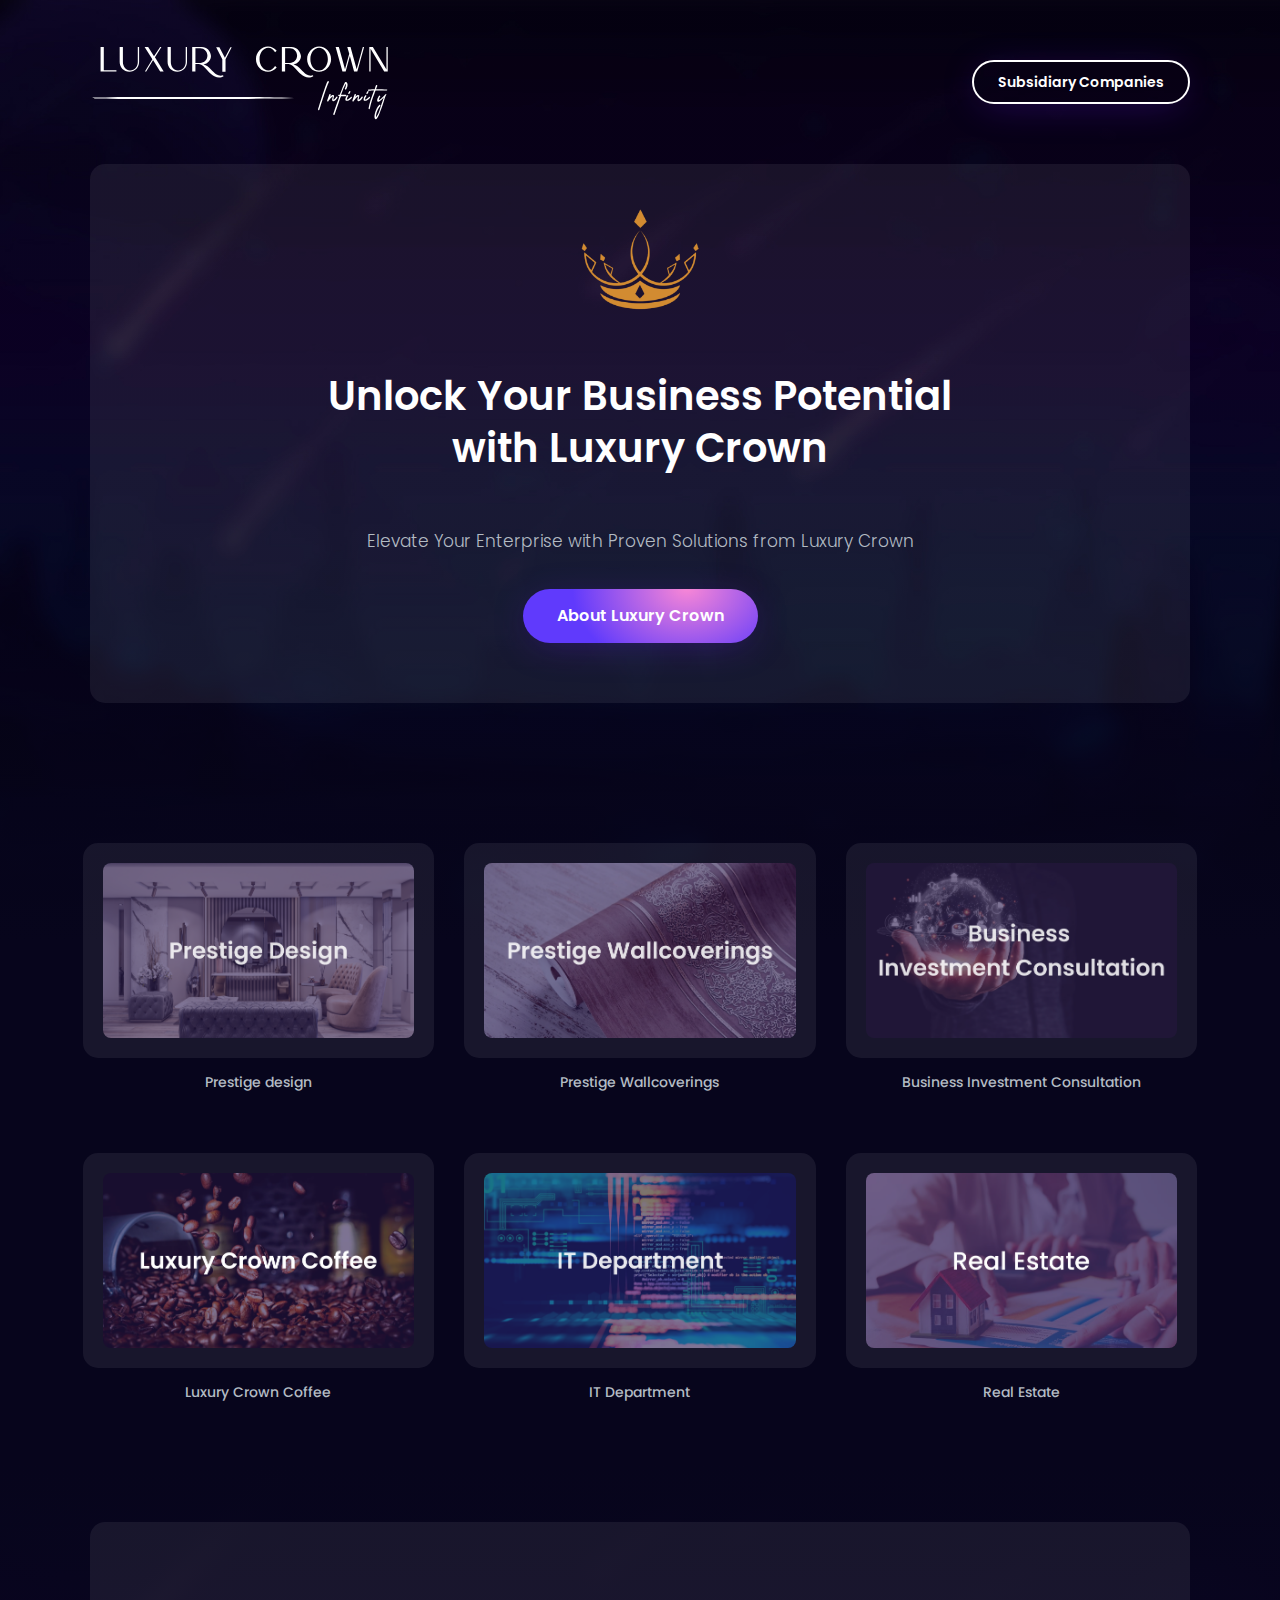
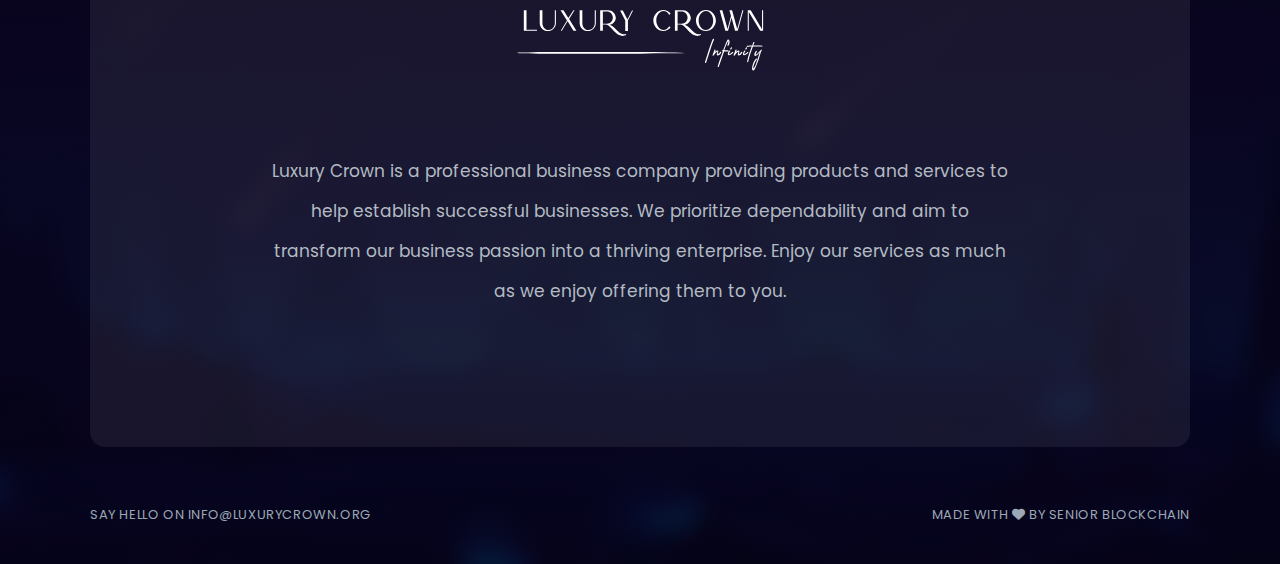
<file: index.html>
<!DOCTYPE html>
<html lang="en" dir="ltr">
  <head>
    <meta charset="utf-8" />

    <title>Luxury Crown</title>

    <meta
      name="description"
      content="Luxury Crown is a professional business company. Here, we only provide products and services that 
      can help you establish a successful business. We are dedicated to offering you the best in business with a focus on dependability.
       We are working to turn our passion for business into a thriving commercial enterprise. We hope you enjoy
        our services as much as we enjoy offering them to you."
    />

    <meta name="keywords" content="Luxury Crown" />
    <meta name="author" content="Luxury Crown" />

    <meta http-equiv="X-UA-Compatible" content="IE=edge" />
    <meta
      name="viewport"
      content="width=device-width, initial-scale=1, maximum-scale=1"
    />

    <link rel="icon" href="img/favicon/favicon.ico" sizes="any" />
    <link rel="icon" href="img/favicon/icon.svg" type="image/svg+xml" />
    <link rel="apple-touch-icon" href="img/favicon/apple-touch-icon.png" />
    <link rel="manifest" href="img/favicon/manifest.webmanifest" />
    <meta property="og:image:height" content="1200" />
    <meta property="og:image:width" content="1200" />
    <meta property="og:title" content="" />
    <meta
      property="og:description"
      content="Luxury Crown is a professional business company. Here, we only provide products and services that
       can help you establish a successful business. We are dedicated to offering you the best in business with a focus on 
       dependability. We are working to turn our passion for business into a thriving commercial enterprise. 
       We hope you enjoy our services as much as we enjoy offering them to you."
    />
    <meta property="og:url" content="" />
    <meta property="og:image" content="img/favicon/og-image.jpg" />
    <link rel="stylesheet" type="text/css" href="css/plugins-luxurycrown.css" />
    <link rel="stylesheet" type="text/css" href="css/main-luxurycrown.css" />
    <meta name="theme-color" content="#0e0d26" />
    <meta name="msapplication-navbutton-color" content="#0e0d26" />
    <meta name="apple-mobile-web-app-status-bar-style" content="#0e0d26" />
  </head>

  <body>
    <div class="loader">
      <div class="loader__container">
        <div class="loader__circle">
          <img src="img/logo-loader.svg" alt="Luxury Crown" />
        </div>
      </div>
    </div>
    <div class="intro">
      <div class="color-layer color-layer-gradient-to-top"></div>

      <div class="intro__header">
        <div class="header__container">
          <div class="container-fluid px-4">
            <div class="row gx-5">
              <div class="col-12 col-md-4 col-xl-6">
                <div class="header__logo">
                  <a href="/">
                                      <img src="img/luxurycrown/logo.svg" alt="Luxury Crown" />
                  </a>
                </div>
              </div>
              <div class="col-12 col-md-8 col-xl-6">
                <div class="header__buttons d-xl-flex justify-content-xl-end">
                  <a
                    class="btn btn-light-outline scroll-to-preview hover-white hover-white-s"
                    href="#subsidiary-companies"
                  >
                    <em></em>
                    <span class="btn-caption">Subsidiary Companies</span>
                  </a>
                </div>
              </div>
            </div>
          </div>
        </div>
      </div>

      <div class="intro__content">
        <div class="intro__container">
          <div class="container-fluid px-4">
            <div class="row gx-5">
              <div class="col-12">
                <div class="headline">
                  <figure class="links__item links__image block-rounded-l">
                    <div class="headline__icon">
                      <img src="img/lc.png" alt="Luxury Crown" />
                    </div>
                    <h1>Unlock Your Business Potential with Luxury Crown</h1>
                    <p class="headline__text">
                      Elevate Your Enterprise with Proven Solutions from Luxury
                      Crown
                    </p>
                    <div class="footer__btngroup">
                      <a
                        class="btn btn-l btn-bright link-l"
                        href="about.html"
                        target="_blank"
                      >
                        <span class="btn-caption">About Luxury Crown</span>
                      </a>
                    </div>
                  </figure>
                </div>
              </div>
            </div>
          </div>
        </div>
      </div>
    </div>

    <div id="subsidiary-companies" class="luxurycrown first-section">
      <div class="luxurycrown__links">
        <div class="container-fluid">
          <div class="row gx-5">
            <div class="col-12 col-xl-4">
              <figure class="links__item left">
                <a
                  class="links__image block-rounded-l"
                  href="https://prestigedesign.org/" target="_blank"
                >
                  <div class="image-container block-rounded-m">
                    <img
                      src="img/luxurycrown/screens/Prestige-Design.png"
                      alt="Luxury Crown"
                    />
                  </div>
                </a>
                <figcaption class="links__caption">
                  <p>Prestige design</p>
                </figcaption>
              </figure>
            </div>

            <div class="col-12 col-xl-4">
              <figure class="links__item">
                <a
                  class="links__image block-rounded-l"
                  href="https://prestigedesign.org/shop.html" target="_blank"
                >
                  <div class="image-container block-rounded-m">
                    <img
                      src="img/luxurycrown/screens/Wallpaper.png"
                      alt="Luxury Crown"
                    />
                  </div>
                </a>
                <figcaption class="links__caption">
                  <p>Prestige Wallcoverings</p>
                </figcaption>
              </figure>
            </div>
            <div class="col-12 col-xl-4">
              <figure class="links__item right">
                <a
                  class="links__image block-rounded-l"
                  href="/business-investment-consultation.html"
                >
                  <div class="image-container block-rounded-m">
                    <img
                      src="img/luxurycrown/screens/StartUp.png"
                      alt="Luxury Crown"
                    />
                  </div>
                </a>
                <figcaption class="links__caption">
                  <p>Business Investment Consultation</p>
                </figcaption>
              </figure>
            </div>
          </div>

          <div class="row gx-5">
            <div class="col-12 col-xl-4">
              <figure class="links__item left">
                <a
                  class="links__image block-rounded-l"
                  href="/luxury-crown-coffee.html"
                >
                  <div class="image-container block-rounded-m">
                    <img
                      src="img/luxurycrown/screens/Coffee.png"
                      alt="Luxury Crown"
                    />
                  </div>
                </a>
                <figcaption class="links__caption">
                  <p>Luxury Crown Coffee</p>
                </figcaption>
              </figure>
            </div>

            <div class="col-12 col-xl-4">
              <figure class="links__item left">
                <a
                  class="links__image block-rounded-l"
                  href="/it.html"
                >
                  <div class="image-container block-rounded-m">
                    <img src="img/luxurycrown/screens/IT.png" alt="IT" />
                  </div>
                </a>
                <figcaption class="links__caption">
                  <p>IT Department</p>
                </figcaption>
              </figure>
            </div>

            <div class="col-12 col-xl-4">
              <figure class="links__item left">
                <a
                  class="links__image block-rounded-l"
                  href="/realestate.html"
                  
                >
                  <div class="image-container block-rounded-m">
                    <img src="img/luxurycrown/screens/RE.png" alt="Real Estate" />
                  </div>
                </a>
                <figcaption class="links__caption">
                  <p>Real Estate</p>
                </figcaption>
              </figure>
            </div>


          </div>
        </div>
      </div>
    </div>
    <footer class="footer">
      <div class="color-layer color-layer-gradient-to-bottom"></div>
      <div class="container-fluid px-4">
        <div class="row gx-5">
          <div class="col-12">
            <figure class="links__item links__image block-rounded-l mt-6">
  
              <div class="footer__content">
                <div class="footer__logo">
                  <img src="img/luxurycrown/logo.svg" alt="Luxury Crown" />
                </div>
                <p class="footer__caption description">
                  Luxury Crown is a professional business company providing
                  products and services to help establish successful businesses.
                  We prioritize dependability and aim to transform our business
                  passion into a thriving enterprise. Enjoy our services as much
                  as we enjoy offering them to you.
                </p>
  
              </div>
            </figure>

    
          </div>
          <div class="col-12">
            <div class="footer__links">
              <div class="container-fluid px-0">
                <div class="row gx-0">
                  <div class="col-12 col-xl-6 text-align-left">
                    <p>
                      Say hello on
                      <a
                        href="mailto:info@luxurycrown.org?subject=Message%20from%20luxury%20crown"
                        >info@luxurycrown.org</a
                      >
                    </p>
                  </div>
                  <div class="col-12 col-xl-6 text-align-right">
                    <p>
                      Made with
                      <i class="fas fa-heart"></i>
                      by
                      <a
                        class="light"
                        href="https://seniorblockchain.io"
                        >Senior Blockchain</a
                      >
                    </p>
                  </div>
                </div>
              </div>
            </div>
          </div>
        </div>
      </div>
    </footer>
    <a href="#0" id="to-top" class="to-top link-s">
      <svg
        version="1.1"
        id="Layer_1"
        xmlns="http://www.w3.org/2000/svg"
        xmlns:xlink="http://www.w3.org/1999/xlink"
        x="0px"
        y="0px"
        width="24px"
        height="24px"
        viewBox="0 0 24 24"
        xml:space="preserve"
      >
        <path
          d="M5.7,9.7L5.7,9.7c0.4,0.4,1,0.4,1.4,0L11,5.8V21c0,0.5,0.4,1,1,1l0,0c0.6,0,1-0.5,1-1V5.8l3.9,3.9c0.4,0.4,1,0.4,1.4,0l0,0c0.4-0.4,0.4-1,0-1.4l-5.6-5.6c-0.4-0.4-1-0.4-1.4,0L5.7,8.3C5.3,8.7,5.3,9.3,5.7,9.7z"
        />
      </svg>
    </a>
    <script src="js/luxurycrown/jquery.min.js"></script>
    <script src="js/luxurycrown/modernizr.js"></script>
    <script src="js/luxurycrown/anime.min.js"></script>
    <script src="js/luxurycrown/jquery.ajaxchimp.min.js"></script>
    <script src="js/luxurycrown/luxurycrown.js"></script>
  </body>
</html>
</file>
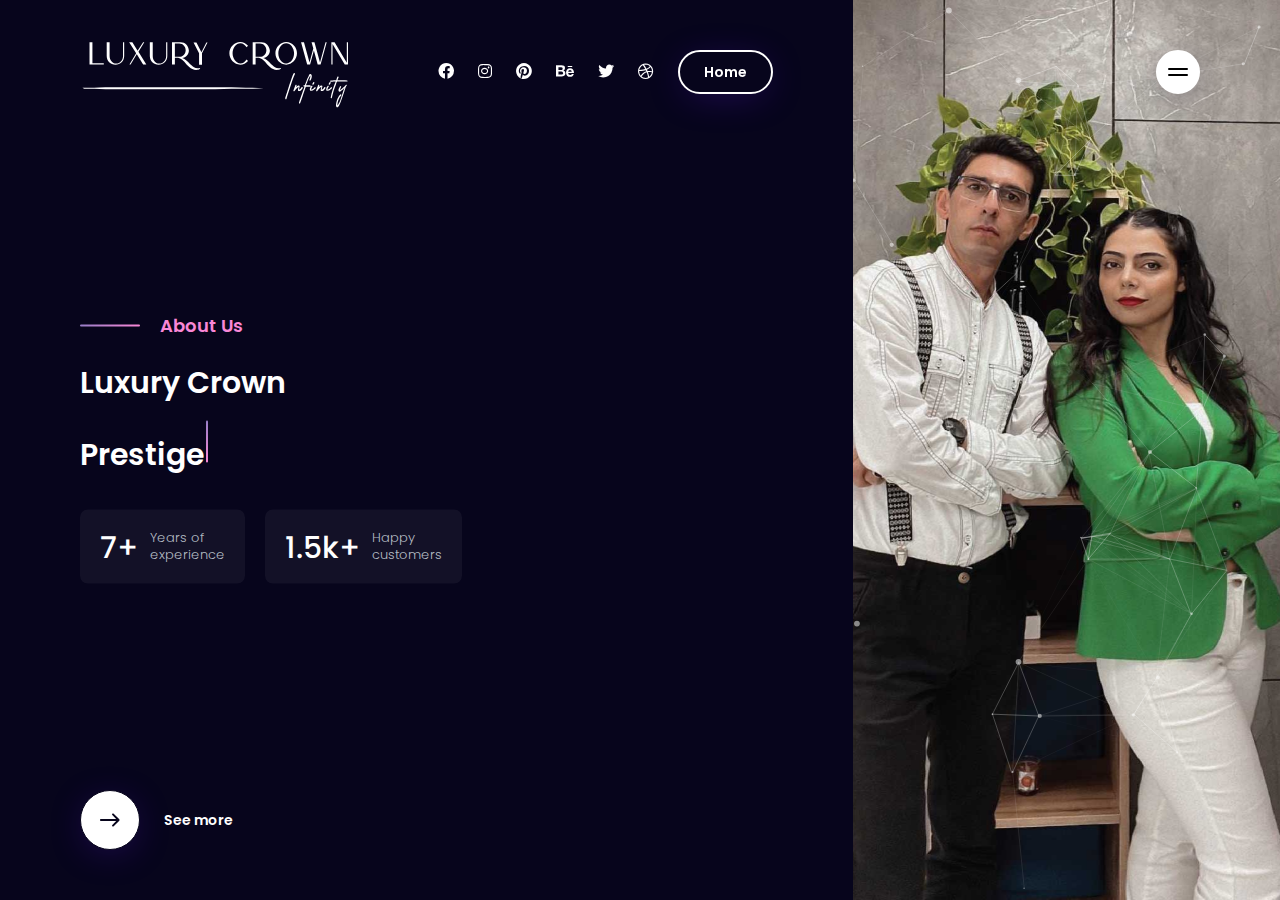
<file: about.html>
<!DOCTYPE html>
<html lang="en" dir="ltr">

<head>
  <meta charset="utf-8">

  <title>Luxury Crown - About</title>

  <meta name="description"
    content="Luxury Crown is a professional business company. Here, we only provide products and services that can help you establish a successful business. We are dedicated to offering you the best in business with a focus on dependability. We are working to turn our passion for business into a thriving commercial enterprise. We hope you enjoy our services as much as we enjoy offering them to you.">
  <meta name="keywords" content="luxury crown">
  <meta name="author" content="luxury crown">

  <meta http-equiv="X-UA-Compatible" content="IE=edge">
  <meta name="viewport" content="width=device-width, initial-scale=1, maximum-scale=1">

  <link rel="icon" href="img/favicon/favicon.ico" sizes="any">
  <link rel="icon" href="img/favicon/icon.svg" type="image/svg+xml">
  <link rel="apple-touch-icon" href="img/favicon/apple-touch-icon.png">
  <link rel="manifest" href="img/favicon/manifest.webmanifest">
  <meta property="og:image:height" content="1200">
  <meta property="og:image:width" content="1200">
  <meta property="og:title" content="Luxury Crown">
  <meta property="og:description"
    content="Luxury Crown is a professional business company. Here, we only provide products and services that can help you establish a successful business. We are dedicated to offering you the best in business with a focus on dependability. We are working to turn our passion for business into a thriving commercial enterprise. We hope you enjoy our services as much as we enjoy offering them to you.">
  <meta property="og:url" content="">
  <meta property="og:image" content="img/favicon/og-image.jpg">
  <link rel="stylesheet" type="text/css" href="css/loaders/loader.css">
  <link rel="stylesheet" type="text/css" href="css/plugins.css">
  <link rel="stylesheet" type="text/css" href="css/main.css">
  <meta name="theme-color" content="#0e0d26">
  <meta name="msapplication-navbutton-color" content="#0e0d26">
  <meta name="apple-mobile-web-app-status-bar-style" content="#0e0d26">
</head>

<body>

  <div class="loader">
    <div class="loader__container">
      <div class="loader__circle">
        <img src="img/logo-loader.svg" alt="luxury crown">
      </div>
    </div>
  </div>
  <nav id="menu" class="menu">
    <div class="menu__content">
      <div class="container-fluid p-0 fullheight">
        <div class="row g-0 flex-xl-row-reverse fullheight">

          <div class="col-12 col-xl-8 menu__data">

            <div class="menudata__controls">
              <div class="controls__content">
                <div class="container-fluid p-0">
                  <div class="row g-0">
                    <div class="col-8">
                      <div class="controls__leftline d-flex justify-content-start align-items-center">

                        <a id="notify-trigger-menu"
                          class="btn-round-mobile btn-notify btn-light-mobile hover-white hover-white-s" href="/">
                          <em></em>
                          <i class="fa-solid fa-home"></i>
                          <span class="btn-caption">Home</span>
                        </a>
                        <div class="socials-menu">
                          <ul>
                            <li>
                              <a href="https://www.facebook.com/" target="_blank">
                                <i class="fa-brands fa-facebook"></i>
                              </a>
                            </li>
                            <li>
                              <a href="https://www.instagram.com/luxurycrown.llc" target="_blank">
                                <i class="fa-brands fa-instagram"></i>
                              </a>
                            </li>
                            <li>
                              <a href="https://www.pinterest.com/" target="_blank">
                                <i class="fa-brands fa-pinterest"></i>
                              </a>
                            </li>
                            <li>
                              <a href="https://www.behance.net/" target="_blank">
                                <i class="fa-brands fa-behance"></i>
                              </a>
                            </li>
                            <li>
                              <a href="https://twitter.com/" target="_blank">
                                <i class="fa-brands fa-twitter"></i>
                              </a>
                            </li>
                            <li>
                              <a href="https://dribbble.com/" target="_blank">
                                <i class="fa-brands fa-dribbble"></i>
                              </a>
                            </li>
                          </ul>
                        </div>
                      </div>
                    </div>
                    <div class="col-4">
                      <div class="controls__rightline d-flex justify-content-end align-items-center">

                        <a id="menu-close" class="section-close hover-white hover-white-s" href="#0">
                          <em></em>
                          <span></span>
                        </a>
                      </div>
                    </div>
                  </div>
                </div>
              </div>
            </div>
            <div class="menudata__links">
              <div class="container-fluid p-0">
                <div class="row g-0 align-items-end">
                  <div class="col-12 col-md-6">

                    <ul class="navigation">
                      <li>
                        <a href="#0" id="home-trigger">Home</a>
                      </li>
                      <li>
                        <a href="#0" id="about-trigger">About Us</a>
                      </li>
                      <li>
                        <a href="#0" id="contact-trigger">Contact</a>
                      </li>
                    </ul>
                  </div>
                  <div class="col-12 col-md-6">

                    <ul class="menulinks__contact">
                      <li>
                        <p>
                          <a class="contact-link" href="https://goo.gl/maps/FG3aPDPFjozA6QLa6" target="_blank">LGF41, Al
                            Araimi BLVD Mall,<br>Muscat, Sultanate of Oman</a>
                        </p>
                      </li>
                      <li>
                        <p><a class="contact-link" href="tel:+96891215078">+968-91215078 </a></p>
                        <p><a class="contact-link" href="tel:+96891245348">+968-91245348</a></p>
                      </li>
                      <li>
                        <p><a class="contact-link"
                            href="mailto:mailto:info@luxurycrown.org?subject=Message%20from%20luxury%20crown">info@luxurycrown.org</a>
                        </p>
                      </li>
                    </ul>
                  </div>
                </div>
              </div>
            </div>
            <div class="menudata__copyright">
              <div class="container-fluid p-0">
                <div class="row g-0">
                  <div class="col-12">
                    <p class="copyright">By <a href="" target="_blank">Senior Blockchain</a>, 2023</p>
                  </div>
                </div>
              </div>
            </div>
          </div>
          <div class="col-12 col-xl-4 menu__media">
            <div class="media__content">

              <div class="menu__image menu-image-1"></div>
            </div>
          </div>
        </div>
      </div>
    </div>
  </nav>
  <header id="header" class="header">

    <a href="/"></a>
    <div class="header__logo">
      <img src="img/logo-loader.svg" alt="luxury crown">
    </div></a>
    <div class="header__content fullheight-mobile d-flex align-items-center">
      <div class="container-fluid px-0">
        <div class="row gx-0 justify-content-end justify-content-xl-start">
          <div class="col-auto col-xl-8">

            <div class="header__buttons d-flex justify-content-end align-items-center">

              <div class="socials-desktop">
                <ul>
                  <li>
                    <a href="https://www.facebook.com/" target="_blank">
                      <i class="fa-brands fa-facebook"></i>
                    </a>
                  </li>
                  <li>
                    <a href="https://www.instagram.com/luxurycrown.llc" target="_blank">
                      <i class="fa-brands fa-instagram"></i>
                    </a>
                  </li>
                  <li>
                    <a href="https://www.pinterest.com/" target="_blank">
                      <i class="fa-brands fa-pinterest"></i>
                    </a>
                  </li>
                  <li>
                    <a href="https://www.behance.net/" target="_blank">
                      <i class="fa-brands fa-behance"></i>
                    </a>
                  </li>
                  <li>
                    <a href="https://twitter.com/" target="_blank">
                      <i class="fa-brands fa-twitter"></i>
                    </a>
                  </li>
                  <li>
                    <a href="https://dribbble.com/" target="_blank">
                      <i class="fa-brands fa-dribbble"></i>
                    </a>
                  </li>
                </ul>
              </div>
              <a id="back" class="btn-round-mobile btn-notify btn-light-outline hover-white hover-white-s" href="/">
                <em></em>
                <i class="fa-solid fa-home"></i>
                <span class="btn-caption">Home</span>
              </a>
            </div>
          </div>
          <div class="col-auto col-xl-4">

            <div class="header__menu d-flex justify-content-end">
              <a id="menu-trigger" class="menu-trigger" href="#0">
                <span class="menu-objects"></span>
              </a>
            </div>
          </div>
        </div>
      </div>
    </div>
  </header>
  <section id="main" class="main active">
    <div class="main__content">
      <div class="container-fluid p-0 fullheight">
        <div class="row g-0 fullheight">

          <div class="col-12 col-xl-8 main__intro">

            <div class="intro__content">

              <div id="headline" class="headline">
                <span class="headline__subtitle">About Us</span>
                <h1 class="animated-headline medium">
                  Luxury Crown
                  <br>
                  <br>
                  <span id="typed-strings">
                    <b>Prestige Design</b>
                    <b>Prestige Wallcoverings</b>
                    <b>Business Investment Consultation</b>
                    <b>Luxury Crown Coffee</b>
                  </span>
                  <span id="typed"></span>
                </h1>
                <div class="headline__numblock d-flex align-items-start">
                  <div class="numblock block-rounded-m d-flex flex-column flex-sm-row align-items-sm-center">
                    <span class="numblock__number">7+</span>
                    <span class="numblock__descr">Years of<br>experience</span>
                  </div>
                  <div class="numblock block-rounded-m d-flex flex-column flex-sm-row align-items-sm-center">
                    <span class="numblock__number">1.5k+</span>
                    <span class="numblock__descr">Happy<br>customers</span>
                  </div>
                </div>
              </div>
            </div>
            <div class="intro__button">
              <a href="#0" id="menu-trigger-intro" class="btn-bottom">
                <span class="circle">
                  <em></em>
                  <svg xmlns="http://www.w3.org/2000/svg" enable-background="new 0 0 24 24" height="24px"
                    viewBox="0 0 24 24" width="24px">
                    <rect fill="none" height="24" width="24" />
                    <path
                      d="M14.29,5.71L14.29,5.71c-0.39,0.39-0.39,1.02,0,1.41L18.17,11H3c-0.55,0-1,0.45-1,1v0c0,0.55,0.45,1,1,1h15.18l-3.88,3.88 c-0.39,0.39-0.39,1.02,0,1.41l0,0c0.39,
                      0.39,1.02,0.39,1.41,0l5.59-5.59c0.39-0.39,0.39-1.02,0-1.41L15.7,5.71 C15.32,5.32,14.68,5.32,14.29,5.71z" />
                  </svg>
                </span>
                <span class="caption">See more</span>
              </a>
            </div>
          </div>
          <div class="col-12 col-xl-4 main__media">

            <div class="media__image media-image-2"></div>
            <div id="particles-js"></div>
          </div>
          <div class="col-12 socials-mobile">
            <ul>
              <li>
                <a href="https://www.facebook.com/" target="_blank">
                  <i class="fa-brands fa-facebook"></i>
                </a>
              </li>
              <li>
                <a href="https://www.instagram.com/luxurycrown.llc" target="_blank">
                  <i class="fa-brands fa-instagram"></i>
                </a>
              </li>
              <li>
                <a href="https://www.pinterest.com/" target="_blank">
                  <i class="fa-brands fa-pinterest"></i>
                </a>
              </li>
              <li>
                <a href="https://www.behance.net/" target="_blank">
                  <i class="fa-brands fa-behance"></i>
                </a>
              </li>
              <li>
                <a href="https://twitter.com/" target="_blank">
                  <i class="fa-brands fa-twitter"></i>
                </a>
              </li>
              <li>
                <a href="https://dribbble.com/" target="_blank">
                  <i class="fa-brands fa-dribbble"></i>
                </a>
              </li>
            </ul>
          </div>
        </div>
      </div>
    </div>
  </section>
  <section id="about" class="inner about">
    <div class="container-fluid p-0 fullheight">
      <div class="row g-0 fullheight">

        <div class="col-12 col-xl-8 inner__content">
          <div class="desktop-shadow"></div>
          <div class="inner__blocks">

            <div class="inner__container">
              <div class="content-block">
                <span class="section__subtitle">About us</span>
                <h2>Luxury Crown</h2>
                <p class="section__text">
                  Luxury Crown is a professional business company providing products and services to help establish
                  successful businesses. We prioritize dependability and aim to transform our business passion into a
                  thriving enterprise. Enjoy our services as much as we enjoy offering them to you.
                </p>
              </div>
            </div>
          </div>
        </div>
        <div class="col-12 col-xl-4 inner__media">

          <div class="image media-image-about"></div>
        </div>
      </div>
    </div>
  </section>

  <section id="contact" class="inner contact">
    <div class="container-fluid p-0 fullheight">
      <div class="row g-0 fullheight">

        <div class="col-12 col-xl-8 inner__content">
          <div class="desktop-shadow"></div>
          <div class="inner__blocks">

            <div class="inner__container">
              <div class="content-block">
                <span class="section__subtitle">Contact</span>
                <h2>STAY CONNECTED</h2>
                <p class="section__text">
                  Thank you for your interest in contacting us. We appreciate your feedback, inquiries, and any other
                  concerns you may have. Our dedicated team is here to assist you and provide the information you need.
                </p>
              </div>
            </div>
            <div class="inner__container">
              <div class="content-block grid-block">
                <div class="container-fluid px-4">
                  <div class="row gx-5 align-items-stretch">
                    <div class="col-12 col-md-6 col-lg-4 contactdata">
                      <div class="contactdata__item contactdata-item-1 block-rounded-l">
                        <h5 class="contactdata__title">Location</h5>
                        <div class="contactdata__descr d-flex align-items-start">
                          <div class="contactdata__icon">
                            <i class="fa-solid fa-location-crosshairs"></i>
                          </div>
                          <div class="contactdata__text">
                            <p><a class="contact-link" href="https://goo.gl/maps/FG3aPDPFjozA6QLa6"
                                target="_blank">LGF41, Al
                                Araimi BLVD Mall,<br>Muscat, Sultanate of Oman</a></p>
                          </div>
                        </div>
                      </div>
                    </div>
                    <div class="col-12 col-md-6 col-lg-4 contactdata">
                      <div class="contactdata__item contactdata-item-2 block-rounded-l">
                        <h5 class="contactdata__title">Follow us</h5>
                        <div class="contactdata__descr d-flex align-items-start">
                          <ul class="contactdata__socials">
                            <li>
                              <i class="fa-brands fa-facebook"></i>
                              <a class="contact-link" href="https://www.facebook.com/" target="_blank">Facebook</a>
                            </li>
                            <li>
                              <i class="fa-brands fa-instagram"></i>
                              <a class="contact-link" href="https://www.instagram.com/luxurycrown.llc" target="_blank">Instagram</a>
                            </li>
                            <li>
                              <i class="fa-brands fa-twitter"></i>
                              <a class="contact-link" href="https://twitter.com/" target="_blank">Twitter</a>
                            </li>
                            <li>
                              <i class="fa-brands fa-pinterest"></i>
                              <a class="contact-link" href="https://pinterest.com/" target="_blank">Pinterest</a>
                            </li>
                          </ul>
                        </div>
                      </div>
                    </div>
                    <div class="col-12 col-md-6 col-lg-4 contactdata">
                      <div class="contactdata__item contactdata-item-3 block-rounded-l">
                        <h5 class="contactdata__title">Contact</h5>
                        <div class="contactdata__descr d-flex align-items-start">
                          <div class="contactdata__icon">
                            <i class="fa-solid fa-phone"></i>
                          </div>
                          <div class="contactdata__text">
                            <p>
                              <a class="contact-link" href="tel:+96891215078">+968-91215078 (AbdolMajid)</a>
                              <br>
                              <a class="contact-link" href="tel:+96891245348">+968-91245348 (Zahra)</a>
                            </p>
                          </div>
                        </div>
                        <div class="contactdata__descr d-flex align-items-start">
                          <div class="contactdata__icon">
                            <i class="fa-solid fa-envelope"></i>
                          </div>
                          <div class="contactdata__text">
                            <a class="contact-link"
                              href="mailto:info@luxurycrown.org?subject=Message%20from%20luxury%20crown">info@luxurycrown.org</a>
                            <br>
                            <a class="contact-link"
                              href="mailto:abdolmajid@luxurycrown.org?subject=Message%20from%20luxury%20crown">abdolmajid@luxurycrown.org</a>
                              <br>
                            <a class="contact-link"
                              href="mailto:zahra@luxurycrown.org?subject=Message%20from%20luxury%20crown">zahra@luxurycrown.org</a>
                          </div>
                        </div>
                      </div>
                    </div>
                  </div>
                </div>
              </div>
            </div>
          </div>
        </div>
        <div class="col-12 col-xl-4 inner__media">

          <div class="image media-image-contact"></div>
        </div>
      </div>
    </div>
  </section>

  <div class="pswp" tabindex="-1" role="dialog" aria-hidden="true">

    <div class="pswp__bg"></div>

    <div class="pswp__scroll-wrap">

      <div class="pswp__container">
        <div class="pswp__item"></div>
        <div class="pswp__item"></div>
        <div class="pswp__item"></div>
      </div>

      <div class="pswp__ui pswp__ui--hidden">

        <div class="pswp__top-bar">

          <div class="pswp__counter"></div>

          <button class="pswp__button pswp__button--close" title="Close (Esc)"></button>

          <button class="pswp__button pswp__button--share" title="Share"></button>

          <button class="pswp__button pswp__button--fs" title="Toggle fullscreen"></button>

          <button class="pswp__button pswp__button--zoom" title="Zoom in/out"></button>

          <div class="pswp__preloader">
            <div class="pswp__preloader__icn">
              <div class="pswp__preloader__cut">
                <div class="pswp__preloader__donut"></div>
              </div>
            </div>
          </div>
        </div>

        <div class="pswp__share-modal pswp__share-modal--hidden pswp__single-tap">
          <div class="pswp__share-tooltip"></div>
        </div>

        <button class="pswp__button pswp__button--arrow--left" title="Previous (arrow left)">
        </button>

        <button class="pswp__button pswp__button--arrow--right" title="Next (arrow right)">
        </button>

        <div class="pswp__caption">
          <div class="pswp__caption__center"></div>
        </div>

      </div>

    </div>

  </div>

  <script src="js/libs.min.js"></script>
  <script src="js/gallery-init.js"></script>
  <script src="js/custom.js"></script>
</body>

</html>
</file>
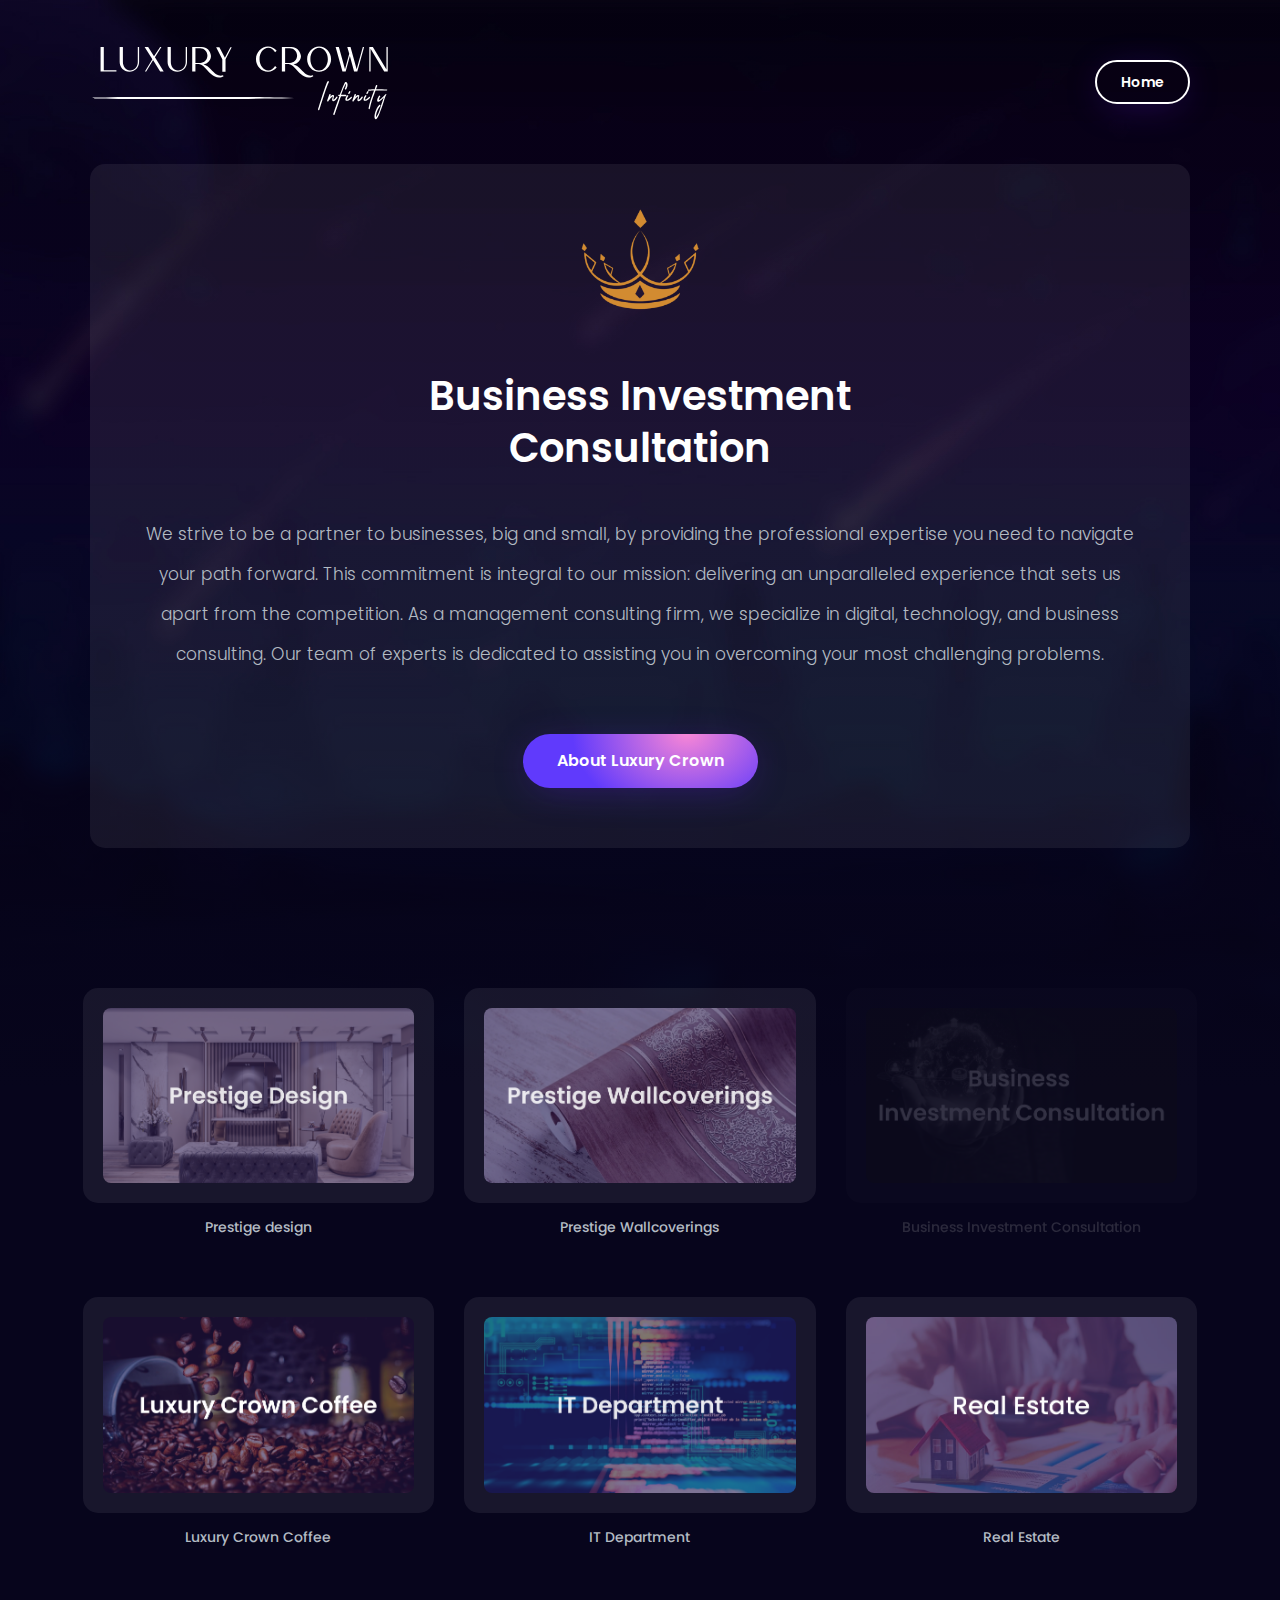
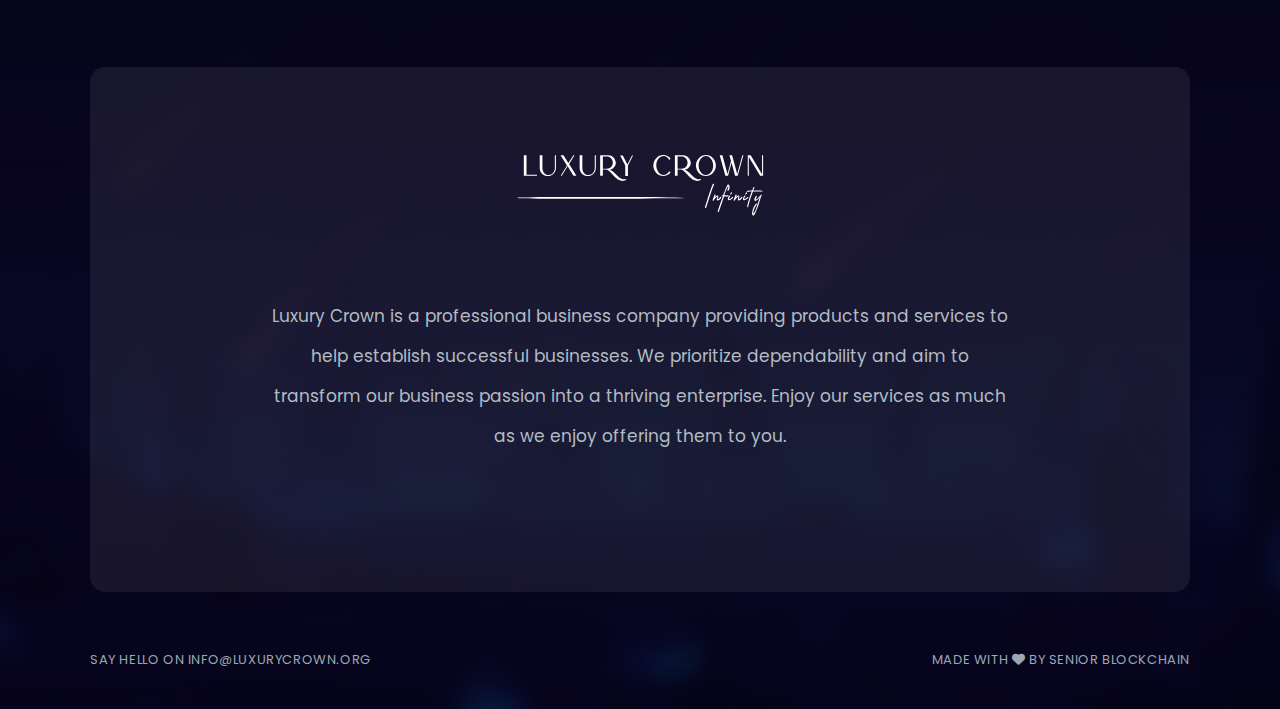
<file: business-investment-consultation.html>
<!DOCTYPE html>
<html lang="en" dir="ltr">
  <head>
    <meta charset="utf-8" />

    <title>Luxury Crown - Business Investment Consultation</title>

    <meta
      name="description"
      content="Luxury Crown is a professional business company. Here, we only provide products and services that can help you establish a successful business. We are dedicated to offering you the best in business with a focus on dependability. We are working to turn our passion for business into a thriving commercial enterprise. We hope you enjoy our services as much as we enjoy offering them to you."
    />
    <meta name="keywords" content="Luxury Crown" />
    <meta name="author" content="Luxury Crown" />

    <meta http-equiv="X-UA-Compatible" content="IE=edge" />
    <meta
      name="viewport"
      content="width=device-width, initial-scale=1, maximum-scale=1"
    />

    <link rel="icon" href="img/favicon/favicon.ico" sizes="any" />
    <link rel="icon" href="img/favicon/icon.svg" type="image/svg+xml" />
    <link rel="apple-touch-icon" href="img/favicon/apple-touch-icon.png" />
    <link rel="manifest" href="img/favicon/manifest.webmanifest" />
    <meta property="og:image:height" content="1200" />
    <meta property="og:image:width" content="1200" />
    <meta property="og:title" content="" />
    <meta
      property="og:description"
      content="Luxury Crown is a professional business company. Here, we only provide products and services that can help you establish a successful business. We are dedicated to offering you the best in business with a focus on dependability. We are working to turn our passion for business into a thriving commercial enterprise. We hope you enjoy our services as much as we enjoy offering them to you."
    />
    <meta property="og:url" content="" />
    <meta property="og:image" content="img/favicon/og-image.jpg" />
    <link rel="stylesheet" type="text/css" href="css/plugins-luxurycrown.css" />
    <link rel="stylesheet" type="text/css" href="css/main-luxurycrown.css" />
    <meta name="theme-color" content="#0e0d26" />
    <meta name="msapplication-navbutton-color" content="#0e0d26" />
    <meta name="apple-mobile-web-app-status-bar-style" content="#0e0d26" />
  </head>

  <body>
    <div class="loader">
      <div class="loader__container">
        <div class="loader__circle">
          <img src="img/logo-loader.svg" alt="Luxury Crown" />
        </div>
      </div>
    </div>
    <div class="intro">
      <div class="color-layer color-layer-gradient-to-top"></div>

      <div class="intro__header">
        <div class="header__container">
          <div class="container-fluid px-4">
            <div class="row gx-5">
              <div class="col-12 col-md-4 col-xl-6">
                <div class="header__logo">
                  <a href="/">
                    <img src="img/luxurycrown/logo.svg" alt="Luxury Crown" />
                  </a>
                </div>
              </div>
              <div class="col-12 col-md-8 col-xl-6">
                <div class="header__buttons d-xl-flex justify-content-xl-end">
                  <a
                    class="btn btn-light-outline hover-white hover-white-s"
                    href="/"
                  >
                    <em></em>
                    <span class="btn-caption">Home</span>
                  </a>
                </div>
              </div>
            </div>
          </div>
        </div>
      </div>

      <div class="intro__content">
        <div class="intro__container">
          <div class="container-fluid px-4">
            <div class="row gx-5">
              <div class="col-12">
                <div class="headline">
                  <figure class="links__item links__image block-rounded-l">
                    <div class="headline__icon">
                      <img src="img/lc.png" alt="Luxury Crown" />
                    </div>
                    <h1>Business Investment Consultation</h1>
                    <p class="description">
                      We strive to be a partner to businesses, big and small, by
                      providing the professional expertise you need to navigate
                      your path forward. This commitment is integral to our
                      mission: delivering an unparalleled experience that sets
                      us apart from the competition. As a management consulting
                      firm, we specialize in digital, technology, and business
                      consulting. Our team of experts is dedicated to assisting
                      you in overcoming your most challenging problems.
                    </p>
                    <div class="footer__btngroup">
                      <a
                        class="btn btn-l btn-bright link-l"
                        href="about.html"
                        target="_blank"
                      >
                        <span class="btn-caption">About Luxury Crown</span>
                      </a>
                    </div>
                  </figure>
                </div>
              </div>
            </div>
          </div>
        </div>
      </div>
    </div>

    <div id="subsidiary-companies" class="luxurycrown first-section">
      <div class="luxurycrown__links">
        <div class="container-fluid">
          <div class="row gx-5">
            <div class="col-12 col-xl-4">
              <figure class="links__item left">
                <a
                  class="links__image block-rounded-l"
                  href="https://prestigedesign.org/" target="_blank"                >
                  <div class="image-container block-rounded-m">
                    <img
                      src="img/luxurycrown/screens/Prestige-Design.png"
                      alt="Luxury Crown"
                    />
                  </div>
                </a>
                <figcaption class="links__caption">
                  <p>Prestige design</p>
                </figcaption>
              </figure>
            </div>

            <div class="col-12 col-xl-4">
              <figure class="links__item">
                <a
                  class="links__image block-rounded-l"
                  href="https://www.prestige-wall.com" target="_blank"  
                >
                  <div class="image-container block-rounded-m">
                    <img
                      src="img/luxurycrown/screens/Wallpaper.png"
                      alt="Luxury Crown"
                    />
                  </div>
                </a>
                <figcaption class="links__caption">
                  <p>Prestige Wallcoverings</p>
                </figcaption>
              </figure>
            </div>
            <div class="col-12 col-xl-4 disabled-div">
              <figure class="links__item right">
                <a
                  class="links__image block-rounded-l"
                  href="#"
                >
                  <div class="image-container block-rounded-m">
                    <img
                      src="img/luxurycrown/screens/StartUp.png"
                      alt="Luxury Crown"
                    />
                  </div>
                </a>
                <figcaption class="links__caption">
                  <p>Business Investment Consultation</p>
                </figcaption>
              </figure>
            </div>
          </div>

          <div class="row gx-5">
            <div class="col-12 col-xl-4">
              <figure class="links__item left">
                <a
                  class="links__image block-rounded-l"
                  href="/luxury-crown-coffee.html"
                >
                  <div class="image-container block-rounded-m">
                    <img
                      src="img/luxurycrown/screens/Coffee.png"
                      alt="Luxury Crown"
                    />
                  </div>
                </a>
                <figcaption class="links__caption">
                  <p>Luxury Crown Coffee</p>
                </figcaption>
              </figure>
            </div>

            <div class="col-12 col-xl-4">
              <figure class="links__item left">
                <a
                  class="links__image block-rounded-l"
                  href="/it.html"
                >
                  <div class="image-container block-rounded-m">
                    <img src="img/luxurycrown/screens/IT.png" alt="IT" />
                  </div>
                </a>
                <figcaption class="links__caption">
                  <p>IT Department</p>
                </figcaption>
              </figure>
            </div>

            <div class="col-12 col-xl-4">
              <figure class="links__item left">
                <a
                  class="links__image block-rounded-l"
                  href="/realestate.html"
                >
                  <div class="image-container block-rounded-m">
                    <img
                      src="img/luxurycrown/screens/RE.png"
                      alt="Real Estate"
                    />
                  </div>
                </a>
                <figcaption class="links__caption">
                  <p>Real Estate</p>
                </figcaption>
              </figure>
            </div>
          </div>
        </div>
      </div>
    </div>
    <footer class="footer">
      <div class="color-layer color-layer-gradient-to-bottom"></div>
      <div class="container-fluid px-4">
        <div class="row gx-5">
          <div class="col-12">
            <figure class="links__item links__image block-rounded-l mt-6">
              <div class="footer__content">
                <div class="footer__logo">
                  <img src="img/luxurycrown/logo.svg" alt="Luxury Crown" />
                </div>
                <p class="footer__caption description">
                  Luxury Crown is a professional business company providing
                  products and services to help establish successful businesses.
                  We prioritize dependability and aim to transform our business
                  passion into a thriving enterprise. Enjoy our services as much
                  as we enjoy offering them to you.
                </p>
              </div>
            </figure>
          </div>
          <div class="col-12">
            <div class="footer__links">
              <div class="container-fluid px-0">
                <div class="row gx-0">
                  <div class="col-12 col-xl-6 text-align-left">
                    <p>
                      Say hello on
                      <a
                        href="mailto:info@luxurycrown.org?subject=Message%20from%20luxury%20crown"
                        >info@luxurycrown.org</a
                      >
                    </p>
                  </div>
                  <div class="col-12 col-xl-6 text-align-right">
                    <p>
                      Made with
                      <i class="fas fa-heart"></i>
                      by
                      <a
                        class="light"
                        href="https://seniorblockchain.io"
                        target="_blank"
                        >Senior Blockchain</a
                      >
                    </p>
                  </div>
                </div>
              </div>
            </div>
          </div>
        </div>
      </div>
    </footer>
    <a href="#0" id="to-top" class="to-top link-s">
      <svg
        version="1.1"
        id="Layer_1"
        xmlns="http://www.w3.org/2000/svg"
        xmlns:xlink="http://www.w3.org/1999/xlink"
        x="0px"
        y="0px"
        width="24px"
        height="24px"
        viewBox="0 0 24 24"
        xml:space="preserve"
      >
        <path
          d="M5.7,9.7L5.7,9.7c0.4,0.4,1,0.4,1.4,0L11,5.8V21c0,0.5,0.4,1,1,1l0,0c0.6,0,1-0.5,1-1V5.8l3.9,3.9c0.4,0.4,1,0.4,1.4,0l0,0c0.4-0.4,0.4-1,0-1.4l-5.6-5.6c-0.4-0.4-1-0.4-1.4,0L5.7,8.3C5.3,8.7,5.3,9.3,5.7,9.7z"
        />
      </svg>
    </a>
    <script src="js/luxurycrown/jquery.min.js"></script>
    <script src="js/luxurycrown/modernizr.js"></script>
    <script src="js/luxurycrown/anime.min.js"></script>
    <script src="js/luxurycrown/jquery.ajaxchimp.min.js"></script>
    <script src="js/luxurycrown/luxurycrown.js"></script>
  </body>
</html>
</file>
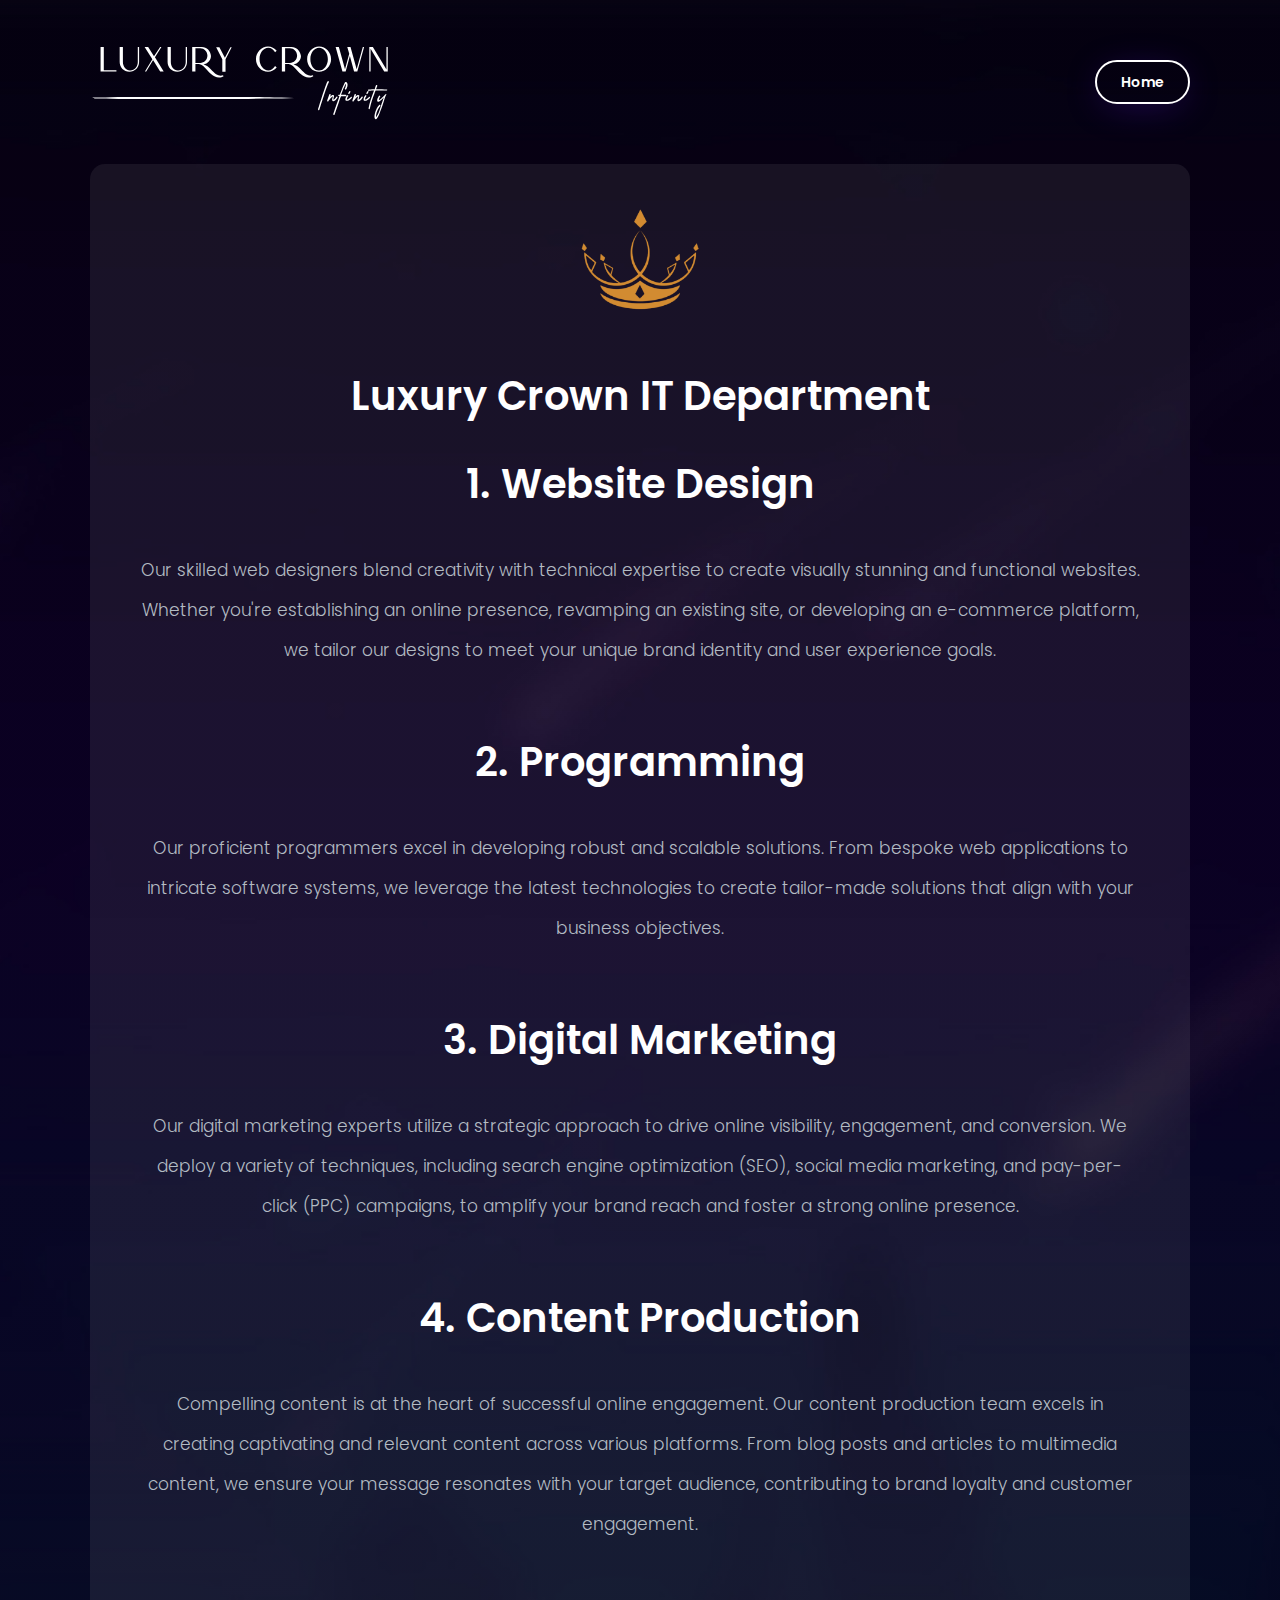
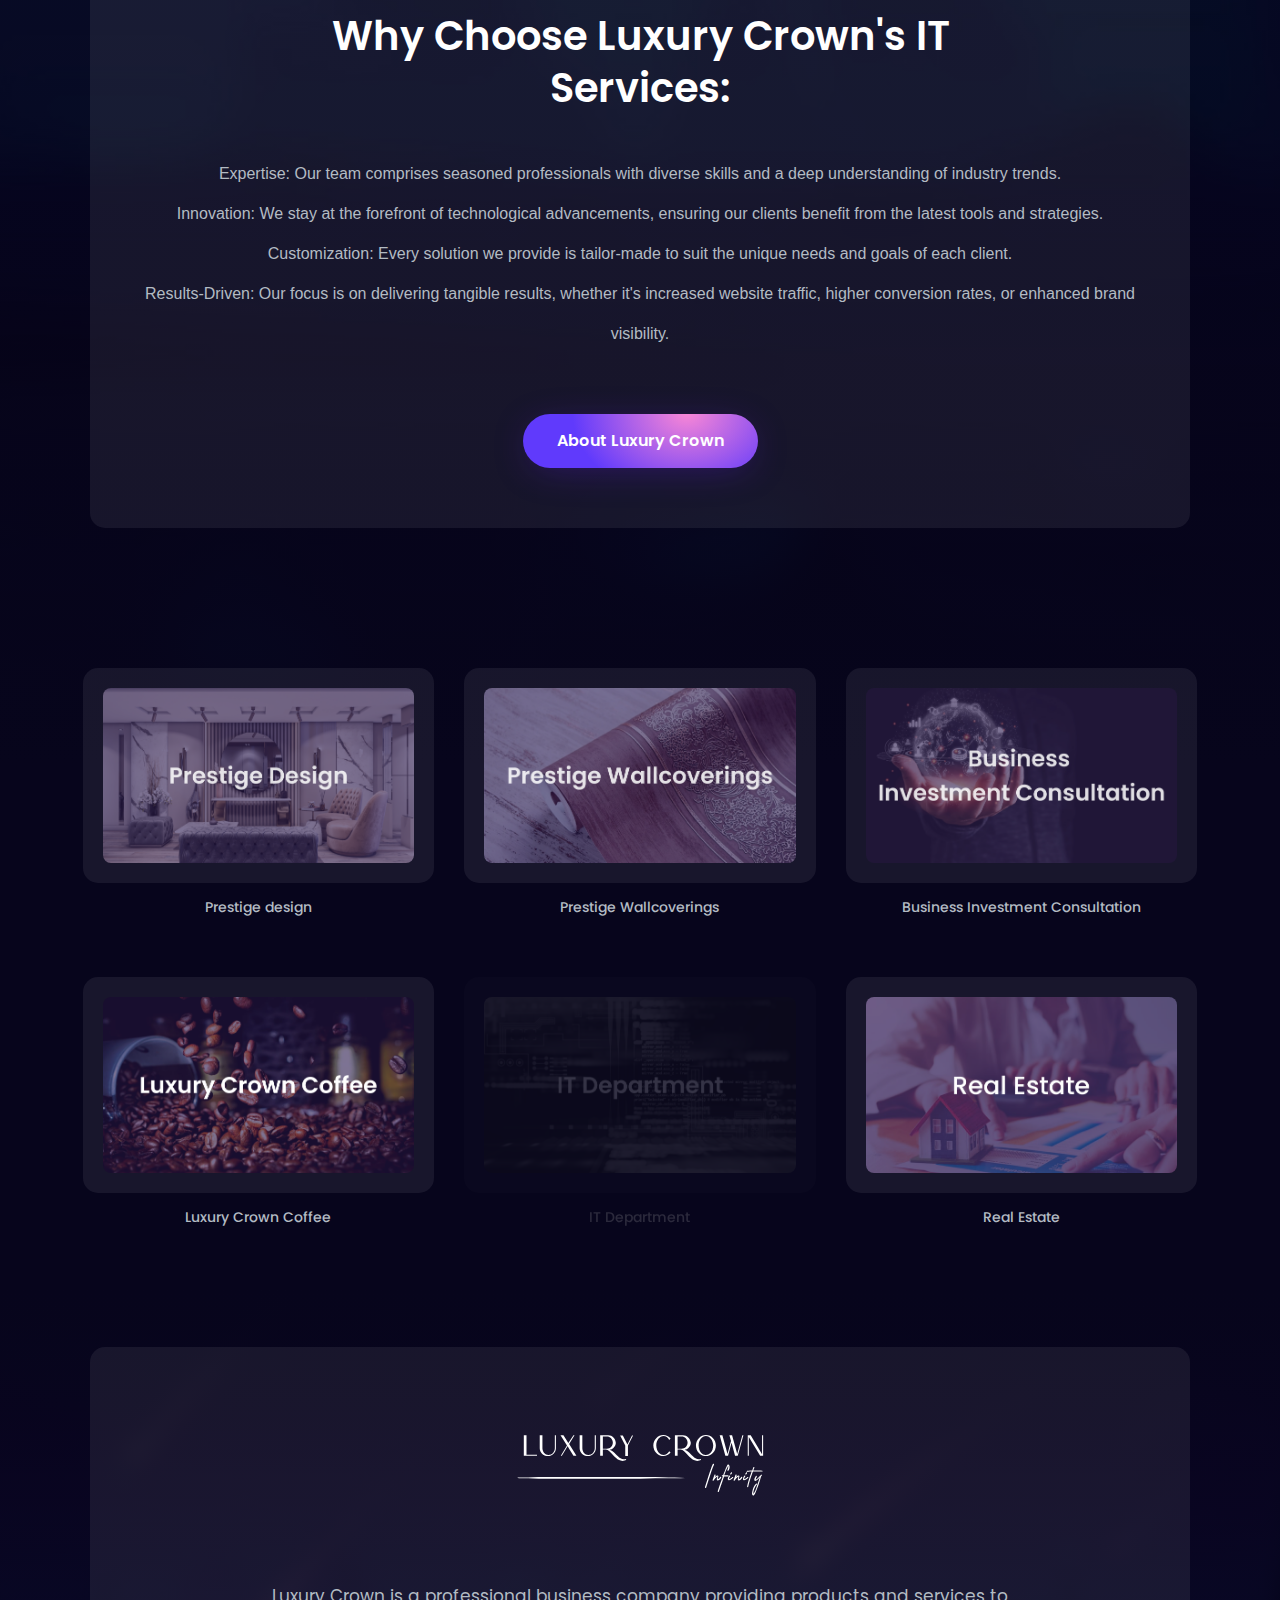
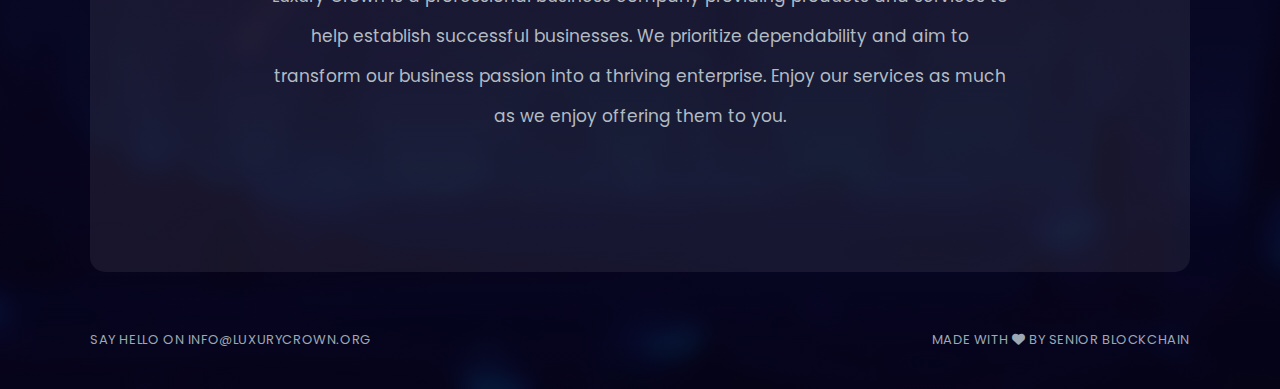
<file: it.html>
<!DOCTYPE html>
<html lang="en" dir="ltr">
  <head>
    <meta charset="utf-8" />

    <title>Luxury Crown - IT Department</title>

    <meta
      name="description"
      content="Luxury Crown is a professional business company. Here, we only provide products and services that can help you establish a successful business. We are dedicated to offering you the best in business with a focus on dependability. We are working to turn our passion for business into a thriving commercial enterprise. We hope you enjoy our services as much as we enjoy offering them to you."
    />
    <meta name="keywords" content="Luxury Crown" />
    <meta name="author" content="Luxury Crown" />

    <meta http-equiv="X-UA-Compatible" content="IE=edge" />
    <meta
      name="viewport"
      content="width=device-width, initial-scale=1, maximum-scale=1"
    />

    <link rel="icon" href="img/favicon/favicon.ico" sizes="any" />
    <link rel="icon" href="img/favicon/icon.svg" type="image/svg+xml" />
    <link rel="apple-touch-icon" href="img/favicon/apple-touch-icon.png" />
    <link rel="manifest" href="img/favicon/manifest.webmanifest" />
    <meta property="og:image:height" content="1200" />
    <meta property="og:image:width" content="1200" />
    <meta property="og:title" content="" />
    <meta
      property="og:description"
      content="Luxury Crown is a professional business company. Here, we only provide products and services that can help you establish a successful business. We are dedicated to offering you the best in business with a focus on dependability. We are working to turn our passion for business into a thriving commercial enterprise. We hope you enjoy our services as much as we enjoy offering them to you."
    />
    <meta property="og:url" content="" />
    <meta property="og:image" content="img/favicon/og-image.jpg" />
    <link rel="stylesheet" type="text/css" href="css/plugins-luxurycrown.css" />
    <link rel="stylesheet" type="text/css" href="css/main-luxurycrown.css" />
    <meta name="theme-color" content="#0e0d26" />
    <meta name="msapplication-navbutton-color" content="#0e0d26" />
    <meta name="apple-mobile-web-app-status-bar-style" content="#0e0d26" />
  </head>

  <body>
    <div class="loader">
      <div class="loader__container">
        <div class="loader__circle">
          <img src="img/logo-loader.svg" alt="Luxury Crown" />
        </div>
      </div>
    </div>
    <div class="intro">
      <div class="color-layer color-layer-gradient-to-top"></div>

      <div class="intro__header">
        <div class="header__container">
          <div class="container-fluid px-4">
            <div class="row gx-5">
              <div class="col-12 col-md-4 col-xl-6">
                <div class="header__logo">
                  <a href="/">
                    <img src="img/luxurycrown/logo.svg" alt="Luxury Crown" />
                  </a>
                </div>
              </div>
              <div class="col-12 col-md-8 col-xl-6">
                <div class="header__buttons d-xl-flex justify-content-xl-end">
                  <a
                    class="btn btn-light-outline hover-white hover-white-s"
                    href="/"
                  >
                    <em></em>
                    <span class="btn-caption">Home</span>
                  </a>
                </div>
              </div>
            </div>
          </div>
        </div>
      </div>

      <div class="intro__content">
        <div class="intro__container">
          <div class="container-fluid px-4">
            <div class="row gx-5">
              <div class="col-12">
                <div class="headline">
                  <figure class="links__item links__image block-rounded-l">
                    <div class="headline__icon">
                      <img src="img/lc.png" alt="Luxury Crown" />
                    </div>
   

                    <h1>Luxury Crown IT Department</h1>

                    <div class="service-section">
                      <h1>1. Website Design</h1>
                      <p class="description">
                        Our skilled web designers blend creativity with
                        technical expertise to create visually stunning and
                        functional websites. Whether you're establishing an
                        online presence, revamping an existing site, or
                        developing an e-commerce platform, we tailor our designs
                        to meet your unique brand identity and user experience
                        goals.
                      </p>
                    </div>

                    <div class="service-section">
                      <h1>2. Programming</h1>
                      <p class="description">
                        Our proficient programmers excel in developing robust
                        and scalable solutions. From bespoke web applications to
                        intricate software systems, we leverage the latest
                        technologies to create tailor-made solutions that align
                        with your business objectives.
                      </p>
                    </div>

                    <div class="service-section">
                      <h1>3. Digital Marketing</h1>
                      <p class="description">
                        Our digital marketing experts utilize a strategic
                        approach to drive online visibility, engagement, and
                        conversion. We deploy a variety of techniques, including
                        search engine optimization (SEO), social media
                        marketing, and pay-per-click (PPC) campaigns, to amplify
                        your brand reach and foster a strong online presence.
                      </p>
                    </div>
                     

                    <div class="service-section">
                      <h1>4. Content Production</h1>
                      <p class="description">
                        Compelling content is at the heart of successful online
                        engagement. Our content production team excels in
                        creating captivating and relevant content across various
                        platforms. From blog posts and articles to multimedia
                        content, we ensure your message resonates with your
                        target audience, contributing to brand loyalty and
                        customer engagement.
                      </p>
                    </div>

                    <h1>Why Choose Luxury Crown's IT Services:</h1>
                    <ul class="description">
                      <li>
                        <strong>Expertise:</strong> Our team comprises seasoned
                        professionals with diverse skills and a deep
                        understanding of industry trends.
                      </li>
                      <li>
                        <strong>Innovation:</strong> We stay at the forefront of
                        technological advancements, ensuring our clients benefit
                        from the latest tools and strategies.
                      </li>
                      <li>
                        <strong>Customization:</strong> Every solution we
                        provide is tailor-made to suit the unique needs and
                        goals of each client.
                      </li>
                      <li>
                        <strong>Results-Driven:</strong> Our focus is on
                        delivering tangible results, whether it's increased
                        website traffic, higher conversion rates, or enhanced
                        brand visibility.
                      </li>
                    </ul>

                    <div class="footer__btngroup">
                      <a
                        class="btn btn-l btn-bright link-l"
                        href="about.html"
                        target="_blank"
                      >
                        <span class="btn-caption">About Luxury Crown</span>
                      </a>
                    </div>
                  </figure>
                </div>
              </div>
            </div>
          </div>
        </div>
      </div>
    </div>

    <div id="subsidiary-companies" class="luxurycrown first-section">
      <div class="luxurycrown__links">
        <div class="container-fluid">
          <div class="row gx-5">
            <div class="col-12 col-xl-4">
              <figure class="links__item left">
                <a
                  class="links__image block-rounded-l"
                  href="https://www.instagram.com/luxurycrown.llcoman.prestigedesign"
                  target="_blank"
                >
                  <div class="image-container block-rounded-m">
                    <img
                      src="img/luxurycrown/screens/Prestige-Design.png"
                      alt="Luxury Crown"
                    />
                  </div>
                </a>
                <figcaption class="links__caption">
                  <p>Prestige design</p>
                </figcaption>
              </figure>
            </div>

            <div class="col-12 col-xl-4">
              <figure class="links__item">
                <a
                  class="links__image block-rounded-l"
                  href="https://www.prestige-wall.com"
                  target="_blank"
                >
                  <div class="image-container block-rounded-m">
                    <img
                      src="img/luxurycrown/screens/Wallpaper.png"
                      alt="Luxury Crown"
                    />
                  </div>
                </a>
                <figcaption class="links__caption">
                  <p>Prestige Wallcoverings</p>
                </figcaption>
              </figure>
            </div>
            <div class="col-12 col-xl-4">
              <figure class="links__item right">
                <a
                  class="links__image block-rounded-l"
                  href="#"
                  target="_blank"
                >
                  <div class="image-container block-rounded-m">
                    <img
                      src="img/luxurycrown/screens/StartUp.png"
                      alt="Luxury Crown"
                    />
                  </div>
                </a>
                <figcaption class="links__caption">
                  <p>Business Investment Consultation</p>
                </figcaption>
              </figure>
            </div>
          </div>

          <div class="row gx-5">
            <div class="col-12 col-xl-4">
              <figure class="links__item left">
                <a
                  class="links__image block-rounded-l"
                  href="/luxury-crown-coffee.html"
                  target="_blank"
                >
                  <div class="image-container block-rounded-m">
                    <img
                      src="img/luxurycrown/screens/Coffee.png"
                      alt="Luxury Crown"
                    />
                  </div>
                </a>
                <figcaption class="links__caption">
                  <p>Luxury Crown Coffee</p>
                </figcaption>
              </figure>
            </div>

            <div class="col-12 col-xl-4 disabled-div">
              <figure class="links__item left">
                <a
                  class="links__image block-rounded-l"
                  href="#"
                  target="_blank"
                >
                  <div class="image-container block-rounded-m">
                    <img src="img/luxurycrown/screens/IT.png" alt="IT" />
                  </div>
                </a>
                <figcaption class="links__caption">
                  <p>IT Department</p>
                </figcaption>
              </figure>
            </div>

            <div class="col-12 col-xl-4">
              <figure class="links__item left">
                <a
                  class="links__image block-rounded-l"
                  href="#"
                  target="_blank"
                >
                  <div class="image-container block-rounded-m">
                    <img
                      src="img/luxurycrown/screens/RE.png"
                      alt="Real Estate"
                    />
                  </div>
                </a>
                <figcaption class="links__caption">
                  <p>Real Estate</p>
                </figcaption>
              </figure>
            </div>
          </div>
        </div>
      </div>
    </div>
    <footer class="footer">
      <div class="color-layer color-layer-gradient-to-bottom"></div>
      <div class="container-fluid px-4">
        <div class="row gx-5">
          <div class="col-12">
            <figure class="links__item links__image block-rounded-l mt-6">
              <div class="footer__content">
                <div class="footer__logo">
                  <img src="img/luxurycrown/logo.svg" alt="Luxury Crown" />
                </div>
                <p class="footer__caption description">
                  Luxury Crown is a professional business company providing
                  products and services to help establish successful businesses.
                  We prioritize dependability and aim to transform our business
                  passion into a thriving enterprise. Enjoy our services as much
                  as we enjoy offering them to you.
                </p>
              </div>
            </figure>
          </div>
          <div class="col-12">
            <div class="footer__links">
              <div class="container-fluid px-0">
                <div class="row gx-0">
                  <div class="col-12 col-xl-6 text-align-left">
                    <p>
                      Say hello on
                      <a
                        href="mailto:info@luxurycrown.org?subject=Message%20from%20luxury%20crown"
                        >info@luxurycrown.org</a
                      >
                    </p>
                  </div>
                  <div class="col-12 col-xl-6 text-align-right">
                    <p>
                      Made with
                      <i class="fas fa-heart"></i>
                      by
                      <a
                        class="light"
                        href="https://seniorblockchain.io"
                        target="_blank"
                        >Senior Blockchain</a
                      >
                    </p>
                  </div>
                </div>
              </div>
            </div>
          </div>
        </div>
      </div>
    </footer>
    <a href="#0" id="to-top" class="to-top link-s">
      <svg
        version="1.1"
        id="Layer_1"
        xmlns="http://www.w3.org/2000/svg"
        xmlns:xlink="http://www.w3.org/1999/xlink"
        x="0px"
        y="0px"
        width="24px"
        height="24px"
        viewBox="0 0 24 24"
        xml:space="preserve"
      >
        <path
          d="M5.7,9.7L5.7,9.7c0.4,0.4,1,0.4,1.4,0L11,5.8V21c0,0.5,0.4,1,1,1l0,0c0.6,0,1-0.5,1-1V5.8l3.9,3.9c0.4,0.4,1,0.4,1.4,0l0,0c0.4-0.4,0.4-1,0-1.4l-5.6-5.6c-0.4-0.4-1-0.4-1.4,0L5.7,8.3C5.3,8.7,5.3,9.3,5.7,9.7z"
        />
      </svg>
    </a>
    <script src="js/luxurycrown/jquery.min.js"></script>
    <script src="js/luxurycrown/modernizr.js"></script>
    <script src="js/luxurycrown/anime.min.js"></script>
    <script src="js/luxurycrown/jquery.ajaxchimp.min.js"></script>
    <script src="js/luxurycrown/luxurycrown.js"></script>
  </body>
</html>
</file>
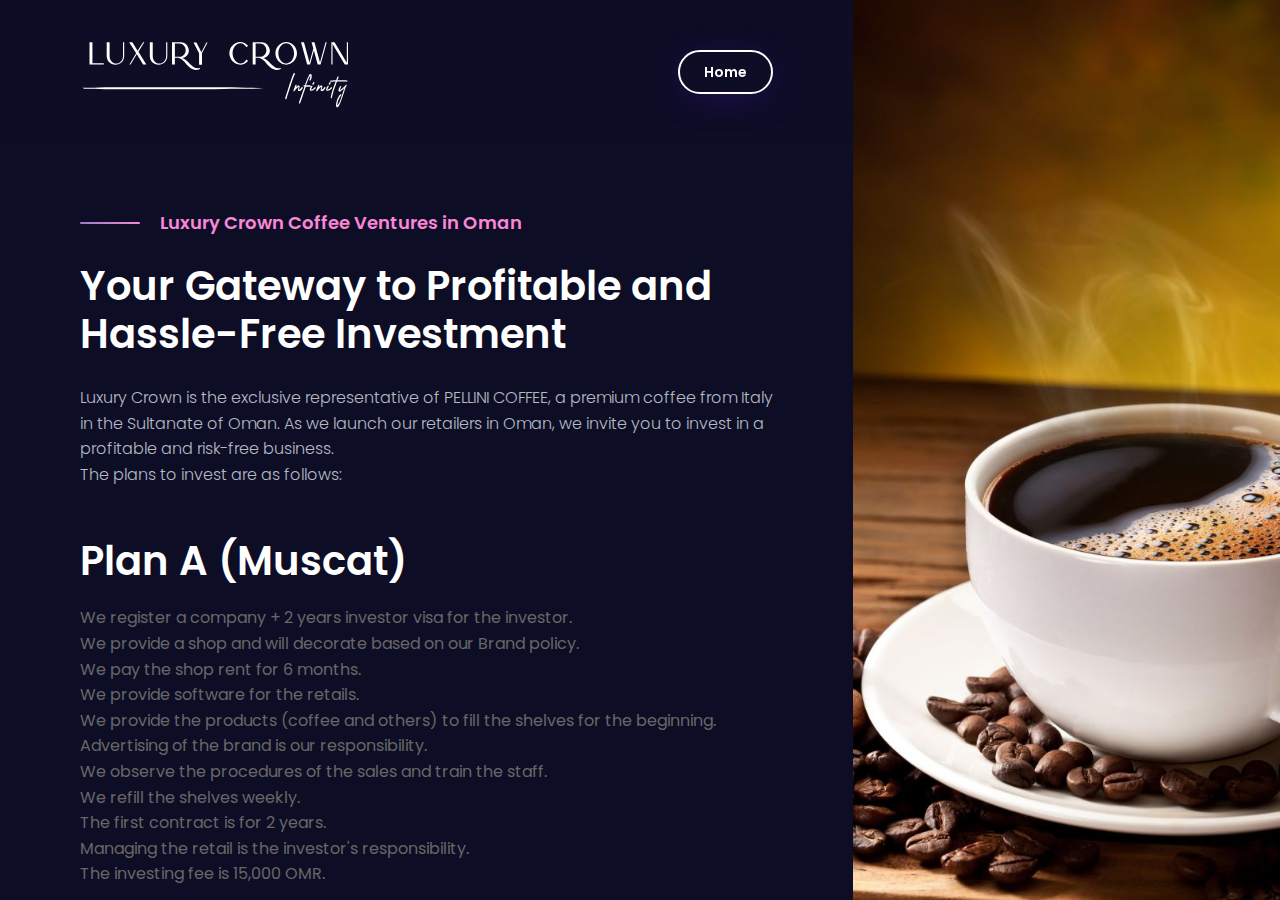
<file: luxury-crown-coffee-form.html>
<!DOCTYPE html>
<html lang="en" dir="ltr">

<head>
  <meta charset="utf-8">

  <title>Luxury Crown - Luxury Crown Coffee</title>

  <meta name="description"
    content="Luxury Crown is a professional business company. Here, we only provide products and services that can help you establish a successful business. We are dedicated to offering you the best in business with a focus on dependability. We are working to turn our passion for business into a thriving commercial enterprise. We hope you enjoy our services as much as we enjoy offering them to you.">
  <meta name="keywords" content="luxury crown">
  <meta name="author" content="luxury crown">

  <meta http-equiv="X-UA-Compatible" content="IE=edge">
  <meta name="viewport" content="width=device-width, initial-scale=1, maximum-scale=1">

  <link rel="icon" href="img/favicon/favicon.ico" sizes="any">
  <link rel="icon" href="img/favicon/icon.svg" type="image/svg+xml">
  <link rel="apple-touch-icon" href="img/favicon/apple-touch-icon.png">
  <link rel="manifest" href="img/favicon/manifest.webmanifest">
  <meta property="og:image:height" content="1200">
  <meta property="og:image:width" content="1200">
  <meta property="og:title" content="Luxury Crown">
  <meta property="og:description"
    content="Luxury Crown is a professional business company. Here, we only provide products and services that can help you establish a successful business. We are dedicated to offering you the best in business with a focus on dependability. We are working to turn our passion for business into a thriving commercial enterprise. We hope you enjoy our services as much as we enjoy offering them to you.">
  <meta property="og:url" content="">
  <meta property="og:image" content="img/favicon/og-image.jpg">
  <link rel="stylesheet" type="text/css" href="css/loaders/loader.css">
  <link rel="stylesheet" type="text/css" href="css/plugins.css">
  <link rel="stylesheet" type="text/css" href="css/main.css">
  <meta name="theme-color" content="#0e0d26">
  <meta name="msapplication-navbutton-color" content="#0e0d26">
  <meta name="apple-mobile-web-app-status-bar-style" content="#0e0d26">
</head>

<body>

  <div class="loader">
    <div class="loader__container">
      <div class="loader__circle">
        <img src="img/logo-loader.svg" alt="luxury crown">
      </div>
    </div>
  </div>
  <nav id="menu" class="menu">
    <div class="menu__content">
      <div class="container-fluid p-0 fullheight">
        <div class="row g-0 flex-xl-row-reverse fullheight">

          <div class="col-12 col-xl-8 menu__data">

            <div class="menudata__controls">
              <div class="controls__content">
                <div class="container-fluid p-0">
                  <div class="row g-0">
                    <div class="col-8">
                      <div class="controls__leftline d-flex justify-content-start align-items-center">

                        <a id="notify-trigger-menu"
                          class="btn-round-mobile btn-notify btn-light-mobile hover-white hover-white-s" href="/">
                          <em></em>
                          <i class="fa-solid fa-home"></i>
                          <span class="btn-caption">Home</span>
                        </a>

                      </div>
                    </div>
                    <div class="col-4">
                      <div class="controls__rightline d-flex justify-content-end align-items-center">

                        <a id="menu-close" class="section-close hover-white hover-white-s" href="#0">
                          <em></em>
                          <span></span>
                        </a>
                      </div>
                    </div>
                  </div>
                </div>
              </div>
            </div>

          </div>

        </div>
      </div>
    </div>
  </nav>
  <header id="header" class="header">

    <a href="/"></a>
    <div class="header__logo">
      <img src="img/logo-loader.svg" alt="luxury crown">
    </div></a>
    <div class="header__content fullheight-mobile d-flex align-items-center">
      <div class="container-fluid px-0">
        <div class="row gx-0 justify-content-end justify-content-xl-start">
          <div class="col-auto col-xl-8">

            <div class="header__buttons d-flex justify-content-end align-items-center">


              <a id="back" class="btn-round-mobile btn-notify btn-light-outline hover-white hover-white-s" href="/">
                <em></em>
                <i class="fa-solid fa-home"></i>
                <span class="btn-caption">Home</span>
              </a>
            </div>
          </div>

        </div>
      </div>
    </div>
  </header>
  <section id="contact" class="inner contact active animate-in">
    <div class="container-fluid p-0 fullheight">
      <div class="row g-0 fullheight">

        <!-- Contact Section Content Start -->
        <div class="col-12 col-xl-8 inner__content">
          <!-- desktop shadow -->
          <div class="desktop-shadow"></div>
          <!-- inner section blocks -->
          <div class="inner__blocks">

            <!-- Section Container - Section Title Start -->
            <div class="inner__container">
              <div class="content-block">
                <span class="section__subtitle">Luxury Crown Coffee Ventures in Oman</span>
                <h2>Your Gateway to Profitable and Hassle-Free Investment</h2>
                <p class="section__text">
                  Luxury Crown is the exclusive representative of PELLINI COFFEE, a premium coffee from Italy in the
                  Sultanate of Oman.
                  As we launch our retailers in Oman, we invite you to invest in a profitable and risk-free business.

                </p>
                <p class="mb-50">
                  The plans to invest are as follows:
                </p>
                <p class="mb-50">
                <h2>Plan A (Muscat)</h2>
                <ul class="mt-20">
                  <li>We register a company + 2 years investor visa for the investor.</li>
                  <li>We provide a shop and will decorate based on our Brand policy.</li>
                  <li>We pay the shop rent for 6 months.</li>
                  <li>We provide software for the retails.</li>
                  <li>We provide the products (coffee and others) to fill the shelves for the beginning.</li>
                  <li>Advertising of the brand is our responsibility.</li>
                  <li>We observe the procedures of the sales and train the staff.</li>
                  <li>We refill the shelves weekly.</li>
                  <li>The first contract is for 2 years.</li>
                  <li>Managing the retail is the investor's responsibility.</li>
                  <li>The investing fee is 15,000 OMR.</li>
                </ul>

                <p class="mt-20"><strong class="text-red">IMPORTANT NOTE:</strong> If, for any reason, the investor does
                  not want to renew the contract
                  after the end of the first contract, the company will deduct the costs of company registration and
                  residence issuance from the initial amount and refund the rest to the investor in full.</p>

                </p>



                <p class="mb-50">
                <h2>Plan B (Other cities)</h2>
                <ul class="mt-20">
                  <li>We register a company + 2 years investor visa for the investor.</li>
                  <li>We provide a shop and will decorate based on our Brand policy.</li>
                  <li>We pay the shop rent for 6 months.</li>
                  <li>We provide software for the retails.</li>
                  <li>We provide the products (coffee and others) to fill the shelves for the beginning.</li>
                  <li>Advertising of the brand is our responsibility.</li>
                  <li>We observe the procedures of the sales and train the staff.</li>
                  <li>We refill the shelves monthly.</li>
                  <li>The first contract is for 2 years.</li>
                  <li>Managing the retail is the investor's responsibility.</li>
                  <li>The investing fee is 11,000 OMR.</li>
                </ul>
                <p class="mt-20"><strong class="text-red">IMPORTANT NOTE:</strong> If, for any reason, the investor does
                  not want to renew the contract
                  after the end of the first contract, the company will deduct the costs of company registration and
                  residence issuance from the initial amount and refund the rest to the investor in full.</p>

                </p>

                <p class="mb-50">
                <h2>Plan C (Muscat)</h2>
                <ul class="mt-20">
                  <li>We register a company + 2 years investor visa for the investor.</li>
                  <li>We provide a shop and will decorate based on our Brand policy.</li>
                  <li>We pay the shop rent.</li>
                  <li>We provide software for the retails.</li>
                  <li>We provide the products (coffee and others) to fill the shelves for the beginning.</li>
                  <li>Advertising of the brand is our responsibility.</li>
                  <li>We hire staff for the retail and will pay the salary.</li>
                  <li>We refill the shelves monthly.</li>
                  <li>The first contract is for 2 years.</li>
                  <li>The investing fee is 7,000 OMR.</li>
                  <li>The investor will receive a monthly profit of 140 OMR.</li>
                  <li>The investor does not have any kind of management or supervision of the business and only
                    withdraws his profit from the business monthly.</li>
                  <li>At the end of the contract, the investor can change her contract from type C to type B or A by
                    increasing the amount of investment.</li>
                </ul>

                <p class="mt-20"><strong class="text-red">IMPORTANT NOTE:</strong> If, for any reason, the investor does
                  not want to renew the contract
                  after the end of the first contract, the company will deduct the costs of company registration and
                  residence issuance from the initial amount and refund the rest to the investor in full.</p>

                </p>

              </div>
            </div>
            <!-- Section Container - Section Title End -->

            <!-- Section Container - Contact Data Start -->
            <div class="container-fluid p-0 fullheight mb-50">
              <div class="row g-0 fullheight">

                <!-- Portfolio Section Content Start -->
                <!-- Section Container - Section Title Start -->
                <div class="inner__container">
                  <div class="content-block">
                    <span class="section__subtitle">Full-service Store and Office Design Solutions</span>

                    <p class="section__text">Feel free to adjust the wording to better fit your branding and
                      communication style.
                    </p>
                  </div>
                </div>
                <!-- Section Container - Section Title End -->

                <!-- Section Container - Gallery Start -->
                <div class="inner__container">
                  <div class="content-block grid-block">
                    <div class="container-fluid px-4 works__gallery">
                      <div class="row gx-5 my-gallery" itemscope itemtype="http://schema.org/ImageGallery">

                        <!-- Works Gallery Single Item Start -->
                        <figure class="col-12 col-md-4 my-gallery__item" itemprop="" itemscope
                          itemtype="http://schema.org/ImageObject">
                          <a href="/img/coffee/1.webp" data-image="/img/coffee/1.webp"
                            class="my-gallery__link block-rounded-l" itemprop="" data-size="1000x1000">
                            <img src="/img/coffee/1.webp" class="my-gallery__image" itemprop="thumbnail"
                              alt="Image description" />
                          </a>
                          <figcaption class="my-gallery__description block-rounded-l" itemprop="caption description">
                            <h4>
                              <small></small>
                            </h4>
                            <p>
                            </p>
                          </figcaption>
                        </figure>
                        <!-- Works Gallery Single Item End -->

                        <!-- Works Gallery Single Item Start -->
                        <figure class="col-12 col-md-4 my-gallery__item" itemprop="" itemscope
                          itemtype="http://schema.org/ImageObject">
                          <a href="/img/coffee/2.webp" data-image="/img/coffee/2.webp"
                            class="my-gallery__link block-rounded-l" itemprop="" data-size="1000x1000">
                            <img src="/img/coffee/2.webp" class="my-gallery__image" itemprop="thumbnail"
                              alt="Image description" />
                          </a>
                          <figcaption class="my-gallery__description block-rounded-l" itemprop="caption description">
                            <h4>
                              <small></small>
                            </h4>
                            <p>
                            </p>
                          </figcaption>
                        </figure>
                        <!-- Works Gallery Single Item End -->

                        <!-- Works Gallery Single Item Start -->
                        <figure class="col-12 col-md-4 my-gallery__item" itemprop="" itemscope
                          itemtype="http://schema.org/ImageObject">
                          <a href="/img/coffee/3.webp" data-image="/img/coffee/3.webp"
                            class="my-gallery__link block-rounded-l" itemprop="" data-size="1493x1000">
                            <img src="/img/coffee/3-min.webp" class="my-gallery__image" itemprop="thumbnail"
                              alt="Image description" />
                          </a>
                          <figcaption class="my-gallery__description block-rounded-l" itemprop="caption description">
                            <h4>
                              <small></small>
                            </h4>
                            <p>
                            </p>
                          </figcaption>
                        </figure>
                        <!-- Works Gallery Single Item End -->

                        <!-- Works Gallery Single Item Start -->
                        <figure class="col-12 col-md-4 my-gallery__item" itemprop="" itemscope
                          itemtype="http://schema.org/ImageObject">
                          <a href="/img/coffee/4.webp" data-image="/img/coffee/4.webp"
                            class="my-gallery__link block-rounded-l" itemprop="" data-size="1493x1000">
                            <img src="/img/coffee/4-min.webp" class="my-gallery__image" itemprop="thumbnail"
                              alt="Image description" />
                          </a>
                          <figcaption class="my-gallery__description block-rounded-l" itemprop="caption description">
                            <h4>
                              <small>3d render</small>
                            </h4>
                            <p>
                            </p>
                          </figcaption>
                        </figure>
                        <!-- Works Gallery Single Item End -->

                        <!-- Works Gallery Single Item Start -->
                        <figure class="col-12 col-md-4 my-gallery__item" itemprop="" itemscope
                          itemtype="http://schema.org/ImageObject">
                          <a href="/img/coffee/5.webp" data-image="/img/coffee/5.webp"
                            class="my-gallery__link block-rounded-l" itemprop="" data-size="1000x1000">
                            <img src="/img/coffee/5.webp" class="my-gallery__image" itemprop="thumbnail"
                              alt="Image description" />
                          </a>
                          <figcaption class="my-gallery__description block-rounded-l" itemprop="caption description">
                            <h4>
                              <small></small>
                            </h4>
                            <p>
                            </p>
                          </figcaption>
                        </figure>
                        <!-- Works Gallery Single Item End -->

                        <!-- Works Gallery Single Item Start -->
                        <figure class="col-12 col-md-4 my-gallery__item" itemprop="" itemscope
                          itemtype="http://schema.org/ImageObject">
                          <a href="/img/coffee/6.webp" data-image="/img/coffee/6.webp"
                            class="my-gallery__link block-rounded-l" itemprop="" data-size="1000x1000">
                            <img src="/img/coffee/6.webp" class="my-gallery__image" itemprop="thumbnail"
                              alt="Image description" />
                          </a>
                          <figcaption class="my-gallery__description block-rounded-l" itemprop="caption description">
                            <h4>
                              <small></small>
                            </h4>
                            <p>
                            </p>
                          </figcaption>
                        </figure>
                        <!-- Works Gallery Single Item End -->

                      </div>
                    </div>
                  </div>
                </div>


              </div>
            </div>
            <!-- Section Container - Contact Data End -->

            <!-- Section Container - Contact Form Start -->
            <div class="inner__container">
              <div class="content-block">
                <h3>Apply for Representation!</h3>
                <p class="block__text">We only need partial information from you here. We will contact you to gather
                  complete details.
                </p>
              </div>
              <div class="content-block grid-block">
                <div class="form-container">

                  <!-- Contact Form Reply Group Start -->
                  <div class="reply-group">
                    <i class="fa-solid fa-circle-check reply-group__icon"></i>
                    <p class="reply-group__title light">Done!</p>
                    <span class="reply-group__text light">Thanks for your message. We will get back as soon as
                      possible</span>
                  </div>
                  <!-- Contact Form Reply Group End -->

                  <!-- Contact Form Start -->
                  <form name="submit-to-google-sheet" method="POST" class="form form-light contact-form">

                    <!-- END Hidden Required Fields-->
                    <div class="container-fluid px-4">
                      <div class="row gx-5">
                        <div class="col-12 col-md-6">
                          <input class="block-rounded-s" type="text" name="Name" placeholder="Your Name*" required="">
                        </div>
                        <div class="col-12 col-md-6">
                          <input class="block-rounded-s" type="text" name="Company" placeholder="Company Name">
                        </div>
                        <div class="col-12 col-md-6">
                          <input class="block-rounded-s" type="email" name="Email" placeholder="Email Adress*"
                            required="">
                        </div>
                        <div class="col-12 col-md-6">
                          <input class="block-rounded-s" type="tel" name="Phone" placeholder="Phone Number*"
                            required="">
                        </div>
                        <div class="col-12">
                          <textarea class="block-rounded-s margin-s" name="Message" placeholder="A Few Words*"
                            required=""></textarea>
                        </div>
                        <div class="col-12">
                          <span class="inputs-description">*Required fields</span>
                          <button class="btn btn-l btn-light hover-gradient hover-gradient-l" type="submit">
                            <em></em>
                            <span class="btn-caption">Submit</span>
                          </button>
                        </div>
                      </div>
                    </div>
                  </form>

                  <div class="loading js-loading is-hidden">
                    <div class="loading-spinner">
                      <img src="/img/loading.svg" alt="">
                    </div>
                  </div>

                  <p class="js-success-message is-hidden success-text">Success!</p>
                  <p class="js-error-message is-hidden error">Error!</p>
                  <!-- Contact Form End  -->

                </div>
              </div>
            </div>
            <!-- Section Container - Contact Form End -->

          </div>
        </div>
        <!-- Contact Section Content End -->

        <!-- Contact Section Media Start -->
        <div class="col-12 col-xl-4 inner__media">

          <!-- Contact Section Image Background Start -->
          <div class="image media-image-coffe-form"></div>
          <!-- Contact Section Image Background End -->

        </div>
        <!-- Contact Section Media End -->

      </div>
    </div>
  </section>





  <div class="pswp" tabindex="-1" role="dialog" aria-hidden="true">

    <div class="pswp__bg"></div>

    <div class="pswp__scroll-wrap">

      <div class="pswp__container">
        <div class="pswp__item"></div>
        <div class="pswp__item"></div>
        <div class="pswp__item"></div>
      </div>

      <div class="pswp__ui pswp__ui--hidden">

        <div class="pswp__top-bar">

          <div class="pswp__counter"></div>

          <button class="pswp__button pswp__button--close" title="Close (Esc)"></button>

          <button class="pswp__button pswp__button--share" title="Share"></button>

          <button class="pswp__button pswp__button--fs" title="Toggle fullscreen"></button>

          <button class="pswp__button pswp__button--zoom" title="Zoom in/out"></button>

          <div class="pswp__preloader">
            <div class="pswp__preloader__icn">
              <div class="pswp__preloader__cut">
                <div class="pswp__preloader__donut"></div>
              </div>
            </div>
          </div>
        </div>

        <div class="pswp__share-modal pswp__share-modal--hidden pswp__single-tap">
          <div class="pswp__share-tooltip"></div>
        </div>

        <button class="pswp__button pswp__button--arrow--left" title="Previous (arrow left)">
        </button>

        <button class="pswp__button pswp__button--arrow--right" title="Next (arrow right)">
        </button>

        <div class="pswp__caption">
          <div class="pswp__caption__center"></div>
        </div>

      </div>

    </div>

  </div>

  <script src="js/libs.min.js"></script>
  <script src="js/gallery-init.js"></script>
  <script src="js/custom.js"></script>

  <script>
    const scriptURL = 'https://script.google.com/macros/s/AKfycbzHZ3m1FOXv7hAffoF8btOh4Un2rfaRTtDt50yykts9KcmX5t1cetAtf-Hd1TD71MMAUg/exec'
    const form = document.forms['submit-to-google-sheet']
    const loading = document.querySelector('.js-loading')
    const successMessage = document.querySelector('.js-success-message')
    const errorMessage = document.querySelector('.js-error-message')

    form.addEventListener('submit', e => {
      e.preventDefault()
      showLoadingIndicator()
      fetch(scriptURL, { method: 'POST', body: new FormData(form) })
        .then(response => showSuccessMessage(response))
        .catch(error => showErrorMessage(error))
    })

    function showLoadingIndicator() {
      loading.classList.remove('is-hidden')
    }

    function showSuccessMessage(response) {
      console.log('Success!', response)
      setTimeout(() => {
        successMessage.classList.remove('is-hidden')
        loading.classList.add('is-hidden')
      }, 500)
    }

    function showErrorMessage(error) {
      console.error('Error!', error.message)
      setTimeout(() => {
        errorMessage.classList.remove('is-hidden')
        loading.classList.add('is-hidden')
      }, 500)
    }
  </script>
</body>

</html>
</file>
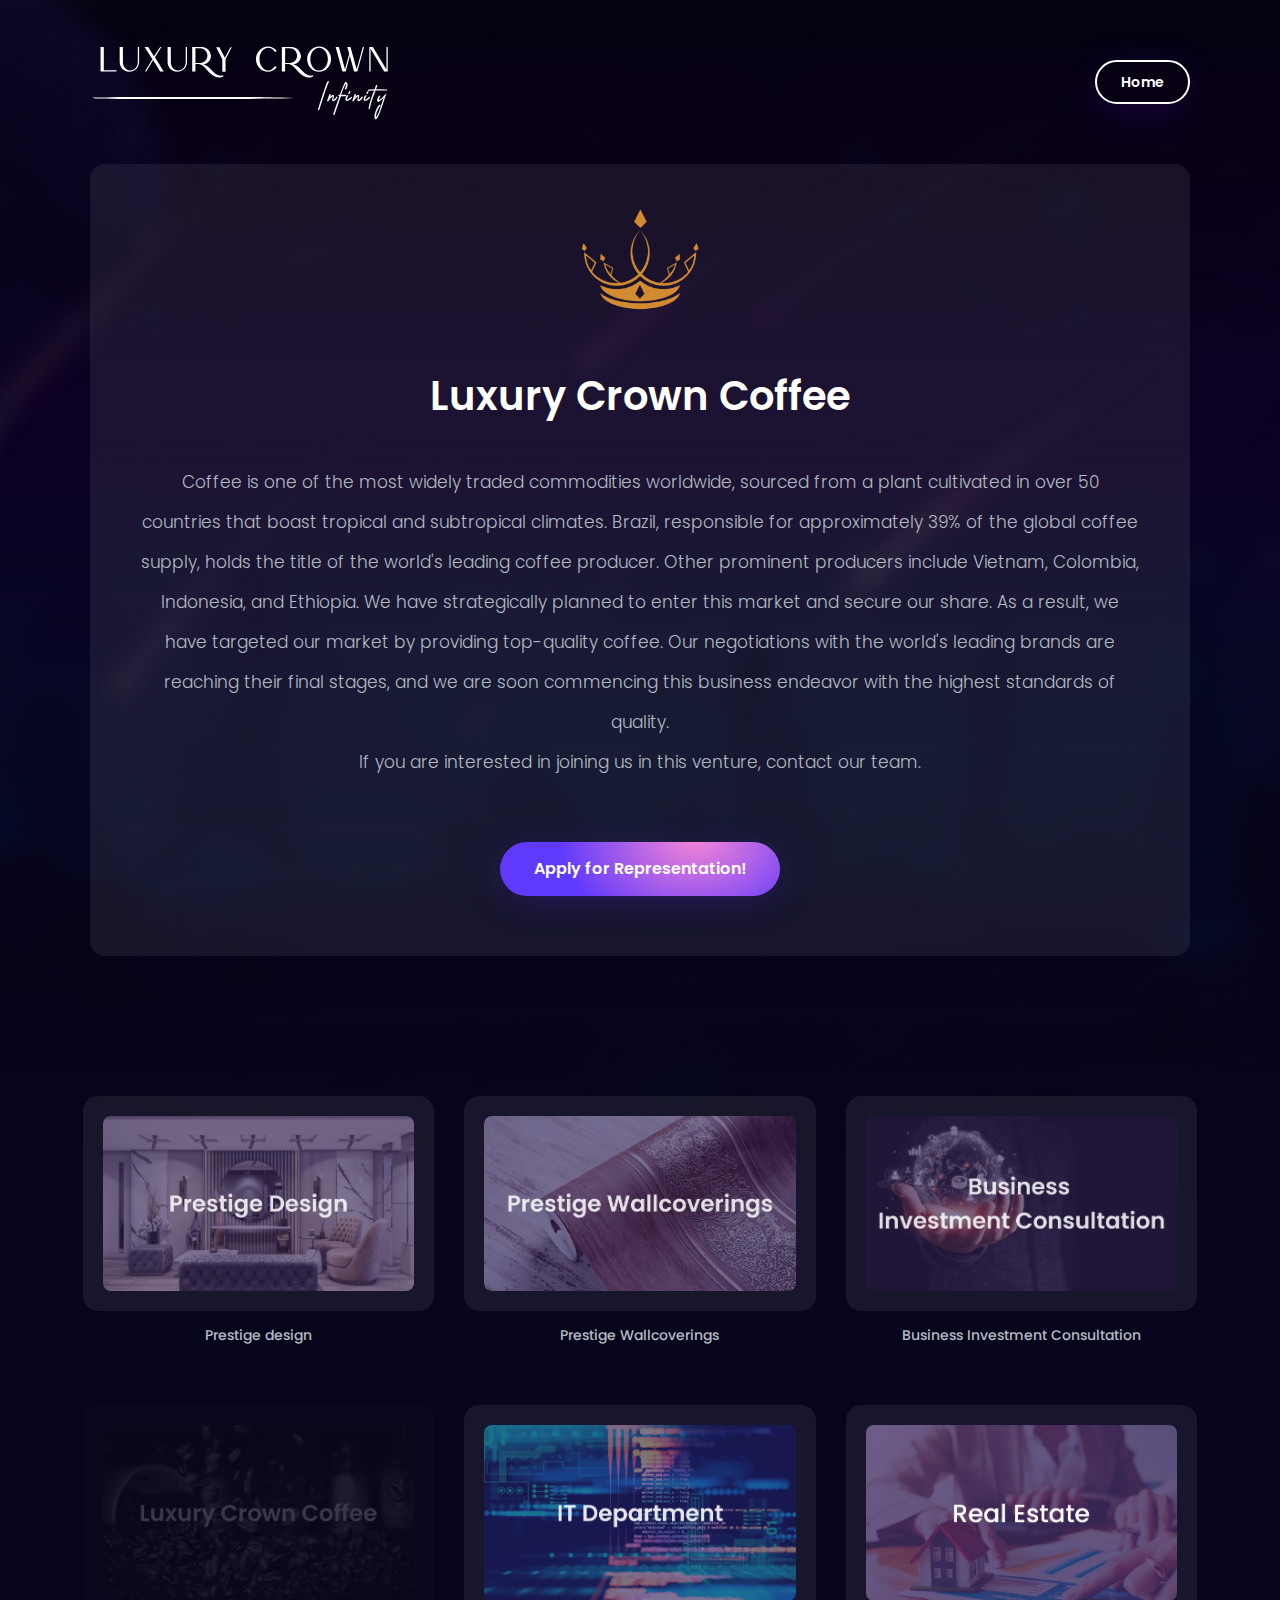
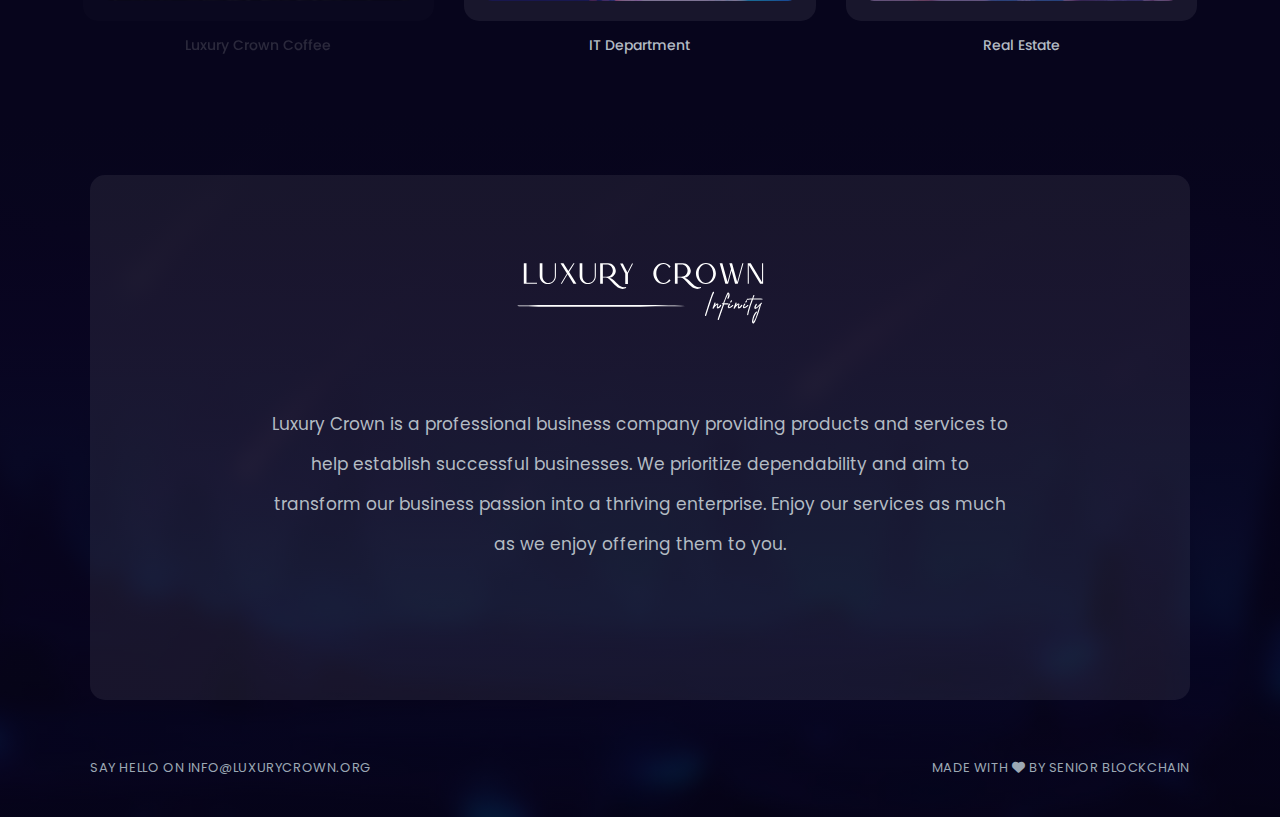
<file: luxury-crown-coffee.html>
<!DOCTYPE html>
<html lang="en" dir="ltr">
  <head>
    <meta charset="utf-8" />

    <title>Luxury Crown - Luxury Crown Coffee</title>

    <meta
      name="description"
      content="Luxury Crown is a professional business company. Here, we only provide products and services that can help you establish a successful business. We are dedicated to offering you the best in business with a focus on dependability. We are working to turn our passion for business into a thriving commercial enterprise. We hope you enjoy our services as much as we enjoy offering them to you."
    />
    <meta name="keywords" content="Luxury Crown" />
    <meta name="author" content="Luxury Crown" />

    <meta http-equiv="X-UA-Compatible" content="IE=edge" />
    <meta
      name="viewport"
      content="width=device-width, initial-scale=1, maximum-scale=1"
    />

    <link rel="icon" href="img/favicon/favicon.ico" sizes="any" />
    <link rel="icon" href="img/favicon/icon.svg" type="image/svg+xml" />
    <link rel="apple-touch-icon" href="img/favicon/apple-touch-icon.png" />
    <link rel="manifest" href="img/favicon/manifest.webmanifest" />
    <meta property="og:image:height" content="1200" />
    <meta property="og:image:width" content="1200" />
    <meta property="og:title" content="" />
    <meta
      property="og:description"
      content="Luxury Crown is a professional business company. Here, we only provide products and services that can help you establish a successful business. We are dedicated to offering you the best in business with a focus on dependability. We are working to turn our passion for business into a thriving commercial enterprise. We hope you enjoy our services as much as we enjoy offering them to you."
    />
    <meta property="og:url" content="" />
    <meta property="og:image" content="img/favicon/og-image.jpg" />
    <link rel="stylesheet" type="text/css" href="css/plugins-luxurycrown.css" />
    <link rel="stylesheet" type="text/css" href="css/main-luxurycrown.css" />
    <meta name="theme-color" content="#0e0d26" />
    <meta name="msapplication-navbutton-color" content="#0e0d26" />
    <meta name="apple-mobile-web-app-status-bar-style" content="#0e0d26" />
  </head>

  <body>
    <div class="loader">
      <div class="loader__container">
        <div class="loader__circle">
          <img src="img/logo-loader.svg" alt="Luxury Crown" />
        </div>
      </div>
    </div>
    <div class="intro">
      <div class="color-layer color-layer-gradient-to-top"></div>

      <div class="intro__header">
        <div class="header__container">
          <div class="container-fluid px-4">
            <div class="row gx-5">
              <div class="col-12 col-md-4 col-xl-6">
                <div class="header__logo">
                  <img src="img/luxurycrown/logo.svg" alt="Luxury Crown" />
                </div>
              </div>
              <div class="col-12 col-md-8 col-xl-6">
                <div class="header__buttons d-xl-flex justify-content-xl-end">
                  <a
                    class="btn btn-light-outline hover-white hover-white-s"
                    href="/"
                  >
                    <em></em>
                    <span class="btn-caption">Home</span>
                  </a>
                </div>
              </div>
            </div>
          </div>
        </div>
      </div>

      <div class="intro__content">
        <div class="intro__container">
          <div class="container-fluid px-4">
            <div class="row gx-5">
              <div class="col-12">
                <div class="headline">
                  <figure class="links__item links__image block-rounded-l">
                    <div class="headline__icon">
                      <img src="img/lc.png" alt="Luxury Crown" />
                    </div>
                    <h1>Luxury Crown Coffee</h1>
                    <p class="description">
                      Coffee is one of the most widely traded commodities
                      worldwide, sourced from a plant cultivated in over 50
                      countries that boast tropical and subtropical climates.
                      Brazil, responsible for approximately 39% of the global
                      coffee supply, holds the title of the world's leading
                      coffee producer. Other prominent producers include
                      Vietnam, Colombia, Indonesia, and Ethiopia. We have
                      strategically planned to enter this market and secure our
                      share. As a result, we have targeted our market by
                      providing top-quality coffee. Our negotiations with the
                      world's leading brands are reaching their final stages,
                      and we are soon commencing this business endeavor with the
                      highest standards of quality.
                      <br />
                      <b
                        >If you are interested in joining us in this venture,
                        contact our team.</b
                      >
                    </p>

                    <div class="footer__btngroup">
                      <a
                        class="btn btn-l btn-bright link-l"
                        href="luxury-crown-coffee-form.html"
                      >
                        <span class="btn-caption">Apply for Representation!</span>
                      </a>
                    </div>
                  </figure>
                </div>
              </div>
            </div>
          </div>
        </div>
      </div>
    </div>

    <div id="subsidiary-companies" class="luxurycrown first-section">
      <div class="luxurycrown__links">
        <div class="container-fluid">
          <div class="row gx-5">
            <div class="col-12 col-xl-4">
              <figure class="links__item left">
                <a
                  class="links__image block-rounded-l"
                  href="https://prestigedesign.org"
                >
                  <div class="image-container block-rounded-m">
                    <img
                      src="img/luxurycrown/screens/Prestige-Design.png"
                      alt="prestige design"
                    />
                  </div>
                </a>
                <figcaption class="links__caption">
                  <p>Prestige design</p>
                </figcaption>
              </figure>
            </div>

            <div class="col-12 col-xl-4">
              <figure class="links__item">
                <a
                  class="links__image block-rounded-l"
                  href="https://www.prestige-wall.com"
                >
                  <div class="image-container block-rounded-m">
                    <img
                      src="img/luxurycrown/screens/Wallpaper.png"
                      alt="Luxury Crown"
                    />
                  </div>
                </a>
                <figcaption class="links__caption">
                  <p>Prestige Wallcoverings</p>
                </figcaption>
              </figure>
            </div>
            <div class="col-12 col-xl-4">
              <figure class="links__item right">
                <a
                  class="links__image block-rounded-l"
                  href="/business-investment-consultation.html"
                >
                  <div class="image-container block-rounded-m">
                    <img
                      src="img/luxurycrown/screens/StartUp.png"
                      alt="Luxury Crown"
                    />
                  </div>
                </a>
                <figcaption class="links__caption">
                  <p>Business Investment Consultation</p>
                </figcaption>
              </figure>
            </div>
          </div>

          <div class="row gx-5">
            <div class="col-12 col-xl-4 disabled-div">
              <figure class="links__item left">
                <a
                  class="links__image block-rounded-l"
                  href="/luxury-crown-coffee.html"
                >
                  <div class="image-container block-rounded-m">
                    <img
                      src="img/luxurycrown/screens/Coffee.png"
                      alt="Luxury Crown"
                    />
                  </div>
                </a>
                <figcaption class="links__caption">
                  <p>Luxury Crown Coffee</p>
                </figcaption>
              </figure>
            </div>

            <div class="col-12 col-xl-4">
              <figure class="links__item left">
                <a class="links__image block-rounded-l" href="/it.html">
                  <div class="image-container block-rounded-m">
                    <img src="img/luxurycrown/screens/IT.png" alt="IT" />
                  </div>
                </a>
                <figcaption class="links__caption">
                  <p>IT Department</p>
                </figcaption>
              </figure>
            </div>

            <div class="col-12 col-xl-4">
              <figure class="links__item left">
                <a class="links__image block-rounded-l" href="/realestate.html">
                  <div class="image-container block-rounded-m">
                    <img
                      src="img/luxurycrown/screens/RE.png"
                      alt="Real Estate"
                    />
                  </div>
                </a>
                <figcaption class="links__caption">
                  <p>Real Estate</p>
                </figcaption>
              </figure>
            </div>
          </div>
        </div>
      </div>
    </div>
    <footer class="footer">
      <div class="color-layer color-layer-gradient-to-bottom"></div>
      <div class="container-fluid px-4">
        <div class="row gx-5">
          <div class="col-12">
            <figure class="links__item links__image block-rounded-l mt-6">
              <div class="footer__content">
                <div class="footer__logo">
                  <img src="img/luxurycrown/logo.svg" alt="Luxury Crown" />
                </div>
                <p class="footer__caption description">
                  Luxury Crown is a professional business company providing
                  products and services to help establish successful businesses.
                  We prioritize dependability and aim to transform our business
                  passion into a thriving enterprise. Enjoy our services as much
                  as we enjoy offering them to you.
                </p>
              </div>
            </figure>
          </div>
          <div class="col-12">
            <div class="footer__links">
              <div class="container-fluid px-0">
                <div class="row gx-0">
                  <div class="col-12 col-xl-6 text-align-left">
                    <p>
                      Say hello on
                      <a
                        href="mailto:info@luxurycrown.org?subject=Message%20from%20luxury%20crown"
                        >info@luxurycrown.org</a
                      >
                    </p>
                  </div>
                  <div class="col-12 col-xl-6 text-align-right">
                    <p>
                      Made with
                      <i class="fas fa-heart"></i>
                      by
                      <a
                        class="light"
                        href="https://seniorblockchain.io"
                        target="_blank"
                        >Senior Blockchain</a
                      >
                    </p>
                  </div>
                </div>
              </div>
            </div>
          </div>
        </div>
      </div>
    </footer>
    <a href="#0" id="to-top" class="to-top link-s">
      <svg
        version="1.1"
        id="Layer_1"
        xmlns="http://www.w3.org/2000/svg"
        xmlns:xlink="http://www.w3.org/1999/xlink"
        x="0px"
        y="0px"
        width="24px"
        height="24px"
        viewBox="0 0 24 24"
        xml:space="preserve"
      >
        <path
          d="M5.7,9.7L5.7,9.7c0.4,0.4,1,0.4,1.4,0L11,5.8V21c0,0.5,0.4,1,1,1l0,0c0.6,0,1-0.5,1-1V5.8l3.9,3.9c0.4,0.4,1,0.4,1.4,0l0,0c0.4-0.4,0.4-1,0-1.4l-5.6-5.6c-0.4-0.4-1-0.4-1.4,0L5.7,8.3C5.3,8.7,5.3,9.3,5.7,9.7z"
        />
      </svg>
    </a>
    <script src="js/luxurycrown/jquery.min.js"></script>
    <script src="js/luxurycrown/modernizr.js"></script>
    <script src="js/luxurycrown/anime.min.js"></script>
    <script src="js/luxurycrown/jquery.ajaxchimp.min.js"></script>
    <script src="js/luxurycrown/luxurycrown.js"></script>
  </body>
</html>
</file>
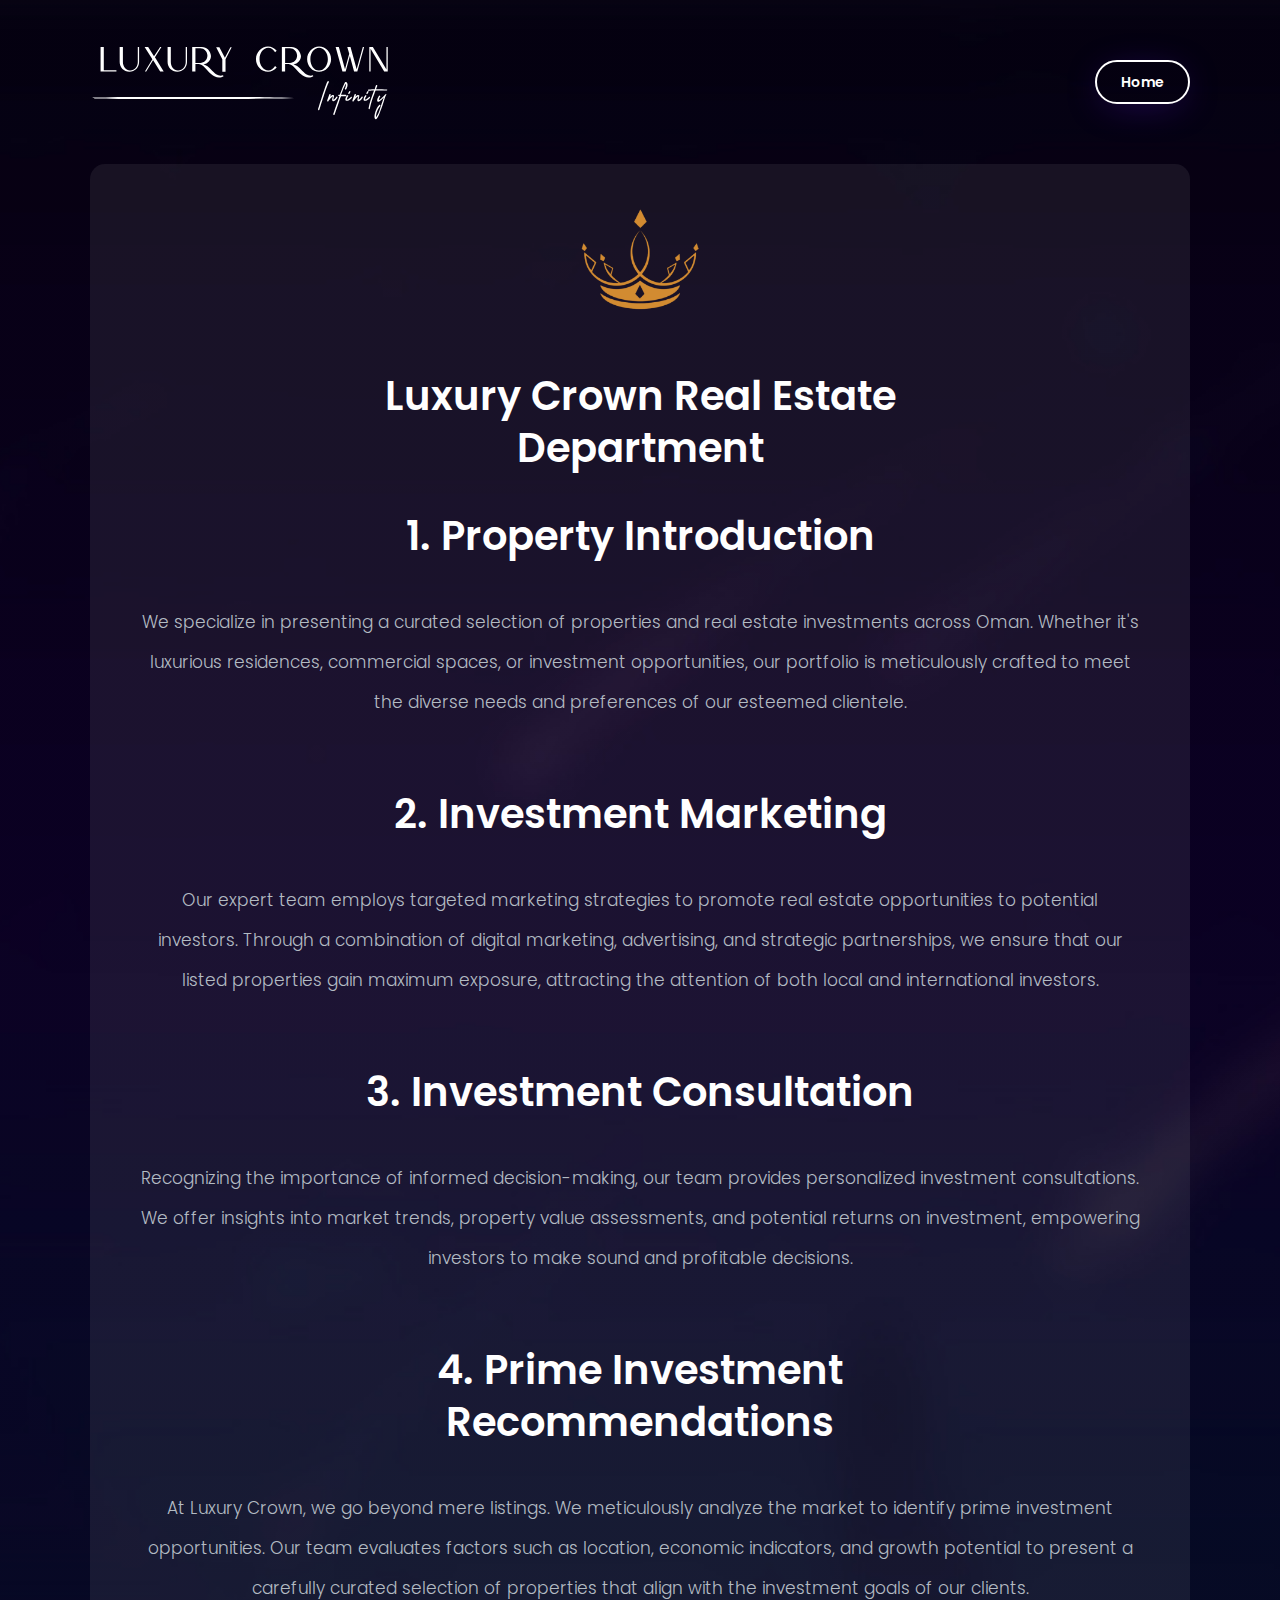
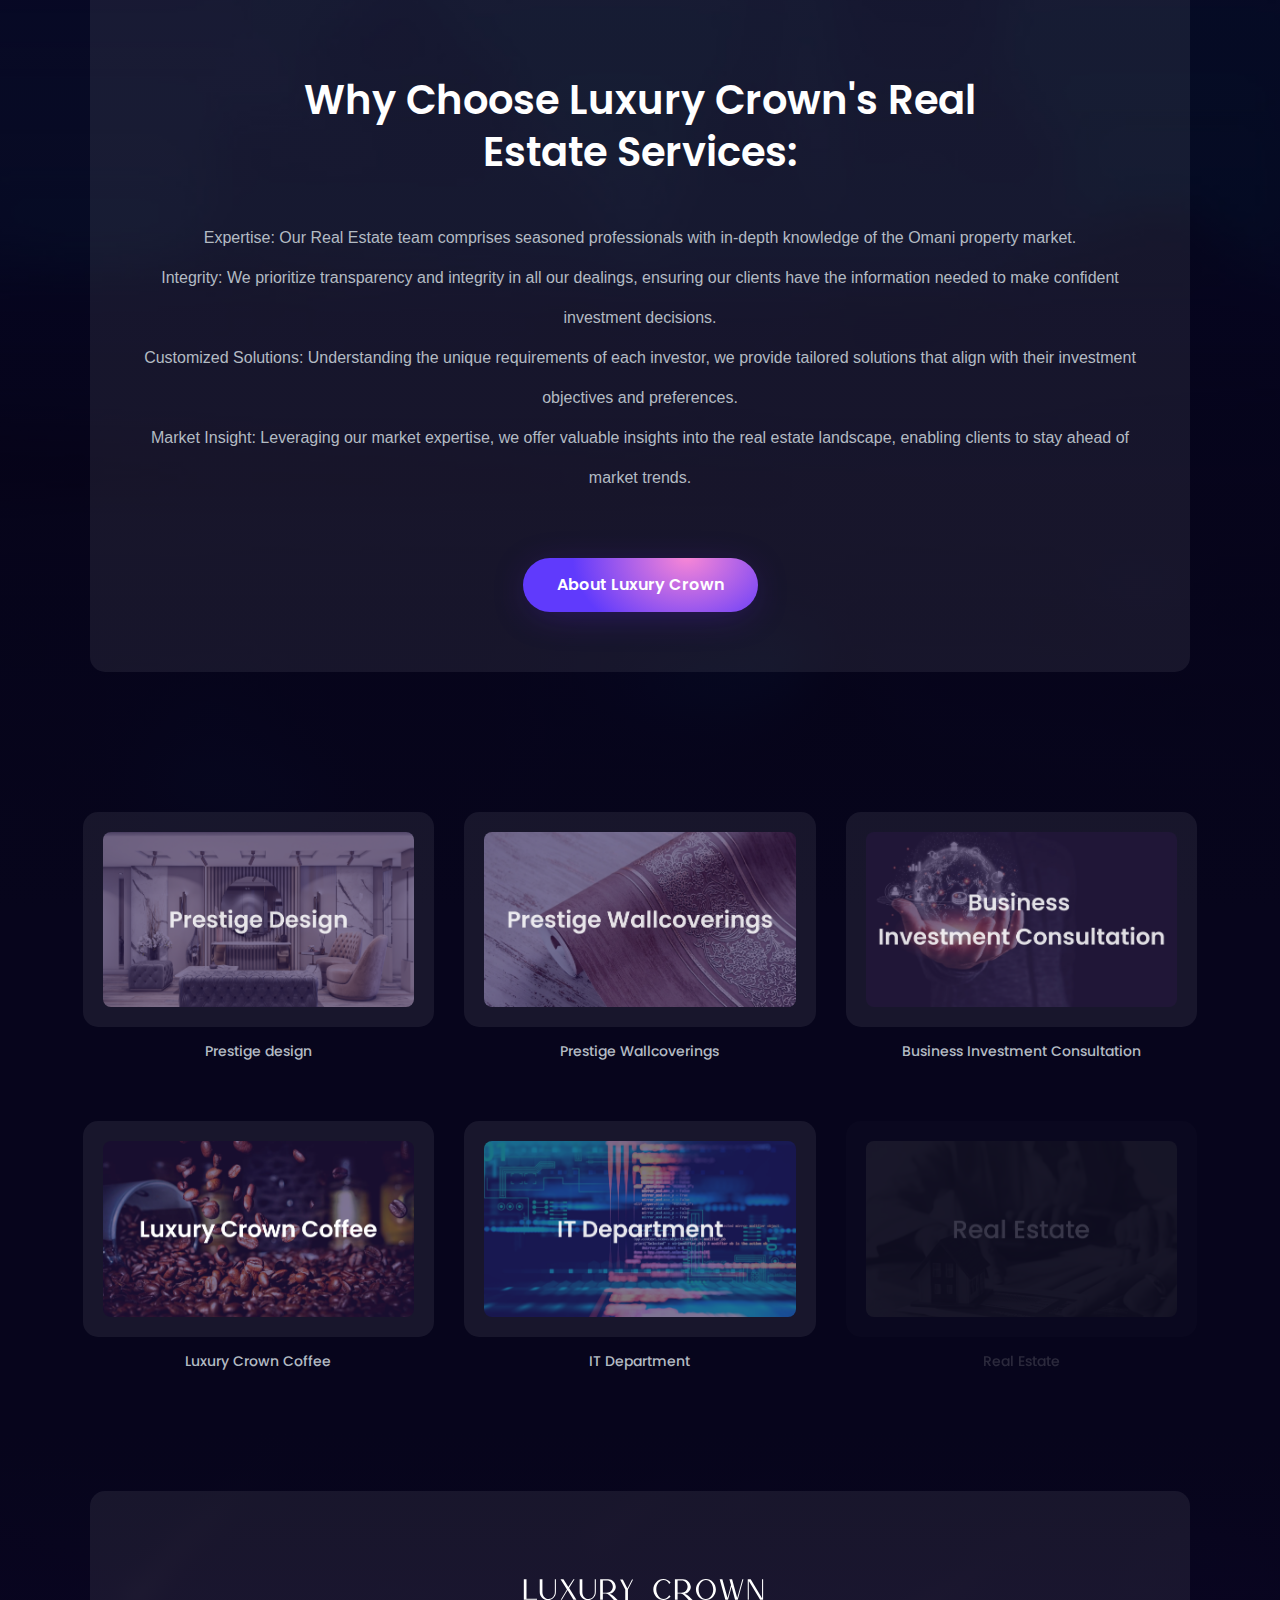
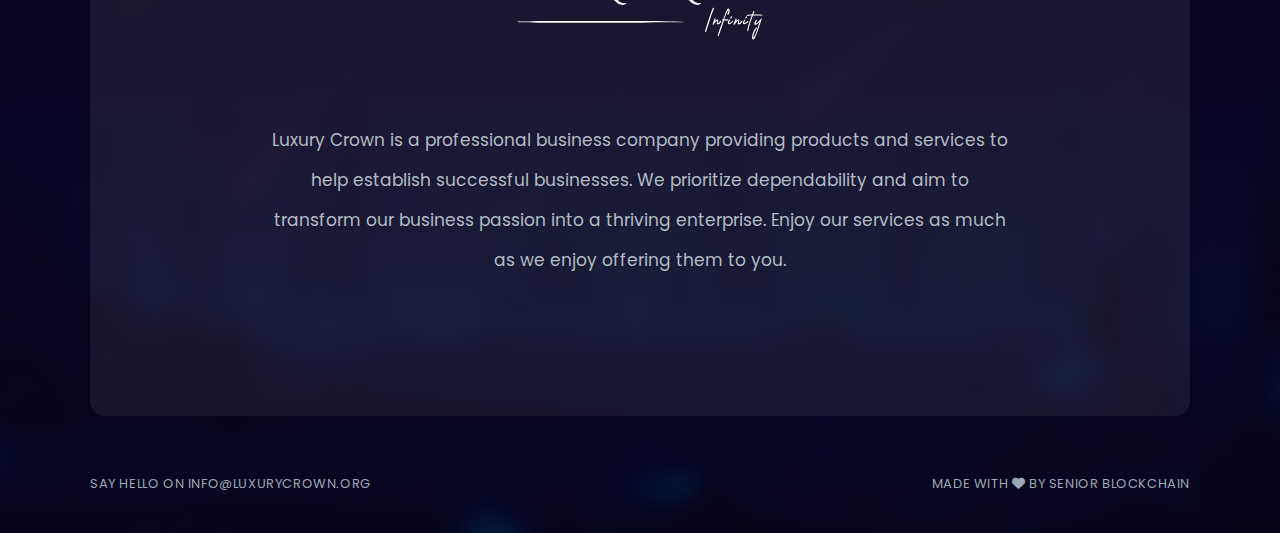
<file: realestate.html>
<!DOCTYPE html>
<html lang="en" dir="ltr">
  <head>
    <meta charset="utf-8" />

    <title>Luxury Crown - Real Estate</title>

    <meta
      name="description"
      content="Luxury Crown is a professional business company. Here, we only provide products and services that can help you establish a successful business. We are dedicated to offering you the best in business with a focus on dependability. We are working to turn our passion for business into a thriving commercial enterprise. We hope you enjoy our services as much as we enjoy offering them to you."
    />
    <meta name="keywords" content="Luxury Crown" />
    <meta name="author" content="Luxury Crown" />

    <meta http-equiv="X-UA-Compatible" content="IE=edge" />
    <meta
      name="viewport"
      content="width=device-width, initial-scale=1, maximum-scale=1"
    />

    <link rel="icon" href="img/favicon/favicon.ico" sizes="any" />
    <link rel="icon" href="img/favicon/icon.svg" type="image/svg+xml" />
    <link rel="apple-touch-icon" href="img/favicon/apple-touch-icon.png" />
    <link rel="manifest" href="img/favicon/manifest.webmanifest" />
    <meta property="og:image:height" content="1200" />
    <meta property="og:image:width" content="1200" />
    <meta property="og:title" content="" />
    <meta
      property="og:description"
      content="Luxury Crown is a professional business company. Here, we only provide products and services that can help you establish a successful business. We are dedicated to offering you the best in business with a focus on dependability. We are working to turn our passion for business into a thriving commercial enterprise. We hope you enjoy our services as much as we enjoy offering them to you."
    />
    <meta property="og:url" content="" />
    <meta property="og:image" content="img/favicon/og-image.jpg" />
    <link rel="stylesheet" type="text/css" href="css/plugins-luxurycrown.css" />
    <link rel="stylesheet" type="text/css" href="css/main-luxurycrown.css" />
    <meta name="theme-color" content="#0e0d26" />
    <meta name="msapplication-navbutton-color" content="#0e0d26" />
    <meta name="apple-mobile-web-app-status-bar-style" content="#0e0d26" />
  </head>

  <body>
    <div class="loader">
      <div class="loader__container">
        <div class="loader__circle">
          <img src="img/logo-loader.svg" alt="Luxury Crown" />
        </div>
      </div>
    </div>
    <div class="intro">
      <div class="color-layer color-layer-gradient-to-top"></div>

      <div class="intro__header">
        <div class="header__container">
          <div class="container-fluid px-4">
            <div class="row gx-5">
              <div class="col-12 col-md-4 col-xl-6">
                <div class="header__logo">
                  <a href="/">
                    <img src="img/luxurycrown/logo.svg" alt="Luxury Crown" />
                  </a>
                </div>
              </div>
              <div class="col-12 col-md-8 col-xl-6">
                <div class="header__buttons d-xl-flex justify-content-xl-end">
                  <a
                    class="btn btn-light-outline hover-white hover-white-s"
                    href="/"
                  >
                    <em></em>
                    <span class="btn-caption">Home</span>
                  </a>
                </div>
              </div>
            </div>
          </div>
        </div>
      </div>

      <div class="intro__content">
        <div class="intro__container">
          <div class="container-fluid px-4">
            <div class="row gx-5">
              <div class="col-12">
                <div class="headline">
                  <figure class="links__item links__image block-rounded-l">
                    <div class="headline__icon">
                      <img src="img/lc.png" alt="Luxury Crown" />
                    </div>
                    <h1>Luxury Crown Real Estate Department</h1>

                    <div class="service-section">
                      <h1>1. Property Introduction</h1>
                      <p class="description">
                        We specialize in presenting a curated selection of
                        properties and real estate investments across Oman.
                        Whether it's luxurious residences, commercial spaces, or
                        investment opportunities, our portfolio is meticulously
                        crafted to meet the diverse needs and preferences of our
                        esteemed clientele.
                      </p>
                    </div>

                    <div class="service-section">
                      <h1>2. Investment Marketing</h1>
                      <p class="description">
                        Our expert team employs targeted marketing strategies to
                        promote real estate opportunities to potential
                        investors. Through a combination of digital marketing,
                        advertising, and strategic partnerships, we ensure that
                        our listed properties gain maximum exposure, attracting
                        the attention of both local and international investors.
                      </p>
                    </div>

                    <div class="service-section">
                      <h1>3. Investment Consultation</h1>
                      <p class="description">
                        Recognizing the importance of informed decision-making,
                        our team provides personalized investment consultations.
                        We offer insights into market trends, property value
                        assessments, and potential returns on investment,
                        empowering investors to make sound and profitable
                        decisions.
                      </p>
                    </div>

                    <div class="service-section">
                      <h1>4. Prime Investment Recommendations</h1>
                      <p class="description">
                        At Luxury Crown, we go beyond mere listings. We
                        meticulously analyze the market to identify prime
                        investment opportunities. Our team evaluates factors
                        such as location, economic indicators, and growth
                        potential to present a carefully curated selection of
                        properties that align with the investment goals of our
                        clients.
                      </p>
                    </div>

                    <h1>Why Choose Luxury Crown's Real Estate Services:</h1>
                    <ul class="description">
                      <li>
                        <strong>Expertise:</strong> Our Real Estate team
                        comprises seasoned professionals with in-depth knowledge
                        of the Omani property market.
                      </li>
                      <li>
                        <strong>Integrity:</strong> We prioritize transparency
                        and integrity in all our dealings, ensuring our clients
                        have the information needed to make confident investment
                        decisions.
                      </li>
                      <li>
                        <strong>Customized Solutions:</strong> Understanding the
                        unique requirements of each investor, we provide
                        tailored solutions that align with their investment
                        objectives and preferences.
                      </li>
                      <li>
                        <strong>Market Insight:</strong> Leveraging our market
                        expertise, we offer valuable insights into the real
                        estate landscape, enabling clients to stay ahead of
                        market trends.
                      </li>
                    </ul>
                    <div class="footer__btngroup">
                      <a class="btn btn-l btn-bright link-l" href="about.html">
                        <span class="btn-caption">About Luxury Crown</span>
                      </a>
                    </div>
                  </figure>
                </div>
              </div>
            </div>
          </div>
        </div>
      </div>
    </div>

    <div id="subsidiary-companies" class="luxurycrown first-section">
      <div class="luxurycrown__links">
        <div class="container-fluid">
          <div class="row gx-5">
            <div class="col-12 col-xl-4">
              <figure class="links__item left">
                <a
                  class="links__image block-rounded-l"
                  href="https://www.instagram.com/luxurycrown.llcoman.prestigedesign"
                >
                  <div class="image-container block-rounded-m">
                    <img
                      src="img/luxurycrown/screens/Prestige-Design.png"
                      alt="Luxury Crown"
                    />
                  </div>
                </a>
                <figcaption class="links__caption">
                  <p>Prestige design</p>
                </figcaption>
              </figure>
            </div>

            <div class="col-12 col-xl-4">
              <figure class="links__item">
                <a
                  class="links__image block-rounded-l"
                  href="https://www.prestige-wall.com"
                >
                  <div class="image-container block-rounded-m">
                    <img
                      src="img/luxurycrown/screens/Wallpaper.png"
                      alt="Luxury Crown"
                    />
                  </div>
                </a>
                <figcaption class="links__caption">
                  <p>Prestige Wallcoverings</p>
                </figcaption>
              </figure>
            </div>
            <div class="col-12 col-xl-4">
              <figure class="links__item right">
                <a class="links__image block-rounded-l" href="#">
                  <div class="image-container block-rounded-m">
                    <img
                      src="img/luxurycrown/screens/StartUp.png"
                      alt="Luxury Crown"
                    />
                  </div>
                </a>
                <figcaption class="links__caption">
                  <p>Business Investment Consultation</p>
                </figcaption>
              </figure>
            </div>
          </div>

          <div class="row gx-5">
            <div class="col-12 col-xl-4">
              <figure class="links__item left">
                <a
                  class="links__image block-rounded-l"
                  href="/luxury-crown-coffee.html"
                >
                  <div class="image-container block-rounded-m">
                    <img
                      src="img/luxurycrown/screens/Coffee.png"
                      alt="Luxury Crown"
                    />
                  </div>
                </a>
                <figcaption class="links__caption">
                  <p>Luxury Crown Coffee</p>
                </figcaption>
              </figure>
            </div>

            <div class="col-12 col-xl-4">
              <figure class="links__item left">
                <a class="links__image block-rounded-l" href="/it.html">
                  <div class="image-container block-rounded-m">
                    <img src="img/luxurycrown/screens/IT.png" alt="IT" />
                  </div>
                </a>
                <figcaption class="links__caption">
                  <p>IT Department</p>
                </figcaption>
              </figure>
            </div>

            <div class="col-12 col-xl-4 disabled-div">
              <figure class="links__item left">
                <a class="links__image block-rounded-l" href="/realestate.html">
                  <div class="image-container block-rounded-m">
                    <img
                      src="img/luxurycrown/screens/RE.png"
                      alt="Real Estate"
                    />
                  </div>
                </a>
                <figcaption class="links__caption">
                  <p>Real Estate</p>
                </figcaption>
              </figure>
            </div>
          </div>
        </div>
      </div>
    </div>
    <footer class="footer">
      <div class="color-layer color-layer-gradient-to-bottom"></div>
      <div class="container-fluid px-4">
        <div class="row gx-5">
          <div class="col-12">
            <figure class="links__item links__image block-rounded-l mt-6">
              <div class="footer__content">
                <div class="footer__logo">
                  <img src="img/luxurycrown/logo.svg" alt="Luxury Crown" />
                </div>
                <p class="footer__caption description">
                  Luxury Crown is a professional business company providing
                  products and services to help establish successful businesses.
                  We prioritize dependability and aim to transform our business
                  passion into a thriving enterprise. Enjoy our services as much
                  as we enjoy offering them to you.
                </p>
              </div>
            </figure>
          </div>
          <div class="col-12">
            <div class="footer__links">
              <div class="container-fluid px-0">
                <div class="row gx-0">
                  <div class="col-12 col-xl-6 text-align-left">
                    <p>
                      Say hello on
                      <a
                        href="mailto:info@luxurycrown.org?subject=Message%20from%20luxury%20crown"
                        >info@luxurycrown.org</a
                      >
                    </p>
                  </div>
                  <div class="col-12 col-xl-6 text-align-right">
                    <p>
                      Made with
                      <i class="fas fa-heart"></i>
                      by
                      <a
                        class="light"
                        href="https://seniorblockchain.io"
                        target="_blank"
                        >Senior Blockchain</a
                      >
                    </p>
                  </div>
                </div>
              </div>
            </div>
          </div>
        </div>
      </div>
    </footer>
    <a href="#0" id="to-top" class="to-top link-s">
      <svg
        version="1.1"
        id="Layer_1"
        xmlns="http://www.w3.org/2000/svg"
        xmlns:xlink="http://www.w3.org/1999/xlink"
        x="0px"
        y="0px"
        width="24px"
        height="24px"
        viewBox="0 0 24 24"
        xml:space="preserve"
      >
        <path
          d="M5.7,9.7L5.7,9.7c0.4,0.4,1,0.4,1.4,0L11,5.8V21c0,0.5,0.4,1,1,1l0,0c0.6,0,1-0.5,1-1V5.8l3.9,3.9c0.4,0.4,1,0.4,1.4,0l0,0c0.4-0.4,0.4-1,0-1.4l-5.6-5.6c-0.4-0.4-1-0.4-1.4,0L5.7,8.3C5.3,8.7,5.3,9.3,5.7,9.7z"
        />
      </svg>
    </a>
    <script src="js/luxurycrown/jquery.min.js"></script>
    <script src="js/luxurycrown/modernizr.js"></script>
    <script src="js/luxurycrown/anime.min.js"></script>
    <script src="js/luxurycrown/jquery.ajaxchimp.min.js"></script>
    <script src="js/luxurycrown/luxurycrown.js"></script>
  </body>
</html>
</file>
<file: css/plugins-luxurycrown.css>
html, body, div, span, applet, object, iframe, h1, h2, h3, h4, h5, h6, p, blockquote, pre, a, abbr, acronym, address, big, cite, code, del, dfn, em, img, ins, kbd, q, s, samp, small, strike, strong, sub, sup, tt, var, b, u, i, center, dl, dt, dd, ol, ul, li, fieldset, form, label, legend, table, caption, tbody, tfoot, thead, tr, th, td, article, aside, canvas, details, embed, figure, figcaption, footer, header, hgroup, menu, nav, output, ruby, section, summary, time, mark, audio, video {
    margin: 0;
    padding: 0;
    border: 0;
    font-size: 100%;
    font: inherit;
    vertical-align: baseline;
}

article, aside, details, figcaption, figure, footer, header, hgroup, menu, nav, section {
    display: block;
}

body {
    line-height: 1;
}

ol, ul {
    list-style: none;
}

blockquote, q {
    quotes: none;
}

    blockquote:before, blockquote:after {
        content: "";
        content: none;
    }

    q:before, q:after {
        content: "";
        content: none;
    }

table {
    border-collapse: collapse;
    border-spacing: 0;
}

:root {
    --bs-blue: #0d6efd;
    --bs-indigo: #6610f2;
    --bs-purple: #6f42c1;
    --bs-pink: #d63384;
    --bs-red: #dc3545;
    --bs-orange: #fd7e14;
    --bs-yellow: #ffc107;
    --bs-green: #198754;
    --bs-teal: #20c997;
    --bs-cyan: #0dcaf0;
    --bs-white: #fff;
    --bs-gray: #6c757d;
    --bs-gray-dark: #343a40;
    --bs-gray-100: #f8f9fa;
    --bs-gray-200: #e9ecef;
    --bs-gray-300: #dee2e6;
    --bs-gray-400: #ced4da;
    --bs-gray-500: #adb5bd;
    --bs-gray-600: #6c757d;
    --bs-gray-700: #495057;
    --bs-gray-800: #343a40;
    --bs-gray-900: #212529;
    --bs-primary: #0d6efd;
    --bs-secondary: #6c757d;
    --bs-success: #198754;
    --bs-info: #0dcaf0;
    --bs-warning: #ffc107;
    --bs-danger: #dc3545;
    --bs-light: #f8f9fa;
    --bs-dark: #212529;
    --bs-primary-rgb: 13, 110, 253;
    --bs-secondary-rgb: 108, 117, 125;
    --bs-success-rgb: 25, 135, 84;
    --bs-info-rgb: 13, 202, 240;
    --bs-warning-rgb: 255, 193, 7;
    --bs-danger-rgb: 220, 53, 69;
    --bs-light-rgb: 248, 249, 250;
    --bs-dark-rgb: 33, 37, 41;
    --bs-white-rgb: 255, 255, 255;
    --bs-black-rgb: 0, 0, 0;
    --bs-body-color-rgb: 33, 37, 41;
    --bs-body-bg-rgb: 255, 255, 255;
    --bs-font-sans-serif: system-ui, -apple-system, "Segoe UI", Roboto, "Helvetica Neue", Arial, "Noto Sans", "Liberation Sans", sans-serif, "Apple Color Emoji", "Segoe UI Emoji", "Segoe UI Symbol", "Noto Color Emoji";
    --bs-font-monospace: SFMono-Regular, Menlo, Monaco, Consolas, "Liberation Mono", "Courier New", monospace;
    --bs-gradient: linear-gradient(180deg, rgba(255, 255, 255, 0.15), rgba(255, 255, 255, 0));
    --bs-body-font-family: var(--bs-font-sans-serif);
    --bs-body-font-size: 1rem;
    --bs-body-font-weight: 400;
    --bs-body-line-height: 1.5;
    --bs-body-color: #212529;
    --bs-body-bg: #fff;
}

.container,
.container-fluid,
.container-xxl,
.container-xl,
.container-lg,
.container-md,
.container-sm {
    width: 100%;
    padding-right: var(--bs-gutter-x, 0.75rem);
    padding-left: var(--bs-gutter-x, 0.75rem);
    margin-right: auto;
    margin-left: auto;
}

@media (min-width: 576px) {
    .container-sm, .container {
        max-width: 540px;
    }
}

@media (min-width: 768px) {
    .container-md, .container-sm, .container {
        max-width: 720px;
    }
}

@media (min-width: 992px) {
    .container-lg, .container-md, .container-sm, .container {
        max-width: 960px;
    }
}

@media (min-width: 1200px) {
    .container-xl, .container-lg, .container-md, .container-sm, .container {
        max-width: 1140px;
    }
}

@media (min-width: 1400px) {
    .container-xxl, .container-xl, .container-lg, .container-md, .container-sm, .container {
        max-width: 1320px;
    }
}

.row {
    --bs-gutter-x: 1.5rem;
    --bs-gutter-y: 0;
    display: -webkit-box;
    display: -moz-box;
    display: -ms-flexbox;
    display: flex;
    -ms-flex-wrap: wrap;
    flex-wrap: wrap;
    margin-top: -moz-calc(-1 * var(--bs-gutter-y));
    margin-top: calc(-1 * var(--bs-gutter-y));
    margin-right: -moz-calc(-0.5 * var(--bs-gutter-x));
    margin-right: calc(-0.5 * var(--bs-gutter-x));
    margin-left: -moz-calc(-0.5 * var(--bs-gutter-x));
    margin-left: calc(-0.5 * var(--bs-gutter-x));
}

    .row > * {
        -webkit-box-sizing: border-box;
        -moz-box-sizing: border-box;
        box-sizing: border-box;
        -ms-flex-negative: 0;
        flex-shrink: 0;
        width: 100%;
        max-width: 100%;
        padding-right: -moz-calc(var(--bs-gutter-x) * 0.5);
        padding-right: calc(var(--bs-gutter-x) * 0.5);
        padding-left: -moz-calc(var(--bs-gutter-x) * 0.5);
        padding-left: calc(var(--bs-gutter-x) * 0.5);
        margin-top: var(--bs-gutter-y);
    }

.col {
    -webkit-box-flex: 1;
    -moz-box-flex: 1;
    -ms-flex: 1 0 0%;
    flex: 1 0 0%;
}

.row-cols-auto > * {
    -webkit-box-flex: 0;
    -moz-box-flex: 0;
    -ms-flex: 0 0 auto;
    flex: 0 0 auto;
    width: auto;
}

.row-cols-1 > * {
    -webkit-box-flex: 0;
    -moz-box-flex: 0;
    -ms-flex: 0 0 auto;
    flex: 0 0 auto;
    width: 100%;
}

.row-cols-2 > * {
    -webkit-box-flex: 0;
    -moz-box-flex: 0;
    -ms-flex: 0 0 auto;
    flex: 0 0 auto;
    width: 50%;
}

.row-cols-3 > * {
    -webkit-box-flex: 0;
    -moz-box-flex: 0;
    -ms-flex: 0 0 auto;
    flex: 0 0 auto;
    width: 33.3333333333%;
}

.row-cols-4 > * {
    -webkit-box-flex: 0;
    -moz-box-flex: 0;
    -ms-flex: 0 0 auto;
    flex: 0 0 auto;
    width: 25%;
}

.row-cols-5 > * {
    -webkit-box-flex: 0;
    -moz-box-flex: 0;
    -ms-flex: 0 0 auto;
    flex: 0 0 auto;
    width: 20%;
}

.row-cols-6 > * {
    -webkit-box-flex: 0;
    -moz-box-flex: 0;
    -ms-flex: 0 0 auto;
    flex: 0 0 auto;
    width: 16.6666666667%;
}

.col-auto {
    -webkit-box-flex: 0;
    -moz-box-flex: 0;
    -ms-flex: 0 0 auto;
    flex: 0 0 auto;
    width: auto;
}

.col-1 {
    -webkit-box-flex: 0;
    -moz-box-flex: 0;
    -ms-flex: 0 0 auto;
    flex: 0 0 auto;
    width: 8.33333333%;
}

.col-2 {
    -webkit-box-flex: 0;
    -moz-box-flex: 0;
    -ms-flex: 0 0 auto;
    flex: 0 0 auto;
    width: 16.66666667%;
}

.col-3 {
    -webkit-box-flex: 0;
    -moz-box-flex: 0;
    -ms-flex: 0 0 auto;
    flex: 0 0 auto;
    width: 25%;
}

.col-4 {
    -webkit-box-flex: 0;
    -moz-box-flex: 0;
    -ms-flex: 0 0 auto;
    flex: 0 0 auto;
    width: 33.33333333%;
}

.col-5 {
    -webkit-box-flex: 0;
    -moz-box-flex: 0;
    -ms-flex: 0 0 auto;
    flex: 0 0 auto;
    width: 41.66666667%;
}

.col-6 {
    -webkit-box-flex: 0;
    -moz-box-flex: 0;
    -ms-flex: 0 0 auto;
    flex: 0 0 auto;
    width: 50%;
}

.col-7 {
    -webkit-box-flex: 0;
    -moz-box-flex: 0;
    -ms-flex: 0 0 auto;
    flex: 0 0 auto;
    width: 58.33333333%;
}

.col-8 {
    -webkit-box-flex: 0;
    -moz-box-flex: 0;
    -ms-flex: 0 0 auto;
    flex: 0 0 auto;
    width: 66.66666667%;
}

.col-9 {
    -webkit-box-flex: 0;
    -moz-box-flex: 0;
    -ms-flex: 0 0 auto;
    flex: 0 0 auto;
    width: 75%;
}

.col-10 {
    -webkit-box-flex: 0;
    -moz-box-flex: 0;
    -ms-flex: 0 0 auto;
    flex: 0 0 auto;
    width: 83.33333333%;
}

.col-11 {
    -webkit-box-flex: 0;
    -moz-box-flex: 0;
    -ms-flex: 0 0 auto;
    flex: 0 0 auto;
    width: 91.66666667%;
}

.col-12 {
    -webkit-box-flex: 0;
    -moz-box-flex: 0;
    -ms-flex: 0 0 auto;
    flex: 0 0 auto;
    width: 100%;
}

.offset-1 {
    margin-left: 8.33333333%;
}

.offset-2 {
    margin-left: 16.66666667%;
}

.offset-3 {
    margin-left: 25%;
}

.offset-4 {
    margin-left: 33.33333333%;
}

.offset-5 {
    margin-left: 41.66666667%;
}

.offset-6 {
    margin-left: 50%;
}

.offset-7 {
    margin-left: 58.33333333%;
}

.offset-8 {
    margin-left: 66.66666667%;
}

.offset-9 {
    margin-left: 75%;
}

.offset-10 {
    margin-left: 83.33333333%;
}

.offset-11 {
    margin-left: 91.66666667%;
}

.g-0,
.gx-0 {
    --bs-gutter-x: 0;
}

.g-0,
.gy-0 {
    --bs-gutter-y: 0;
}

.g-1,
.gx-1 {
    --bs-gutter-x: 0.25rem;
}

.g-1,
.gy-1 {
    --bs-gutter-y: 0.25rem;
}

.g-2,
.gx-2 {
    --bs-gutter-x: 0.5rem;
}

.g-2,
.gy-2 {
    --bs-gutter-y: 0.5rem;
}

.g-3,
.gx-3 {
    --bs-gutter-x: 1rem;
}

.g-3,
.gy-3 {
    --bs-gutter-y: 1rem;
}

.g-4,
.gx-4 {
    --bs-gutter-x: 1.5rem;
}

.g-4,
.gy-4 {
    --bs-gutter-y: 1.5rem;
}

.g-5,
.gx-5 {
    --bs-gutter-x: 3rem;
}

.g-5,
.gy-5 {
    --bs-gutter-y: 3rem;
}

@media (min-width: 576px) {
    .col-sm {
        -webkit-box-flex: 1;
        -moz-box-flex: 1;
        -ms-flex: 1 0 0%;
        flex: 1 0 0%;
    }

    .row-cols-sm-auto > * {
        -webkit-box-flex: 0;
        -moz-box-flex: 0;
        -ms-flex: 0 0 auto;
        flex: 0 0 auto;
        width: auto;
    }

    .row-cols-sm-1 > * {
        -webkit-box-flex: 0;
        -moz-box-flex: 0;
        -ms-flex: 0 0 auto;
        flex: 0 0 auto;
        width: 100%;
    }

    .row-cols-sm-2 > * {
        -webkit-box-flex: 0;
        -moz-box-flex: 0;
        -ms-flex: 0 0 auto;
        flex: 0 0 auto;
        width: 50%;
    }

    .row-cols-sm-3 > * {
        -webkit-box-flex: 0;
        -moz-box-flex: 0;
        -ms-flex: 0 0 auto;
        flex: 0 0 auto;
        width: 33.3333333333%;
    }

    .row-cols-sm-4 > * {
        -webkit-box-flex: 0;
        -moz-box-flex: 0;
        -ms-flex: 0 0 auto;
        flex: 0 0 auto;
        width: 25%;
    }

    .row-cols-sm-5 > * {
        -webkit-box-flex: 0;
        -moz-box-flex: 0;
        -ms-flex: 0 0 auto;
        flex: 0 0 auto;
        width: 20%;
    }

    .row-cols-sm-6 > * {
        -webkit-box-flex: 0;
        -moz-box-flex: 0;
        -ms-flex: 0 0 auto;
        flex: 0 0 auto;
        width: 16.6666666667%;
    }

    .col-sm-auto {
        -webkit-box-flex: 0;
        -moz-box-flex: 0;
        -ms-flex: 0 0 auto;
        flex: 0 0 auto;
        width: auto;
    }

    .col-sm-1 {
        -webkit-box-flex: 0;
        -moz-box-flex: 0;
        -ms-flex: 0 0 auto;
        flex: 0 0 auto;
        width: 8.33333333%;
    }

    .col-sm-2 {
        -webkit-box-flex: 0;
        -moz-box-flex: 0;
        -ms-flex: 0 0 auto;
        flex: 0 0 auto;
        width: 16.66666667%;
    }

    .col-sm-3 {
        -webkit-box-flex: 0;
        -moz-box-flex: 0;
        -ms-flex: 0 0 auto;
        flex: 0 0 auto;
        width: 25%;
    }

    .col-sm-4 {
        -webkit-box-flex: 0;
        -moz-box-flex: 0;
        -ms-flex: 0 0 auto;
        flex: 0 0 auto;
        width: 33.33333333%;
    }

    .col-sm-5 {
        -webkit-box-flex: 0;
        -moz-box-flex: 0;
        -ms-flex: 0 0 auto;
        flex: 0 0 auto;
        width: 41.66666667%;
    }

    .col-sm-6 {
        -webkit-box-flex: 0;
        -moz-box-flex: 0;
        -ms-flex: 0 0 auto;
        flex: 0 0 auto;
        width: 50%;
    }

    .col-sm-7 {
        -webkit-box-flex: 0;
        -moz-box-flex: 0;
        -ms-flex: 0 0 auto;
        flex: 0 0 auto;
        width: 58.33333333%;
    }

    .col-sm-8 {
        -webkit-box-flex: 0;
        -moz-box-flex: 0;
        -ms-flex: 0 0 auto;
        flex: 0 0 auto;
        width: 66.66666667%;
    }

    .col-sm-9 {
        -webkit-box-flex: 0;
        -moz-box-flex: 0;
        -ms-flex: 0 0 auto;
        flex: 0 0 auto;
        width: 75%;
    }

    .col-sm-10 {
        -webkit-box-flex: 0;
        -moz-box-flex: 0;
        -ms-flex: 0 0 auto;
        flex: 0 0 auto;
        width: 83.33333333%;
    }

    .col-sm-11 {
        -webkit-box-flex: 0;
        -moz-box-flex: 0;
        -ms-flex: 0 0 auto;
        flex: 0 0 auto;
        width: 91.66666667%;
    }

    .col-sm-12 {
        -webkit-box-flex: 0;
        -moz-box-flex: 0;
        -ms-flex: 0 0 auto;
        flex: 0 0 auto;
        width: 100%;
    }

    .offset-sm-0 {
        margin-left: 0;
    }

    .offset-sm-1 {
        margin-left: 8.33333333%;
    }

    .offset-sm-2 {
        margin-left: 16.66666667%;
    }

    .offset-sm-3 {
        margin-left: 25%;
    }

    .offset-sm-4 {
        margin-left: 33.33333333%;
    }

    .offset-sm-5 {
        margin-left: 41.66666667%;
    }

    .offset-sm-6 {
        margin-left: 50%;
    }

    .offset-sm-7 {
        margin-left: 58.33333333%;
    }

    .offset-sm-8 {
        margin-left: 66.66666667%;
    }

    .offset-sm-9 {
        margin-left: 75%;
    }

    .offset-sm-10 {
        margin-left: 83.33333333%;
    }

    .offset-sm-11 {
        margin-left: 91.66666667%;
    }

    .g-sm-0,
    .gx-sm-0 {
        --bs-gutter-x: 0;
    }

    .g-sm-0,
    .gy-sm-0 {
        --bs-gutter-y: 0;
    }

    .g-sm-1,
    .gx-sm-1 {
        --bs-gutter-x: 0.25rem;
    }

    .g-sm-1,
    .gy-sm-1 {
        --bs-gutter-y: 0.25rem;
    }

    .g-sm-2,
    .gx-sm-2 {
        --bs-gutter-x: 0.5rem;
    }

    .g-sm-2,
    .gy-sm-2 {
        --bs-gutter-y: 0.5rem;
    }

    .g-sm-3,
    .gx-sm-3 {
        --bs-gutter-x: 1rem;
    }

    .g-sm-3,
    .gy-sm-3 {
        --bs-gutter-y: 1rem;
    }

    .g-sm-4,
    .gx-sm-4 {
        --bs-gutter-x: 1.5rem;
    }

    .g-sm-4,
    .gy-sm-4 {
        --bs-gutter-y: 1.5rem;
    }

    .g-sm-5,
    .gx-sm-5 {
        --bs-gutter-x: 3rem;
    }

    .g-sm-5,
    .gy-sm-5 {
        --bs-gutter-y: 3rem;
    }
}

@media (min-width: 768px) {
    .col-md {
        -webkit-box-flex: 1;
        -moz-box-flex: 1;
        -ms-flex: 1 0 0%;
        flex: 1 0 0%;
    }

    .row-cols-md-auto > * {
        -webkit-box-flex: 0;
        -moz-box-flex: 0;
        -ms-flex: 0 0 auto;
        flex: 0 0 auto;
        width: auto;
    }

    .row-cols-md-1 > * {
        -webkit-box-flex: 0;
        -moz-box-flex: 0;
        -ms-flex: 0 0 auto;
        flex: 0 0 auto;
        width: 100%;
    }

    .row-cols-md-2 > * {
        -webkit-box-flex: 0;
        -moz-box-flex: 0;
        -ms-flex: 0 0 auto;
        flex: 0 0 auto;
        width: 50%;
    }

    .row-cols-md-3 > * {
        -webkit-box-flex: 0;
        -moz-box-flex: 0;
        -ms-flex: 0 0 auto;
        flex: 0 0 auto;
        width: 33.3333333333%;
    }

    .row-cols-md-4 > * {
        -webkit-box-flex: 0;
        -moz-box-flex: 0;
        -ms-flex: 0 0 auto;
        flex: 0 0 auto;
        width: 25%;
    }

    .row-cols-md-5 > * {
        -webkit-box-flex: 0;
        -moz-box-flex: 0;
        -ms-flex: 0 0 auto;
        flex: 0 0 auto;
        width: 20%;
    }

    .row-cols-md-6 > * {
        -webkit-box-flex: 0;
        -moz-box-flex: 0;
        -ms-flex: 0 0 auto;
        flex: 0 0 auto;
        width: 16.6666666667%;
    }

    .col-md-auto {
        -webkit-box-flex: 0;
        -moz-box-flex: 0;
        -ms-flex: 0 0 auto;
        flex: 0 0 auto;
        width: auto;
    }

    .col-md-1 {
        -webkit-box-flex: 0;
        -moz-box-flex: 0;
        -ms-flex: 0 0 auto;
        flex: 0 0 auto;
        width: 8.33333333%;
    }

    .col-md-2 {
        -webkit-box-flex: 0;
        -moz-box-flex: 0;
        -ms-flex: 0 0 auto;
        flex: 0 0 auto;
        width: 16.66666667%;
    }

    .col-md-3 {
        -webkit-box-flex: 0;
        -moz-box-flex: 0;
        -ms-flex: 0 0 auto;
        flex: 0 0 auto;
        width: 25%;
    }

    .col-md-4 {
        -webkit-box-flex: 0;
        -moz-box-flex: 0;
        -ms-flex: 0 0 auto;
        flex: 0 0 auto;
        width: 33.33333333%;
    }

    .col-md-5 {
        -webkit-box-flex: 0;
        -moz-box-flex: 0;
        -ms-flex: 0 0 auto;
        flex: 0 0 auto;
        width: 41.66666667%;
    }

    .col-md-6 {
        -webkit-box-flex: 0;
        -moz-box-flex: 0;
        -ms-flex: 0 0 auto;
        flex: 0 0 auto;
        width: 50%;
    }

    .col-md-7 {
        -webkit-box-flex: 0;
        -moz-box-flex: 0;
        -ms-flex: 0 0 auto;
        flex: 0 0 auto;
        width: 58.33333333%;
    }

    .col-md-8 {
        -webkit-box-flex: 0;
        -moz-box-flex: 0;
        -ms-flex: 0 0 auto;
        flex: 0 0 auto;
        width: 66.66666667%;
    }

    .col-md-9 {
        -webkit-box-flex: 0;
        -moz-box-flex: 0;
        -ms-flex: 0 0 auto;
        flex: 0 0 auto;
        width: 75%;
    }

    .col-md-10 {
        -webkit-box-flex: 0;
        -moz-box-flex: 0;
        -ms-flex: 0 0 auto;
        flex: 0 0 auto;
        width: 83.33333333%;
    }

    .col-md-11 {
        -webkit-box-flex: 0;
        -moz-box-flex: 0;
        -ms-flex: 0 0 auto;
        flex: 0 0 auto;
        width: 91.66666667%;
    }

    .col-md-12 {
        -webkit-box-flex: 0;
        -moz-box-flex: 0;
        -ms-flex: 0 0 auto;
        flex: 0 0 auto;
        width: 100%;
    }

    .offset-md-0 {
        margin-left: 0;
    }

    .offset-md-1 {
        margin-left: 8.33333333%;
    }

    .offset-md-2 {
        margin-left: 16.66666667%;
    }

    .offset-md-3 {
        margin-left: 25%;
    }

    .offset-md-4 {
        margin-left: 33.33333333%;
    }

    .offset-md-5 {
        margin-left: 41.66666667%;
    }

    .offset-md-6 {
        margin-left: 50%;
    }

    .offset-md-7 {
        margin-left: 58.33333333%;
    }

    .offset-md-8 {
        margin-left: 66.66666667%;
    }

    .offset-md-9 {
        margin-left: 75%;
    }

    .offset-md-10 {
        margin-left: 83.33333333%;
    }

    .offset-md-11 {
        margin-left: 91.66666667%;
    }

    .g-md-0,
    .gx-md-0 {
        --bs-gutter-x: 0;
    }

    .g-md-0,
    .gy-md-0 {
        --bs-gutter-y: 0;
    }

    .g-md-1,
    .gx-md-1 {
        --bs-gutter-x: 0.25rem;
    }

    .g-md-1,
    .gy-md-1 {
        --bs-gutter-y: 0.25rem;
    }

    .g-md-2,
    .gx-md-2 {
        --bs-gutter-x: 0.5rem;
    }

    .g-md-2,
    .gy-md-2 {
        --bs-gutter-y: 0.5rem;
    }

    .g-md-3,
    .gx-md-3 {
        --bs-gutter-x: 1rem;
    }

    .g-md-3,
    .gy-md-3 {
        --bs-gutter-y: 1rem;
    }

    .g-md-4,
    .gx-md-4 {
        --bs-gutter-x: 1.5rem;
    }

    .g-md-4,
    .gy-md-4 {
        --bs-gutter-y: 1.5rem;
    }

    .g-md-5,
    .gx-md-5 {
        --bs-gutter-x: 3rem;
    }

    .g-md-5,
    .gy-md-5 {
        --bs-gutter-y: 3rem;
    }
}

@media (min-width: 992px) {
    .col-lg {
        -webkit-box-flex: 1;
        -moz-box-flex: 1;
        -ms-flex: 1 0 0%;
        flex: 1 0 0%;
    }

    .row-cols-lg-auto > * {
        -webkit-box-flex: 0;
        -moz-box-flex: 0;
        -ms-flex: 0 0 auto;
        flex: 0 0 auto;
        width: auto;
    }

    .row-cols-lg-1 > * {
        -webkit-box-flex: 0;
        -moz-box-flex: 0;
        -ms-flex: 0 0 auto;
        flex: 0 0 auto;
        width: 100%;
    }

    .row-cols-lg-2 > * {
        -webkit-box-flex: 0;
        -moz-box-flex: 0;
        -ms-flex: 0 0 auto;
        flex: 0 0 auto;
        width: 50%;
    }

    .row-cols-lg-3 > * {
        -webkit-box-flex: 0;
        -moz-box-flex: 0;
        -ms-flex: 0 0 auto;
        flex: 0 0 auto;
        width: 33.3333333333%;
    }

    .row-cols-lg-4 > * {
        -webkit-box-flex: 0;
        -moz-box-flex: 0;
        -ms-flex: 0 0 auto;
        flex: 0 0 auto;
        width: 25%;
    }

    .row-cols-lg-5 > * {
        -webkit-box-flex: 0;
        -moz-box-flex: 0;
        -ms-flex: 0 0 auto;
        flex: 0 0 auto;
        width: 20%;
    }

    .row-cols-lg-6 > * {
        -webkit-box-flex: 0;
        -moz-box-flex: 0;
        -ms-flex: 0 0 auto;
        flex: 0 0 auto;
        width: 16.6666666667%;
    }

    .col-lg-auto {
        -webkit-box-flex: 0;
        -moz-box-flex: 0;
        -ms-flex: 0 0 auto;
        flex: 0 0 auto;
        width: auto;
    }

    .col-lg-1 {
        -webkit-box-flex: 0;
        -moz-box-flex: 0;
        -ms-flex: 0 0 auto;
        flex: 0 0 auto;
        width: 8.33333333%;
    }

    .col-lg-2 {
        -webkit-box-flex: 0;
        -moz-box-flex: 0;
        -ms-flex: 0 0 auto;
        flex: 0 0 auto;
        width: 16.66666667%;
    }

    .col-lg-3 {
        -webkit-box-flex: 0;
        -moz-box-flex: 0;
        -ms-flex: 0 0 auto;
        flex: 0 0 auto;
        width: 25%;
    }

    .col-lg-4 {
        -webkit-box-flex: 0;
        -moz-box-flex: 0;
        -ms-flex: 0 0 auto;
        flex: 0 0 auto;
        width: 33.33333333%;
    }

    .col-lg-5 {
        -webkit-box-flex: 0;
        -moz-box-flex: 0;
        -ms-flex: 0 0 auto;
        flex: 0 0 auto;
        width: 41.66666667%;
    }

    .col-lg-6 {
        -webkit-box-flex: 0;
        -moz-box-flex: 0;
        -ms-flex: 0 0 auto;
        flex: 0 0 auto;
        width: 50%;
    }

    .col-lg-7 {
        -webkit-box-flex: 0;
        -moz-box-flex: 0;
        -ms-flex: 0 0 auto;
        flex: 0 0 auto;
        width: 58.33333333%;
    }

    .col-lg-8 {
        -webkit-box-flex: 0;
        -moz-box-flex: 0;
        -ms-flex: 0 0 auto;
        flex: 0 0 auto;
        width: 66.66666667%;
    }

    .col-lg-9 {
        -webkit-box-flex: 0;
        -moz-box-flex: 0;
        -ms-flex: 0 0 auto;
        flex: 0 0 auto;
        width: 75%;
    }

    .col-lg-10 {
        -webkit-box-flex: 0;
        -moz-box-flex: 0;
        -ms-flex: 0 0 auto;
        flex: 0 0 auto;
        width: 83.33333333%;
    }

    .col-lg-11 {
        -webkit-box-flex: 0;
        -moz-box-flex: 0;
        -ms-flex: 0 0 auto;
        flex: 0 0 auto;
        width: 91.66666667%;
    }

    .col-lg-12 {
        -webkit-box-flex: 0;
        -moz-box-flex: 0;
        -ms-flex: 0 0 auto;
        flex: 0 0 auto;
        width: 100%;
    }

    .offset-lg-0 {
        margin-left: 0;
    }

    .offset-lg-1 {
        margin-left: 8.33333333%;
    }

    .offset-lg-2 {
        margin-left: 16.66666667%;
    }

    .offset-lg-3 {
        margin-left: 25%;
    }

    .offset-lg-4 {
        margin-left: 33.33333333%;
    }

    .offset-lg-5 {
        margin-left: 41.66666667%;
    }

    .offset-lg-6 {
        margin-left: 50%;
    }

    .offset-lg-7 {
        margin-left: 58.33333333%;
    }

    .offset-lg-8 {
        margin-left: 66.66666667%;
    }

    .offset-lg-9 {
        margin-left: 75%;
    }

    .offset-lg-10 {
        margin-left: 83.33333333%;
    }

    .offset-lg-11 {
        margin-left: 91.66666667%;
    }

    .g-lg-0,
    .gx-lg-0 {
        --bs-gutter-x: 0;
    }

    .g-lg-0,
    .gy-lg-0 {
        --bs-gutter-y: 0;
    }

    .g-lg-1,
    .gx-lg-1 {
        --bs-gutter-x: 0.25rem;
    }

    .g-lg-1,
    .gy-lg-1 {
        --bs-gutter-y: 0.25rem;
    }

    .g-lg-2,
    .gx-lg-2 {
        --bs-gutter-x: 0.5rem;
    }

    .g-lg-2,
    .gy-lg-2 {
        --bs-gutter-y: 0.5rem;
    }

    .g-lg-3,
    .gx-lg-3 {
        --bs-gutter-x: 1rem;
    }

    .g-lg-3,
    .gy-lg-3 {
        --bs-gutter-y: 1rem;
    }

    .g-lg-4,
    .gx-lg-4 {
        --bs-gutter-x: 1.5rem;
    }

    .g-lg-4,
    .gy-lg-4 {
        --bs-gutter-y: 1.5rem;
    }

    .g-lg-5,
    .gx-lg-5 {
        --bs-gutter-x: 3rem;
    }

    .g-lg-5,
    .gy-lg-5 {
        --bs-gutter-y: 3rem;
    }
}

@media (min-width: 1200px) {
    .col-xl {
        -webkit-box-flex: 1;
        -moz-box-flex: 1;
        -ms-flex: 1 0 0%;
        flex: 1 0 0%;
    }

    .row-cols-xl-auto > * {
        -webkit-box-flex: 0;
        -moz-box-flex: 0;
        -ms-flex: 0 0 auto;
        flex: 0 0 auto;
        width: auto;
    }

    .row-cols-xl-1 > * {
        -webkit-box-flex: 0;
        -moz-box-flex: 0;
        -ms-flex: 0 0 auto;
        flex: 0 0 auto;
        width: 100%;
    }

    .row-cols-xl-2 > * {
        -webkit-box-flex: 0;
        -moz-box-flex: 0;
        -ms-flex: 0 0 auto;
        flex: 0 0 auto;
        width: 50%;
    }

    .row-cols-xl-3 > * {
        -webkit-box-flex: 0;
        -moz-box-flex: 0;
        -ms-flex: 0 0 auto;
        flex: 0 0 auto;
        width: 33.3333333333%;
    }

    .row-cols-xl-4 > * {
        -webkit-box-flex: 0;
        -moz-box-flex: 0;
        -ms-flex: 0 0 auto;
        flex: 0 0 auto;
        width: 25%;
    }

    .row-cols-xl-5 > * {
        -webkit-box-flex: 0;
        -moz-box-flex: 0;
        -ms-flex: 0 0 auto;
        flex: 0 0 auto;
        width: 20%;
    }

    .row-cols-xl-6 > * {
        -webkit-box-flex: 0;
        -moz-box-flex: 0;
        -ms-flex: 0 0 auto;
        flex: 0 0 auto;
        width: 16.6666666667%;
    }

    .col-xl-auto {
        -webkit-box-flex: 0;
        -moz-box-flex: 0;
        -ms-flex: 0 0 auto;
        flex: 0 0 auto;
        width: auto;
    }

    .col-xl-1 {
        -webkit-box-flex: 0;
        -moz-box-flex: 0;
        -ms-flex: 0 0 auto;
        flex: 0 0 auto;
        width: 8.33333333%;
    }

    .col-xl-2 {
        -webkit-box-flex: 0;
        -moz-box-flex: 0;
        -ms-flex: 0 0 auto;
        flex: 0 0 auto;
        width: 16.66666667%;
    }

    .col-xl-3 {
        -webkit-box-flex: 0;
        -moz-box-flex: 0;
        -ms-flex: 0 0 auto;
        flex: 0 0 auto;
        width: 25%;
    }

    .col-xl-4 {
        -webkit-box-flex: 0;
        -moz-box-flex: 0;
        -ms-flex: 0 0 auto;
        flex: 0 0 auto;
        width: 33.33333333%;
    }

    .col-xl-5 {
        -webkit-box-flex: 0;
        -moz-box-flex: 0;
        -ms-flex: 0 0 auto;
        flex: 0 0 auto;
        width: 41.66666667%;
    }

    .col-xl-6 {
        -webkit-box-flex: 0;
        -moz-box-flex: 0;
        -ms-flex: 0 0 auto;
        flex: 0 0 auto;
        width: 50%;
    }

    .col-xl-7 {
        -webkit-box-flex: 0;
        -moz-box-flex: 0;
        -ms-flex: 0 0 auto;
        flex: 0 0 auto;
        width: 58.33333333%;
    }

    .col-xl-8 {
        -webkit-box-flex: 0;
        -moz-box-flex: 0;
        -ms-flex: 0 0 auto;
        flex: 0 0 auto;
        width: 66.66666667%;
    }

    .col-xl-9 {
        -webkit-box-flex: 0;
        -moz-box-flex: 0;
        -ms-flex: 0 0 auto;
        flex: 0 0 auto;
        width: 75%;
    }

    .col-xl-10 {
        -webkit-box-flex: 0;
        -moz-box-flex: 0;
        -ms-flex: 0 0 auto;
        flex: 0 0 auto;
        width: 83.33333333%;
    }

    .col-xl-11 {
        -webkit-box-flex: 0;
        -moz-box-flex: 0;
        -ms-flex: 0 0 auto;
        flex: 0 0 auto;
        width: 91.66666667%;
    }

    .col-xl-12 {
        -webkit-box-flex: 0;
        -moz-box-flex: 0;
        -ms-flex: 0 0 auto;
        flex: 0 0 auto;
        width: 100%;
    }

    .offset-xl-0 {
        margin-left: 0;
    }

    .offset-xl-1 {
        margin-left: 8.33333333%;
    }

    .offset-xl-2 {
        margin-left: 16.66666667%;
    }

    .offset-xl-3 {
        margin-left: 25%;
    }

    .offset-xl-4 {
        margin-left: 33.33333333%;
    }

    .offset-xl-5 {
        margin-left: 41.66666667%;
    }

    .offset-xl-6 {
        margin-left: 50%;
    }

    .offset-xl-7 {
        margin-left: 58.33333333%;
    }

    .offset-xl-8 {
        margin-left: 66.66666667%;
    }

    .offset-xl-9 {
        margin-left: 75%;
    }

    .offset-xl-10 {
        margin-left: 83.33333333%;
    }

    .offset-xl-11 {
        margin-left: 91.66666667%;
    }

    .g-xl-0,
    .gx-xl-0 {
        --bs-gutter-x: 0;
    }

    .g-xl-0,
    .gy-xl-0 {
        --bs-gutter-y: 0;
    }

    .g-xl-1,
    .gx-xl-1 {
        --bs-gutter-x: 0.25rem;
    }

    .g-xl-1,
    .gy-xl-1 {
        --bs-gutter-y: 0.25rem;
    }

    .g-xl-2,
    .gx-xl-2 {
        --bs-gutter-x: 0.5rem;
    }

    .g-xl-2,
    .gy-xl-2 {
        --bs-gutter-y: 0.5rem;
    }

    .g-xl-3,
    .gx-xl-3 {
        --bs-gutter-x: 1rem;
    }

    .g-xl-3,
    .gy-xl-3 {
        --bs-gutter-y: 1rem;
    }

    .g-xl-4,
    .gx-xl-4 {
        --bs-gutter-x: 1.5rem;
    }

    .g-xl-4,
    .gy-xl-4 {
        --bs-gutter-y: 1.5rem;
    }

    .g-xl-5,
    .gx-xl-5 {
        --bs-gutter-x: 3rem;
    }

    .g-xl-5,
    .gy-xl-5 {
        --bs-gutter-y: 3rem;
    }
}

@media (min-width: 1400px) {
    .col-xxl {
        -webkit-box-flex: 1;
        -moz-box-flex: 1;
        -ms-flex: 1 0 0%;
        flex: 1 0 0%;
    }

    .row-cols-xxl-auto > * {
        -webkit-box-flex: 0;
        -moz-box-flex: 0;
        -ms-flex: 0 0 auto;
        flex: 0 0 auto;
        width: auto;
    }

    .row-cols-xxl-1 > * {
        -webkit-box-flex: 0;
        -moz-box-flex: 0;
        -ms-flex: 0 0 auto;
        flex: 0 0 auto;
        width: 100%;
    }

    .row-cols-xxl-2 > * {
        -webkit-box-flex: 0;
        -moz-box-flex: 0;
        -ms-flex: 0 0 auto;
        flex: 0 0 auto;
        width: 50%;
    }

    .row-cols-xxl-3 > * {
        -webkit-box-flex: 0;
        -moz-box-flex: 0;
        -ms-flex: 0 0 auto;
        flex: 0 0 auto;
        width: 33.3333333333%;
    }

    .row-cols-xxl-4 > * {
        -webkit-box-flex: 0;
        -moz-box-flex: 0;
        -ms-flex: 0 0 auto;
        flex: 0 0 auto;
        width: 25%;
    }

    .row-cols-xxl-5 > * {
        -webkit-box-flex: 0;
        -moz-box-flex: 0;
        -ms-flex: 0 0 auto;
        flex: 0 0 auto;
        width: 20%;
    }

    .row-cols-xxl-6 > * {
        -webkit-box-flex: 0;
        -moz-box-flex: 0;
        -ms-flex: 0 0 auto;
        flex: 0 0 auto;
        width: 16.6666666667%;
    }

    .col-xxl-auto {
        -webkit-box-flex: 0;
        -moz-box-flex: 0;
        -ms-flex: 0 0 auto;
        flex: 0 0 auto;
        width: auto;
    }

    .col-xxl-1 {
        -webkit-box-flex: 0;
        -moz-box-flex: 0;
        -ms-flex: 0 0 auto;
        flex: 0 0 auto;
        width: 8.33333333%;
    }

    .col-xxl-2 {
        -webkit-box-flex: 0;
        -moz-box-flex: 0;
        -ms-flex: 0 0 auto;
        flex: 0 0 auto;
        width: 16.66666667%;
    }

    .col-xxl-3 {
        -webkit-box-flex: 0;
        -moz-box-flex: 0;
        -ms-flex: 0 0 auto;
        flex: 0 0 auto;
        width: 25%;
    }

    .col-xxl-4 {
        -webkit-box-flex: 0;
        -moz-box-flex: 0;
        -ms-flex: 0 0 auto;
        flex: 0 0 auto;
        width: 33.33333333%;
    }

    .col-xxl-5 {
        -webkit-box-flex: 0;
        -moz-box-flex: 0;
        -ms-flex: 0 0 auto;
        flex: 0 0 auto;
        width: 41.66666667%;
    }

    .col-xxl-6 {
        -webkit-box-flex: 0;
        -moz-box-flex: 0;
        -ms-flex: 0 0 auto;
        flex: 0 0 auto;
        width: 50%;
    }

    .col-xxl-7 {
        -webkit-box-flex: 0;
        -moz-box-flex: 0;
        -ms-flex: 0 0 auto;
        flex: 0 0 auto;
        width: 58.33333333%;
    }

    .col-xxl-8 {
        -webkit-box-flex: 0;
        -moz-box-flex: 0;
        -ms-flex: 0 0 auto;
        flex: 0 0 auto;
        width: 66.66666667%;
    }

    .col-xxl-9 {
        -webkit-box-flex: 0;
        -moz-box-flex: 0;
        -ms-flex: 0 0 auto;
        flex: 0 0 auto;
        width: 75%;
    }

    .col-xxl-10 {
        -webkit-box-flex: 0;
        -moz-box-flex: 0;
        -ms-flex: 0 0 auto;
        flex: 0 0 auto;
        width: 83.33333333%;
    }

    .col-xxl-11 {
        -webkit-box-flex: 0;
        -moz-box-flex: 0;
        -ms-flex: 0 0 auto;
        flex: 0 0 auto;
        width: 91.66666667%;
    }

    .col-xxl-12 {
        -webkit-box-flex: 0;
        -moz-box-flex: 0;
        -ms-flex: 0 0 auto;
        flex: 0 0 auto;
        width: 100%;
    }

    .offset-xxl-0 {
        margin-left: 0;
    }

    .offset-xxl-1 {
        margin-left: 8.33333333%;
    }

    .offset-xxl-2 {
        margin-left: 16.66666667%;
    }

    .offset-xxl-3 {
        margin-left: 25%;
    }

    .offset-xxl-4 {
        margin-left: 33.33333333%;
    }

    .offset-xxl-5 {
        margin-left: 41.66666667%;
    }

    .offset-xxl-6 {
        margin-left: 50%;
    }

    .offset-xxl-7 {
        margin-left: 58.33333333%;
    }

    .offset-xxl-8 {
        margin-left: 66.66666667%;
    }

    .offset-xxl-9 {
        margin-left: 75%;
    }

    .offset-xxl-10 {
        margin-left: 83.33333333%;
    }

    .offset-xxl-11 {
        margin-left: 91.66666667%;
    }

    .g-xxl-0,
    .gx-xxl-0 {
        --bs-gutter-x: 0;
    }

    .g-xxl-0,
    .gy-xxl-0 {
        --bs-gutter-y: 0;
    }

    .g-xxl-1,
    .gx-xxl-1 {
        --bs-gutter-x: 0.25rem;
    }

    .g-xxl-1,
    .gy-xxl-1 {
        --bs-gutter-y: 0.25rem;
    }

    .g-xxl-2,
    .gx-xxl-2 {
        --bs-gutter-x: 0.5rem;
    }

    .g-xxl-2,
    .gy-xxl-2 {
        --bs-gutter-y: 0.5rem;
    }

    .g-xxl-3,
    .gx-xxl-3 {
        --bs-gutter-x: 1rem;
    }

    .g-xxl-3,
    .gy-xxl-3 {
        --bs-gutter-y: 1rem;
    }

    .g-xxl-4,
    .gx-xxl-4 {
        --bs-gutter-x: 1.5rem;
    }

    .g-xxl-4,
    .gy-xxl-4 {
        --bs-gutter-y: 1.5rem;
    }

    .g-xxl-5,
    .gx-xxl-5 {
        --bs-gutter-x: 3rem;
    }

    .g-xxl-5,
    .gy-xxl-5 {
        --bs-gutter-y: 3rem;
    }
}

.d-inline {
    display: inline !important;
}

.d-inline-block {
    display: inline-block !important;
}

.d-block {
    display: block !important;
}

.d-grid {
    display: -ms-grid !important;
    display: grid !important;
}

.d-table {
    display: table !important;
}

.d-table-row {
    display: table-row !important;
}

.d-table-cell {
    display: table-cell !important;
}

.d-flex {
    display: -webkit-box !important;
    display: -moz-box !important;
    display: -ms-flexbox !important;
    display: flex !important;
}

.d-inline-flex {
    display: -webkit-inline-box !important;
    display: -moz-inline-box !important;
    display: -ms-inline-flexbox !important;
    display: inline-flex !important;
}

.d-none {
    display: none !important;
}

.flex-fill {
    -webkit-box-flex: 1 !important;
    -moz-box-flex: 1 !important;
    -ms-flex: 1 1 auto !important;
    flex: 1 1 auto !important;
}

.flex-row {
    -webkit-box-orient: horizontal !important;
    -webkit-box-direction: normal !important;
    -moz-box-orient: horizontal !important;
    -moz-box-direction: normal !important;
    -ms-flex-direction: row !important;
    flex-direction: row !important;
}

.flex-column {
    -webkit-box-orient: vertical !important;
    -webkit-box-direction: normal !important;
    -moz-box-orient: vertical !important;
    -moz-box-direction: normal !important;
    -ms-flex-direction: column !important;
    flex-direction: column !important;
}

.flex-row-reverse {
    -webkit-box-orient: horizontal !important;
    -webkit-box-direction: reverse !important;
    -moz-box-orient: horizontal !important;
    -moz-box-direction: reverse !important;
    -ms-flex-direction: row-reverse !important;
    flex-direction: row-reverse !important;
}

.flex-column-reverse {
    -webkit-box-orient: vertical !important;
    -webkit-box-direction: reverse !important;
    -moz-box-orient: vertical !important;
    -moz-box-direction: reverse !important;
    -ms-flex-direction: column-reverse !important;
    flex-direction: column-reverse !important;
}

.flex-grow-0 {
    -webkit-box-flex: 0 !important;
    -moz-box-flex: 0 !important;
    -ms-flex-positive: 0 !important;
    flex-grow: 0 !important;
}

.flex-grow-1 {
    -webkit-box-flex: 1 !important;
    -moz-box-flex: 1 !important;
    -ms-flex-positive: 1 !important;
    flex-grow: 1 !important;
}

.flex-shrink-0 {
    -ms-flex-negative: 0 !important;
    flex-shrink: 0 !important;
}

.flex-shrink-1 {
    -ms-flex-negative: 1 !important;
    flex-shrink: 1 !important;
}

.flex-wrap {
    -ms-flex-wrap: wrap !important;
    flex-wrap: wrap !important;
}

.flex-nowrap {
    -ms-flex-wrap: nowrap !important;
    flex-wrap: nowrap !important;
}

.flex-wrap-reverse {
    -ms-flex-wrap: wrap-reverse !important;
    flex-wrap: wrap-reverse !important;
}

.justify-content-start {
    -webkit-box-pack: start !important;
    -moz-box-pack: start !important;
    -ms-flex-pack: start !important;
    justify-content: flex-start !important;
}

.justify-content-end {
    -webkit-box-pack: end !important;
    -moz-box-pack: end !important;
    -ms-flex-pack: end !important;
    justify-content: flex-end !important;
}

.justify-content-center {
    -webkit-box-pack: center !important;
    -moz-box-pack: center !important;
    -ms-flex-pack: center !important;
    justify-content: center !important;
}

.justify-content-between {
    -webkit-box-pack: justify !important;
    -moz-box-pack: justify !important;
    -ms-flex-pack: justify !important;
    justify-content: space-between !important;
}

.justify-content-around {
    -ms-flex-pack: distribute !important;
    justify-content: space-around !important;
}

.justify-content-evenly {
    -webkit-box-pack: space-evenly !important;
    -moz-box-pack: space-evenly !important;
    -ms-flex-pack: space-evenly !important;
    justify-content: space-evenly !important;
}

.align-items-start {
    -webkit-box-align: start !important;
    -moz-box-align: start !important;
    -ms-flex-align: start !important;
    align-items: flex-start !important;
}

.align-items-end {
    -webkit-box-align: end !important;
    -moz-box-align: end !important;
    -ms-flex-align: end !important;
    align-items: flex-end !important;
}

.align-items-center {
    -webkit-box-align: center !important;
    -moz-box-align: center !important;
    -ms-flex-align: center !important;
    align-items: center !important;
}

.align-items-baseline {
    -webkit-box-align: baseline !important;
    -moz-box-align: baseline !important;
    -ms-flex-align: baseline !important;
    align-items: baseline !important;
}

.align-items-stretch {
    -webkit-box-align: stretch !important;
    -moz-box-align: stretch !important;
    -ms-flex-align: stretch !important;
    align-items: stretch !important;
}

.align-content-start {
    -ms-flex-line-pack: start !important;
    align-content: flex-start !important;
}

.align-content-end {
    -ms-flex-line-pack: end !important;
    align-content: flex-end !important;
}

.align-content-center {
    -ms-flex-line-pack: center !important;
    align-content: center !important;
}

.align-content-between {
    -ms-flex-line-pack: justify !important;
    align-content: space-between !important;
}

.align-content-around {
    -ms-flex-line-pack: distribute !important;
    align-content: space-around !important;
}

.align-content-stretch {
    -ms-flex-line-pack: stretch !important;
    align-content: stretch !important;
}

.align-self-auto {
    -ms-flex-item-align: auto !important;
    -ms-grid-row-align: auto !important;
    align-self: auto !important;
}

.align-self-start {
    -ms-flex-item-align: start !important;
    align-self: flex-start !important;
}

.align-self-end {
    -ms-flex-item-align: end !important;
    align-self: flex-end !important;
}

.align-self-center {
    -ms-flex-item-align: center !important;
    -ms-grid-row-align: center !important;
    align-self: center !important;
}

.align-self-baseline {
    -ms-flex-item-align: baseline !important;
    align-self: baseline !important;
}

.align-self-stretch {
    -ms-flex-item-align: stretch !important;
    -ms-grid-row-align: stretch !important;
    align-self: stretch !important;
}

.order-first {
    -webkit-box-ordinal-group: 0 !important;
    -moz-box-ordinal-group: 0 !important;
    -ms-flex-order: -1 !important;
    order: -1 !important;
}

.order-0 {
    -webkit-box-ordinal-group: 1 !important;
    -moz-box-ordinal-group: 1 !important;
    -ms-flex-order: 0 !important;
    order: 0 !important;
}

.order-1 {
    -webkit-box-ordinal-group: 2 !important;
    -moz-box-ordinal-group: 2 !important;
    -ms-flex-order: 1 !important;
    order: 1 !important;
}

.order-2 {
    -webkit-box-ordinal-group: 3 !important;
    -moz-box-ordinal-group: 3 !important;
    -ms-flex-order: 2 !important;
    order: 2 !important;
}

.order-3 {
    -webkit-box-ordinal-group: 4 !important;
    -moz-box-ordinal-group: 4 !important;
    -ms-flex-order: 3 !important;
    order: 3 !important;
}

.order-4 {
    -webkit-box-ordinal-group: 5 !important;
    -moz-box-ordinal-group: 5 !important;
    -ms-flex-order: 4 !important;
    order: 4 !important;
}

.order-5 {
    -webkit-box-ordinal-group: 6 !important;
    -moz-box-ordinal-group: 6 !important;
    -ms-flex-order: 5 !important;
    order: 5 !important;
}

.order-last {
    -webkit-box-ordinal-group: 7 !important;
    -moz-box-ordinal-group: 7 !important;
    -ms-flex-order: 6 !important;
    order: 6 !important;
}

.m-0 {
    margin: 0 !important;
}

.m-1 {
    margin: 0.25rem !important;
}

.m-2 {
    margin: 0.5rem !important;
}

.m-3 {
    margin: 1rem !important;
}

.m-4 {
    margin: 1.5rem !important;
}

.m-5 {
    margin: 3rem !important;
}

.m-auto {
    margin: auto !important;
}

.mx-0 {
    margin-right: 0 !important;
    margin-left: 0 !important;
}

.mx-1 {
    margin-right: 0.25rem !important;
    margin-left: 0.25rem !important;
}

.mx-2 {
    margin-right: 0.5rem !important;
    margin-left: 0.5rem !important;
}

.mx-3 {
    margin-right: 1rem !important;
    margin-left: 1rem !important;
}

.mx-4 {
    margin-right: 1.5rem !important;
    margin-left: 1.5rem !important;
}

.mx-5 {
    margin-right: 3rem !important;
    margin-left: 3rem !important;
}

.mx-auto {
    margin-right: auto !important;
    margin-left: auto !important;
}

.my-0 {
    margin-top: 0 !important;
    margin-bottom: 0 !important;
}

.my-1 {
    margin-top: 0.25rem !important;
    margin-bottom: 0.25rem !important;
}

.my-2 {
    margin-top: 0.5rem !important;
    margin-bottom: 0.5rem !important;
}

.my-3 {
    margin-top: 1rem !important;
    margin-bottom: 1rem !important;
}

.my-4 {
    margin-top: 1.5rem !important;
    margin-bottom: 1.5rem !important;
}

.my-5 {
    margin-top: 3rem !important;
    margin-bottom: 3rem !important;
}

.my-auto {
    margin-top: auto !important;
    margin-bottom: auto !important;
}

.mt-0 {
    margin-top: 0 !important;
}

.mt-1 {
    margin-top: 0.25rem !important;
}

.mt-2 {
    margin-top: 0.5rem !important;
}

.mt-3 {
    margin-top: 1rem !important;
}

.mt-4 {
    margin-top: 1.5rem !important;
}

.mt-5 {
    margin-top: 3rem !important;
}

.mt-auto {
    margin-top: auto !important;
}

.me-0 {
    margin-right: 0 !important;
}

.me-1 {
    margin-right: 0.25rem !important;
}

.me-2 {
    margin-right: 0.5rem !important;
}

.me-3 {
    margin-right: 1rem !important;
}

.me-4 {
    margin-right: 1.5rem !important;
}

.me-5 {
    margin-right: 3rem !important;
}

.me-auto {
    margin-right: auto !important;
}

.mb-0 {
    margin-bottom: 0 !important;
}

.mb-1 {
    margin-bottom: 0.25rem !important;
}

.mb-2 {
    margin-bottom: 0.5rem !important;
}

.mb-3 {
    margin-bottom: 1rem !important;
}

.mb-4 {
    margin-bottom: 1.5rem !important;
}

.mb-5 {
    margin-bottom: 3rem !important;
}

.mb-auto {
    margin-bottom: auto !important;
}

.ms-0 {
    margin-left: 0 !important;
}

.ms-1 {
    margin-left: 0.25rem !important;
}

.ms-2 {
    margin-left: 0.5rem !important;
}

.ms-3 {
    margin-left: 1rem !important;
}

.ms-4 {
    margin-left: 1.5rem !important;
}

.ms-5 {
    margin-left: 3rem !important;
}

.ms-auto {
    margin-left: auto !important;
}

.p-0 {
    padding: 0 !important;
}

.p-1 {
    padding: 0.25rem !important;
}

.p-2 {
    padding: 0.5rem !important;
}

.p-3 {
    padding: 1rem !important;
}

.p-4 {
    padding: 1.5rem !important;
}

.p-5 {
    padding: 3rem !important;
}

.px-0 {
    padding-right: 0 !important;
    padding-left: 0 !important;
}

.px-1 {
    padding-right: 0.25rem !important;
    padding-left: 0.25rem !important;
}

.px-2 {
    padding-right: 0.5rem !important;
    padding-left: 0.5rem !important;
}

.px-3 {
    padding-right: 1rem !important;
    padding-left: 1rem !important;
}

.px-4 {
    padding-right: 1.5rem !important;
    padding-left: 1.5rem !important;
}

.px-5 {
    padding-right: 3rem !important;
    padding-left: 3rem !important;
}

.py-0 {
    padding-top: 0 !important;
    padding-bottom: 0 !important;
}

.py-1 {
    padding-top: 0.25rem !important;
    padding-bottom: 0.25rem !important;
}

.py-2 {
    padding-top: 0.5rem !important;
    padding-bottom: 0.5rem !important;
}

.py-3 {
    padding-top: 1rem !important;
    padding-bottom: 1rem !important;
}

.py-4 {
    padding-top: 1.5rem !important;
    padding-bottom: 1.5rem !important;
}

.py-5 {
    padding-top: 3rem !important;
    padding-bottom: 3rem !important;
}

.pt-0 {
    padding-top: 0 !important;
}

.pt-1 {
    padding-top: 0.25rem !important;
}

.pt-2 {
    padding-top: 0.5rem !important;
}

.pt-3 {
    padding-top: 1rem !important;
}

.pt-4 {
    padding-top: 1.5rem !important;
}

.pt-5 {
    padding-top: 3rem !important;
}

.pe-0 {
    padding-right: 0 !important;
}

.pe-1 {
    padding-right: 0.25rem !important;
}

.pe-2 {
    padding-right: 0.5rem !important;
}

.pe-3 {
    padding-right: 1rem !important;
}

.pe-4 {
    padding-right: 1.5rem !important;
}

.pe-5 {
    padding-right: 3rem !important;
}

.pb-0 {
    padding-bottom: 0 !important;
}

.pb-1 {
    padding-bottom: 0.25rem !important;
}

.pb-2 {
    padding-bottom: 0.5rem !important;
}

.pb-3 {
    padding-bottom: 1rem !important;
}

.pb-4 {
    padding-bottom: 1.5rem !important;
}

.pb-5 {
    padding-bottom: 3rem !important;
}

.ps-0 {
    padding-left: 0 !important;
}

.ps-1 {
    padding-left: 0.25rem !important;
}

.ps-2 {
    padding-left: 0.5rem !important;
}

.ps-3 {
    padding-left: 1rem !important;
}

.ps-4 {
    padding-left: 1.5rem !important;
}

.ps-5 {
    padding-left: 3rem !important;
}

@media (min-width: 576px) {
    .d-sm-inline {
        display: inline !important;
    }

    .d-sm-inline-block {
        display: inline-block !important;
    }

    .d-sm-block {
        display: block !important;
    }

    .d-sm-grid {
        display: -ms-grid !important;
        display: grid !important;
    }

    .d-sm-table {
        display: table !important;
    }

    .d-sm-table-row {
        display: table-row !important;
    }

    .d-sm-table-cell {
        display: table-cell !important;
    }

    .d-sm-flex {
        display: -webkit-box !important;
        display: -moz-box !important;
        display: -ms-flexbox !important;
        display: flex !important;
    }

    .d-sm-inline-flex {
        display: -webkit-inline-box !important;
        display: -moz-inline-box !important;
        display: -ms-inline-flexbox !important;
        display: inline-flex !important;
    }

    .d-sm-none {
        display: none !important;
    }

    .flex-sm-fill {
        -webkit-box-flex: 1 !important;
        -moz-box-flex: 1 !important;
        -ms-flex: 1 1 auto !important;
        flex: 1 1 auto !important;
    }

    .flex-sm-row {
        -webkit-box-orient: horizontal !important;
        -webkit-box-direction: normal !important;
        -moz-box-orient: horizontal !important;
        -moz-box-direction: normal !important;
        -ms-flex-direction: row !important;
        flex-direction: row !important;
    }

    .flex-sm-column {
        -webkit-box-orient: vertical !important;
        -webkit-box-direction: normal !important;
        -moz-box-orient: vertical !important;
        -moz-box-direction: normal !important;
        -ms-flex-direction: column !important;
        flex-direction: column !important;
    }

    .flex-sm-row-reverse {
        -webkit-box-orient: horizontal !important;
        -webkit-box-direction: reverse !important;
        -moz-box-orient: horizontal !important;
        -moz-box-direction: reverse !important;
        -ms-flex-direction: row-reverse !important;
        flex-direction: row-reverse !important;
    }

    .flex-sm-column-reverse {
        -webkit-box-orient: vertical !important;
        -webkit-box-direction: reverse !important;
        -moz-box-orient: vertical !important;
        -moz-box-direction: reverse !important;
        -ms-flex-direction: column-reverse !important;
        flex-direction: column-reverse !important;
    }

    .flex-sm-grow-0 {
        -webkit-box-flex: 0 !important;
        -moz-box-flex: 0 !important;
        -ms-flex-positive: 0 !important;
        flex-grow: 0 !important;
    }

    .flex-sm-grow-1 {
        -webkit-box-flex: 1 !important;
        -moz-box-flex: 1 !important;
        -ms-flex-positive: 1 !important;
        flex-grow: 1 !important;
    }

    .flex-sm-shrink-0 {
        -ms-flex-negative: 0 !important;
        flex-shrink: 0 !important;
    }

    .flex-sm-shrink-1 {
        -ms-flex-negative: 1 !important;
        flex-shrink: 1 !important;
    }

    .flex-sm-wrap {
        -ms-flex-wrap: wrap !important;
        flex-wrap: wrap !important;
    }

    .flex-sm-nowrap {
        -ms-flex-wrap: nowrap !important;
        flex-wrap: nowrap !important;
    }

    .flex-sm-wrap-reverse {
        -ms-flex-wrap: wrap-reverse !important;
        flex-wrap: wrap-reverse !important;
    }

    .justify-content-sm-start {
        -webkit-box-pack: start !important;
        -moz-box-pack: start !important;
        -ms-flex-pack: start !important;
        justify-content: flex-start !important;
    }

    .justify-content-sm-end {
        -webkit-box-pack: end !important;
        -moz-box-pack: end !important;
        -ms-flex-pack: end !important;
        justify-content: flex-end !important;
    }

    .justify-content-sm-center {
        -webkit-box-pack: center !important;
        -moz-box-pack: center !important;
        -ms-flex-pack: center !important;
        justify-content: center !important;
    }

    .justify-content-sm-between {
        -webkit-box-pack: justify !important;
        -moz-box-pack: justify !important;
        -ms-flex-pack: justify !important;
        justify-content: space-between !important;
    }

    .justify-content-sm-around {
        -ms-flex-pack: distribute !important;
        justify-content: space-around !important;
    }

    .justify-content-sm-evenly {
        -webkit-box-pack: space-evenly !important;
        -moz-box-pack: space-evenly !important;
        -ms-flex-pack: space-evenly !important;
        justify-content: space-evenly !important;
    }

    .align-items-sm-start {
        -webkit-box-align: start !important;
        -moz-box-align: start !important;
        -ms-flex-align: start !important;
        align-items: flex-start !important;
    }

    .align-items-sm-end {
        -webkit-box-align: end !important;
        -moz-box-align: end !important;
        -ms-flex-align: end !important;
        align-items: flex-end !important;
    }

    .align-items-sm-center {
        -webkit-box-align: center !important;
        -moz-box-align: center !important;
        -ms-flex-align: center !important;
        align-items: center !important;
    }

    .align-items-sm-baseline {
        -webkit-box-align: baseline !important;
        -moz-box-align: baseline !important;
        -ms-flex-align: baseline !important;
        align-items: baseline !important;
    }

    .align-items-sm-stretch {
        -webkit-box-align: stretch !important;
        -moz-box-align: stretch !important;
        -ms-flex-align: stretch !important;
        align-items: stretch !important;
    }

    .align-content-sm-start {
        -ms-flex-line-pack: start !important;
        align-content: flex-start !important;
    }

    .align-content-sm-end {
        -ms-flex-line-pack: end !important;
        align-content: flex-end !important;
    }

    .align-content-sm-center {
        -ms-flex-line-pack: center !important;
        align-content: center !important;
    }

    .align-content-sm-between {
        -ms-flex-line-pack: justify !important;
        align-content: space-between !important;
    }

    .align-content-sm-around {
        -ms-flex-line-pack: distribute !important;
        align-content: space-around !important;
    }

    .align-content-sm-stretch {
        -ms-flex-line-pack: stretch !important;
        align-content: stretch !important;
    }

    .align-self-sm-auto {
        -ms-flex-item-align: auto !important;
        -ms-grid-row-align: auto !important;
        align-self: auto !important;
    }

    .align-self-sm-start {
        -ms-flex-item-align: start !important;
        align-self: flex-start !important;
    }

    .align-self-sm-end {
        -ms-flex-item-align: end !important;
        align-self: flex-end !important;
    }

    .align-self-sm-center {
        -ms-flex-item-align: center !important;
        -ms-grid-row-align: center !important;
        align-self: center !important;
    }

    .align-self-sm-baseline {
        -ms-flex-item-align: baseline !important;
        align-self: baseline !important;
    }

    .align-self-sm-stretch {
        -ms-flex-item-align: stretch !important;
        -ms-grid-row-align: stretch !important;
        align-self: stretch !important;
    }

    .order-sm-first {
        -webkit-box-ordinal-group: 0 !important;
        -moz-box-ordinal-group: 0 !important;
        -ms-flex-order: -1 !important;
        order: -1 !important;
    }

    .order-sm-0 {
        -webkit-box-ordinal-group: 1 !important;
        -moz-box-ordinal-group: 1 !important;
        -ms-flex-order: 0 !important;
        order: 0 !important;
    }

    .order-sm-1 {
        -webkit-box-ordinal-group: 2 !important;
        -moz-box-ordinal-group: 2 !important;
        -ms-flex-order: 1 !important;
        order: 1 !important;
    }

    .order-sm-2 {
        -webkit-box-ordinal-group: 3 !important;
        -moz-box-ordinal-group: 3 !important;
        -ms-flex-order: 2 !important;
        order: 2 !important;
    }

    .order-sm-3 {
        -webkit-box-ordinal-group: 4 !important;
        -moz-box-ordinal-group: 4 !important;
        -ms-flex-order: 3 !important;
        order: 3 !important;
    }

    .order-sm-4 {
        -webkit-box-ordinal-group: 5 !important;
        -moz-box-ordinal-group: 5 !important;
        -ms-flex-order: 4 !important;
        order: 4 !important;
    }

    .order-sm-5 {
        -webkit-box-ordinal-group: 6 !important;
        -moz-box-ordinal-group: 6 !important;
        -ms-flex-order: 5 !important;
        order: 5 !important;
    }

    .order-sm-last {
        -webkit-box-ordinal-group: 7 !important;
        -moz-box-ordinal-group: 7 !important;
        -ms-flex-order: 6 !important;
        order: 6 !important;
    }

    .m-sm-0 {
        margin: 0 !important;
    }

    .m-sm-1 {
        margin: 0.25rem !important;
    }

    .m-sm-2 {
        margin: 0.5rem !important;
    }

    .m-sm-3 {
        margin: 1rem !important;
    }

    .m-sm-4 {
        margin: 1.5rem !important;
    }

    .m-sm-5 {
        margin: 3rem !important;
    }

    .m-sm-auto {
        margin: auto !important;
    }

    .mx-sm-0 {
        margin-right: 0 !important;
        margin-left: 0 !important;
    }

    .mx-sm-1 {
        margin-right: 0.25rem !important;
        margin-left: 0.25rem !important;
    }

    .mx-sm-2 {
        margin-right: 0.5rem !important;
        margin-left: 0.5rem !important;
    }

    .mx-sm-3 {
        margin-right: 1rem !important;
        margin-left: 1rem !important;
    }

    .mx-sm-4 {
        margin-right: 1.5rem !important;
        margin-left: 1.5rem !important;
    }

    .mx-sm-5 {
        margin-right: 3rem !important;
        margin-left: 3rem !important;
    }

    .mx-sm-auto {
        margin-right: auto !important;
        margin-left: auto !important;
    }

    .my-sm-0 {
        margin-top: 0 !important;
        margin-bottom: 0 !important;
    }

    .my-sm-1 {
        margin-top: 0.25rem !important;
        margin-bottom: 0.25rem !important;
    }

    .my-sm-2 {
        margin-top: 0.5rem !important;
        margin-bottom: 0.5rem !important;
    }

    .my-sm-3 {
        margin-top: 1rem !important;
        margin-bottom: 1rem !important;
    }

    .my-sm-4 {
        margin-top: 1.5rem !important;
        margin-bottom: 1.5rem !important;
    }

    .my-sm-5 {
        margin-top: 3rem !important;
        margin-bottom: 3rem !important;
    }

    .my-sm-auto {
        margin-top: auto !important;
        margin-bottom: auto !important;
    }

    .mt-sm-0 {
        margin-top: 0 !important;
    }

    .mt-sm-1 {
        margin-top: 0.25rem !important;
    }

    .mt-sm-2 {
        margin-top: 0.5rem !important;
    }

    .mt-sm-3 {
        margin-top: 1rem !important;
    }

    .mt-sm-4 {
        margin-top: 1.5rem !important;
    }

    .mt-sm-5 {
        margin-top: 3rem !important;
    }

    .mt-sm-auto {
        margin-top: auto !important;
    }

    .me-sm-0 {
        margin-right: 0 !important;
    }

    .me-sm-1 {
        margin-right: 0.25rem !important;
    }

    .me-sm-2 {
        margin-right: 0.5rem !important;
    }

    .me-sm-3 {
        margin-right: 1rem !important;
    }

    .me-sm-4 {
        margin-right: 1.5rem !important;
    }

    .me-sm-5 {
        margin-right: 3rem !important;
    }

    .me-sm-auto {
        margin-right: auto !important;
    }

    .mb-sm-0 {
        margin-bottom: 0 !important;
    }

    .mb-sm-1 {
        margin-bottom: 0.25rem !important;
    }

    .mb-sm-2 {
        margin-bottom: 0.5rem !important;
    }

    .mb-sm-3 {
        margin-bottom: 1rem !important;
    }

    .mb-sm-4 {
        margin-bottom: 1.5rem !important;
    }

    .mb-sm-5 {
        margin-bottom: 3rem !important;
    }

    .mb-sm-auto {
        margin-bottom: auto !important;
    }

    .ms-sm-0 {
        margin-left: 0 !important;
    }

    .ms-sm-1 {
        margin-left: 0.25rem !important;
    }

    .ms-sm-2 {
        margin-left: 0.5rem !important;
    }

    .ms-sm-3 {
        margin-left: 1rem !important;
    }

    .ms-sm-4 {
        margin-left: 1.5rem !important;
    }

    .ms-sm-5 {
        margin-left: 3rem !important;
    }

    .ms-sm-auto {
        margin-left: auto !important;
    }

    .p-sm-0 {
        padding: 0 !important;
    }

    .p-sm-1 {
        padding: 0.25rem !important;
    }

    .p-sm-2 {
        padding: 0.5rem !important;
    }

    .p-sm-3 {
        padding: 1rem !important;
    }

    .p-sm-4 {
        padding: 1.5rem !important;
    }

    .p-sm-5 {
        padding: 3rem !important;
    }

    .px-sm-0 {
        padding-right: 0 !important;
        padding-left: 0 !important;
    }

    .px-sm-1 {
        padding-right: 0.25rem !important;
        padding-left: 0.25rem !important;
    }

    .px-sm-2 {
        padding-right: 0.5rem !important;
        padding-left: 0.5rem !important;
    }

    .px-sm-3 {
        padding-right: 1rem !important;
        padding-left: 1rem !important;
    }

    .px-sm-4 {
        padding-right: 1.5rem !important;
        padding-left: 1.5rem !important;
    }

    .px-sm-5 {
        padding-right: 3rem !important;
        padding-left: 3rem !important;
    }

    .py-sm-0 {
        padding-top: 0 !important;
        padding-bottom: 0 !important;
    }

    .py-sm-1 {
        padding-top: 0.25rem !important;
        padding-bottom: 0.25rem !important;
    }

    .py-sm-2 {
        padding-top: 0.5rem !important;
        padding-bottom: 0.5rem !important;
    }

    .py-sm-3 {
        padding-top: 1rem !important;
        padding-bottom: 1rem !important;
    }

    .py-sm-4 {
        padding-top: 1.5rem !important;
        padding-bottom: 1.5rem !important;
    }

    .py-sm-5 {
        padding-top: 3rem !important;
        padding-bottom: 3rem !important;
    }

    .pt-sm-0 {
        padding-top: 0 !important;
    }

    .pt-sm-1 {
        padding-top: 0.25rem !important;
    }

    .pt-sm-2 {
        padding-top: 0.5rem !important;
    }

    .pt-sm-3 {
        padding-top: 1rem !important;
    }

    .pt-sm-4 {
        padding-top: 1.5rem !important;
    }

    .pt-sm-5 {
        padding-top: 3rem !important;
    }

    .pe-sm-0 {
        padding-right: 0 !important;
    }

    .pe-sm-1 {
        padding-right: 0.25rem !important;
    }

    .pe-sm-2 {
        padding-right: 0.5rem !important;
    }

    .pe-sm-3 {
        padding-right: 1rem !important;
    }

    .pe-sm-4 {
        padding-right: 1.5rem !important;
    }

    .pe-sm-5 {
        padding-right: 3rem !important;
    }

    .pb-sm-0 {
        padding-bottom: 0 !important;
    }

    .pb-sm-1 {
        padding-bottom: 0.25rem !important;
    }

    .pb-sm-2 {
        padding-bottom: 0.5rem !important;
    }

    .pb-sm-3 {
        padding-bottom: 1rem !important;
    }

    .pb-sm-4 {
        padding-bottom: 1.5rem !important;
    }

    .pb-sm-5 {
        padding-bottom: 3rem !important;
    }

    .ps-sm-0 {
        padding-left: 0 !important;
    }

    .ps-sm-1 {
        padding-left: 0.25rem !important;
    }

    .ps-sm-2 {
        padding-left: 0.5rem !important;
    }

    .ps-sm-3 {
        padding-left: 1rem !important;
    }

    .ps-sm-4 {
        padding-left: 1.5rem !important;
    }

    .ps-sm-5 {
        padding-left: 3rem !important;
    }
}

@media (min-width: 768px) {
    .d-md-inline {
        display: inline !important;
    }

    .d-md-inline-block {
        display: inline-block !important;
    }

    .d-md-block {
        display: block !important;
    }

    .d-md-grid {
        display: -ms-grid !important;
        display: grid !important;
    }

    .d-md-table {
        display: table !important;
    }

    .d-md-table-row {
        display: table-row !important;
    }

    .d-md-table-cell {
        display: table-cell !important;
    }

    .d-md-flex {
        display: -webkit-box !important;
        display: -moz-box !important;
        display: -ms-flexbox !important;
        display: flex !important;
    }

    .d-md-inline-flex {
        display: -webkit-inline-box !important;
        display: -moz-inline-box !important;
        display: -ms-inline-flexbox !important;
        display: inline-flex !important;
    }

    .d-md-none {
        display: none !important;
    }

    .flex-md-fill {
        -webkit-box-flex: 1 !important;
        -moz-box-flex: 1 !important;
        -ms-flex: 1 1 auto !important;
        flex: 1 1 auto !important;
    }

    .flex-md-row {
        -webkit-box-orient: horizontal !important;
        -webkit-box-direction: normal !important;
        -moz-box-orient: horizontal !important;
        -moz-box-direction: normal !important;
        -ms-flex-direction: row !important;
        flex-direction: row !important;
    }

    .flex-md-column {
        -webkit-box-orient: vertical !important;
        -webkit-box-direction: normal !important;
        -moz-box-orient: vertical !important;
        -moz-box-direction: normal !important;
        -ms-flex-direction: column !important;
        flex-direction: column !important;
    }

    .flex-md-row-reverse {
        -webkit-box-orient: horizontal !important;
        -webkit-box-direction: reverse !important;
        -moz-box-orient: horizontal !important;
        -moz-box-direction: reverse !important;
        -ms-flex-direction: row-reverse !important;
        flex-direction: row-reverse !important;
    }

    .flex-md-column-reverse {
        -webkit-box-orient: vertical !important;
        -webkit-box-direction: reverse !important;
        -moz-box-orient: vertical !important;
        -moz-box-direction: reverse !important;
        -ms-flex-direction: column-reverse !important;
        flex-direction: column-reverse !important;
    }

    .flex-md-grow-0 {
        -webkit-box-flex: 0 !important;
        -moz-box-flex: 0 !important;
        -ms-flex-positive: 0 !important;
        flex-grow: 0 !important;
    }

    .flex-md-grow-1 {
        -webkit-box-flex: 1 !important;
        -moz-box-flex: 1 !important;
        -ms-flex-positive: 1 !important;
        flex-grow: 1 !important;
    }

    .flex-md-shrink-0 {
        -ms-flex-negative: 0 !important;
        flex-shrink: 0 !important;
    }

    .flex-md-shrink-1 {
        -ms-flex-negative: 1 !important;
        flex-shrink: 1 !important;
    }

    .flex-md-wrap {
        -ms-flex-wrap: wrap !important;
        flex-wrap: wrap !important;
    }

    .flex-md-nowrap {
        -ms-flex-wrap: nowrap !important;
        flex-wrap: nowrap !important;
    }

    .flex-md-wrap-reverse {
        -ms-flex-wrap: wrap-reverse !important;
        flex-wrap: wrap-reverse !important;
    }

    .justify-content-md-start {
        -webkit-box-pack: start !important;
        -moz-box-pack: start !important;
        -ms-flex-pack: start !important;
        justify-content: flex-start !important;
    }

    .justify-content-md-end {
        -webkit-box-pack: end !important;
        -moz-box-pack: end !important;
        -ms-flex-pack: end !important;
        justify-content: flex-end !important;
    }

    .justify-content-md-center {
        -webkit-box-pack: center !important;
        -moz-box-pack: center !important;
        -ms-flex-pack: center !important;
        justify-content: center !important;
    }

    .justify-content-md-between {
        -webkit-box-pack: justify !important;
        -moz-box-pack: justify !important;
        -ms-flex-pack: justify !important;
        justify-content: space-between !important;
    }

    .justify-content-md-around {
        -ms-flex-pack: distribute !important;
        justify-content: space-around !important;
    }

    .justify-content-md-evenly {
        -webkit-box-pack: space-evenly !important;
        -moz-box-pack: space-evenly !important;
        -ms-flex-pack: space-evenly !important;
        justify-content: space-evenly !important;
    }

    .align-items-md-start {
        -webkit-box-align: start !important;
        -moz-box-align: start !important;
        -ms-flex-align: start !important;
        align-items: flex-start !important;
    }

    .align-items-md-end {
        -webkit-box-align: end !important;
        -moz-box-align: end !important;
        -ms-flex-align: end !important;
        align-items: flex-end !important;
    }

    .align-items-md-center {
        -webkit-box-align: center !important;
        -moz-box-align: center !important;
        -ms-flex-align: center !important;
        align-items: center !important;
    }

    .align-items-md-baseline {
        -webkit-box-align: baseline !important;
        -moz-box-align: baseline !important;
        -ms-flex-align: baseline !important;
        align-items: baseline !important;
    }

    .align-items-md-stretch {
        -webkit-box-align: stretch !important;
        -moz-box-align: stretch !important;
        -ms-flex-align: stretch !important;
        align-items: stretch !important;
    }

    .align-content-md-start {
        -ms-flex-line-pack: start !important;
        align-content: flex-start !important;
    }

    .align-content-md-end {
        -ms-flex-line-pack: end !important;
        align-content: flex-end !important;
    }

    .align-content-md-center {
        -ms-flex-line-pack: center !important;
        align-content: center !important;
    }

    .align-content-md-between {
        -ms-flex-line-pack: justify !important;
        align-content: space-between !important;
    }

    .align-content-md-around {
        -ms-flex-line-pack: distribute !important;
        align-content: space-around !important;
    }

    .align-content-md-stretch {
        -ms-flex-line-pack: stretch !important;
        align-content: stretch !important;
    }

    .align-self-md-auto {
        -ms-flex-item-align: auto !important;
        -ms-grid-row-align: auto !important;
        align-self: auto !important;
    }

    .align-self-md-start {
        -ms-flex-item-align: start !important;
        align-self: flex-start !important;
    }

    .align-self-md-end {
        -ms-flex-item-align: end !important;
        align-self: flex-end !important;
    }

    .align-self-md-center {
        -ms-flex-item-align: center !important;
        -ms-grid-row-align: center !important;
        align-self: center !important;
    }

    .align-self-md-baseline {
        -ms-flex-item-align: baseline !important;
        align-self: baseline !important;
    }

    .align-self-md-stretch {
        -ms-flex-item-align: stretch !important;
        -ms-grid-row-align: stretch !important;
        align-self: stretch !important;
    }

    .order-md-first {
        -webkit-box-ordinal-group: 0 !important;
        -moz-box-ordinal-group: 0 !important;
        -ms-flex-order: -1 !important;
        order: -1 !important;
    }

    .order-md-0 {
        -webkit-box-ordinal-group: 1 !important;
        -moz-box-ordinal-group: 1 !important;
        -ms-flex-order: 0 !important;
        order: 0 !important;
    }

    .order-md-1 {
        -webkit-box-ordinal-group: 2 !important;
        -moz-box-ordinal-group: 2 !important;
        -ms-flex-order: 1 !important;
        order: 1 !important;
    }

    .order-md-2 {
        -webkit-box-ordinal-group: 3 !important;
        -moz-box-ordinal-group: 3 !important;
        -ms-flex-order: 2 !important;
        order: 2 !important;
    }

    .order-md-3 {
        -webkit-box-ordinal-group: 4 !important;
        -moz-box-ordinal-group: 4 !important;
        -ms-flex-order: 3 !important;
        order: 3 !important;
    }

    .order-md-4 {
        -webkit-box-ordinal-group: 5 !important;
        -moz-box-ordinal-group: 5 !important;
        -ms-flex-order: 4 !important;
        order: 4 !important;
    }

    .order-md-5 {
        -webkit-box-ordinal-group: 6 !important;
        -moz-box-ordinal-group: 6 !important;
        -ms-flex-order: 5 !important;
        order: 5 !important;
    }

    .order-md-last {
        -webkit-box-ordinal-group: 7 !important;
        -moz-box-ordinal-group: 7 !important;
        -ms-flex-order: 6 !important;
        order: 6 !important;
    }

    .m-md-0 {
        margin: 0 !important;
    }

    .m-md-1 {
        margin: 0.25rem !important;
    }

    .m-md-2 {
        margin: 0.5rem !important;
    }

    .m-md-3 {
        margin: 1rem !important;
    }

    .m-md-4 {
        margin: 1.5rem !important;
    }

    .m-md-5 {
        margin: 3rem !important;
    }

    .m-md-auto {
        margin: auto !important;
    }

    .mx-md-0 {
        margin-right: 0 !important;
        margin-left: 0 !important;
    }

    .mx-md-1 {
        margin-right: 0.25rem !important;
        margin-left: 0.25rem !important;
    }

    .mx-md-2 {
        margin-right: 0.5rem !important;
        margin-left: 0.5rem !important;
    }

    .mx-md-3 {
        margin-right: 1rem !important;
        margin-left: 1rem !important;
    }

    .mx-md-4 {
        margin-right: 1.5rem !important;
        margin-left: 1.5rem !important;
    }

    .mx-md-5 {
        margin-right: 3rem !important;
        margin-left: 3rem !important;
    }

    .mx-md-auto {
        margin-right: auto !important;
        margin-left: auto !important;
    }

    .my-md-0 {
        margin-top: 0 !important;
        margin-bottom: 0 !important;
    }

    .my-md-1 {
        margin-top: 0.25rem !important;
        margin-bottom: 0.25rem !important;
    }

    .my-md-2 {
        margin-top: 0.5rem !important;
        margin-bottom: 0.5rem !important;
    }

    .my-md-3 {
        margin-top: 1rem !important;
        margin-bottom: 1rem !important;
    }

    .my-md-4 {
        margin-top: 1.5rem !important;
        margin-bottom: 1.5rem !important;
    }

    .my-md-5 {
        margin-top: 3rem !important;
        margin-bottom: 3rem !important;
    }

    .my-md-auto {
        margin-top: auto !important;
        margin-bottom: auto !important;
    }

    .mt-md-0 {
        margin-top: 0 !important;
    }

    .mt-md-1 {
        margin-top: 0.25rem !important;
    }

    .mt-md-2 {
        margin-top: 0.5rem !important;
    }

    .mt-md-3 {
        margin-top: 1rem !important;
    }

    .mt-md-4 {
        margin-top: 1.5rem !important;
    }

    .mt-md-5 {
        margin-top: 3rem !important;
    }

    .mt-md-auto {
        margin-top: auto !important;
    }

    .me-md-0 {
        margin-right: 0 !important;
    }

    .me-md-1 {
        margin-right: 0.25rem !important;
    }

    .me-md-2 {
        margin-right: 0.5rem !important;
    }

    .me-md-3 {
        margin-right: 1rem !important;
    }

    .me-md-4 {
        margin-right: 1.5rem !important;
    }

    .me-md-5 {
        margin-right: 3rem !important;
    }

    .me-md-auto {
        margin-right: auto !important;
    }

    .mb-md-0 {
        margin-bottom: 0 !important;
    }

    .mb-md-1 {
        margin-bottom: 0.25rem !important;
    }

    .mb-md-2 {
        margin-bottom: 0.5rem !important;
    }

    .mb-md-3 {
        margin-bottom: 1rem !important;
    }

    .mb-md-4 {
        margin-bottom: 1.5rem !important;
    }

    .mb-md-5 {
        margin-bottom: 3rem !important;
    }

    .mb-md-auto {
        margin-bottom: auto !important;
    }

    .ms-md-0 {
        margin-left: 0 !important;
    }

    .ms-md-1 {
        margin-left: 0.25rem !important;
    }

    .ms-md-2 {
        margin-left: 0.5rem !important;
    }

    .ms-md-3 {
        margin-left: 1rem !important;
    }

    .ms-md-4 {
        margin-left: 1.5rem !important;
    }

    .ms-md-5 {
        margin-left: 3rem !important;
    }

    .ms-md-auto {
        margin-left: auto !important;
    }

    .p-md-0 {
        padding: 0 !important;
    }

    .p-md-1 {
        padding: 0.25rem !important;
    }

    .p-md-2 {
        padding: 0.5rem !important;
    }

    .p-md-3 {
        padding: 1rem !important;
    }

    .p-md-4 {
        padding: 1.5rem !important;
    }

    .p-md-5 {
        padding: 3rem !important;
    }

    .px-md-0 {
        padding-right: 0 !important;
        padding-left: 0 !important;
    }

    .px-md-1 {
        padding-right: 0.25rem !important;
        padding-left: 0.25rem !important;
    }

    .px-md-2 {
        padding-right: 0.5rem !important;
        padding-left: 0.5rem !important;
    }

    .px-md-3 {
        padding-right: 1rem !important;
        padding-left: 1rem !important;
    }

    .px-md-4 {
        padding-right: 1.5rem !important;
        padding-left: 1.5rem !important;
    }

    .px-md-5 {
        padding-right: 3rem !important;
        padding-left: 3rem !important;
    }

    .py-md-0 {
        padding-top: 0 !important;
        padding-bottom: 0 !important;
    }

    .py-md-1 {
        padding-top: 0.25rem !important;
        padding-bottom: 0.25rem !important;
    }

    .py-md-2 {
        padding-top: 0.5rem !important;
        padding-bottom: 0.5rem !important;
    }

    .py-md-3 {
        padding-top: 1rem !important;
        padding-bottom: 1rem !important;
    }

    .py-md-4 {
        padding-top: 1.5rem !important;
        padding-bottom: 1.5rem !important;
    }

    .py-md-5 {
        padding-top: 3rem !important;
        padding-bottom: 3rem !important;
    }

    .pt-md-0 {
        padding-top: 0 !important;
    }

    .pt-md-1 {
        padding-top: 0.25rem !important;
    }

    .pt-md-2 {
        padding-top: 0.5rem !important;
    }

    .pt-md-3 {
        padding-top: 1rem !important;
    }

    .pt-md-4 {
        padding-top: 1.5rem !important;
    }

    .pt-md-5 {
        padding-top: 3rem !important;
    }

    .pe-md-0 {
        padding-right: 0 !important;
    }

    .pe-md-1 {
        padding-right: 0.25rem !important;
    }

    .pe-md-2 {
        padding-right: 0.5rem !important;
    }

    .pe-md-3 {
        padding-right: 1rem !important;
    }

    .pe-md-4 {
        padding-right: 1.5rem !important;
    }

    .pe-md-5 {
        padding-right: 3rem !important;
    }

    .pb-md-0 {
        padding-bottom: 0 !important;
    }

    .pb-md-1 {
        padding-bottom: 0.25rem !important;
    }

    .pb-md-2 {
        padding-bottom: 0.5rem !important;
    }

    .pb-md-3 {
        padding-bottom: 1rem !important;
    }

    .pb-md-4 {
        padding-bottom: 1.5rem !important;
    }

    .pb-md-5 {
        padding-bottom: 3rem !important;
    }

    .ps-md-0 {
        padding-left: 0 !important;
    }

    .ps-md-1 {
        padding-left: 0.25rem !important;
    }

    .ps-md-2 {
        padding-left: 0.5rem !important;
    }

    .ps-md-3 {
        padding-left: 1rem !important;
    }

    .ps-md-4 {
        padding-left: 1.5rem !important;
    }

    .ps-md-5 {
        padding-left: 3rem !important;
    }
}

@media (min-width: 992px) {
    .d-lg-inline {
        display: inline !important;
    }

    .d-lg-inline-block {
        display: inline-block !important;
    }

    .d-lg-block {
        display: block !important;
    }

    .d-lg-grid {
        display: -ms-grid !important;
        display: grid !important;
    }

    .d-lg-table {
        display: table !important;
    }

    .d-lg-table-row {
        display: table-row !important;
    }

    .d-lg-table-cell {
        display: table-cell !important;
    }

    .d-lg-flex {
        display: -webkit-box !important;
        display: -moz-box !important;
        display: -ms-flexbox !important;
        display: flex !important;
    }

    .d-lg-inline-flex {
        display: -webkit-inline-box !important;
        display: -moz-inline-box !important;
        display: -ms-inline-flexbox !important;
        display: inline-flex !important;
    }

    .d-lg-none {
        display: none !important;
    }

    .flex-lg-fill {
        -webkit-box-flex: 1 !important;
        -moz-box-flex: 1 !important;
        -ms-flex: 1 1 auto !important;
        flex: 1 1 auto !important;
    }

    .flex-lg-row {
        -webkit-box-orient: horizontal !important;
        -webkit-box-direction: normal !important;
        -moz-box-orient: horizontal !important;
        -moz-box-direction: normal !important;
        -ms-flex-direction: row !important;
        flex-direction: row !important;
    }

    .flex-lg-column {
        -webkit-box-orient: vertical !important;
        -webkit-box-direction: normal !important;
        -moz-box-orient: vertical !important;
        -moz-box-direction: normal !important;
        -ms-flex-direction: column !important;
        flex-direction: column !important;
    }

    .flex-lg-row-reverse {
        -webkit-box-orient: horizontal !important;
        -webkit-box-direction: reverse !important;
        -moz-box-orient: horizontal !important;
        -moz-box-direction: reverse !important;
        -ms-flex-direction: row-reverse !important;
        flex-direction: row-reverse !important;
    }

    .flex-lg-column-reverse {
        -webkit-box-orient: vertical !important;
        -webkit-box-direction: reverse !important;
        -moz-box-orient: vertical !important;
        -moz-box-direction: reverse !important;
        -ms-flex-direction: column-reverse !important;
        flex-direction: column-reverse !important;
    }

    .flex-lg-grow-0 {
        -webkit-box-flex: 0 !important;
        -moz-box-flex: 0 !important;
        -ms-flex-positive: 0 !important;
        flex-grow: 0 !important;
    }

    .flex-lg-grow-1 {
        -webkit-box-flex: 1 !important;
        -moz-box-flex: 1 !important;
        -ms-flex-positive: 1 !important;
        flex-grow: 1 !important;
    }

    .flex-lg-shrink-0 {
        -ms-flex-negative: 0 !important;
        flex-shrink: 0 !important;
    }

    .flex-lg-shrink-1 {
        -ms-flex-negative: 1 !important;
        flex-shrink: 1 !important;
    }

    .flex-lg-wrap {
        -ms-flex-wrap: wrap !important;
        flex-wrap: wrap !important;
    }

    .flex-lg-nowrap {
        -ms-flex-wrap: nowrap !important;
        flex-wrap: nowrap !important;
    }

    .flex-lg-wrap-reverse {
        -ms-flex-wrap: wrap-reverse !important;
        flex-wrap: wrap-reverse !important;
    }

    .justify-content-lg-start {
        -webkit-box-pack: start !important;
        -moz-box-pack: start !important;
        -ms-flex-pack: start !important;
        justify-content: flex-start !important;
    }

    .justify-content-lg-end {
        -webkit-box-pack: end !important;
        -moz-box-pack: end !important;
        -ms-flex-pack: end !important;
        justify-content: flex-end !important;
    }

    .justify-content-lg-center {
        -webkit-box-pack: center !important;
        -moz-box-pack: center !important;
        -ms-flex-pack: center !important;
        justify-content: center !important;
    }

    .justify-content-lg-between {
        -webkit-box-pack: justify !important;
        -moz-box-pack: justify !important;
        -ms-flex-pack: justify !important;
        justify-content: space-between !important;
    }

    .justify-content-lg-around {
        -ms-flex-pack: distribute !important;
        justify-content: space-around !important;
    }

    .justify-content-lg-evenly {
        -webkit-box-pack: space-evenly !important;
        -moz-box-pack: space-evenly !important;
        -ms-flex-pack: space-evenly !important;
        justify-content: space-evenly !important;
    }

    .align-items-lg-start {
        -webkit-box-align: start !important;
        -moz-box-align: start !important;
        -ms-flex-align: start !important;
        align-items: flex-start !important;
    }

    .align-items-lg-end {
        -webkit-box-align: end !important;
        -moz-box-align: end !important;
        -ms-flex-align: end !important;
        align-items: flex-end !important;
    }

    .align-items-lg-center {
        -webkit-box-align: center !important;
        -moz-box-align: center !important;
        -ms-flex-align: center !important;
        align-items: center !important;
    }

    .align-items-lg-baseline {
        -webkit-box-align: baseline !important;
        -moz-box-align: baseline !important;
        -ms-flex-align: baseline !important;
        align-items: baseline !important;
    }

    .align-items-lg-stretch {
        -webkit-box-align: stretch !important;
        -moz-box-align: stretch !important;
        -ms-flex-align: stretch !important;
        align-items: stretch !important;
    }

    .align-content-lg-start {
        -ms-flex-line-pack: start !important;
        align-content: flex-start !important;
    }

    .align-content-lg-end {
        -ms-flex-line-pack: end !important;
        align-content: flex-end !important;
    }

    .align-content-lg-center {
        -ms-flex-line-pack: center !important;
        align-content: center !important;
    }

    .align-content-lg-between {
        -ms-flex-line-pack: justify !important;
        align-content: space-between !important;
    }

    .align-content-lg-around {
        -ms-flex-line-pack: distribute !important;
        align-content: space-around !important;
    }

    .align-content-lg-stretch {
        -ms-flex-line-pack: stretch !important;
        align-content: stretch !important;
    }

    .align-self-lg-auto {
        -ms-flex-item-align: auto !important;
        -ms-grid-row-align: auto !important;
        align-self: auto !important;
    }

    .align-self-lg-start {
        -ms-flex-item-align: start !important;
        align-self: flex-start !important;
    }

    .align-self-lg-end {
        -ms-flex-item-align: end !important;
        align-self: flex-end !important;
    }

    .align-self-lg-center {
        -ms-flex-item-align: center !important;
        -ms-grid-row-align: center !important;
        align-self: center !important;
    }

    .align-self-lg-baseline {
        -ms-flex-item-align: baseline !important;
        align-self: baseline !important;
    }

    .align-self-lg-stretch {
        -ms-flex-item-align: stretch !important;
        -ms-grid-row-align: stretch !important;
        align-self: stretch !important;
    }

    .order-lg-first {
        -webkit-box-ordinal-group: 0 !important;
        -moz-box-ordinal-group: 0 !important;
        -ms-flex-order: -1 !important;
        order: -1 !important;
    }

    .order-lg-0 {
        -webkit-box-ordinal-group: 1 !important;
        -moz-box-ordinal-group: 1 !important;
        -ms-flex-order: 0 !important;
        order: 0 !important;
    }

    .order-lg-1 {
        -webkit-box-ordinal-group: 2 !important;
        -moz-box-ordinal-group: 2 !important;
        -ms-flex-order: 1 !important;
        order: 1 !important;
    }

    .order-lg-2 {
        -webkit-box-ordinal-group: 3 !important;
        -moz-box-ordinal-group: 3 !important;
        -ms-flex-order: 2 !important;
        order: 2 !important;
    }

    .order-lg-3 {
        -webkit-box-ordinal-group: 4 !important;
        -moz-box-ordinal-group: 4 !important;
        -ms-flex-order: 3 !important;
        order: 3 !important;
    }

    .order-lg-4 {
        -webkit-box-ordinal-group: 5 !important;
        -moz-box-ordinal-group: 5 !important;
        -ms-flex-order: 4 !important;
        order: 4 !important;
    }

    .order-lg-5 {
        -webkit-box-ordinal-group: 6 !important;
        -moz-box-ordinal-group: 6 !important;
        -ms-flex-order: 5 !important;
        order: 5 !important;
    }

    .order-lg-last {
        -webkit-box-ordinal-group: 7 !important;
        -moz-box-ordinal-group: 7 !important;
        -ms-flex-order: 6 !important;
        order: 6 !important;
    }

    .m-lg-0 {
        margin: 0 !important;
    }

    .m-lg-1 {
        margin: 0.25rem !important;
    }

    .m-lg-2 {
        margin: 0.5rem !important;
    }

    .m-lg-3 {
        margin: 1rem !important;
    }

    .m-lg-4 {
        margin: 1.5rem !important;
    }

    .m-lg-5 {
        margin: 3rem !important;
    }

    .m-lg-auto {
        margin: auto !important;
    }

    .mx-lg-0 {
        margin-right: 0 !important;
        margin-left: 0 !important;
    }

    .mx-lg-1 {
        margin-right: 0.25rem !important;
        margin-left: 0.25rem !important;
    }

    .mx-lg-2 {
        margin-right: 0.5rem !important;
        margin-left: 0.5rem !important;
    }

    .mx-lg-3 {
        margin-right: 1rem !important;
        margin-left: 1rem !important;
    }

    .mx-lg-4 {
        margin-right: 1.5rem !important;
        margin-left: 1.5rem !important;
    }

    .mx-lg-5 {
        margin-right: 3rem !important;
        margin-left: 3rem !important;
    }

    .mx-lg-auto {
        margin-right: auto !important;
        margin-left: auto !important;
    }

    .my-lg-0 {
        margin-top: 0 !important;
        margin-bottom: 0 !important;
    }

    .my-lg-1 {
        margin-top: 0.25rem !important;
        margin-bottom: 0.25rem !important;
    }

    .my-lg-2 {
        margin-top: 0.5rem !important;
        margin-bottom: 0.5rem !important;
    }

    .my-lg-3 {
        margin-top: 1rem !important;
        margin-bottom: 1rem !important;
    }

    .my-lg-4 {
        margin-top: 1.5rem !important;
        margin-bottom: 1.5rem !important;
    }

    .my-lg-5 {
        margin-top: 3rem !important;
        margin-bottom: 3rem !important;
    }

    .my-lg-auto {
        margin-top: auto !important;
        margin-bottom: auto !important;
    }

    .mt-lg-0 {
        margin-top: 0 !important;
    }

    .mt-lg-1 {
        margin-top: 0.25rem !important;
    }

    .mt-lg-2 {
        margin-top: 0.5rem !important;
    }

    .mt-lg-3 {
        margin-top: 1rem !important;
    }

    .mt-lg-4 {
        margin-top: 1.5rem !important;
    }

    .mt-lg-5 {
        margin-top: 3rem !important;
    }

    .mt-lg-auto {
        margin-top: auto !important;
    }

    .me-lg-0 {
        margin-right: 0 !important;
    }

    .me-lg-1 {
        margin-right: 0.25rem !important;
    }

    .me-lg-2 {
        margin-right: 0.5rem !important;
    }

    .me-lg-3 {
        margin-right: 1rem !important;
    }

    .me-lg-4 {
        margin-right: 1.5rem !important;
    }

    .me-lg-5 {
        margin-right: 3rem !important;
    }

    .me-lg-auto {
        margin-right: auto !important;
    }

    .mb-lg-0 {
        margin-bottom: 0 !important;
    }

    .mb-lg-1 {
        margin-bottom: 0.25rem !important;
    }

    .mb-lg-2 {
        margin-bottom: 0.5rem !important;
    }

    .mb-lg-3 {
        margin-bottom: 1rem !important;
    }

    .mb-lg-4 {
        margin-bottom: 1.5rem !important;
    }

    .mb-lg-5 {
        margin-bottom: 3rem !important;
    }

    .mb-lg-auto {
        margin-bottom: auto !important;
    }

    .ms-lg-0 {
        margin-left: 0 !important;
    }

    .ms-lg-1 {
        margin-left: 0.25rem !important;
    }

    .ms-lg-2 {
        margin-left: 0.5rem !important;
    }

    .ms-lg-3 {
        margin-left: 1rem !important;
    }

    .ms-lg-4 {
        margin-left: 1.5rem !important;
    }

    .ms-lg-5 {
        margin-left: 3rem !important;
    }

    .ms-lg-auto {
        margin-left: auto !important;
    }

    .p-lg-0 {
        padding: 0 !important;
    }

    .p-lg-1 {
        padding: 0.25rem !important;
    }

    .p-lg-2 {
        padding: 0.5rem !important;
    }

    .p-lg-3 {
        padding: 1rem !important;
    }

    .p-lg-4 {
        padding: 1.5rem !important;
    }

    .p-lg-5 {
        padding: 3rem !important;
    }

    .px-lg-0 {
        padding-right: 0 !important;
        padding-left: 0 !important;
    }

    .px-lg-1 {
        padding-right: 0.25rem !important;
        padding-left: 0.25rem !important;
    }

    .px-lg-2 {
        padding-right: 0.5rem !important;
        padding-left: 0.5rem !important;
    }

    .px-lg-3 {
        padding-right: 1rem !important;
        padding-left: 1rem !important;
    }

    .px-lg-4 {
        padding-right: 1.5rem !important;
        padding-left: 1.5rem !important;
    }

    .px-lg-5 {
        padding-right: 3rem !important;
        padding-left: 3rem !important;
    }

    .py-lg-0 {
        padding-top: 0 !important;
        padding-bottom: 0 !important;
    }

    .py-lg-1 {
        padding-top: 0.25rem !important;
        padding-bottom: 0.25rem !important;
    }

    .py-lg-2 {
        padding-top: 0.5rem !important;
        padding-bottom: 0.5rem !important;
    }

    .py-lg-3 {
        padding-top: 1rem !important;
        padding-bottom: 1rem !important;
    }

    .py-lg-4 {
        padding-top: 1.5rem !important;
        padding-bottom: 1.5rem !important;
    }

    .py-lg-5 {
        padding-top: 3rem !important;
        padding-bottom: 3rem !important;
    }

    .pt-lg-0 {
        padding-top: 0 !important;
    }

    .pt-lg-1 {
        padding-top: 0.25rem !important;
    }

    .pt-lg-2 {
        padding-top: 0.5rem !important;
    }

    .pt-lg-3 {
        padding-top: 1rem !important;
    }

    .pt-lg-4 {
        padding-top: 1.5rem !important;
    }

    .pt-lg-5 {
        padding-top: 3rem !important;
    }

    .pe-lg-0 {
        padding-right: 0 !important;
    }

    .pe-lg-1 {
        padding-right: 0.25rem !important;
    }

    .pe-lg-2 {
        padding-right: 0.5rem !important;
    }

    .pe-lg-3 {
        padding-right: 1rem !important;
    }

    .pe-lg-4 {
        padding-right: 1.5rem !important;
    }

    .pe-lg-5 {
        padding-right: 3rem !important;
    }

    .pb-lg-0 {
        padding-bottom: 0 !important;
    }

    .pb-lg-1 {
        padding-bottom: 0.25rem !important;
    }

    .pb-lg-2 {
        padding-bottom: 0.5rem !important;
    }

    .pb-lg-3 {
        padding-bottom: 1rem !important;
    }

    .pb-lg-4 {
        padding-bottom: 1.5rem !important;
    }

    .pb-lg-5 {
        padding-bottom: 3rem !important;
    }

    .ps-lg-0 {
        padding-left: 0 !important;
    }

    .ps-lg-1 {
        padding-left: 0.25rem !important;
    }

    .ps-lg-2 {
        padding-left: 0.5rem !important;
    }

    .ps-lg-3 {
        padding-left: 1rem !important;
    }

    .ps-lg-4 {
        padding-left: 1.5rem !important;
    }

    .ps-lg-5 {
        padding-left: 3rem !important;
    }
}

@media (min-width: 1200px) {
    .d-xl-inline {
        display: inline !important;
    }

    .d-xl-inline-block {
        display: inline-block !important;
    }

    .d-xl-block {
        display: block !important;
    }

    .d-xl-grid {
        display: -ms-grid !important;
        display: grid !important;
    }

    .d-xl-table {
        display: table !important;
    }

    .d-xl-table-row {
        display: table-row !important;
    }

    .d-xl-table-cell {
        display: table-cell !important;
    }

    .d-xl-flex {
        display: -webkit-box !important;
        display: -moz-box !important;
        display: -ms-flexbox !important;
        display: flex !important;
    }

    .d-xl-inline-flex {
        display: -webkit-inline-box !important;
        display: -moz-inline-box !important;
        display: -ms-inline-flexbox !important;
        display: inline-flex !important;
    }

    .d-xl-none {
        display: none !important;
    }

    .flex-xl-fill {
        -webkit-box-flex: 1 !important;
        -moz-box-flex: 1 !important;
        -ms-flex: 1 1 auto !important;
        flex: 1 1 auto !important;
    }

    .flex-xl-row {
        -webkit-box-orient: horizontal !important;
        -webkit-box-direction: normal !important;
        -moz-box-orient: horizontal !important;
        -moz-box-direction: normal !important;
        -ms-flex-direction: row !important;
        flex-direction: row !important;
    }

    .flex-xl-column {
        -webkit-box-orient: vertical !important;
        -webkit-box-direction: normal !important;
        -moz-box-orient: vertical !important;
        -moz-box-direction: normal !important;
        -ms-flex-direction: column !important;
        flex-direction: column !important;
    }

    .flex-xl-row-reverse {
        -webkit-box-orient: horizontal !important;
        -webkit-box-direction: reverse !important;
        -moz-box-orient: horizontal !important;
        -moz-box-direction: reverse !important;
        -ms-flex-direction: row-reverse !important;
        flex-direction: row-reverse !important;
    }

    .flex-xl-column-reverse {
        -webkit-box-orient: vertical !important;
        -webkit-box-direction: reverse !important;
        -moz-box-orient: vertical !important;
        -moz-box-direction: reverse !important;
        -ms-flex-direction: column-reverse !important;
        flex-direction: column-reverse !important;
    }

    .flex-xl-grow-0 {
        -webkit-box-flex: 0 !important;
        -moz-box-flex: 0 !important;
        -ms-flex-positive: 0 !important;
        flex-grow: 0 !important;
    }

    .flex-xl-grow-1 {
        -webkit-box-flex: 1 !important;
        -moz-box-flex: 1 !important;
        -ms-flex-positive: 1 !important;
        flex-grow: 1 !important;
    }

    .flex-xl-shrink-0 {
        -ms-flex-negative: 0 !important;
        flex-shrink: 0 !important;
    }

    .flex-xl-shrink-1 {
        -ms-flex-negative: 1 !important;
        flex-shrink: 1 !important;
    }

    .flex-xl-wrap {
        -ms-flex-wrap: wrap !important;
        flex-wrap: wrap !important;
    }

    .flex-xl-nowrap {
        -ms-flex-wrap: nowrap !important;
        flex-wrap: nowrap !important;
    }

    .flex-xl-wrap-reverse {
        -ms-flex-wrap: wrap-reverse !important;
        flex-wrap: wrap-reverse !important;
    }

    .justify-content-xl-start {
        -webkit-box-pack: start !important;
        -moz-box-pack: start !important;
        -ms-flex-pack: start !important;
        justify-content: flex-start !important;
    }

    .justify-content-xl-end {
        -webkit-box-pack: end !important;
        -moz-box-pack: end !important;
        -ms-flex-pack: end !important;
        justify-content: flex-end !important;
    }

    .justify-content-xl-center {
        -webkit-box-pack: center !important;
        -moz-box-pack: center !important;
        -ms-flex-pack: center !important;
        justify-content: center !important;
    }

    .justify-content-xl-between {
        -webkit-box-pack: justify !important;
        -moz-box-pack: justify !important;
        -ms-flex-pack: justify !important;
        justify-content: space-between !important;
    }

    .justify-content-xl-around {
        -ms-flex-pack: distribute !important;
        justify-content: space-around !important;
    }

    .justify-content-xl-evenly {
        -webkit-box-pack: space-evenly !important;
        -moz-box-pack: space-evenly !important;
        -ms-flex-pack: space-evenly !important;
        justify-content: space-evenly !important;
    }

    .align-items-xl-start {
        -webkit-box-align: start !important;
        -moz-box-align: start !important;
        -ms-flex-align: start !important;
        align-items: flex-start !important;
    }

    .align-items-xl-end {
        -webkit-box-align: end !important;
        -moz-box-align: end !important;
        -ms-flex-align: end !important;
        align-items: flex-end !important;
    }

    .align-items-xl-center {
        -webkit-box-align: center !important;
        -moz-box-align: center !important;
        -ms-flex-align: center !important;
        align-items: center !important;
    }

    .align-items-xl-baseline {
        -webkit-box-align: baseline !important;
        -moz-box-align: baseline !important;
        -ms-flex-align: baseline !important;
        align-items: baseline !important;
    }

    .align-items-xl-stretch {
        -webkit-box-align: stretch !important;
        -moz-box-align: stretch !important;
        -ms-flex-align: stretch !important;
        align-items: stretch !important;
    }

    .align-content-xl-start {
        -ms-flex-line-pack: start !important;
        align-content: flex-start !important;
    }

    .align-content-xl-end {
        -ms-flex-line-pack: end !important;
        align-content: flex-end !important;
    }

    .align-content-xl-center {
        -ms-flex-line-pack: center !important;
        align-content: center !important;
    }

    .align-content-xl-between {
        -ms-flex-line-pack: justify !important;
        align-content: space-between !important;
    }

    .align-content-xl-around {
        -ms-flex-line-pack: distribute !important;
        align-content: space-around !important;
    }

    .align-content-xl-stretch {
        -ms-flex-line-pack: stretch !important;
        align-content: stretch !important;
    }

    .align-self-xl-auto {
        -ms-flex-item-align: auto !important;
        -ms-grid-row-align: auto !important;
        align-self: auto !important;
    }

    .align-self-xl-start {
        -ms-flex-item-align: start !important;
        align-self: flex-start !important;
    }

    .align-self-xl-end {
        -ms-flex-item-align: end !important;
        align-self: flex-end !important;
    }

    .align-self-xl-center {
        -ms-flex-item-align: center !important;
        -ms-grid-row-align: center !important;
        align-self: center !important;
    }

    .align-self-xl-baseline {
        -ms-flex-item-align: baseline !important;
        align-self: baseline !important;
    }

    .align-self-xl-stretch {
        -ms-flex-item-align: stretch !important;
        -ms-grid-row-align: stretch !important;
        align-self: stretch !important;
    }

    .order-xl-first {
        -webkit-box-ordinal-group: 0 !important;
        -moz-box-ordinal-group: 0 !important;
        -ms-flex-order: -1 !important;
        order: -1 !important;
    }

    .order-xl-0 {
        -webkit-box-ordinal-group: 1 !important;
        -moz-box-ordinal-group: 1 !important;
        -ms-flex-order: 0 !important;
        order: 0 !important;
    }

    .order-xl-1 {
        -webkit-box-ordinal-group: 2 !important;
        -moz-box-ordinal-group: 2 !important;
        -ms-flex-order: 1 !important;
        order: 1 !important;
    }

    .order-xl-2 {
        -webkit-box-ordinal-group: 3 !important;
        -moz-box-ordinal-group: 3 !important;
        -ms-flex-order: 2 !important;
        order: 2 !important;
    }

    .order-xl-3 {
        -webkit-box-ordinal-group: 4 !important;
        -moz-box-ordinal-group: 4 !important;
        -ms-flex-order: 3 !important;
        order: 3 !important;
    }

    .order-xl-4 {
        -webkit-box-ordinal-group: 5 !important;
        -moz-box-ordinal-group: 5 !important;
        -ms-flex-order: 4 !important;
        order: 4 !important;
    }

    .order-xl-5 {
        -webkit-box-ordinal-group: 6 !important;
        -moz-box-ordinal-group: 6 !important;
        -ms-flex-order: 5 !important;
        order: 5 !important;
    }

    .order-xl-last {
        -webkit-box-ordinal-group: 7 !important;
        -moz-box-ordinal-group: 7 !important;
        -ms-flex-order: 6 !important;
        order: 6 !important;
    }

    .m-xl-0 {
        margin: 0 !important;
    }

    .m-xl-1 {
        margin: 0.25rem !important;
    }

    .m-xl-2 {
        margin: 0.5rem !important;
    }

    .m-xl-3 {
        margin: 1rem !important;
    }

    .m-xl-4 {
        margin: 1.5rem !important;
    }

    .m-xl-5 {
        margin: 3rem !important;
    }

    .m-xl-auto {
        margin: auto !important;
    }

    .mx-xl-0 {
        margin-right: 0 !important;
        margin-left: 0 !important;
    }

    .mx-xl-1 {
        margin-right: 0.25rem !important;
        margin-left: 0.25rem !important;
    }

    .mx-xl-2 {
        margin-right: 0.5rem !important;
        margin-left: 0.5rem !important;
    }

    .mx-xl-3 {
        margin-right: 1rem !important;
        margin-left: 1rem !important;
    }

    .mx-xl-4 {
        margin-right: 1.5rem !important;
        margin-left: 1.5rem !important;
    }

    .mx-xl-5 {
        margin-right: 3rem !important;
        margin-left: 3rem !important;
    }

    .mx-xl-auto {
        margin-right: auto !important;
        margin-left: auto !important;
    }

    .my-xl-0 {
        margin-top: 0 !important;
        margin-bottom: 0 !important;
    }

    .my-xl-1 {
        margin-top: 0.25rem !important;
        margin-bottom: 0.25rem !important;
    }

    .my-xl-2 {
        margin-top: 0.5rem !important;
        margin-bottom: 0.5rem !important;
    }

    .my-xl-3 {
        margin-top: 1rem !important;
        margin-bottom: 1rem !important;
    }

    .my-xl-4 {
        margin-top: 1.5rem !important;
        margin-bottom: 1.5rem !important;
    }

    .my-xl-5 {
        margin-top: 3rem !important;
        margin-bottom: 3rem !important;
    }

    .my-xl-auto {
        margin-top: auto !important;
        margin-bottom: auto !important;
    }

    .mt-xl-0 {
        margin-top: 0 !important;
    }

    .mt-xl-1 {
        margin-top: 0.25rem !important;
    }

    .mt-xl-2 {
        margin-top: 0.5rem !important;
    }

    .mt-xl-3 {
        margin-top: 1rem !important;
    }

    .mt-xl-4 {
        margin-top: 1.5rem !important;
    }

    .mt-xl-5 {
        margin-top: 3rem !important;
    }

    .mt-xl-auto {
        margin-top: auto !important;
    }

    .me-xl-0 {
        margin-right: 0 !important;
    }

    .me-xl-1 {
        margin-right: 0.25rem !important;
    }

    .me-xl-2 {
        margin-right: 0.5rem !important;
    }

    .me-xl-3 {
        margin-right: 1rem !important;
    }

    .me-xl-4 {
        margin-right: 1.5rem !important;
    }

    .me-xl-5 {
        margin-right: 3rem !important;
    }

    .me-xl-auto {
        margin-right: auto !important;
    }

    .mb-xl-0 {
        margin-bottom: 0 !important;
    }

    .mb-xl-1 {
        margin-bottom: 0.25rem !important;
    }

    .mb-xl-2 {
        margin-bottom: 0.5rem !important;
    }

    .mb-xl-3 {
        margin-bottom: 1rem !important;
    }

    .mb-xl-4 {
        margin-bottom: 1.5rem !important;
    }

    .mb-xl-5 {
        margin-bottom: 3rem !important;
    }

    .mb-xl-auto {
        margin-bottom: auto !important;
    }

    .ms-xl-0 {
        margin-left: 0 !important;
    }

    .ms-xl-1 {
        margin-left: 0.25rem !important;
    }

    .ms-xl-2 {
        margin-left: 0.5rem !important;
    }

    .ms-xl-3 {
        margin-left: 1rem !important;
    }

    .ms-xl-4 {
        margin-left: 1.5rem !important;
    }

    .ms-xl-5 {
        margin-left: 3rem !important;
    }

    .ms-xl-auto {
        margin-left: auto !important;
    }

    .p-xl-0 {
        padding: 0 !important;
    }

    .p-xl-1 {
        padding: 0.25rem !important;
    }

    .p-xl-2 {
        padding: 0.5rem !important;
    }

    .p-xl-3 {
        padding: 1rem !important;
    }

    .p-xl-4 {
        padding: 1.5rem !important;
    }

    .p-xl-5 {
        padding: 3rem !important;
    }

    .px-xl-0 {
        padding-right: 0 !important;
        padding-left: 0 !important;
    }

    .px-xl-1 {
        padding-right: 0.25rem !important;
        padding-left: 0.25rem !important;
    }

    .px-xl-2 {
        padding-right: 0.5rem !important;
        padding-left: 0.5rem !important;
    }

    .px-xl-3 {
        padding-right: 1rem !important;
        padding-left: 1rem !important;
    }

    .px-xl-4 {
        padding-right: 1.5rem !important;
        padding-left: 1.5rem !important;
    }

    .px-xl-5 {
        padding-right: 3rem !important;
        padding-left: 3rem !important;
    }

    .py-xl-0 {
        padding-top: 0 !important;
        padding-bottom: 0 !important;
    }

    .py-xl-1 {
        padding-top: 0.25rem !important;
        padding-bottom: 0.25rem !important;
    }

    .py-xl-2 {
        padding-top: 0.5rem !important;
        padding-bottom: 0.5rem !important;
    }

    .py-xl-3 {
        padding-top: 1rem !important;
        padding-bottom: 1rem !important;
    }

    .py-xl-4 {
        padding-top: 1.5rem !important;
        padding-bottom: 1.5rem !important;
    }

    .py-xl-5 {
        padding-top: 3rem !important;
        padding-bottom: 3rem !important;
    }

    .pt-xl-0 {
        padding-top: 0 !important;
    }

    .pt-xl-1 {
        padding-top: 0.25rem !important;
    }

    .pt-xl-2 {
        padding-top: 0.5rem !important;
    }

    .pt-xl-3 {
        padding-top: 1rem !important;
    }

    .pt-xl-4 {
        padding-top: 1.5rem !important;
    }

    .pt-xl-5 {
        padding-top: 3rem !important;
    }

    .pe-xl-0 {
        padding-right: 0 !important;
    }

    .pe-xl-1 {
        padding-right: 0.25rem !important;
    }

    .pe-xl-2 {
        padding-right: 0.5rem !important;
    }

    .pe-xl-3 {
        padding-right: 1rem !important;
    }

    .pe-xl-4 {
        padding-right: 1.5rem !important;
    }

    .pe-xl-5 {
        padding-right: 3rem !important;
    }

    .pb-xl-0 {
        padding-bottom: 0 !important;
    }

    .pb-xl-1 {
        padding-bottom: 0.25rem !important;
    }

    .pb-xl-2 {
        padding-bottom: 0.5rem !important;
    }

    .pb-xl-3 {
        padding-bottom: 1rem !important;
    }

    .pb-xl-4 {
        padding-bottom: 1.5rem !important;
    }

    .pb-xl-5 {
        padding-bottom: 3rem !important;
    }

    .ps-xl-0 {
        padding-left: 0 !important;
    }

    .ps-xl-1 {
        padding-left: 0.25rem !important;
    }

    .ps-xl-2 {
        padding-left: 0.5rem !important;
    }

    .ps-xl-3 {
        padding-left: 1rem !important;
    }

    .ps-xl-4 {
        padding-left: 1.5rem !important;
    }

    .ps-xl-5 {
        padding-left: 3rem !important;
    }
}

@media (min-width: 1400px) {
    .d-xxl-inline {
        display: inline !important;
    }

    .d-xxl-inline-block {
        display: inline-block !important;
    }

    .d-xxl-block {
        display: block !important;
    }

    .d-xxl-grid {
        display: -ms-grid !important;
        display: grid !important;
    }

    .d-xxl-table {
        display: table !important;
    }

    .d-xxl-table-row {
        display: table-row !important;
    }

    .d-xxl-table-cell {
        display: table-cell !important;
    }

    .d-xxl-flex {
        display: -webkit-box !important;
        display: -moz-box !important;
        display: -ms-flexbox !important;
        display: flex !important;
    }

    .d-xxl-inline-flex {
        display: -webkit-inline-box !important;
        display: -moz-inline-box !important;
        display: -ms-inline-flexbox !important;
        display: inline-flex !important;
    }

    .d-xxl-none {
        display: none !important;
    }

    .flex-xxl-fill {
        -webkit-box-flex: 1 !important;
        -moz-box-flex: 1 !important;
        -ms-flex: 1 1 auto !important;
        flex: 1 1 auto !important;
    }

    .flex-xxl-row {
        -webkit-box-orient: horizontal !important;
        -webkit-box-direction: normal !important;
        -moz-box-orient: horizontal !important;
        -moz-box-direction: normal !important;
        -ms-flex-direction: row !important;
        flex-direction: row !important;
    }

    .flex-xxl-column {
        -webkit-box-orient: vertical !important;
        -webkit-box-direction: normal !important;
        -moz-box-orient: vertical !important;
        -moz-box-direction: normal !important;
        -ms-flex-direction: column !important;
        flex-direction: column !important;
    }

    .flex-xxl-row-reverse {
        -webkit-box-orient: horizontal !important;
        -webkit-box-direction: reverse !important;
        -moz-box-orient: horizontal !important;
        -moz-box-direction: reverse !important;
        -ms-flex-direction: row-reverse !important;
        flex-direction: row-reverse !important;
    }

    .flex-xxl-column-reverse {
        -webkit-box-orient: vertical !important;
        -webkit-box-direction: reverse !important;
        -moz-box-orient: vertical !important;
        -moz-box-direction: reverse !important;
        -ms-flex-direction: column-reverse !important;
        flex-direction: column-reverse !important;
    }

    .flex-xxl-grow-0 {
        -webkit-box-flex: 0 !important;
        -moz-box-flex: 0 !important;
        -ms-flex-positive: 0 !important;
        flex-grow: 0 !important;
    }

    .flex-xxl-grow-1 {
        -webkit-box-flex: 1 !important;
        -moz-box-flex: 1 !important;
        -ms-flex-positive: 1 !important;
        flex-grow: 1 !important;
    }

    .flex-xxl-shrink-0 {
        -ms-flex-negative: 0 !important;
        flex-shrink: 0 !important;
    }

    .flex-xxl-shrink-1 {
        -ms-flex-negative: 1 !important;
        flex-shrink: 1 !important;
    }

    .flex-xxl-wrap {
        -ms-flex-wrap: wrap !important;
        flex-wrap: wrap !important;
    }

    .flex-xxl-nowrap {
        -ms-flex-wrap: nowrap !important;
        flex-wrap: nowrap !important;
    }

    .flex-xxl-wrap-reverse {
        -ms-flex-wrap: wrap-reverse !important;
        flex-wrap: wrap-reverse !important;
    }

    .justify-content-xxl-start {
        -webkit-box-pack: start !important;
        -moz-box-pack: start !important;
        -ms-flex-pack: start !important;
        justify-content: flex-start !important;
    }

    .justify-content-xxl-end {
        -webkit-box-pack: end !important;
        -moz-box-pack: end !important;
        -ms-flex-pack: end !important;
        justify-content: flex-end !important;
    }

    .justify-content-xxl-center {
        -webkit-box-pack: center !important;
        -moz-box-pack: center !important;
        -ms-flex-pack: center !important;
        justify-content: center !important;
    }

    .justify-content-xxl-between {
        -webkit-box-pack: justify !important;
        -moz-box-pack: justify !important;
        -ms-flex-pack: justify !important;
        justify-content: space-between !important;
    }

    .justify-content-xxl-around {
        -ms-flex-pack: distribute !important;
        justify-content: space-around !important;
    }

    .justify-content-xxl-evenly {
        -webkit-box-pack: space-evenly !important;
        -moz-box-pack: space-evenly !important;
        -ms-flex-pack: space-evenly !important;
        justify-content: space-evenly !important;
    }

    .align-items-xxl-start {
        -webkit-box-align: start !important;
        -moz-box-align: start !important;
        -ms-flex-align: start !important;
        align-items: flex-start !important;
    }

    .align-items-xxl-end {
        -webkit-box-align: end !important;
        -moz-box-align: end !important;
        -ms-flex-align: end !important;
        align-items: flex-end !important;
    }

    .align-items-xxl-center {
        -webkit-box-align: center !important;
        -moz-box-align: center !important;
        -ms-flex-align: center !important;
        align-items: center !important;
    }

    .align-items-xxl-baseline {
        -webkit-box-align: baseline !important;
        -moz-box-align: baseline !important;
        -ms-flex-align: baseline !important;
        align-items: baseline !important;
    }

    .align-items-xxl-stretch {
        -webkit-box-align: stretch !important;
        -moz-box-align: stretch !important;
        -ms-flex-align: stretch !important;
        align-items: stretch !important;
    }

    .align-content-xxl-start {
        -ms-flex-line-pack: start !important;
        align-content: flex-start !important;
    }

    .align-content-xxl-end {
        -ms-flex-line-pack: end !important;
        align-content: flex-end !important;
    }

    .align-content-xxl-center {
        -ms-flex-line-pack: center !important;
        align-content: center !important;
    }

    .align-content-xxl-between {
        -ms-flex-line-pack: justify !important;
        align-content: space-between !important;
    }

    .align-content-xxl-around {
        -ms-flex-line-pack: distribute !important;
        align-content: space-around !important;
    }

    .align-content-xxl-stretch {
        -ms-flex-line-pack: stretch !important;
        align-content: stretch !important;
    }

    .align-self-xxl-auto {
        -ms-flex-item-align: auto !important;
        -ms-grid-row-align: auto !important;
        align-self: auto !important;
    }

    .align-self-xxl-start {
        -ms-flex-item-align: start !important;
        align-self: flex-start !important;
    }

    .align-self-xxl-end {
        -ms-flex-item-align: end !important;
        align-self: flex-end !important;
    }

    .align-self-xxl-center {
        -ms-flex-item-align: center !important;
        -ms-grid-row-align: center !important;
        align-self: center !important;
    }

    .align-self-xxl-baseline {
        -ms-flex-item-align: baseline !important;
        align-self: baseline !important;
    }

    .align-self-xxl-stretch {
        -ms-flex-item-align: stretch !important;
        -ms-grid-row-align: stretch !important;
        align-self: stretch !important;
    }

    .order-xxl-first {
        -webkit-box-ordinal-group: 0 !important;
        -moz-box-ordinal-group: 0 !important;
        -ms-flex-order: -1 !important;
        order: -1 !important;
    }

    .order-xxl-0 {
        -webkit-box-ordinal-group: 1 !important;
        -moz-box-ordinal-group: 1 !important;
        -ms-flex-order: 0 !important;
        order: 0 !important;
    }

    .order-xxl-1 {
        -webkit-box-ordinal-group: 2 !important;
        -moz-box-ordinal-group: 2 !important;
        -ms-flex-order: 1 !important;
        order: 1 !important;
    }

    .order-xxl-2 {
        -webkit-box-ordinal-group: 3 !important;
        -moz-box-ordinal-group: 3 !important;
        -ms-flex-order: 2 !important;
        order: 2 !important;
    }

    .order-xxl-3 {
        -webkit-box-ordinal-group: 4 !important;
        -moz-box-ordinal-group: 4 !important;
        -ms-flex-order: 3 !important;
        order: 3 !important;
    }

    .order-xxl-4 {
        -webkit-box-ordinal-group: 5 !important;
        -moz-box-ordinal-group: 5 !important;
        -ms-flex-order: 4 !important;
        order: 4 !important;
    }

    .order-xxl-5 {
        -webkit-box-ordinal-group: 6 !important;
        -moz-box-ordinal-group: 6 !important;
        -ms-flex-order: 5 !important;
        order: 5 !important;
    }

    .order-xxl-last {
        -webkit-box-ordinal-group: 7 !important;
        -moz-box-ordinal-group: 7 !important;
        -ms-flex-order: 6 !important;
        order: 6 !important;
    }

    .m-xxl-0 {
        margin: 0 !important;
    }

    .m-xxl-1 {
        margin: 0.25rem !important;
    }

    .m-xxl-2 {
        margin: 0.5rem !important;
    }

    .m-xxl-3 {
        margin: 1rem !important;
    }

    .m-xxl-4 {
        margin: 1.5rem !important;
    }

    .m-xxl-5 {
        margin: 3rem !important;
    }

    .m-xxl-auto {
        margin: auto !important;
    }

    .mx-xxl-0 {
        margin-right: 0 !important;
        margin-left: 0 !important;
    }

    .mx-xxl-1 {
        margin-right: 0.25rem !important;
        margin-left: 0.25rem !important;
    }

    .mx-xxl-2 {
        margin-right: 0.5rem !important;
        margin-left: 0.5rem !important;
    }

    .mx-xxl-3 {
        margin-right: 1rem !important;
        margin-left: 1rem !important;
    }

    .mx-xxl-4 {
        margin-right: 1.5rem !important;
        margin-left: 1.5rem !important;
    }

    .mx-xxl-5 {
        margin-right: 3rem !important;
        margin-left: 3rem !important;
    }

    .mx-xxl-auto {
        margin-right: auto !important;
        margin-left: auto !important;
    }

    .my-xxl-0 {
        margin-top: 0 !important;
        margin-bottom: 0 !important;
    }

    .my-xxl-1 {
        margin-top: 0.25rem !important;
        margin-bottom: 0.25rem !important;
    }

    .my-xxl-2 {
        margin-top: 0.5rem !important;
        margin-bottom: 0.5rem !important;
    }

    .my-xxl-3 {
        margin-top: 1rem !important;
        margin-bottom: 1rem !important;
    }

    .my-xxl-4 {
        margin-top: 1.5rem !important;
        margin-bottom: 1.5rem !important;
    }

    .my-xxl-5 {
        margin-top: 3rem !important;
        margin-bottom: 3rem !important;
    }

    .my-xxl-auto {
        margin-top: auto !important;
        margin-bottom: auto !important;
    }

    .mt-xxl-0 {
        margin-top: 0 !important;
    }

    .mt-xxl-1 {
        margin-top: 0.25rem !important;
    }

    .mt-xxl-2 {
        margin-top: 0.5rem !important;
    }

    .mt-xxl-3 {
        margin-top: 1rem !important;
    }

    .mt-xxl-4 {
        margin-top: 1.5rem !important;
    }

    .mt-xxl-5 {
        margin-top: 3rem !important;
    }

    .mt-xxl-auto {
        margin-top: auto !important;
    }

    .me-xxl-0 {
        margin-right: 0 !important;
    }

    .me-xxl-1 {
        margin-right: 0.25rem !important;
    }

    .me-xxl-2 {
        margin-right: 0.5rem !important;
    }

    .me-xxl-3 {
        margin-right: 1rem !important;
    }

    .me-xxl-4 {
        margin-right: 1.5rem !important;
    }

    .me-xxl-5 {
        margin-right: 3rem !important;
    }

    .me-xxl-auto {
        margin-right: auto !important;
    }

    .mb-xxl-0 {
        margin-bottom: 0 !important;
    }

    .mb-xxl-1 {
        margin-bottom: 0.25rem !important;
    }

    .mb-xxl-2 {
        margin-bottom: 0.5rem !important;
    }

    .mb-xxl-3 {
        margin-bottom: 1rem !important;
    }

    .mb-xxl-4 {
        margin-bottom: 1.5rem !important;
    }

    .mb-xxl-5 {
        margin-bottom: 3rem !important;
    }

    .mb-xxl-auto {
        margin-bottom: auto !important;
    }

    .ms-xxl-0 {
        margin-left: 0 !important;
    }

    .ms-xxl-1 {
        margin-left: 0.25rem !important;
    }

    .ms-xxl-2 {
        margin-left: 0.5rem !important;
    }

    .ms-xxl-3 {
        margin-left: 1rem !important;
    }

    .ms-xxl-4 {
        margin-left: 1.5rem !important;
    }

    .ms-xxl-5 {
        margin-left: 3rem !important;
    }

    .ms-xxl-auto {
        margin-left: auto !important;
    }

    .p-xxl-0 {
        padding: 0 !important;
    }

    .p-xxl-1 {
        padding: 0.25rem !important;
    }

    .p-xxl-2 {
        padding: 0.5rem !important;
    }

    .p-xxl-3 {
        padding: 1rem !important;
    }

    .p-xxl-4 {
        padding: 1.5rem !important;
    }

    .p-xxl-5 {
        padding: 3rem !important;
    }

    .px-xxl-0 {
        padding-right: 0 !important;
        padding-left: 0 !important;
    }

    .px-xxl-1 {
        padding-right: 0.25rem !important;
        padding-left: 0.25rem !important;
    }

    .px-xxl-2 {
        padding-right: 0.5rem !important;
        padding-left: 0.5rem !important;
    }

    .px-xxl-3 {
        padding-right: 1rem !important;
        padding-left: 1rem !important;
    }

    .px-xxl-4 {
        padding-right: 1.5rem !important;
        padding-left: 1.5rem !important;
    }

    .px-xxl-5 {
        padding-right: 3rem !important;
        padding-left: 3rem !important;
    }

    .py-xxl-0 {
        padding-top: 0 !important;
        padding-bottom: 0 !important;
    }

    .py-xxl-1 {
        padding-top: 0.25rem !important;
        padding-bottom: 0.25rem !important;
    }

    .py-xxl-2 {
        padding-top: 0.5rem !important;
        padding-bottom: 0.5rem !important;
    }

    .py-xxl-3 {
        padding-top: 1rem !important;
        padding-bottom: 1rem !important;
    }

    .py-xxl-4 {
        padding-top: 1.5rem !important;
        padding-bottom: 1.5rem !important;
    }

    .py-xxl-5 {
        padding-top: 3rem !important;
        padding-bottom: 3rem !important;
    }

    .pt-xxl-0 {
        padding-top: 0 !important;
    }

    .pt-xxl-1 {
        padding-top: 0.25rem !important;
    }

    .pt-xxl-2 {
        padding-top: 0.5rem !important;
    }

    .pt-xxl-3 {
        padding-top: 1rem !important;
    }

    .pt-xxl-4 {
        padding-top: 1.5rem !important;
    }

    .pt-xxl-5 {
        padding-top: 3rem !important;
    }

    .pe-xxl-0 {
        padding-right: 0 !important;
    }

    .pe-xxl-1 {
        padding-right: 0.25rem !important;
    }

    .pe-xxl-2 {
        padding-right: 0.5rem !important;
    }

    .pe-xxl-3 {
        padding-right: 1rem !important;
    }

    .pe-xxl-4 {
        padding-right: 1.5rem !important;
    }

    .pe-xxl-5 {
        padding-right: 3rem !important;
    }

    .pb-xxl-0 {
        padding-bottom: 0 !important;
    }

    .pb-xxl-1 {
        padding-bottom: 0.25rem !important;
    }

    .pb-xxl-2 {
        padding-bottom: 0.5rem !important;
    }

    .pb-xxl-3 {
        padding-bottom: 1rem !important;
    }

    .pb-xxl-4 {
        padding-bottom: 1.5rem !important;
    }

    .pb-xxl-5 {
        padding-bottom: 3rem !important;
    }

    .ps-xxl-0 {
        padding-left: 0 !important;
    }

    .ps-xxl-1 {
        padding-left: 0.25rem !important;
    }

    .ps-xxl-2 {
        padding-left: 0.5rem !important;
    }

    .ps-xxl-3 {
        padding-left: 1rem !important;
    }

    .ps-xxl-4 {
        padding-left: 1.5rem !important;
    }

    .ps-xxl-5 {
        padding-left: 3rem !important;
    }
}

@media print {
    .d-print-inline {
        display: inline !important;
    }

    .d-print-inline-block {
        display: inline-block !important;
    }

    .d-print-block {
        display: block !important;
    }

    .d-print-grid {
        display: -ms-grid !important;
        display: grid !important;
    }

    .d-print-table {
        display: table !important;
    }

    .d-print-table-row {
        display: table-row !important;
    }

    .d-print-table-cell {
        display: table-cell !important;
    }

    .d-print-flex {
        display: -webkit-box !important;
        display: -moz-box !important;
        display: -ms-flexbox !important;
        display: flex !important;
    }

    .d-print-inline-flex {
        display: -webkit-inline-box !important;
        display: -moz-inline-box !important;
        display: -ms-inline-flexbox !important;
        display: inline-flex !important;
    }

    .d-print-none {
        display: none !important;
    }
}

.fa {
    font-family: var(--fa-style-family, "Font Awesome 6 Free");
    font-weight: var(--fa-style, 900);
}

.fa,
.fas,
.fa-solid,
.far,
.fa-regular,
.fal,
.fa-light,
.fat,
.fa-thin,
.fad,
.fa-duotone,
.fab,
.fa-brands {
    -moz-osx-font-smoothing: grayscale;
    -webkit-font-smoothing: antialiased;
    display: var(--fa-display, inline-block);
    font-style: normal;
    font-variant: normal;
    line-height: 1;
    text-rendering: auto;
}

.fa-1x {
    font-size: 1em;
}

.fa-2x {
    font-size: 2em;
}

.fa-3x {
    font-size: 3em;
}

.fa-4x {
    font-size: 4em;
}

.fa-5x {
    font-size: 5em;
}

.fa-6x {
    font-size: 6em;
}

.fa-7x {
    font-size: 7em;
}

.fa-8x {
    font-size: 8em;
}

.fa-9x {
    font-size: 9em;
}

.fa-10x {
    font-size: 10em;
}

.fa-2xs {
    font-size: 0.625em;
    line-height: 0.1em;
    vertical-align: 0.225em;
}

.fa-xs {
    font-size: 0.75em;
    line-height: 0.0833333337em;
    vertical-align: 0.125em;
}

.fa-sm {
    font-size: 0.875em;
    line-height: 0.0714285718em;
    vertical-align: 0.0535714295em;
}

.fa-lg {
    font-size: 1.25em;
    line-height: 0.05em;
    vertical-align: -0.075em;
}

.fa-xl {
    font-size: 1.5em;
    line-height: 0.0416666682em;
    vertical-align: -0.125em;
}

.fa-2xl {
    font-size: 2em;
    line-height: 0.03125em;
    vertical-align: -0.1875em;
}

.fa-fw {
    text-align: center;
    width: 1.25em;
}

.fa-ul {
    list-style-type: none;
    margin-left: var(--fa-li-margin, 2.5em);
    padding-left: 0;
}

    .fa-ul > li {
        position: relative;
    }

.fa-li {
    left: -moz-calc(var(--fa-li-width, 2em) * -1);
    left: calc(var(--fa-li-width, 2em) * -1);
    position: absolute;
    text-align: center;
    width: var(--fa-li-width, 2em);
    line-height: inherit;
}

.fa-border {
    border-color: var(--fa-border-color, #eee);
    -moz-border-radius: var(--fa-border-radius, 0.1em);
    border-radius: var(--fa-border-radius, 0.1em);
    border-style: var(--fa-border-style, solid);
    border-width: var(--fa-border-width, 0.08em);
    padding: var(--fa-border-padding, 0.2em 0.25em 0.15em);
}

.fa-pull-left {
    float: left;
    margin-right: var(--fa-pull-margin, 0.3em);
}

.fa-pull-right {
    float: right;
    margin-left: var(--fa-pull-margin, 0.3em);
}

.fa-beat {
    -webkit-animation-name: fa-beat;
    -moz-animation-name: fa-beat;
    animation-name: fa-beat;
    -webkit-animation-delay: var(--fa-animation-delay, 0);
    -moz-animation-delay: var(--fa-animation-delay, 0);
    animation-delay: var(--fa-animation-delay, 0);
    -webkit-animation-direction: var(--fa-animation-direction, normal);
    -moz-animation-direction: var(--fa-animation-direction, normal);
    animation-direction: var(--fa-animation-direction, normal);
    -webkit-animation-duration: var(--fa-animation-duration, 1s);
    -moz-animation-duration: var(--fa-animation-duration, 1s);
    animation-duration: var(--fa-animation-duration, 1s);
    -webkit-animation-iteration-count: var(--fa-animation-iteration-count, infinite);
    -moz-animation-iteration-count: var(--fa-animation-iteration-count, infinite);
    animation-iteration-count: var(--fa-animation-iteration-count, infinite);
    -webkit-animation-timing-function: var(--fa-animation-timing, ease-in-out);
    -moz-animation-timing-function: var(--fa-animation-timing, ease-in-out);
    animation-timing-function: var(--fa-animation-timing, ease-in-out);
}

.fa-bounce {
    -webkit-animation-name: fa-bounce;
    -moz-animation-name: fa-bounce;
    animation-name: fa-bounce;
    -webkit-animation-delay: var(--fa-animation-delay, 0);
    -moz-animation-delay: var(--fa-animation-delay, 0);
    animation-delay: var(--fa-animation-delay, 0);
    -webkit-animation-direction: var(--fa-animation-direction, normal);
    -moz-animation-direction: var(--fa-animation-direction, normal);
    animation-direction: var(--fa-animation-direction, normal);
    -webkit-animation-duration: var(--fa-animation-duration, 1s);
    -moz-animation-duration: var(--fa-animation-duration, 1s);
    animation-duration: var(--fa-animation-duration, 1s);
    -webkit-animation-iteration-count: var(--fa-animation-iteration-count, infinite);
    -moz-animation-iteration-count: var(--fa-animation-iteration-count, infinite);
    animation-iteration-count: var(--fa-animation-iteration-count, infinite);
    -webkit-animation-timing-function: var(--fa-animation-timing, cubic-bezier(0.28, 0.84, 0.42, 1));
    -moz-animation-timing-function: var(--fa-animation-timing, cubic-bezier(0.28, 0.84, 0.42, 1));
    animation-timing-function: var(--fa-animation-timing, cubic-bezier(0.28, 0.84, 0.42, 1));
}

.fa-fade {
    -webkit-animation-name: fa-fade;
    -moz-animation-name: fa-fade;
    animation-name: fa-fade;
    -webkit-animation-delay: var(--fa-animation-delay, 0);
    -moz-animation-delay: var(--fa-animation-delay, 0);
    animation-delay: var(--fa-animation-delay, 0);
    -webkit-animation-direction: var(--fa-animation-direction, normal);
    -moz-animation-direction: var(--fa-animation-direction, normal);
    animation-direction: var(--fa-animation-direction, normal);
    -webkit-animation-duration: var(--fa-animation-duration, 1s);
    -moz-animation-duration: var(--fa-animation-duration, 1s);
    animation-duration: var(--fa-animation-duration, 1s);
    -webkit-animation-iteration-count: var(--fa-animation-iteration-count, infinite);
    -moz-animation-iteration-count: var(--fa-animation-iteration-count, infinite);
    animation-iteration-count: var(--fa-animation-iteration-count, infinite);
    -webkit-animation-timing-function: var(--fa-animation-timing, cubic-bezier(0.4, 0, 0.6, 1));
    -moz-animation-timing-function: var(--fa-animation-timing, cubic-bezier(0.4, 0, 0.6, 1));
    animation-timing-function: var(--fa-animation-timing, cubic-bezier(0.4, 0, 0.6, 1));
}

.fa-beat-fade {
    -webkit-animation-name: fa-beat-fade;
    -moz-animation-name: fa-beat-fade;
    animation-name: fa-beat-fade;
    -webkit-animation-delay: var(--fa-animation-delay, 0);
    -moz-animation-delay: var(--fa-animation-delay, 0);
    animation-delay: var(--fa-animation-delay, 0);
    -webkit-animation-direction: var(--fa-animation-direction, normal);
    -moz-animation-direction: var(--fa-animation-direction, normal);
    animation-direction: var(--fa-animation-direction, normal);
    -webkit-animation-duration: var(--fa-animation-duration, 1s);
    -moz-animation-duration: var(--fa-animation-duration, 1s);
    animation-duration: var(--fa-animation-duration, 1s);
    -webkit-animation-iteration-count: var(--fa-animation-iteration-count, infinite);
    -moz-animation-iteration-count: var(--fa-animation-iteration-count, infinite);
    animation-iteration-count: var(--fa-animation-iteration-count, infinite);
    -webkit-animation-timing-function: var(--fa-animation-timing, cubic-bezier(0.4, 0, 0.6, 1));
    -moz-animation-timing-function: var(--fa-animation-timing, cubic-bezier(0.4, 0, 0.6, 1));
    animation-timing-function: var(--fa-animation-timing, cubic-bezier(0.4, 0, 0.6, 1));
}

.fa-flip {
    -webkit-animation-name: fa-flip;
    -moz-animation-name: fa-flip;
    animation-name: fa-flip;
    -webkit-animation-delay: var(--fa-animation-delay, 0);
    -moz-animation-delay: var(--fa-animation-delay, 0);
    animation-delay: var(--fa-animation-delay, 0);
    -webkit-animation-direction: var(--fa-animation-direction, normal);
    -moz-animation-direction: var(--fa-animation-direction, normal);
    animation-direction: var(--fa-animation-direction, normal);
    -webkit-animation-duration: var(--fa-animation-duration, 1s);
    -moz-animation-duration: var(--fa-animation-duration, 1s);
    animation-duration: var(--fa-animation-duration, 1s);
    -webkit-animation-iteration-count: var(--fa-animation-iteration-count, infinite);
    -moz-animation-iteration-count: var(--fa-animation-iteration-count, infinite);
    animation-iteration-count: var(--fa-animation-iteration-count, infinite);
    -webkit-animation-timing-function: var(--fa-animation-timing, ease-in-out);
    -moz-animation-timing-function: var(--fa-animation-timing, ease-in-out);
    animation-timing-function: var(--fa-animation-timing, ease-in-out);
}

.fa-shake {
    -webkit-animation-name: fa-shake;
    -moz-animation-name: fa-shake;
    animation-name: fa-shake;
    -webkit-animation-delay: var(--fa-animation-delay, 0);
    -moz-animation-delay: var(--fa-animation-delay, 0);
    animation-delay: var(--fa-animation-delay, 0);
    -webkit-animation-direction: var(--fa-animation-direction, normal);
    -moz-animation-direction: var(--fa-animation-direction, normal);
    animation-direction: var(--fa-animation-direction, normal);
    -webkit-animation-duration: var(--fa-animation-duration, 1s);
    -moz-animation-duration: var(--fa-animation-duration, 1s);
    animation-duration: var(--fa-animation-duration, 1s);
    -webkit-animation-iteration-count: var(--fa-animation-iteration-count, infinite);
    -moz-animation-iteration-count: var(--fa-animation-iteration-count, infinite);
    animation-iteration-count: var(--fa-animation-iteration-count, infinite);
    -webkit-animation-timing-function: var(--fa-animation-timing, linear);
    -moz-animation-timing-function: var(--fa-animation-timing, linear);
    animation-timing-function: var(--fa-animation-timing, linear);
}

.fa-spin {
    -webkit-animation-name: fa-spin;
    -moz-animation-name: fa-spin;
    animation-name: fa-spin;
    -webkit-animation-delay: var(--fa-animation-delay, 0);
    -moz-animation-delay: var(--fa-animation-delay, 0);
    animation-delay: var(--fa-animation-delay, 0);
    -webkit-animation-direction: var(--fa-animation-direction, normal);
    -moz-animation-direction: var(--fa-animation-direction, normal);
    animation-direction: var(--fa-animation-direction, normal);
    -webkit-animation-duration: var(--fa-animation-duration, 2s);
    -moz-animation-duration: var(--fa-animation-duration, 2s);
    animation-duration: var(--fa-animation-duration, 2s);
    -webkit-animation-iteration-count: var(--fa-animation-iteration-count, infinite);
    -moz-animation-iteration-count: var(--fa-animation-iteration-count, infinite);
    animation-iteration-count: var(--fa-animation-iteration-count, infinite);
    -webkit-animation-timing-function: var(--fa-animation-timing, linear);
    -moz-animation-timing-function: var(--fa-animation-timing, linear);
    animation-timing-function: var(--fa-animation-timing, linear);
}

.fa-spin-reverse {
    --fa-animation-direction: reverse;
}

.fa-pulse,
.fa-spin-pulse {
    -webkit-animation-name: fa-spin;
    -moz-animation-name: fa-spin;
    animation-name: fa-spin;
    -webkit-animation-direction: var(--fa-animation-direction, normal);
    -moz-animation-direction: var(--fa-animation-direction, normal);
    animation-direction: var(--fa-animation-direction, normal);
    -webkit-animation-duration: var(--fa-animation-duration, 1s);
    -moz-animation-duration: var(--fa-animation-duration, 1s);
    animation-duration: var(--fa-animation-duration, 1s);
    -webkit-animation-iteration-count: var(--fa-animation-iteration-count, infinite);
    -moz-animation-iteration-count: var(--fa-animation-iteration-count, infinite);
    animation-iteration-count: var(--fa-animation-iteration-count, infinite);
    -webkit-animation-timing-function: var(--fa-animation-timing, steps(8));
    -moz-animation-timing-function: var(--fa-animation-timing, steps(8));
    animation-timing-function: var(--fa-animation-timing, steps(8));
}

@media (prefers-reduced-motion: reduce) {
    .fa-beat,
    .fa-bounce,
    .fa-fade,
    .fa-beat-fade,
    .fa-flip,
    .fa-pulse,
    .fa-shake,
    .fa-spin,
    .fa-spin-pulse {
        -webkit-animation-delay: -1ms;
        -moz-animation-delay: -1ms;
        animation-delay: -1ms;
        -webkit-animation-duration: 1ms;
        -moz-animation-duration: 1ms;
        animation-duration: 1ms;
        -webkit-animation-iteration-count: 1;
        -moz-animation-iteration-count: 1;
        animation-iteration-count: 1;
        -webkit-transition-delay: 0s;
        -moz-transition-delay: 0s;
        -o-transition-delay: 0s;
        transition-delay: 0s;
        -webkit-transition-duration: 0s;
        -moz-transition-duration: 0s;
        -o-transition-duration: 0s;
        transition-duration: 0s;
    }
}

@-webkit-keyframes fa-beat {
    0%, 90% {
        -webkit-transform: scale(1);
        transform: scale(1);
    }

    45% {
        -webkit-transform: scale(var(--fa-beat-scale, 1.25));
        transform: scale(var(--fa-beat-scale, 1.25));
    }
}

@-moz-keyframes fa-beat {
    0%, 90% {
        -moz-transform: scale(1);
        transform: scale(1);
    }

    45% {
        -moz-transform: scale(var(--fa-beat-scale, 1.25));
        transform: scale(var(--fa-beat-scale, 1.25));
    }
}

@keyframes fa-beat {
    0%, 90% {
        -webkit-transform: scale(1);
        -moz-transform: scale(1);
        transform: scale(1);
    }

    45% {
        -webkit-transform: scale(var(--fa-beat-scale, 1.25));
        -moz-transform: scale(var(--fa-beat-scale, 1.25));
        transform: scale(var(--fa-beat-scale, 1.25));
    }
}

@-webkit-keyframes fa-bounce {
    0% {
        -webkit-transform: scale(1, 1) translateY(0);
        transform: scale(1, 1) translateY(0);
    }

    10% {
        -webkit-transform: scale(var(--fa-bounce-start-scale-x, 1.1), var(--fa-bounce-start-scale-y, 0.9)) translateY(0);
        transform: scale(var(--fa-bounce-start-scale-x, 1.1), var(--fa-bounce-start-scale-y, 0.9)) translateY(0);
    }

    30% {
        -webkit-transform: scale(var(--fa-bounce-jump-scale-x, 0.9), var(--fa-bounce-jump-scale-y, 1.1)) translateY(var(--fa-bounce-height, -0.5em));
        transform: scale(var(--fa-bounce-jump-scale-x, 0.9), var(--fa-bounce-jump-scale-y, 1.1)) translateY(var(--fa-bounce-height, -0.5em));
    }

    50% {
        -webkit-transform: scale(var(--fa-bounce-land-scale-x, 1.05), var(--fa-bounce-land-scale-y, 0.95)) translateY(0);
        transform: scale(var(--fa-bounce-land-scale-x, 1.05), var(--fa-bounce-land-scale-y, 0.95)) translateY(0);
    }

    57% {
        -webkit-transform: scale(1, 1) translateY(var(--fa-bounce-rebound, -0.125em));
        transform: scale(1, 1) translateY(var(--fa-bounce-rebound, -0.125em));
    }

    64% {
        -webkit-transform: scale(1, 1) translateY(0);
        transform: scale(1, 1) translateY(0);
    }

    100% {
        -webkit-transform: scale(1, 1) translateY(0);
        transform: scale(1, 1) translateY(0);
    }
}

@-moz-keyframes fa-bounce {
    0% {
        -moz-transform: scale(1, 1) translateY(0);
        transform: scale(1, 1) translateY(0);
    }

    10% {
        -moz-transform: scale(var(--fa-bounce-start-scale-x, 1.1), var(--fa-bounce-start-scale-y, 0.9)) translateY(0);
        transform: scale(var(--fa-bounce-start-scale-x, 1.1), var(--fa-bounce-start-scale-y, 0.9)) translateY(0);
    }

    30% {
        -moz-transform: scale(var(--fa-bounce-jump-scale-x, 0.9), var(--fa-bounce-jump-scale-y, 1.1)) translateY(var(--fa-bounce-height, -0.5em));
        transform: scale(var(--fa-bounce-jump-scale-x, 0.9), var(--fa-bounce-jump-scale-y, 1.1)) translateY(var(--fa-bounce-height, -0.5em));
    }

    50% {
        -moz-transform: scale(var(--fa-bounce-land-scale-x, 1.05), var(--fa-bounce-land-scale-y, 0.95)) translateY(0);
        transform: scale(var(--fa-bounce-land-scale-x, 1.05), var(--fa-bounce-land-scale-y, 0.95)) translateY(0);
    }

    57% {
        -moz-transform: scale(1, 1) translateY(var(--fa-bounce-rebound, -0.125em));
        transform: scale(1, 1) translateY(var(--fa-bounce-rebound, -0.125em));
    }

    64% {
        -moz-transform: scale(1, 1) translateY(0);
        transform: scale(1, 1) translateY(0);
    }

    100% {
        -moz-transform: scale(1, 1) translateY(0);
        transform: scale(1, 1) translateY(0);
    }
}

@keyframes fa-bounce {
    0% {
        -webkit-transform: scale(1, 1) translateY(0);
        -moz-transform: scale(1, 1) translateY(0);
        transform: scale(1, 1) translateY(0);
    }

    10% {
        -webkit-transform: scale(var(--fa-bounce-start-scale-x, 1.1), var(--fa-bounce-start-scale-y, 0.9)) translateY(0);
        -moz-transform: scale(var(--fa-bounce-start-scale-x, 1.1), var(--fa-bounce-start-scale-y, 0.9)) translateY(0);
        transform: scale(var(--fa-bounce-start-scale-x, 1.1), var(--fa-bounce-start-scale-y, 0.9)) translateY(0);
    }

    30% {
        -webkit-transform: scale(var(--fa-bounce-jump-scale-x, 0.9), var(--fa-bounce-jump-scale-y, 1.1)) translateY(var(--fa-bounce-height, -0.5em));
        -moz-transform: scale(var(--fa-bounce-jump-scale-x, 0.9), var(--fa-bounce-jump-scale-y, 1.1)) translateY(var(--fa-bounce-height, -0.5em));
        transform: scale(var(--fa-bounce-jump-scale-x, 0.9), var(--fa-bounce-jump-scale-y, 1.1)) translateY(var(--fa-bounce-height, -0.5em));
    }

    50% {
        -webkit-transform: scale(var(--fa-bounce-land-scale-x, 1.05), var(--fa-bounce-land-scale-y, 0.95)) translateY(0);
        -moz-transform: scale(var(--fa-bounce-land-scale-x, 1.05), var(--fa-bounce-land-scale-y, 0.95)) translateY(0);
        transform: scale(var(--fa-bounce-land-scale-x, 1.05), var(--fa-bounce-land-scale-y, 0.95)) translateY(0);
    }

    57% {
        -webkit-transform: scale(1, 1) translateY(var(--fa-bounce-rebound, -0.125em));
        -moz-transform: scale(1, 1) translateY(var(--fa-bounce-rebound, -0.125em));
        transform: scale(1, 1) translateY(var(--fa-bounce-rebound, -0.125em));
    }

    64% {
        -webkit-transform: scale(1, 1) translateY(0);
        -moz-transform: scale(1, 1) translateY(0);
        transform: scale(1, 1) translateY(0);
    }

    100% {
        -webkit-transform: scale(1, 1) translateY(0);
        -moz-transform: scale(1, 1) translateY(0);
        transform: scale(1, 1) translateY(0);
    }
}

@-webkit-keyframes fa-fade {
    50% {
        opacity: var(--fa-fade-opacity, 0.4);
    }
}

@-moz-keyframes fa-fade {
    50% {
        opacity: var(--fa-fade-opacity, 0.4);
    }
}

@keyframes fa-fade {
    50% {
        opacity: var(--fa-fade-opacity, 0.4);
    }
}

@-webkit-keyframes fa-beat-fade {
    0%, 100% {
        opacity: var(--fa-beat-fade-opacity, 0.4);
        -webkit-transform: scale(1);
        transform: scale(1);
    }

    50% {
        opacity: 1;
        -webkit-transform: scale(var(--fa-beat-fade-scale, 1.125));
        transform: scale(var(--fa-beat-fade-scale, 1.125));
    }
}

@-moz-keyframes fa-beat-fade {
    0%, 100% {
        opacity: var(--fa-beat-fade-opacity, 0.4);
        -moz-transform: scale(1);
        transform: scale(1);
    }

    50% {
        opacity: 1;
        -moz-transform: scale(var(--fa-beat-fade-scale, 1.125));
        transform: scale(var(--fa-beat-fade-scale, 1.125));
    }
}

@keyframes fa-beat-fade {
    0%, 100% {
        opacity: var(--fa-beat-fade-opacity, 0.4);
        -webkit-transform: scale(1);
        -moz-transform: scale(1);
        transform: scale(1);
    }

    50% {
        opacity: 1;
        -webkit-transform: scale(var(--fa-beat-fade-scale, 1.125));
        -moz-transform: scale(var(--fa-beat-fade-scale, 1.125));
        transform: scale(var(--fa-beat-fade-scale, 1.125));
    }
}

@-webkit-keyframes fa-flip {
    50% {
        -webkit-transform: rotate3d(var(--fa-flip-x, 0), var(--fa-flip-y, 1), var(--fa-flip-z, 0), var(--fa-flip-angle, -180deg));
        transform: rotate3d(var(--fa-flip-x, 0), var(--fa-flip-y, 1), var(--fa-flip-z, 0), var(--fa-flip-angle, -180deg));
    }
}

@-moz-keyframes fa-flip {
    50% {
        -moz-transform: rotate3d(var(--fa-flip-x, 0), var(--fa-flip-y, 1), var(--fa-flip-z, 0), var(--fa-flip-angle, -180deg));
        transform: rotate3d(var(--fa-flip-x, 0), var(--fa-flip-y, 1), var(--fa-flip-z, 0), var(--fa-flip-angle, -180deg));
    }
}

@keyframes fa-flip {
    50% {
        -webkit-transform: rotate3d(var(--fa-flip-x, 0), var(--fa-flip-y, 1), var(--fa-flip-z, 0), var(--fa-flip-angle, -180deg));
        -moz-transform: rotate3d(var(--fa-flip-x, 0), var(--fa-flip-y, 1), var(--fa-flip-z, 0), var(--fa-flip-angle, -180deg));
        transform: rotate3d(var(--fa-flip-x, 0), var(--fa-flip-y, 1), var(--fa-flip-z, 0), var(--fa-flip-angle, -180deg));
    }
}

@-webkit-keyframes fa-shake {
    0% {
        -webkit-transform: rotate(-15deg);
        transform: rotate(-15deg);
    }

    4% {
        -webkit-transform: rotate(15deg);
        transform: rotate(15deg);
    }

    8%, 24% {
        -webkit-transform: rotate(-18deg);
        transform: rotate(-18deg);
    }

    12%, 28% {
        -webkit-transform: rotate(18deg);
        transform: rotate(18deg);
    }

    16% {
        -webkit-transform: rotate(-22deg);
        transform: rotate(-22deg);
    }

    20% {
        -webkit-transform: rotate(22deg);
        transform: rotate(22deg);
    }

    32% {
        -webkit-transform: rotate(-12deg);
        transform: rotate(-12deg);
    }

    36% {
        -webkit-transform: rotate(12deg);
        transform: rotate(12deg);
    }

    40%, 100% {
        -webkit-transform: rotate(0deg);
        transform: rotate(0deg);
    }
}

@-moz-keyframes fa-shake {
    0% {
        -moz-transform: rotate(-15deg);
        transform: rotate(-15deg);
    }

    4% {
        -moz-transform: rotate(15deg);
        transform: rotate(15deg);
    }

    8%, 24% {
        -moz-transform: rotate(-18deg);
        transform: rotate(-18deg);
    }

    12%, 28% {
        -moz-transform: rotate(18deg);
        transform: rotate(18deg);
    }

    16% {
        -moz-transform: rotate(-22deg);
        transform: rotate(-22deg);
    }

    20% {
        -moz-transform: rotate(22deg);
        transform: rotate(22deg);
    }

    32% {
        -moz-transform: rotate(-12deg);
        transform: rotate(-12deg);
    }

    36% {
        -moz-transform: rotate(12deg);
        transform: rotate(12deg);
    }

    40%, 100% {
        -moz-transform: rotate(0deg);
        transform: rotate(0deg);
    }
}

@keyframes fa-shake {
    0% {
        -webkit-transform: rotate(-15deg);
        -moz-transform: rotate(-15deg);
        transform: rotate(-15deg);
    }

    4% {
        -webkit-transform: rotate(15deg);
        -moz-transform: rotate(15deg);
        transform: rotate(15deg);
    }

    8%, 24% {
        -webkit-transform: rotate(-18deg);
        -moz-transform: rotate(-18deg);
        transform: rotate(-18deg);
    }

    12%, 28% {
        -webkit-transform: rotate(18deg);
        -moz-transform: rotate(18deg);
        transform: rotate(18deg);
    }

    16% {
        -webkit-transform: rotate(-22deg);
        -moz-transform: rotate(-22deg);
        transform: rotate(-22deg);
    }

    20% {
        -webkit-transform: rotate(22deg);
        -moz-transform: rotate(22deg);
        transform: rotate(22deg);
    }

    32% {
        -webkit-transform: rotate(-12deg);
        -moz-transform: rotate(-12deg);
        transform: rotate(-12deg);
    }

    36% {
        -webkit-transform: rotate(12deg);
        -moz-transform: rotate(12deg);
        transform: rotate(12deg);
    }

    40%, 100% {
        -webkit-transform: rotate(0deg);
        -moz-transform: rotate(0deg);
        transform: rotate(0deg);
    }
}

@-webkit-keyframes fa-spin {
    0% {
        -webkit-transform: rotate(0deg);
        transform: rotate(0deg);
    }

    100% {
        -webkit-transform: rotate(360deg);
        transform: rotate(360deg);
    }
}

@-moz-keyframes fa-spin {
    0% {
        -moz-transform: rotate(0deg);
        transform: rotate(0deg);
    }

    100% {
        -moz-transform: rotate(360deg);
        transform: rotate(360deg);
    }
}

@keyframes fa-spin {
    0% {
        -webkit-transform: rotate(0deg);
        -moz-transform: rotate(0deg);
        transform: rotate(0deg);
    }

    100% {
        -webkit-transform: rotate(360deg);
        -moz-transform: rotate(360deg);
        transform: rotate(360deg);
    }
}

.fa-rotate-90 {
    -webkit-transform: rotate(90deg);
    -moz-transform: rotate(90deg);
    -ms-transform: rotate(90deg);
    transform: rotate(90deg);
}

.fa-rotate-180 {
    -webkit-transform: rotate(180deg);
    -moz-transform: rotate(180deg);
    -ms-transform: rotate(180deg);
    transform: rotate(180deg);
}

.fa-rotate-270 {
    -webkit-transform: rotate(270deg);
    -moz-transform: rotate(270deg);
    -ms-transform: rotate(270deg);
    transform: rotate(270deg);
}

.fa-flip-horizontal {
    -webkit-transform: scale(-1, 1);
    -moz-transform: scale(-1, 1);
    -ms-transform: scale(-1, 1);
    transform: scale(-1, 1);
}

.fa-flip-vertical {
    -webkit-transform: scale(1, -1);
    -moz-transform: scale(1, -1);
    -ms-transform: scale(1, -1);
    transform: scale(1, -1);
}

.fa-flip-both,
.fa-flip-horizontal.fa-flip-vertical {
    -webkit-transform: scale(-1, -1);
    -moz-transform: scale(-1, -1);
    -ms-transform: scale(-1, -1);
    transform: scale(-1, -1);
}

.fa-rotate-by {
    -webkit-transform: rotate(var(--fa-rotate-angle, none));
    -moz-transform: rotate(var(--fa-rotate-angle, none));
    -ms-transform: rotate(var(--fa-rotate-angle, none));
    transform: rotate(var(--fa-rotate-angle, none));
}

.fa-stack {
    display: inline-block;
    height: 2em;
    line-height: 2em;
    position: relative;
    vertical-align: middle;
    width: 2.5em;
}

.fa-stack-1x,
.fa-stack-2x {
    left: 0;
    position: absolute;
    text-align: center;
    width: 100%;
    z-index: var(--fa-stack-z-index, auto);
}

.fa-stack-1x {
    line-height: inherit;
}

.fa-stack-2x {
    font-size: 2em;
}

.fa-inverse {
    color: var(--fa-inverse, #fff);
}

.fa-0::before {
    content: "\30 ";
}

.fa-1::before {
    content: "\31 ";
}

.fa-2::before {
    content: "\32 ";
}

.fa-3::before {
    content: "\33 ";
}

.fa-4::before {
    content: "\34 ";
}

.fa-5::before {
    content: "\35 ";
}

.fa-6::before {
    content: "\36 ";
}

.fa-7::before {
    content: "\37 ";
}

.fa-8::before {
    content: "\38 ";
}

.fa-9::before {
    content: "\39 ";
}

.fa-a::before {
    content: "A";
}

.fa-address-book::before {
    content: "\f2b9";
}

.fa-contact-book::before {
    content: "\f2b9";
}

.fa-address-card::before {
    content: "\f2bb";
}

.fa-contact-card::before {
    content: "\f2bb";
}

.fa-vcard::before {
    content: "\f2bb";
}

.fa-align-center::before {
    content: "\f037";
}

.fa-align-justify::before {
    content: "\f039";
}

.fa-align-left::before {
    content: "\f036";
}

.fa-align-right::before {
    content: "\f038";
}

.fa-anchor::before {
    content: "\f13d";
}

.fa-anchor-circle-check::before {
    content: "\e4aa";
}

.fa-anchor-circle-exclamation::before {
    content: "\e4ab";
}

.fa-anchor-circle-xmark::before {
    content: "\e4ac";
}

.fa-anchor-lock::before {
    content: "\e4ad";
}

.fa-angle-down::before {
    content: "\f107";
}

.fa-angle-left::before {
    content: "\f104";
}

.fa-angle-right::before {
    content: "\f105";
}

.fa-angle-up::before {
    content: "\f106";
}

.fa-angles-down::before {
    content: "\f103";
}

.fa-angle-double-down::before {
    content: "\f103";
}

.fa-angles-left::before {
    content: "\f100";
}

.fa-angle-double-left::before {
    content: "\f100";
}

.fa-angles-right::before {
    content: "\f101";
}

.fa-angle-double-right::before {
    content: "\f101";
}

.fa-angles-up::before {
    content: "\f102";
}

.fa-angle-double-up::before {
    content: "\f102";
}

.fa-ankh::before {
    content: "\f644";
}

.fa-apple-whole::before {
    content: "\f5d1";
}

.fa-apple-alt::before {
    content: "\f5d1";
}

.fa-archway::before {
    content: "\f557";
}

.fa-arrow-down::before {
    content: "\f063";
}

.fa-arrow-down-1-9::before {
    content: "\f162";
}

.fa-sort-numeric-asc::before {
    content: "\f162";
}

.fa-sort-numeric-down::before {
    content: "\f162";
}

.fa-arrow-down-9-1::before {
    content: "\f886";
}

.fa-sort-numeric-desc::before {
    content: "\f886";
}

.fa-sort-numeric-down-alt::before {
    content: "\f886";
}

.fa-arrow-down-a-z::before {
    content: "\f15d";
}

.fa-sort-alpha-asc::before {
    content: "\f15d";
}

.fa-sort-alpha-down::before {
    content: "\f15d";
}

.fa-arrow-down-long::before {
    content: "\f175";
}

.fa-long-arrow-down::before {
    content: "\f175";
}

.fa-arrow-down-short-wide::before {
    content: "\f884";
}

.fa-sort-amount-desc::before {
    content: "\f884";
}

.fa-sort-amount-down-alt::before {
    content: "\f884";
}

.fa-arrow-down-up-across-line::before {
    content: "\e4af";
}

.fa-arrow-down-up-lock::before {
    content: "\e4b0";
}

.fa-arrow-down-wide-short::before {
    content: "\f160";
}

.fa-sort-amount-asc::before {
    content: "\f160";
}

.fa-sort-amount-down::before {
    content: "\f160";
}

.fa-arrow-down-z-a::before {
    content: "\f881";
}

.fa-sort-alpha-desc::before {
    content: "\f881";
}

.fa-sort-alpha-down-alt::before {
    content: "\f881";
}

.fa-arrow-left::before {
    content: "\f060";
}

.fa-arrow-left-long::before {
    content: "\f177";
}

.fa-long-arrow-left::before {
    content: "\f177";
}

.fa-arrow-pointer::before {
    content: "\f245";
}

.fa-mouse-pointer::before {
    content: "\f245";
}

.fa-arrow-right::before {
    content: "\f061";
}

.fa-arrow-right-arrow-left::before {
    content: "\f0ec";
}

.fa-exchange::before {
    content: "\f0ec";
}

.fa-arrow-right-from-bracket::before {
    content: "\f08b";
}

.fa-sign-out::before {
    content: "\f08b";
}

.fa-arrow-right-long::before {
    content: "\f178";
}

.fa-long-arrow-right::before {
    content: "\f178";
}

.fa-arrow-right-to-bracket::before {
    content: "\f090";
}

.fa-sign-in::before {
    content: "\f090";
}

.fa-arrow-right-to-city::before {
    content: "\e4b3";
}

.fa-arrow-rotate-left::before {
    content: "\f0e2";
}

.fa-arrow-left-rotate::before {
    content: "\f0e2";
}

.fa-arrow-rotate-back::before {
    content: "\f0e2";
}

.fa-arrow-rotate-backward::before {
    content: "\f0e2";
}

.fa-undo::before {
    content: "\f0e2";
}

.fa-arrow-rotate-right::before {
    content: "\f01e";
}

.fa-arrow-right-rotate::before {
    content: "\f01e";
}

.fa-arrow-rotate-forward::before {
    content: "\f01e";
}

.fa-redo::before {
    content: "\f01e";
}

.fa-arrow-trend-down::before {
    content: "\e097";
}

.fa-arrow-trend-up::before {
    content: "\e098";
}

.fa-arrow-turn-down::before {
    content: "\f149";
}

.fa-level-down::before {
    content: "\f149";
}

.fa-arrow-turn-up::before {
    content: "\f148";
}

.fa-level-up::before {
    content: "\f148";
}

.fa-arrow-up::before {
    content: "\f062";
}

.fa-arrow-up-1-9::before {
    content: "\f163";
}

.fa-sort-numeric-up::before {
    content: "\f163";
}

.fa-arrow-up-9-1::before {
    content: "\f887";
}

.fa-sort-numeric-up-alt::before {
    content: "\f887";
}

.fa-arrow-up-a-z::before {
    content: "\f15e";
}

.fa-sort-alpha-up::before {
    content: "\f15e";
}

.fa-arrow-up-from-bracket::before {
    content: "\e09a";
}

.fa-arrow-up-from-ground-water::before {
    content: "\e4b5";
}

.fa-arrow-up-from-water-pump::before {
    content: "\e4b6";
}

.fa-arrow-up-long::before {
    content: "\f176";
}

.fa-long-arrow-up::before {
    content: "\f176";
}

.fa-arrow-up-right-dots::before {
    content: "\e4b7";
}

.fa-arrow-up-right-from-square::before {
    content: "\f08e";
}

.fa-external-link::before {
    content: "\f08e";
}

.fa-arrow-up-short-wide::before {
    content: "\f885";
}

.fa-sort-amount-up-alt::before {
    content: "\f885";
}

.fa-arrow-up-wide-short::before {
    content: "\f161";
}

.fa-sort-amount-up::before {
    content: "\f161";
}

.fa-arrow-up-z-a::before {
    content: "\f882";
}

.fa-sort-alpha-up-alt::before {
    content: "\f882";
}

.fa-arrows-down-to-line::before {
    content: "\e4b8";
}

.fa-arrows-down-to-people::before {
    content: "\e4b9";
}

.fa-arrows-left-right::before {
    content: "\f07e";
}

.fa-arrows-h::before {
    content: "\f07e";
}

.fa-arrows-left-right-to-line::before {
    content: "\e4ba";
}

.fa-arrows-rotate::before {
    content: "\f021";
}

.fa-refresh::before {
    content: "\f021";
}

.fa-sync::before {
    content: "\f021";
}

.fa-arrows-spin::before {
    content: "\e4bb";
}

.fa-arrows-split-up-and-left::before {
    content: "\e4bc";
}

.fa-arrows-to-circle::before {
    content: "\e4bd";
}

.fa-arrows-to-dot::before {
    content: "\e4be";
}

.fa-arrows-to-eye::before {
    content: "\e4bf";
}

.fa-arrows-turn-right::before {
    content: "\e4c0";
}

.fa-arrows-turn-to-dots::before {
    content: "\e4c1";
}

.fa-arrows-up-down::before {
    content: "\f07d";
}

.fa-arrows-v::before {
    content: "\f07d";
}

.fa-arrows-up-down-left-right::before {
    content: "\f047";
}

.fa-arrows::before {
    content: "\f047";
}

.fa-arrows-up-to-line::before {
    content: "\e4c2";
}

.fa-asterisk::before {
    content: "\*";
}

.fa-at::before {
    content: "\@";
}

.fa-atom::before {
    content: "\f5d2";
}

.fa-audio-description::before {
    content: "\f29e";
}

.fa-austral-sign::before {
    content: "\e0a9";
}

.fa-award::before {
    content: "\f559";
}

.fa-b::before {
    content: "B";
}

.fa-baby::before {
    content: "\f77c";
}

.fa-baby-carriage::before {
    content: "\f77d";
}

.fa-carriage-baby::before {
    content: "\f77d";
}

.fa-backward::before {
    content: "\f04a";
}

.fa-backward-fast::before {
    content: "\f049";
}

.fa-fast-backward::before {
    content: "\f049";
}

.fa-backward-step::before {
    content: "\f048";
}

.fa-step-backward::before {
    content: "\f048";
}

.fa-bacon::before {
    content: "\f7e5";
}

.fa-bacteria::before {
    content: "\e059";
}

.fa-bacterium::before {
    content: "\e05a";
}

.fa-bag-shopping::before {
    content: "\f290";
}

.fa-shopping-bag::before {
    content: "\f290";
}

.fa-bahai::before {
    content: "\f666";
}

.fa-baht-sign::before {
    content: "\e0ac";
}

.fa-ban::before {
    content: "\f05e";
}

.fa-cancel::before {
    content: "\f05e";
}

.fa-ban-smoking::before {
    content: "\f54d";
}

.fa-smoking-ban::before {
    content: "\f54d";
}

.fa-bandage::before {
    content: "\f462";
}

.fa-band-aid::before {
    content: "\f462";
}

.fa-barcode::before {
    content: "\f02a";
}

.fa-bars::before {
    content: "\f0c9";
}

.fa-navicon::before {
    content: "\f0c9";
}

.fa-bars-progress::before {
    content: "\f828";
}

.fa-tasks-alt::before {
    content: "\f828";
}

.fa-bars-staggered::before {
    content: "\f550";
}

.fa-reorder::before {
    content: "\f550";
}

.fa-stream::before {
    content: "\f550";
}

.fa-baseball::before {
    content: "\f433";
}

.fa-baseball-ball::before {
    content: "\f433";
}

.fa-baseball-bat-ball::before {
    content: "\f432";
}

.fa-basket-shopping::before {
    content: "\f291";
}

.fa-shopping-basket::before {
    content: "\f291";
}

.fa-basketball::before {
    content: "\f434";
}

.fa-basketball-ball::before {
    content: "\f434";
}

.fa-bath::before {
    content: "\f2cd";
}

.fa-bathtub::before {
    content: "\f2cd";
}

.fa-battery-empty::before {
    content: "\f244";
}

.fa-battery-0::before {
    content: "\f244";
}

.fa-battery-full::before {
    content: "\f240";
}

.fa-battery::before {
    content: "\f240";
}

.fa-battery-5::before {
    content: "\f240";
}

.fa-battery-half::before {
    content: "\f242";
}

.fa-battery-3::before {
    content: "\f242";
}

.fa-battery-quarter::before {
    content: "\f243";
}

.fa-battery-2::before {
    content: "\f243";
}

.fa-battery-three-quarters::before {
    content: "\f241";
}

.fa-battery-4::before {
    content: "\f241";
}

.fa-bed::before {
    content: "\f236";
}

.fa-bed-pulse::before {
    content: "\f487";
}

.fa-procedures::before {
    content: "\f487";
}

.fa-beer-mug-empty::before {
    content: "\f0fc";
}

.fa-beer::before {
    content: "\f0fc";
}

.fa-bell::before {
    content: "\f0f3";
}

.fa-bell-concierge::before {
    content: "\f562";
}

.fa-concierge-bell::before {
    content: "\f562";
}

.fa-bell-slash::before {
    content: "\f1f6";
}

.fa-bezier-curve::before {
    content: "\f55b";
}

.fa-bicycle::before {
    content: "\f206";
}

.fa-binoculars::before {
    content: "\f1e5";
}

.fa-biohazard::before {
    content: "\f780";
}

.fa-bitcoin-sign::before {
    content: "\e0b4";
}

.fa-blender::before {
    content: "\f517";
}

.fa-blender-phone::before {
    content: "\f6b6";
}

.fa-blog::before {
    content: "\f781";
}

.fa-bold::before {
    content: "\f032";
}

.fa-bolt::before {
    content: "\f0e7";
}

.fa-zap::before {
    content: "\f0e7";
}

.fa-bolt-lightning::before {
    content: "\e0b7";
}

.fa-bomb::before {
    content: "\f1e2";
}

.fa-bone::before {
    content: "\f5d7";
}

.fa-bong::before {
    content: "\f55c";
}

.fa-book::before {
    content: "\f02d";
}

.fa-book-atlas::before {
    content: "\f558";
}

.fa-atlas::before {
    content: "\f558";
}

.fa-book-bible::before {
    content: "\f647";
}

.fa-bible::before {
    content: "\f647";
}

.fa-book-bookmark::before {
    content: "\e0bb";
}

.fa-book-journal-whills::before {
    content: "\f66a";
}

.fa-journal-whills::before {
    content: "\f66a";
}

.fa-book-medical::before {
    content: "\f7e6";
}

.fa-book-open::before {
    content: "\f518";
}

.fa-book-open-reader::before {
    content: "\f5da";
}

.fa-book-reader::before {
    content: "\f5da";
}

.fa-book-quran::before {
    content: "\f687";
}

.fa-quran::before {
    content: "\f687";
}

.fa-book-skull::before {
    content: "\f6b7";
}

.fa-book-dead::before {
    content: "\f6b7";
}

.fa-bookmark::before {
    content: "\f02e";
}

.fa-border-all::before {
    content: "\f84c";
}

.fa-border-none::before {
    content: "\f850";
}

.fa-border-top-left::before {
    content: "\f853";
}

.fa-border-style::before {
    content: "\f853";
}

.fa-bore-hole::before {
    content: "\e4c3";
}

.fa-bottle-droplet::before {
    content: "\e4c4";
}

.fa-bottle-water::before {
    content: "\e4c5";
}

.fa-bowl-food::before {
    content: "\e4c6";
}

.fa-bowl-rice::before {
    content: "\e2eb";
}

.fa-bowling-ball::before {
    content: "\f436";
}

.fa-box::before {
    content: "\f466";
}

.fa-box-archive::before {
    content: "\f187";
}

.fa-archive::before {
    content: "\f187";
}

.fa-box-open::before {
    content: "\f49e";
}

.fa-box-tissue::before {
    content: "\e05b";
}

.fa-boxes-packing::before {
    content: "\e4c7";
}

.fa-boxes-stacked::before {
    content: "\f468";
}

.fa-boxes::before {
    content: "\f468";
}

.fa-boxes-alt::before {
    content: "\f468";
}

.fa-braille::before {
    content: "\f2a1";
}

.fa-brain::before {
    content: "\f5dc";
}

.fa-brazilian-real-sign::before {
    content: "\e46c";
}

.fa-bread-slice::before {
    content: "\f7ec";
}

.fa-bridge::before {
    content: "\e4c8";
}

.fa-bridge-circle-check::before {
    content: "\e4c9";
}

.fa-bridge-circle-exclamation::before {
    content: "\e4ca";
}

.fa-bridge-circle-xmark::before {
    content: "\e4cb";
}

.fa-bridge-lock::before {
    content: "\e4cc";
}

.fa-bridge-water::before {
    content: "\e4ce";
}

.fa-briefcase::before {
    content: "\f0b1";
}

.fa-briefcase-medical::before {
    content: "\f469";
}

.fa-broom::before {
    content: "\f51a";
}

.fa-broom-ball::before {
    content: "\f458";
}

.fa-quidditch::before {
    content: "\f458";
}

.fa-quidditch-broom-ball::before {
    content: "\f458";
}

.fa-brush::before {
    content: "\f55d";
}

.fa-bucket::before {
    content: "\e4cf";
}

.fa-bug::before {
    content: "\f188";
}

.fa-bug-slash::before {
    content: "\e490";
}

.fa-bugs::before {
    content: "\e4d0";
}

.fa-building::before {
    content: "\f1ad";
}

.fa-building-circle-arrow-right::before {
    content: "\e4d1";
}

.fa-building-circle-check::before {
    content: "\e4d2";
}

.fa-building-circle-exclamation::before {
    content: "\e4d3";
}

.fa-building-circle-xmark::before {
    content: "\e4d4";
}

.fa-building-columns::before {
    content: "\f19c";
}

.fa-bank::before {
    content: "\f19c";
}

.fa-institution::before {
    content: "\f19c";
}

.fa-museum::before {
    content: "\f19c";
}

.fa-university::before {
    content: "\f19c";
}

.fa-building-flag::before {
    content: "\e4d5";
}

.fa-building-lock::before {
    content: "\e4d6";
}

.fa-building-ngo::before {
    content: "\e4d7";
}

.fa-building-shield::before {
    content: "\e4d8";
}

.fa-building-un::before {
    content: "\e4d9";
}

.fa-building-user::before {
    content: "\e4da";
}

.fa-building-wheat::before {
    content: "\e4db";
}

.fa-bullhorn::before {
    content: "\f0a1";
}

.fa-bullseye::before {
    content: "\f140";
}

.fa-burger::before {
    content: "\f805";
}

.fa-hamburger::before {
    content: "\f805";
}

.fa-burst::before {
    content: "\e4dc";
}

.fa-bus::before {
    content: "\f207";
}

.fa-bus-simple::before {
    content: "\f55e";
}

.fa-bus-alt::before {
    content: "\f55e";
}

.fa-business-time::before {
    content: "\f64a";
}

.fa-briefcase-clock::before {
    content: "\f64a";
}

.fa-c::before {
    content: "C";
}

.fa-cake-candles::before {
    content: "\f1fd";
}

.fa-birthday-cake::before {
    content: "\f1fd";
}

.fa-cake::before {
    content: "\f1fd";
}

.fa-calculator::before {
    content: "\f1ec";
}

.fa-calendar::before {
    content: "\f133";
}

.fa-calendar-check::before {
    content: "\f274";
}

.fa-calendar-day::before {
    content: "\f783";
}

.fa-calendar-days::before {
    content: "\f073";
}

.fa-calendar-alt::before {
    content: "\f073";
}

.fa-calendar-minus::before {
    content: "\f272";
}

.fa-calendar-plus::before {
    content: "\f271";
}

.fa-calendar-week::before {
    content: "\f784";
}

.fa-calendar-xmark::before {
    content: "\f273";
}

.fa-calendar-times::before {
    content: "\f273";
}

.fa-camera::before {
    content: "\f030";
}

.fa-camera-alt::before {
    content: "\f030";
}

.fa-camera-retro::before {
    content: "\f083";
}

.fa-camera-rotate::before {
    content: "\e0d8";
}

.fa-campground::before {
    content: "\f6bb";
}

.fa-candy-cane::before {
    content: "\f786";
}

.fa-cannabis::before {
    content: "\f55f";
}

.fa-capsules::before {
    content: "\f46b";
}

.fa-car::before {
    content: "\f1b9";
}

.fa-automobile::before {
    content: "\f1b9";
}

.fa-car-battery::before {
    content: "\f5df";
}

.fa-battery-car::before {
    content: "\f5df";
}

.fa-car-burst::before {
    content: "\f5e1";
}

.fa-car-crash::before {
    content: "\f5e1";
}

.fa-car-on::before {
    content: "\e4dd";
}

.fa-car-rear::before {
    content: "\f5de";
}

.fa-car-alt::before {
    content: "\f5de";
}

.fa-car-side::before {
    content: "\f5e4";
}

.fa-car-tunnel::before {
    content: "\e4de";
}

.fa-caravan::before {
    content: "\f8ff";
}

.fa-caret-down::before {
    content: "\f0d7";
}

.fa-caret-left::before {
    content: "\f0d9";
}

.fa-caret-right::before {
    content: "\f0da";
}

.fa-caret-up::before {
    content: "\f0d8";
}

.fa-carrot::before {
    content: "\f787";
}

.fa-cart-arrow-down::before {
    content: "\f218";
}

.fa-cart-flatbed::before {
    content: "\f474";
}

.fa-dolly-flatbed::before {
    content: "\f474";
}

.fa-cart-flatbed-suitcase::before {
    content: "\f59d";
}

.fa-luggage-cart::before {
    content: "\f59d";
}

.fa-cart-plus::before {
    content: "\f217";
}

.fa-cart-shopping::before {
    content: "\f07a";
}

.fa-shopping-cart::before {
    content: "\f07a";
}

.fa-cash-register::before {
    content: "\f788";
}

.fa-cat::before {
    content: "\f6be";
}

.fa-cedi-sign::before {
    content: "\e0df";
}

.fa-cent-sign::before {
    content: "\e3f5";
}

.fa-certificate::before {
    content: "\f0a3";
}

.fa-chair::before {
    content: "\f6c0";
}

.fa-chalkboard::before {
    content: "\f51b";
}

.fa-blackboard::before {
    content: "\f51b";
}

.fa-chalkboard-user::before {
    content: "\f51c";
}

.fa-chalkboard-teacher::before {
    content: "\f51c";
}

.fa-champagne-glasses::before {
    content: "\f79f";
}

.fa-glass-cheers::before {
    content: "\f79f";
}

.fa-charging-station::before {
    content: "\f5e7";
}

.fa-chart-area::before {
    content: "\f1fe";
}

.fa-area-chart::before {
    content: "\f1fe";
}

.fa-chart-bar::before {
    content: "\f080";
}

.fa-bar-chart::before {
    content: "\f080";
}

.fa-chart-column::before {
    content: "\e0e3";
}

.fa-chart-gantt::before {
    content: "\e0e4";
}

.fa-chart-line::before {
    content: "\f201";
}

.fa-line-chart::before {
    content: "\f201";
}

.fa-chart-pie::before {
    content: "\f200";
}

.fa-pie-chart::before {
    content: "\f200";
}

.fa-chart-simple::before {
    content: "\e473";
}

.fa-check::before {
    content: "\f00c";
}

.fa-check-double::before {
    content: "\f560";
}

.fa-check-to-slot::before {
    content: "\f772";
}

.fa-vote-yea::before {
    content: "\f772";
}

.fa-cheese::before {
    content: "\f7ef";
}

.fa-chess::before {
    content: "\f439";
}

.fa-chess-bishop::before {
    content: "\f43a";
}

.fa-chess-board::before {
    content: "\f43c";
}

.fa-chess-king::before {
    content: "\f43f";
}

.fa-chess-knight::before {
    content: "\f441";
}

.fa-chess-pawn::before {
    content: "\f443";
}

.fa-chess-queen::before {
    content: "\f445";
}

.fa-chess-rook::before {
    content: "\f447";
}

.fa-chevron-down::before {
    content: "\f078";
}

.fa-chevron-left::before {
    content: "\f053";
}

.fa-chevron-right::before {
    content: "\f054";
}

.fa-chevron-up::before {
    content: "\f077";
}

.fa-child::before {
    content: "\f1ae";
}

.fa-child-rifle::before {
    content: "\e4e0";
}

.fa-children::before {
    content: "\e4e1";
}

.fa-church::before {
    content: "\f51d";
}

.fa-circle::before {
    content: "\f111";
}

.fa-circle-arrow-down::before {
    content: "\f0ab";
}

.fa-arrow-circle-down::before {
    content: "\f0ab";
}

.fa-circle-arrow-left::before {
    content: "\f0a8";
}

.fa-arrow-circle-left::before {
    content: "\f0a8";
}

.fa-circle-arrow-right::before {
    content: "\f0a9";
}

.fa-arrow-circle-right::before {
    content: "\f0a9";
}

.fa-circle-arrow-up::before {
    content: "\f0aa";
}

.fa-arrow-circle-up::before {
    content: "\f0aa";
}

.fa-circle-check::before {
    content: "\f058";
}

.fa-check-circle::before {
    content: "\f058";
}

.fa-circle-chevron-down::before {
    content: "\f13a";
}

.fa-chevron-circle-down::before {
    content: "\f13a";
}

.fa-circle-chevron-left::before {
    content: "\f137";
}

.fa-chevron-circle-left::before {
    content: "\f137";
}

.fa-circle-chevron-right::before {
    content: "\f138";
}

.fa-chevron-circle-right::before {
    content: "\f138";
}

.fa-circle-chevron-up::before {
    content: "\f139";
}

.fa-chevron-circle-up::before {
    content: "\f139";
}

.fa-circle-dollar-to-slot::before {
    content: "\f4b9";
}

.fa-donate::before {
    content: "\f4b9";
}

.fa-circle-dot::before {
    content: "\f192";
}

.fa-dot-circle::before {
    content: "\f192";
}

.fa-circle-down::before {
    content: "\f358";
}

.fa-arrow-alt-circle-down::before {
    content: "\f358";
}

.fa-circle-exclamation::before {
    content: "\f06a";
}

.fa-exclamation-circle::before {
    content: "\f06a";
}

.fa-circle-h::before {
    content: "\f47e";
}

.fa-hospital-symbol::before {
    content: "\f47e";
}

.fa-circle-half-stroke::before {
    content: "\f042";
}

.fa-adjust::before {
    content: "\f042";
}

.fa-circle-info::before {
    content: "\f05a";
}

.fa-info-circle::before {
    content: "\f05a";
}

.fa-circle-left::before {
    content: "\f359";
}

.fa-arrow-alt-circle-left::before {
    content: "\f359";
}

.fa-circle-minus::before {
    content: "\f056";
}

.fa-minus-circle::before {
    content: "\f056";
}

.fa-circle-nodes::before {
    content: "\e4e2";
}

.fa-circle-notch::before {
    content: "\f1ce";
}

.fa-circle-pause::before {
    content: "\f28b";
}

.fa-pause-circle::before {
    content: "\f28b";
}

.fa-circle-play::before {
    content: "\f144";
}

.fa-play-circle::before {
    content: "\f144";
}

.fa-circle-plus::before {
    content: "\f055";
}

.fa-plus-circle::before {
    content: "\f055";
}

.fa-circle-question::before {
    content: "\f059";
}

.fa-question-circle::before {
    content: "\f059";
}

.fa-circle-radiation::before {
    content: "\f7ba";
}

.fa-radiation-alt::before {
    content: "\f7ba";
}

.fa-circle-right::before {
    content: "\f35a";
}

.fa-arrow-alt-circle-right::before {
    content: "\f35a";
}

.fa-circle-stop::before {
    content: "\f28d";
}

.fa-stop-circle::before {
    content: "\f28d";
}

.fa-circle-up::before {
    content: "\f35b";
}

.fa-arrow-alt-circle-up::before {
    content: "\f35b";
}

.fa-circle-user::before {
    content: "\f2bd";
}

.fa-user-circle::before {
    content: "\f2bd";
}

.fa-circle-xmark::before {
    content: "\f057";
}

.fa-times-circle::before {
    content: "\f057";
}

.fa-xmark-circle::before {
    content: "\f057";
}

.fa-city::before {
    content: "\f64f";
}

.fa-clapperboard::before {
    content: "\e131";
}

.fa-clipboard::before {
    content: "\f328";
}

.fa-clipboard-check::before {
    content: "\f46c";
}

.fa-clipboard-list::before {
    content: "\f46d";
}

.fa-clipboard-question::before {
    content: "\e4e3";
}

.fa-clipboard-user::before {
    content: "\f7f3";
}

.fa-clock::before {
    content: "\f017";
}

.fa-clock-four::before {
    content: "\f017";
}

.fa-clock-rotate-left::before {
    content: "\f1da";
}

.fa-history::before {
    content: "\f1da";
}

.fa-clone::before {
    content: "\f24d";
}

.fa-closed-captioning::before {
    content: "\f20a";
}

.fa-cloud::before {
    content: "\f0c2";
}

.fa-cloud-arrow-down::before {
    content: "\f0ed";
}

.fa-cloud-download::before {
    content: "\f0ed";
}

.fa-cloud-download-alt::before {
    content: "\f0ed";
}

.fa-cloud-arrow-up::before {
    content: "\f0ee";
}

.fa-cloud-upload::before {
    content: "\f0ee";
}

.fa-cloud-upload-alt::before {
    content: "\f0ee";
}

.fa-cloud-bolt::before {
    content: "\f76c";
}

.fa-thunderstorm::before {
    content: "\f76c";
}

.fa-cloud-meatball::before {
    content: "\f73b";
}

.fa-cloud-moon::before {
    content: "\f6c3";
}

.fa-cloud-moon-rain::before {
    content: "\f73c";
}

.fa-cloud-rain::before {
    content: "\f73d";
}

.fa-cloud-showers-heavy::before {
    content: "\f740";
}

.fa-cloud-showers-water::before {
    content: "\e4e4";
}

.fa-cloud-sun::before {
    content: "\f6c4";
}

.fa-cloud-sun-rain::before {
    content: "\f743";
}

.fa-clover::before {
    content: "\e139";
}

.fa-code::before {
    content: "\f121";
}

.fa-code-branch::before {
    content: "\f126";
}

.fa-code-commit::before {
    content: "\f386";
}

.fa-code-compare::before {
    content: "\e13a";
}

.fa-code-fork::before {
    content: "\e13b";
}

.fa-code-merge::before {
    content: "\f387";
}

.fa-code-pull-request::before {
    content: "\e13c";
}

.fa-coins::before {
    content: "\f51e";
}

.fa-colon-sign::before {
    content: "\e140";
}

.fa-comment::before {
    content: "\f075";
}

.fa-comment-dollar::before {
    content: "\f651";
}

.fa-comment-dots::before {
    content: "\f4ad";
}

.fa-commenting::before {
    content: "\f4ad";
}

.fa-comment-medical::before {
    content: "\f7f5";
}

.fa-comment-slash::before {
    content: "\f4b3";
}

.fa-comment-sms::before {
    content: "\f7cd";
}

.fa-sms::before {
    content: "\f7cd";
}

.fa-comments::before {
    content: "\f086";
}

.fa-comments-dollar::before {
    content: "\f653";
}

.fa-compact-disc::before {
    content: "\f51f";
}

.fa-compass::before {
    content: "\f14e";
}

.fa-compass-drafting::before {
    content: "\f568";
}

.fa-drafting-compass::before {
    content: "\f568";
}

.fa-compress::before {
    content: "\f066";
}

.fa-computer::before {
    content: "\e4e5";
}

.fa-computer-mouse::before {
    content: "\f8cc";
}

.fa-mouse::before {
    content: "\f8cc";
}

.fa-cookie::before {
    content: "\f563";
}

.fa-cookie-bite::before {
    content: "\f564";
}

.fa-copy::before {
    content: "\f0c5";
}

.fa-copyright::before {
    content: "\f1f9";
}

.fa-couch::before {
    content: "\f4b8";
}

.fa-cow::before {
    content: "\f6c8";
}

.fa-credit-card::before {
    content: "\f09d";
}

.fa-credit-card-alt::before {
    content: "\f09d";
}

.fa-crop::before {
    content: "\f125";
}

.fa-crop-simple::before {
    content: "\f565";
}

.fa-crop-alt::before {
    content: "\f565";
}

.fa-cross::before {
    content: "\f654";
}

.fa-crosshairs::before {
    content: "\f05b";
}

.fa-crow::before {
    content: "\f520";
}

.fa-crown::before {
    content: "\f521";
}

.fa-crutch::before {
    content: "\f7f7";
}

.fa-cruzeiro-sign::before {
    content: "\e152";
}

.fa-cube::before {
    content: "\f1b2";
}

.fa-cubes::before {
    content: "\f1b3";
}

.fa-cubes-stacked::before {
    content: "\e4e6";
}

.fa-d::before {
    content: "D";
}

.fa-database::before {
    content: "\f1c0";
}

.fa-delete-left::before {
    content: "\f55a";
}

.fa-backspace::before {
    content: "\f55a";
}

.fa-luxurycrowncrat::before {
    content: "\f747";
}

.fa-desktop::before {
    content: "\f390";
}

.fa-desktop-alt::before {
    content: "\f390";
}

.fa-dharmachakra::before {
    content: "\f655";
}

.fa-diagram-next::before {
    content: "\e476";
}

.fa-diagram-predecessor::before {
    content: "\e477";
}

.fa-diagram-project::before {
    content: "\f542";
}

.fa-project-diagram::before {
    content: "\f542";
}

.fa-diagram-successor::before {
    content: "\e47a";
}

.fa-diamond::before {
    content: "\f219";
}

.fa-diamond-turn-right::before {
    content: "\f5eb";
}

.fa-directions::before {
    content: "\f5eb";
}

.fa-dice::before {
    content: "\f522";
}

.fa-dice-d20::before {
    content: "\f6cf";
}

.fa-dice-d6::before {
    content: "\f6d1";
}

.fa-dice-five::before {
    content: "\f523";
}

.fa-dice-four::before {
    content: "\f524";
}

.fa-dice-one::before {
    content: "\f525";
}

.fa-dice-six::before {
    content: "\f526";
}

.fa-dice-three::before {
    content: "\f527";
}

.fa-dice-two::before {
    content: "\f528";
}

.fa-disease::before {
    content: "\f7fa";
}

.fa-display::before {
    content: "\e163";
}

.fa-divide::before {
    content: "\f529";
}

.fa-dna::before {
    content: "\f471";
}

.fa-dog::before {
    content: "\f6d3";
}

.fa-dollar-sign::before {
    content: "\$";
}

.fa-dollar::before {
    content: "\$";
}

.fa-usd::before {
    content: "\$";
}

.fa-dolly::before {
    content: "\f472";
}

.fa-dolly-box::before {
    content: "\f472";
}

.fa-dong-sign::before {
    content: "\e169";
}

.fa-door-closed::before {
    content: "\f52a";
}

.fa-door-open::before {
    content: "\f52b";
}

.fa-dove::before {
    content: "\f4ba";
}

.fa-down-left-and-up-right-to-center::before {
    content: "\f422";
}

.fa-compress-alt::before {
    content: "\f422";
}

.fa-down-long::before {
    content: "\f309";
}

.fa-long-arrow-alt-down::before {
    content: "\f309";
}

.fa-download::before {
    content: "\f019";
}

.fa-dragon::before {
    content: "\f6d5";
}

.fa-draw-polygon::before {
    content: "\f5ee";
}

.fa-droplet::before {
    content: "\f043";
}

.fa-tint::before {
    content: "\f043";
}

.fa-droplet-slash::before {
    content: "\f5c7";
}

.fa-tint-slash::before {
    content: "\f5c7";
}

.fa-drum::before {
    content: "\f569";
}

.fa-drum-steelpan::before {
    content: "\f56a";
}

.fa-drumstick-bite::before {
    content: "\f6d7";
}

.fa-dumbbell::before {
    content: "\f44b";
}

.fa-dumpster::before {
    content: "\f793";
}

.fa-dumpster-fire::before {
    content: "\f794";
}

.fa-dungeon::before {
    content: "\f6d9";
}

.fa-e::before {
    content: "E";
}

.fa-ear-deaf::before {
    content: "\f2a4";
}

.fa-deaf::before {
    content: "\f2a4";
}

.fa-deafness::before {
    content: "\f2a4";
}

.fa-hard-of-hearing::before {
    content: "\f2a4";
}

.fa-ear-listen::before {
    content: "\f2a2";
}

.fa-assistive-listening-systems::before {
    content: "\f2a2";
}

.fa-earth-africa::before {
    content: "\f57c";
}

.fa-globe-africa::before {
    content: "\f57c";
}

.fa-earth-americas::before {
    content: "\f57d";
}

.fa-earth::before {
    content: "\f57d";
}

.fa-earth-america::before {
    content: "\f57d";
}

.fa-globe-americas::before {
    content: "\f57d";
}

.fa-earth-asia::before {
    content: "\f57e";
}

.fa-globe-asia::before {
    content: "\f57e";
}

.fa-earth-europe::before {
    content: "\f7a2";
}

.fa-globe-europe::before {
    content: "\f7a2";
}

.fa-earth-oceania::before {
    content: "\e47b";
}

.fa-globe-oceania::before {
    content: "\e47b";
}

.fa-egg::before {
    content: "\f7fb";
}

.fa-eject::before {
    content: "\f052";
}

.fa-elevator::before {
    content: "\e16d";
}

.fa-ellipsis::before {
    content: "\f141";
}

.fa-ellipsis-h::before {
    content: "\f141";
}

.fa-ellipsis-vertical::before {
    content: "\f142";
}

.fa-ellipsis-v::before {
    content: "\f142";
}

.fa-envelope::before {
    content: "\f0e0";
}

.fa-envelope-circle-check::before {
    content: "\e4e8";
}

.fa-envelope-open::before {
    content: "\f2b6";
}

.fa-envelope-open-text::before {
    content: "\f658";
}

.fa-envelopes-bulk::before {
    content: "\f674";
}

.fa-mail-bulk::before {
    content: "\f674";
}

.fa-equals::before {
    content: "\=";
}

.fa-eraser::before {
    content: "\f12d";
}

.fa-ethernet::before {
    content: "\f796";
}

.fa-euro-sign::before {
    content: "\f153";
}

.fa-eur::before {
    content: "\f153";
}

.fa-euro::before {
    content: "\f153";
}

.fa-exclamation::before {
    content: "\!";
}

.fa-expand::before {
    content: "\f065";
}

.fa-explosion::before {
    content: "\e4e9";
}

.fa-eye::before {
    content: "\f06e";
}

.fa-eye-dropper::before {
    content: "\f1fb";
}

.fa-eye-dropper-empty::before {
    content: "\f1fb";
}

.fa-eyedropper::before {
    content: "\f1fb";
}

.fa-eye-low-vision::before {
    content: "\f2a8";
}

.fa-low-vision::before {
    content: "\f2a8";
}

.fa-eye-slash::before {
    content: "\f070";
}

.fa-f::before {
    content: "F";
}

.fa-face-angry::before {
    content: "\f556";
}

.fa-angry::before {
    content: "\f556";
}

.fa-face-dizzy::before {
    content: "\f567";
}

.fa-dizzy::before {
    content: "\f567";
}

.fa-face-flushed::before {
    content: "\f579";
}

.fa-flushed::before {
    content: "\f579";
}

.fa-face-frown::before {
    content: "\f119";
}

.fa-frown::before {
    content: "\f119";
}

.fa-face-frown-open::before {
    content: "\f57a";
}

.fa-frown-open::before {
    content: "\f57a";
}

.fa-face-grimace::before {
    content: "\f57f";
}

.fa-grimace::before {
    content: "\f57f";
}

.fa-face-grin::before {
    content: "\f580";
}

.fa-grin::before {
    content: "\f580";
}

.fa-face-grin-beam::before {
    content: "\f582";
}

.fa-grin-beam::before {
    content: "\f582";
}

.fa-face-grin-beam-sweat::before {
    content: "\f583";
}

.fa-grin-beam-sweat::before {
    content: "\f583";
}

.fa-face-grin-hearts::before {
    content: "\f584";
}

.fa-grin-hearts::before {
    content: "\f584";
}

.fa-face-grin-squint::before {
    content: "\f585";
}

.fa-grin-squint::before {
    content: "\f585";
}

.fa-face-grin-squint-tears::before {
    content: "\f586";
}

.fa-grin-squint-tears::before {
    content: "\f586";
}

.fa-face-grin-stars::before {
    content: "\f587";
}

.fa-grin-stars::before {
    content: "\f587";
}

.fa-face-grin-tears::before {
    content: "\f588";
}

.fa-grin-tears::before {
    content: "\f588";
}

.fa-face-grin-tongue::before {
    content: "\f589";
}

.fa-grin-tongue::before {
    content: "\f589";
}

.fa-face-grin-tongue-squint::before {
    content: "\f58a";
}

.fa-grin-tongue-squint::before {
    content: "\f58a";
}

.fa-face-grin-tongue-wink::before {
    content: "\f58b";
}

.fa-grin-tongue-wink::before {
    content: "\f58b";
}

.fa-face-grin-wide::before {
    content: "\f581";
}

.fa-grin-alt::before {
    content: "\f581";
}

.fa-face-grin-wink::before {
    content: "\f58c";
}

.fa-grin-wink::before {
    content: "\f58c";
}

.fa-face-kiss::before {
    content: "\f596";
}

.fa-kiss::before {
    content: "\f596";
}

.fa-face-kiss-beam::before {
    content: "\f597";
}

.fa-kiss-beam::before {
    content: "\f597";
}

.fa-face-kiss-wink-heart::before {
    content: "\f598";
}

.fa-kiss-wink-heart::before {
    content: "\f598";
}

.fa-face-laugh::before {
    content: "\f599";
}

.fa-laugh::before {
    content: "\f599";
}

.fa-face-laugh-beam::before {
    content: "\f59a";
}

.fa-laugh-beam::before {
    content: "\f59a";
}

.fa-face-laugh-squint::before {
    content: "\f59b";
}

.fa-laugh-squint::before {
    content: "\f59b";
}

.fa-face-laugh-wink::before {
    content: "\f59c";
}

.fa-laugh-wink::before {
    content: "\f59c";
}

.fa-face-meh::before {
    content: "\f11a";
}

.fa-meh::before {
    content: "\f11a";
}

.fa-face-meh-blank::before {
    content: "\f5a4";
}

.fa-meh-blank::before {
    content: "\f5a4";
}

.fa-face-rolling-eyes::before {
    content: "\f5a5";
}

.fa-meh-rolling-eyes::before {
    content: "\f5a5";
}

.fa-face-sad-cry::before {
    content: "\f5b3";
}

.fa-sad-cry::before {
    content: "\f5b3";
}

.fa-face-sad-tear::before {
    content: "\f5b4";
}

.fa-sad-tear::before {
    content: "\f5b4";
}

.fa-face-smile::before {
    content: "\f118";
}

.fa-smile::before {
    content: "\f118";
}

.fa-face-smile-beam::before {
    content: "\f5b8";
}

.fa-smile-beam::before {
    content: "\f5b8";
}

.fa-face-smile-wink::before {
    content: "\f4da";
}

.fa-smile-wink::before {
    content: "\f4da";
}

.fa-face-surprise::before {
    content: "\f5c2";
}

.fa-surprise::before {
    content: "\f5c2";
}

.fa-face-tired::before {
    content: "\f5c8";
}

.fa-tired::before {
    content: "\f5c8";
}

.fa-fan::before {
    content: "\f863";
}

.fa-faucet::before {
    content: "\e005";
}

.fa-faucet-drip::before {
    content: "\e006";
}

.fa-fax::before {
    content: "\f1ac";
}

.fa-feather::before {
    content: "\f52d";
}

.fa-feather-pointed::before {
    content: "\f56b";
}

.fa-feather-alt::before {
    content: "\f56b";
}

.fa-ferry::before {
    content: "\e4ea";
}

.fa-file::before {
    content: "\f15b";
}

.fa-file-arrow-down::before {
    content: "\f56d";
}

.fa-file-download::before {
    content: "\f56d";
}

.fa-file-arrow-up::before {
    content: "\f574";
}

.fa-file-upload::before {
    content: "\f574";
}

.fa-file-audio::before {
    content: "\f1c7";
}

.fa-file-circle-check::before {
    content: "\e493";
}

.fa-file-circle-exclamation::before {
    content: "\e4eb";
}

.fa-file-circle-minus::before {
    content: "\e4ed";
}

.fa-file-circle-plus::before {
    content: "\e4ee";
}

.fa-file-circle-question::before {
    content: "\e4ef";
}

.fa-file-circle-xmark::before {
    content: "\e494";
}

.fa-file-code::before {
    content: "\f1c9";
}

.fa-file-contract::before {
    content: "\f56c";
}

.fa-file-csv::before {
    content: "\f6dd";
}

.fa-file-excel::before {
    content: "\f1c3";
}

.fa-file-export::before {
    content: "\f56e";
}

.fa-arrow-right-from-file::before {
    content: "\f56e";
}

.fa-file-image::before {
    content: "\f1c5";
}

.fa-file-import::before {
    content: "\f56f";
}

.fa-arrow-right-to-file::before {
    content: "\f56f";
}

.fa-file-invoice::before {
    content: "\f570";
}

.fa-file-invoice-dollar::before {
    content: "\f571";
}

.fa-file-lines::before {
    content: "\f15c";
}

.fa-file-alt::before {
    content: "\f15c";
}

.fa-file-text::before {
    content: "\f15c";
}

.fa-file-medical::before {
    content: "\f477";
}

.fa-file-pdf::before {
    content: "\f1c1";
}

.fa-file-pen::before {
    content: "\f31c";
}

.fa-file-edit::before {
    content: "\f31c";
}

.fa-file-powerpoint::before {
    content: "\f1c4";
}

.fa-file-prescription::before {
    content: "\f572";
}

.fa-file-shield::before {
    content: "\e4f0";
}

.fa-file-signature::before {
    content: "\f573";
}

.fa-file-video::before {
    content: "\f1c8";
}

.fa-file-waveform::before {
    content: "\f478";
}

.fa-file-medical-alt::before {
    content: "\f478";
}

.fa-file-word::before {
    content: "\f1c2";
}

.fa-file-zipper::before {
    content: "\f1c6";
}

.fa-file-archive::before {
    content: "\f1c6";
}

.fa-fill::before {
    content: "\f575";
}

.fa-fill-drip::before {
    content: "\f576";
}

.fa-film::before {
    content: "\f008";
}

.fa-filter::before {
    content: "\f0b0";
}

.fa-filter-circle-dollar::before {
    content: "\f662";
}

.fa-funnel-dollar::before {
    content: "\f662";
}

.fa-filter-circle-xmark::before {
    content: "\e17b";
}

.fa-fingerprint::before {
    content: "\f577";
}

.fa-fire::before {
    content: "\f06d";
}

.fa-fire-burner::before {
    content: "\e4f1";
}

.fa-fire-extinguisher::before {
    content: "\f134";
}

.fa-fire-flame-curved::before {
    content: "\f7e4";
}

.fa-fire-alt::before {
    content: "\f7e4";
}

.fa-fire-flame-simple::before {
    content: "\f46a";
}

.fa-burn::before {
    content: "\f46a";
}

.fa-fish::before {
    content: "\f578";
}

.fa-fish-fins::before {
    content: "\e4f2";
}

.fa-flag::before {
    content: "\f024";
}

.fa-flag-checkered::before {
    content: "\f11e";
}

.fa-flag-usa::before {
    content: "\f74d";
}

.fa-flask::before {
    content: "\f0c3";
}

.fa-flask-vial::before {
    content: "\e4f3";
}

.fa-floppy-disk::before {
    content: "\f0c7";
}

.fa-save::before {
    content: "\f0c7";
}

.fa-florin-sign::before {
    content: "\e184";
}

.fa-folder::before {
    content: "\f07b";
}

.fa-folder-blank::before {
    content: "\f07b";
}

.fa-folder-closed::before {
    content: "\e185";
}

.fa-folder-minus::before {
    content: "\f65d";
}

.fa-folder-open::before {
    content: "\f07c";
}

.fa-folder-plus::before {
    content: "\f65e";
}

.fa-folder-tree::before {
    content: "\f802";
}

.fa-font::before {
    content: "\f031";
}

.fa-football::before {
    content: "\f44e";
}

.fa-football-ball::before {
    content: "\f44e";
}

.fa-forward::before {
    content: "\f04e";
}

.fa-forward-fast::before {
    content: "\f050";
}

.fa-fast-forward::before {
    content: "\f050";
}

.fa-forward-step::before {
    content: "\f051";
}

.fa-step-forward::before {
    content: "\f051";
}

.fa-franc-sign::before {
    content: "\e18f";
}

.fa-frog::before {
    content: "\f52e";
}

.fa-futbol::before {
    content: "\f1e3";
}

.fa-futbol-ball::before {
    content: "\f1e3";
}

.fa-soccer-ball::before {
    content: "\f1e3";
}

.fa-g::before {
    content: "G";
}

.fa-gamepad::before {
    content: "\f11b";
}

.fa-gas-pump::before {
    content: "\f52f";
}

.fa-gauge::before {
    content: "\f624";
}

.fa-dashboard::before {
    content: "\f624";
}

.fa-gauge-med::before {
    content: "\f624";
}

.fa-tachometer-alt-average::before {
    content: "\f624";
}

.fa-gauge-high::before {
    content: "\f625";
}

.fa-tachometer-alt::before {
    content: "\f625";
}

.fa-tachometer-alt-fast::before {
    content: "\f625";
}

.fa-gauge-simple::before {
    content: "\f629";
}

.fa-gauge-simple-med::before {
    content: "\f629";
}

.fa-tachometer-average::before {
    content: "\f629";
}

.fa-gauge-simple-high::before {
    content: "\f62a";
}

.fa-tachometer::before {
    content: "\f62a";
}

.fa-tachometer-fast::before {
    content: "\f62a";
}

.fa-gavel::before {
    content: "\f0e3";
}

.fa-legal::before {
    content: "\f0e3";
}

.fa-gear::before {
    content: "\f013";
}

.fa-cog::before {
    content: "\f013";
}

.fa-gears::before {
    content: "\f085";
}

.fa-cogs::before {
    content: "\f085";
}

.fa-gem::before {
    content: "\f3a5";
}

.fa-genderless::before {
    content: "\f22d";
}

.fa-ghost::before {
    content: "\f6e2";
}

.fa-gift::before {
    content: "\f06b";
}

.fa-gifts::before {
    content: "\f79c";
}

.fa-glass-water::before {
    content: "\e4f4";
}

.fa-glass-water-droplet::before {
    content: "\e4f5";
}

.fa-glasses::before {
    content: "\f530";
}

.fa-globe::before {
    content: "\f0ac";
}

.fa-golf-ball-tee::before {
    content: "\f450";
}

.fa-golf-ball::before {
    content: "\f450";
}

.fa-gopuram::before {
    content: "\f664";
}

.fa-graduation-cap::before {
    content: "\f19d";
}

.fa-mortar-board::before {
    content: "\f19d";
}

.fa-greater-than::before {
    content: "\>";
}

.fa-greater-than-equal::before {
    content: "\f532";
}

.fa-grip::before {
    content: "\f58d";
}

.fa-grip-horizontal::before {
    content: "\f58d";
}

.fa-grip-lines::before {
    content: "\f7a4";
}

.fa-grip-lines-vertical::before {
    content: "\f7a5";
}

.fa-grip-vertical::before {
    content: "\f58e";
}

.fa-group-arrows-rotate::before {
    content: "\e4f6";
}

.fa-guarani-sign::before {
    content: "\e19a";
}

.fa-guitar::before {
    content: "\f7a6";
}

.fa-gun::before {
    content: "\e19b";
}

.fa-h::before {
    content: "H";
}

.fa-hammer::before {
    content: "\f6e3";
}

.fa-hamsa::before {
    content: "\f665";
}

.fa-hand::before {
    content: "\f256";
}

.fa-hand-paper::before {
    content: "\f256";
}

.fa-hand-back-fist::before {
    content: "\f255";
}

.fa-hand-rock::before {
    content: "\f255";
}

.fa-hand-dots::before {
    content: "\f461";
}

.fa-allergies::before {
    content: "\f461";
}

.fa-hand-fist::before {
    content: "\f6de";
}

.fa-fist-raised::before {
    content: "\f6de";
}

.fa-hand-holding::before {
    content: "\f4bd";
}

.fa-hand-holding-dollar::before {
    content: "\f4c0";
}

.fa-hand-holding-usd::before {
    content: "\f4c0";
}

.fa-hand-holding-droplet::before {
    content: "\f4c1";
}

.fa-hand-holding-water::before {
    content: "\f4c1";
}

.fa-hand-holding-hand::before {
    content: "\e4f7";
}

.fa-hand-holding-heart::before {
    content: "\f4be";
}

.fa-hand-holding-medical::before {
    content: "\e05c";
}

.fa-hand-lizard::before {
    content: "\f258";
}

.fa-hand-middle-finger::before {
    content: "\f806";
}

.fa-hand-peace::before {
    content: "\f25b";
}

.fa-hand-point-down::before {
    content: "\f0a7";
}

.fa-hand-point-left::before {
    content: "\f0a5";
}

.fa-hand-point-right::before {
    content: "\f0a4";
}

.fa-hand-point-up::before {
    content: "\f0a6";
}

.fa-hand-pointer::before {
    content: "\f25a";
}

.fa-hand-scissors::before {
    content: "\f257";
}

.fa-hand-sparkles::before {
    content: "\e05d";
}

.fa-hand-spock::before {
    content: "\f259";
}

.fa-handcuffs::before {
    content: "\e4f8";
}

.fa-hands::before {
    content: "\f2a7";
}

.fa-sign-language::before {
    content: "\f2a7";
}

.fa-signing::before {
    content: "\f2a7";
}

.fa-hands-asl-interpreting::before {
    content: "\f2a3";
}

.fa-american-sign-language-interpreting::before {
    content: "\f2a3";
}

.fa-asl-interpreting::before {
    content: "\f2a3";
}

.fa-hands-american-sign-language-interpreting::before {
    content: "\f2a3";
}

.fa-hands-bound::before {
    content: "\e4f9";
}

.fa-hands-bubbles::before {
    content: "\e05e";
}

.fa-hands-wash::before {
    content: "\e05e";
}

.fa-hands-clapping::before {
    content: "\e1a8";
}

.fa-hands-holding::before {
    content: "\f4c2";
}

.fa-hands-holding-child::before {
    content: "\e4fa";
}

.fa-hands-holding-circle::before {
    content: "\e4fb";
}

.fa-hands-praying::before {
    content: "\f684";
}

.fa-praying-hands::before {
    content: "\f684";
}

.fa-handshake::before {
    content: "\f2b5";
}

.fa-handshake-angle::before {
    content: "\f4c4";
}

.fa-hands-helping::before {
    content: "\f4c4";
}

.fa-handshake-simple::before {
    content: "\f4c6";
}

.fa-handshake-alt::before {
    content: "\f4c6";
}

.fa-handshake-simple-slash::before {
    content: "\e05f";
}

.fa-handshake-alt-slash::before {
    content: "\e05f";
}

.fa-handshake-slash::before {
    content: "\e060";
}

.fa-hanukiah::before {
    content: "\f6e6";
}

.fa-hard-drive::before {
    content: "\f0a0";
}

.fa-hdd::before {
    content: "\f0a0";
}

.fa-hashtag::before {
    content: "\#";
}

.fa-hat-cowboy::before {
    content: "\f8c0";
}

.fa-hat-cowboy-side::before {
    content: "\f8c1";
}

.fa-hat-wizard::before {
    content: "\f6e8";
}

.fa-head-side-cough::before {
    content: "\e061";
}

.fa-head-side-cough-slash::before {
    content: "\e062";
}

.fa-head-side-mask::before {
    content: "\e063";
}

.fa-head-side-virus::before {
    content: "\e064";
}

.fa-heading::before {
    content: "\f1dc";
}

.fa-header::before {
    content: "\f1dc";
}

.fa-headphones::before {
    content: "\f025";
}

.fa-headphones-simple::before {
    content: "\f58f";
}

.fa-headphones-alt::before {
    content: "\f58f";
}

.fa-headset::before {
    content: "\f590";
}

.fa-heart::before {
    content: "\f004";
}

.fa-heart-circle-bolt::before {
    content: "\e4fc";
}

.fa-heart-circle-check::before {
    content: "\e4fd";
}

.fa-heart-circle-exclamation::before {
    content: "\e4fe";
}

.fa-heart-circle-minus::before {
    content: "\e4ff";
}

.fa-heart-circle-plus::before {
    content: "\e500";
}

.fa-heart-circle-xmark::before {
    content: "\e501";
}

.fa-heart-crack::before {
    content: "\f7a9";
}

.fa-heart-broken::before {
    content: "\f7a9";
}

.fa-heart-pulse::before {
    content: "\f21e";
}

.fa-heartbeat::before {
    content: "\f21e";
}

.fa-helicopter::before {
    content: "\f533";
}

.fa-helicopter-symbol::before {
    content: "\e502";
}

.fa-helmet-safety::before {
    content: "\f807";
}

.fa-hard-hat::before {
    content: "\f807";
}

.fa-hat-hard::before {
    content: "\f807";
}

.fa-helmet-un::before {
    content: "\e503";
}

.fa-highlighter::before {
    content: "\f591";
}

.fa-hill-avalanche::before {
    content: "\e507";
}

.fa-hill-rockslide::before {
    content: "\e508";
}

.fa-hippo::before {
    content: "\f6ed";
}

.fa-hockey-puck::before {
    content: "\f453";
}

.fa-holly-berry::before {
    content: "\f7aa";
}

.fa-horse::before {
    content: "\f6f0";
}

.fa-horse-head::before {
    content: "\f7ab";
}

.fa-hospital::before {
    content: "\f0f8";
}

.fa-hospital-alt::before {
    content: "\f0f8";
}

.fa-hospital-wide::before {
    content: "\f0f8";
}

.fa-hospital-user::before {
    content: "\f80d";
}

.fa-hot-tub-person::before {
    content: "\f593";
}

.fa-hot-tub::before {
    content: "\f593";
}

.fa-hotdog::before {
    content: "\f80f";
}

.fa-hotel::before {
    content: "\f594";
}

.fa-hourglass::before {
    content: "\f254";
}

.fa-hourglass-2::before {
    content: "\f254";
}

.fa-hourglass-half::before {
    content: "\f254";
}

.fa-hourglass-empty::before {
    content: "\f252";
}

.fa-hourglass-end::before {
    content: "\f253";
}

.fa-hourglass-3::before {
    content: "\f253";
}

.fa-hourglass-start::before {
    content: "\f251";
}

.fa-hourglass-1::before {
    content: "\f251";
}

.fa-house::before {
    content: "\f015";
}

.fa-home::before {
    content: "\f015";
}

.fa-home-alt::before {
    content: "\f015";
}

.fa-home-lg-alt::before {
    content: "\f015";
}

.fa-house-chimney::before {
    content: "\e3af";
}

.fa-home-lg::before {
    content: "\e3af";
}

.fa-house-chimney-crack::before {
    content: "\f6f1";
}

.fa-house-damage::before {
    content: "\f6f1";
}

.fa-house-chimney-medical::before {
    content: "\f7f2";
}

.fa-clinic-medical::before {
    content: "\f7f2";
}

.fa-house-chimney-user::before {
    content: "\e065";
}

.fa-house-chimney-window::before {
    content: "\e00d";
}

.fa-house-circle-check::before {
    content: "\e509";
}

.fa-house-circle-exclamation::before {
    content: "\e50a";
}

.fa-house-circle-xmark::before {
    content: "\e50b";
}

.fa-house-crack::before {
    content: "\e3b1";
}

.fa-house-fire::before {
    content: "\e50c";
}

.fa-house-flag::before {
    content: "\e50d";
}

.fa-house-flood-water::before {
    content: "\e50e";
}

.fa-house-flood-water-circle-arrow-right::before {
    content: "\e50f";
}

.fa-house-laptop::before {
    content: "\e066";
}

.fa-laptop-house::before {
    content: "\e066";
}

.fa-house-lock::before {
    content: "\e510";
}

.fa-house-medical::before {
    content: "\e3b2";
}

.fa-house-medical-circle-check::before {
    content: "\e511";
}

.fa-house-medical-circle-exclamation::before {
    content: "\e512";
}

.fa-house-medical-circle-xmark::before {
    content: "\e513";
}

.fa-house-medical-flag::before {
    content: "\e514";
}

.fa-house-signal::before {
    content: "\e012";
}

.fa-house-tsunami::before {
    content: "\e515";
}

.fa-house-user::before {
    content: "\e1b0";
}

.fa-home-user::before {
    content: "\e1b0";
}

.fa-hryvnia-sign::before {
    content: "\f6f2";
}

.fa-hryvnia::before {
    content: "\f6f2";
}

.fa-hurricane::before {
    content: "\f751";
}

.fa-i::before {
    content: "I";
}

.fa-i-cursor::before {
    content: "\f246";
}

.fa-ice-cream::before {
    content: "\f810";
}

.fa-icicles::before {
    content: "\f7ad";
}

.fa-icons::before {
    content: "\f86d";
}

.fa-heart-music-camera-bolt::before {
    content: "\f86d";
}

.fa-id-badge::before {
    content: "\f2c1";
}

.fa-id-card::before {
    content: "\f2c2";
}

.fa-drivers-license::before {
    content: "\f2c2";
}

.fa-id-card-clip::before {
    content: "\f47f";
}

.fa-id-card-alt::before {
    content: "\f47f";
}

.fa-igloo::before {
    content: "\f7ae";
}

.fa-image::before {
    content: "\f03e";
}

.fa-image-portrait::before {
    content: "\f3e0";
}

.fa-portrait::before {
    content: "\f3e0";
}

.fa-images::before {
    content: "\f302";
}

.fa-inbox::before {
    content: "\f01c";
}

.fa-indent::before {
    content: "\f03c";
}

.fa-indian-rupee-sign::before {
    content: "\e1bc";
}

.fa-indian-rupee::before {
    content: "\e1bc";
}

.fa-inr::before {
    content: "\e1bc";
}

.fa-industry::before {
    content: "\f275";
}

.fa-infinity::before {
    content: "\f534";
}

.fa-info::before {
    content: "\f129";
}

.fa-italic::before {
    content: "\f033";
}

.fa-j::before {
    content: "J";
}

.fa-jar::before {
    content: "\e516";
}

.fa-jar-wheat::before {
    content: "\e517";
}

.fa-jedi::before {
    content: "\f669";
}

.fa-jet-fighter::before {
    content: "\f0fb";
}

.fa-fighter-jet::before {
    content: "\f0fb";
}

.fa-jet-fighter-up::before {
    content: "\e518";
}

.fa-joint::before {
    content: "\f595";
}

.fa-jug-detergent::before {
    content: "\e519";
}

.fa-k::before {
    content: "K";
}

.fa-kaaba::before {
    content: "\f66b";
}

.fa-key::before {
    content: "\f084";
}

.fa-keyboard::before {
    content: "\f11c";
}

.fa-khanda::before {
    content: "\f66d";
}

.fa-kip-sign::before {
    content: "\e1c4";
}

.fa-kit-medical::before {
    content: "\f479";
}

.fa-first-aid::before {
    content: "\f479";
}

.fa-kitchen-set::before {
    content: "\e51a";
}

.fa-kiwi-bird::before {
    content: "\f535";
}

.fa-l::before {
    content: "L";
}

.fa-land-mine-on::before {
    content: "\e51b";
}

.fa-landmark::before {
    content: "\f66f";
}

.fa-landmark-dome::before {
    content: "\f752";
}

.fa-landmark-alt::before {
    content: "\f752";
}

.fa-landmark-flag::before {
    content: "\e51c";
}

.fa-language::before {
    content: "\f1ab";
}

.fa-laptop::before {
    content: "\f109";
}

.fa-laptop-code::before {
    content: "\f5fc";
}

.fa-laptop-file::before {
    content: "\e51d";
}

.fa-laptop-medical::before {
    content: "\f812";
}

.fa-lari-sign::before {
    content: "\e1c8";
}

.fa-layer-group::before {
    content: "\f5fd";
}

.fa-leaf::before {
    content: "\f06c";
}

.fa-left-long::before {
    content: "\f30a";
}

.fa-long-arrow-alt-left::before {
    content: "\f30a";
}

.fa-left-right::before {
    content: "\f337";
}

.fa-arrows-alt-h::before {
    content: "\f337";
}

.fa-lemon::before {
    content: "\f094";
}

.fa-less-than::before {
    content: "\<";
}

.fa-less-than-equal::before {
    content: "\f537";
}

.fa-life-ring::before {
    content: "\f1cd";
}

.fa-lightbulb::before {
    content: "\f0eb";
}

.fa-lines-leaning::before {
    content: "\e51e";
}

.fa-link::before {
    content: "\f0c1";
}

.fa-chain::before {
    content: "\f0c1";
}

.fa-link-slash::before {
    content: "\f127";
}

.fa-chain-broken::before {
    content: "\f127";
}

.fa-chain-slash::before {
    content: "\f127";
}

.fa-unlink::before {
    content: "\f127";
}

.fa-lira-sign::before {
    content: "\f195";
}

.fa-list::before {
    content: "\f03a";
}

.fa-list-squares::before {
    content: "\f03a";
}

.fa-list-check::before {
    content: "\f0ae";
}

.fa-tasks::before {
    content: "\f0ae";
}

.fa-list-ol::before {
    content: "\f0cb";
}

.fa-list-1-2::before {
    content: "\f0cb";
}

.fa-list-numeric::before {
    content: "\f0cb";
}

.fa-list-ul::before {
    content: "\f0ca";
}

.fa-list-dots::before {
    content: "\f0ca";
}

.fa-litecoin-sign::before {
    content: "\e1d3";
}

.fa-location-arrow::before {
    content: "\f124";
}

.fa-location-crosshairs::before {
    content: "\f601";
}

.fa-location::before {
    content: "\f601";
}

.fa-location-dot::before {
    content: "\f3c5";
}

.fa-map-marker-alt::before {
    content: "\f3c5";
}

.fa-location-pin::before {
    content: "\f041";
}

.fa-map-marker::before {
    content: "\f041";
}

.fa-location-pin-lock::before {
    content: "\e51f";
}

.fa-lock::before {
    content: "\f023";
}

.fa-lock-open::before {
    content: "\f3c1";
}

.fa-locust::before {
    content: "\e520";
}

.fa-lungs::before {
    content: "\f604";
}

.fa-lungs-virus::before {
    content: "\e067";
}

.fa-m::before {
    content: "M";
}

.fa-magnet::before {
    content: "\f076";
}

.fa-magnifying-glass::before {
    content: "\f002";
}

.fa-search::before {
    content: "\f002";
}

.fa-magnifying-glass-arrow-right::before {
    content: "\e521";
}

.fa-magnifying-glass-chart::before {
    content: "\e522";
}

.fa-magnifying-glass-dollar::before {
    content: "\f688";
}

.fa-search-dollar::before {
    content: "\f688";
}

.fa-magnifying-glass-location::before {
    content: "\f689";
}

.fa-search-location::before {
    content: "\f689";
}

.fa-magnifying-glass-minus::before {
    content: "\f010";
}

.fa-search-minus::before {
    content: "\f010";
}

.fa-magnifying-glass-plus::before {
    content: "\f00e";
}

.fa-search-plus::before {
    content: "\f00e";
}

.fa-manat-sign::before {
    content: "\e1d5";
}

.fa-map::before {
    content: "\f279";
}

.fa-map-location::before {
    content: "\f59f";
}

.fa-map-marked::before {
    content: "\f59f";
}

.fa-map-location-dot::before {
    content: "\f5a0";
}

.fa-map-marked-alt::before {
    content: "\f5a0";
}

.fa-map-pin::before {
    content: "\f276";
}

.fa-marker::before {
    content: "\f5a1";
}

.fa-mars::before {
    content: "\f222";
}

.fa-mars-and-venus::before {
    content: "\f224";
}

.fa-mars-and-venus-burst::before {
    content: "\e523";
}

.fa-mars-double::before {
    content: "\f227";
}

.fa-mars-stroke::before {
    content: "\f229";
}

.fa-mars-stroke-right::before {
    content: "\f22b";
}

.fa-mars-stroke-h::before {
    content: "\f22b";
}

.fa-mars-stroke-up::before {
    content: "\f22a";
}

.fa-mars-stroke-v::before {
    content: "\f22a";
}

.fa-martini-glass::before {
    content: "\f57b";
}

.fa-glass-martini-alt::before {
    content: "\f57b";
}

.fa-martini-glass-citrus::before {
    content: "\f561";
}

.fa-cocktail::before {
    content: "\f561";
}

.fa-martini-glass-empty::before {
    content: "\f000";
}

.fa-glass-martini::before {
    content: "\f000";
}

.fa-mask::before {
    content: "\f6fa";
}

.fa-mask-face::before {
    content: "\e1d7";
}

.fa-mask-ventilator::before {
    content: "\e524";
}

.fa-masks-theater::before {
    content: "\f630";
}

.fa-theater-masks::before {
    content: "\f630";
}

.fa-mattress-pillow::before {
    content: "\e525";
}

.fa-maximize::before {
    content: "\f31e";
}

.fa-expand-arrows-alt::before {
    content: "\f31e";
}

.fa-medal::before {
    content: "\f5a2";
}

.fa-memory::before {
    content: "\f538";
}

.fa-menorah::before {
    content: "\f676";
}

.fa-mercury::before {
    content: "\f223";
}

.fa-message::before {
    content: "\f27a";
}

.fa-comment-alt::before {
    content: "\f27a";
}

.fa-meteor::before {
    content: "\f753";
}

.fa-microchip::before {
    content: "\f2db";
}

.fa-microphone::before {
    content: "\f130";
}

.fa-microphone-lines::before {
    content: "\f3c9";
}

.fa-microphone-alt::before {
    content: "\f3c9";
}

.fa-microphone-lines-slash::before {
    content: "\f539";
}

.fa-microphone-alt-slash::before {
    content: "\f539";
}

.fa-microphone-slash::before {
    content: "\f131";
}

.fa-microscope::before {
    content: "\f610";
}

.fa-mill-sign::before {
    content: "\e1ed";
}

.fa-minimize::before {
    content: "\f78c";
}

.fa-compress-arrows-alt::before {
    content: "\f78c";
}

.fa-minus::before {
    content: "\f068";
}

.fa-subtract::before {
    content: "\f068";
}

.fa-mitten::before {
    content: "\f7b5";
}

.fa-mobile::before {
    content: "\f3ce";
}

.fa-mobile-android::before {
    content: "\f3ce";
}

.fa-mobile-phone::before {
    content: "\f3ce";
}

.fa-mobile-button::before {
    content: "\f10b";
}

.fa-mobile-retro::before {
    content: "\e527";
}

.fa-mobile-screen::before {
    content: "\f3cf";
}

.fa-mobile-android-alt::before {
    content: "\f3cf";
}

.fa-mobile-screen-button::before {
    content: "\f3cd";
}

.fa-mobile-alt::before {
    content: "\f3cd";
}

.fa-money-bill::before {
    content: "\f0d6";
}

.fa-money-bill-1::before {
    content: "\f3d1";
}

.fa-money-bill-alt::before {
    content: "\f3d1";
}

.fa-money-bill-1-wave::before {
    content: "\f53b";
}

.fa-money-bill-wave-alt::before {
    content: "\f53b";
}

.fa-money-bill-transfer::before {
    content: "\e528";
}

.fa-money-bill-trend-up::before {
    content: "\e529";
}

.fa-money-bill-wave::before {
    content: "\f53a";
}

.fa-money-bill-wheat::before {
    content: "\e52a";
}

.fa-money-bills::before {
    content: "\e1f3";
}

.fa-money-check::before {
    content: "\f53c";
}

.fa-money-check-dollar::before {
    content: "\f53d";
}

.fa-money-check-alt::before {
    content: "\f53d";
}

.fa-monument::before {
    content: "\f5a6";
}

.fa-moon::before {
    content: "\f186";
}

.fa-mortar-pestle::before {
    content: "\f5a7";
}

.fa-mosque::before {
    content: "\f678";
}

.fa-mosquito::before {
    content: "\e52b";
}

.fa-mosquito-net::before {
    content: "\e52c";
}

.fa-motorcycle::before {
    content: "\f21c";
}

.fa-mound::before {
    content: "\e52d";
}

.fa-mountain::before {
    content: "\f6fc";
}

.fa-mountain-city::before {
    content: "\e52e";
}

.fa-mountain-sun::before {
    content: "\e52f";
}

.fa-mug-hot::before {
    content: "\f7b6";
}

.fa-mug-saucer::before {
    content: "\f0f4";
}

.fa-coffee::before {
    content: "\f0f4";
}

.fa-music::before {
    content: "\f001";
}

.fa-n::before {
    content: "N";
}

.fa-naira-sign::before {
    content: "\e1f6";
}

.fa-network-wired::before {
    content: "\f6ff";
}

.fa-neuter::before {
    content: "\f22c";
}

.fa-newspaper::before {
    content: "\f1ea";
}

.fa-not-equal::before {
    content: "\f53e";
}

.fa-note-sticky::before {
    content: "\f249";
}

.fa-sticky-note::before {
    content: "\f249";
}

.fa-notes-medical::before {
    content: "\f481";
}

.fa-o::before {
    content: "O";
}

.fa-object-group::before {
    content: "\f247";
}

.fa-object-ungroup::before {
    content: "\f248";
}

.fa-oil-can::before {
    content: "\f613";
}

.fa-oil-well::before {
    content: "\e532";
}

.fa-om::before {
    content: "\f679";
}

.fa-otter::before {
    content: "\f700";
}

.fa-outdent::before {
    content: "\f03b";
}

.fa-dedent::before {
    content: "\f03b";
}

.fa-p::before {
    content: "P";
}

.fa-pager::before {
    content: "\f815";
}

.fa-paint-roller::before {
    content: "\f5aa";
}

.fa-paintbrush::before {
    content: "\f1fc";
}

.fa-paint-brush::before {
    content: "\f1fc";
}

.fa-palette::before {
    content: "\f53f";
}

.fa-pallet::before {
    content: "\f482";
}

.fa-panorama::before {
    content: "\e209";
}

.fa-paper-plane::before {
    content: "\f1d8";
}

.fa-paperclip::before {
    content: "\f0c6";
}

.fa-parachute-box::before {
    content: "\f4cd";
}

.fa-paragraph::before {
    content: "\f1dd";
}

.fa-passport::before {
    content: "\f5ab";
}

.fa-paste::before {
    content: "\f0ea";
}

.fa-file-clipboard::before {
    content: "\f0ea";
}

.fa-pause::before {
    content: "\f04c";
}

.fa-paw::before {
    content: "\f1b0";
}

.fa-peace::before {
    content: "\f67c";
}

.fa-pen::before {
    content: "\f304";
}

.fa-pen-clip::before {
    content: "\f305";
}

.fa-pen-alt::before {
    content: "\f305";
}

.fa-pen-fancy::before {
    content: "\f5ac";
}

.fa-pen-nib::before {
    content: "\f5ad";
}

.fa-pen-ruler::before {
    content: "\f5ae";
}

.fa-pencil-ruler::before {
    content: "\f5ae";
}

.fa-pen-to-square::before {
    content: "\f044";
}

.fa-edit::before {
    content: "\f044";
}

.fa-pencil::before {
    content: "\f303";
}

.fa-pencil-alt::before {
    content: "\f303";
}

.fa-people-arrows-left-right::before {
    content: "\e068";
}

.fa-people-arrows::before {
    content: "\e068";
}

.fa-people-carry-box::before {
    content: "\f4ce";
}

.fa-people-carry::before {
    content: "\f4ce";
}

.fa-people-group::before {
    content: "\e533";
}

.fa-people-line::before {
    content: "\e534";
}

.fa-people-pulling::before {
    content: "\e535";
}

.fa-people-robbery::before {
    content: "\e536";
}

.fa-people-roof::before {
    content: "\e537";
}

.fa-pepper-hot::before {
    content: "\f816";
}

.fa-percent::before {
    content: "\%";
}

.fa-percentage::before {
    content: "\%";
}

.fa-person::before {
    content: "\f183";
}

.fa-male::before {
    content: "\f183";
}

.fa-person-arrow-down-to-line::before {
    content: "\e538";
}

.fa-person-arrow-up-from-line::before {
    content: "\e539";
}

.fa-person-biking::before {
    content: "\f84a";
}

.fa-biking::before {
    content: "\f84a";
}

.fa-person-booth::before {
    content: "\f756";
}

.fa-person-breastfeeding::before {
    content: "\e53a";
}

.fa-person-burst::before {
    content: "\e53b";
}

.fa-person-cane::before {
    content: "\e53c";
}

.fa-person-chalkboard::before {
    content: "\e53d";
}

.fa-person-circle-check::before {
    content: "\e53e";
}

.fa-person-circle-exclamation::before {
    content: "\e53f";
}

.fa-person-circle-minus::before {
    content: "\e540";
}

.fa-person-circle-plus::before {
    content: "\e541";
}

.fa-person-circle-question::before {
    content: "\e542";
}

.fa-person-circle-xmark::before {
    content: "\e543";
}

.fa-person-digging::before {
    content: "\f85e";
}

.fa-digging::before {
    content: "\f85e";
}

.fa-person-dots-from-line::before {
    content: "\f470";
}

.fa-diagnoses::before {
    content: "\f470";
}

.fa-person-dress::before {
    content: "\f182";
}

.fa-female::before {
    content: "\f182";
}

.fa-person-dress-burst::before {
    content: "\e544";
}

.fa-person-drowning::before {
    content: "\e545";
}

.fa-person-falling::before {
    content: "\e546";
}

.fa-person-falling-burst::before {
    content: "\e547";
}

.fa-person-half-dress::before {
    content: "\e548";
}

.fa-person-harassing::before {
    content: "\e549";
}

.fa-person-hiking::before {
    content: "\f6ec";
}

.fa-hiking::before {
    content: "\f6ec";
}

.fa-person-military-pointing::before {
    content: "\e54a";
}

.fa-person-military-rifle::before {
    content: "\e54b";
}

.fa-person-military-to-person::before {
    content: "\e54c";
}

.fa-person-praying::before {
    content: "\f683";
}

.fa-pray::before {
    content: "\f683";
}

.fa-person-pregnant::before {
    content: "\e31e";
}

.fa-person-rays::before {
    content: "\e54d";
}

.fa-person-rifle::before {
    content: "\e54e";
}

.fa-person-running::before {
    content: "\f70c";
}

.fa-running::before {
    content: "\f70c";
}

.fa-person-shelter::before {
    content: "\e54f";
}

.fa-person-skating::before {
    content: "\f7c5";
}

.fa-skating::before {
    content: "\f7c5";
}

.fa-person-skiing::before {
    content: "\f7c9";
}

.fa-skiing::before {
    content: "\f7c9";
}

.fa-person-skiing-nordic::before {
    content: "\f7ca";
}

.fa-skiing-nordic::before {
    content: "\f7ca";
}

.fa-person-snowboarding::before {
    content: "\f7ce";
}

.fa-snowboarding::before {
    content: "\f7ce";
}

.fa-person-swimming::before {
    content: "\f5c4";
}

.fa-swimmer::before {
    content: "\f5c4";
}

.fa-person-through-window::before {
    content: "\e433";
}

.fa-person-walking::before {
    content: "\f554";
}

.fa-walking::before {
    content: "\f554";
}

.fa-person-walking-arrow-loop-left::before {
    content: "\e551";
}

.fa-person-walking-arrow-right::before {
    content: "\e552";
}

.fa-person-walking-dashed-line-arrow-right::before {
    content: "\e553";
}

.fa-person-walking-luggage::before {
    content: "\e554";
}

.fa-person-walking-with-cane::before {
    content: "\f29d";
}

.fa-blind::before {
    content: "\f29d";
}

.fa-peseta-sign::before {
    content: "\e221";
}

.fa-peso-sign::before {
    content: "\e222";
}

.fa-phone::before {
    content: "\f095";
}

.fa-phone-flip::before {
    content: "\f879";
}

.fa-phone-alt::before {
    content: "\f879";
}

.fa-phone-slash::before {
    content: "\f3dd";
}

.fa-phone-volume::before {
    content: "\f2a0";
}

.fa-volume-control-phone::before {
    content: "\f2a0";
}

.fa-photo-film::before {
    content: "\f87c";
}

.fa-photo-video::before {
    content: "\f87c";
}

.fa-piggy-bank::before {
    content: "\f4d3";
}

.fa-pills::before {
    content: "\f484";
}

.fa-pizza-slice::before {
    content: "\f818";
}

.fa-place-of-worship::before {
    content: "\f67f";
}

.fa-plane::before {
    content: "\f072";
}

.fa-plane-arrival::before {
    content: "\f5af";
}

.fa-plane-circle-check::before {
    content: "\e555";
}

.fa-plane-circle-exclamation::before {
    content: "\e556";
}

.fa-plane-circle-xmark::before {
    content: "\e557";
}

.fa-plane-departure::before {
    content: "\f5b0";
}

.fa-plane-lock::before {
    content: "\e558";
}

.fa-plane-slash::before {
    content: "\e069";
}

.fa-plane-up::before {
    content: "\e22d";
}

.fa-plant-wilt::before {
    content: "\e43b";
}

.fa-plate-wheat::before {
    content: "\e55a";
}

.fa-play::before {
    content: "\f04b";
}

.fa-plug::before {
    content: "\f1e6";
}

.fa-plug-circle-bolt::before {
    content: "\e55b";
}

.fa-plug-circle-check::before {
    content: "\e55c";
}

.fa-plug-circle-exclamation::before {
    content: "\e55d";
}

.fa-plug-circle-minus::before {
    content: "\e55e";
}

.fa-plug-circle-plus::before {
    content: "\e55f";
}

.fa-plug-circle-xmark::before {
    content: "\e560";
}

.fa-plus::before {
    content: "\+";
}

.fa-add::before {
    content: "\+";
}

.fa-plus-minus::before {
    content: "\e43c";
}

.fa-podcast::before {
    content: "\f2ce";
}

.fa-poo::before {
    content: "\f2fe";
}

.fa-poo-storm::before {
    content: "\f75a";
}

.fa-poo-bolt::before {
    content: "\f75a";
}

.fa-poop::before {
    content: "\f619";
}

.fa-power-off::before {
    content: "\f011";
}

.fa-prescription::before {
    content: "\f5b1";
}

.fa-prescription-bottle::before {
    content: "\f485";
}

.fa-prescription-bottle-medical::before {
    content: "\f486";
}

.fa-prescription-bottle-alt::before {
    content: "\f486";
}

.fa-print::before {
    content: "\f02f";
}

.fa-pump-medical::before {
    content: "\e06a";
}

.fa-pump-soap::before {
    content: "\e06b";
}

.fa-puzzle-piece::before {
    content: "\f12e";
}

.fa-q::before {
    content: "Q";
}

.fa-qrcode::before {
    content: "\f029";
}

.fa-question::before {
    content: "\?";
}

.fa-quote-left::before {
    content: "\f10d";
}

.fa-quote-left-alt::before {
    content: "\f10d";
}

.fa-quote-right::before {
    content: "\f10e";
}

.fa-quote-right-alt::before {
    content: "\f10e";
}

.fa-r::before {
    content: "R";
}

.fa-radiation::before {
    content: "\f7b9";
}

.fa-radio::before {
    content: "\f8d7";
}

.fa-rainbow::before {
    content: "\f75b";
}

.fa-ranking-star::before {
    content: "\e561";
}

.fa-receipt::before {
    content: "\f543";
}

.fa-record-vinyl::before {
    content: "\f8d9";
}

.fa-rectangle-ad::before {
    content: "\f641";
}

.fa-ad::before {
    content: "\f641";
}

.fa-rectangle-list::before {
    content: "\f022";
}

.fa-list-alt::before {
    content: "\f022";
}

.fa-rectangle-xmark::before {
    content: "\f410";
}

.fa-rectangle-times::before {
    content: "\f410";
}

.fa-times-rectangle::before {
    content: "\f410";
}

.fa-window-close::before {
    content: "\f410";
}

.fa-recycle::before {
    content: "\f1b8";
}

.fa-registered::before {
    content: "\f25d";
}

.fa-repeat::before {
    content: "\f363";
}

.fa-reply::before {
    content: "\f3e5";
}

.fa-mail-reply::before {
    content: "\f3e5";
}

.fa-reply-all::before {
    content: "\f122";
}

.fa-mail-reply-all::before {
    content: "\f122";
}

.fa-republican::before {
    content: "\f75e";
}

.fa-restroom::before {
    content: "\f7bd";
}

.fa-retweet::before {
    content: "\f079";
}

.fa-ribbon::before {
    content: "\f4d6";
}

.fa-right-from-bracket::before {
    content: "\f2f5";
}

.fa-sign-out-alt::before {
    content: "\f2f5";
}

.fa-right-left::before {
    content: "\f362";
}

.fa-exchange-alt::before {
    content: "\f362";
}

.fa-right-long::before {
    content: "\f30b";
}

.fa-long-arrow-alt-right::before {
    content: "\f30b";
}

.fa-right-to-bracket::before {
    content: "\f2f6";
}

.fa-sign-in-alt::before {
    content: "\f2f6";
}

.fa-ring::before {
    content: "\f70b";
}

.fa-road::before {
    content: "\f018";
}

.fa-road-barrier::before {
    content: "\e562";
}

.fa-road-bridge::before {
    content: "\e563";
}

.fa-road-circle-check::before {
    content: "\e564";
}

.fa-road-circle-exclamation::before {
    content: "\e565";
}

.fa-road-circle-xmark::before {
    content: "\e566";
}

.fa-road-lock::before {
    content: "\e567";
}

.fa-road-spikes::before {
    content: "\e568";
}

.fa-robot::before {
    content: "\f544";
}

.fa-rocket::before {
    content: "\f135";
}

.fa-rotate::before {
    content: "\f2f1";
}

.fa-sync-alt::before {
    content: "\f2f1";
}

.fa-rotate-left::before {
    content: "\f2ea";
}

.fa-rotate-back::before {
    content: "\f2ea";
}

.fa-rotate-backward::before {
    content: "\f2ea";
}

.fa-undo-alt::before {
    content: "\f2ea";
}

.fa-rotate-right::before {
    content: "\f2f9";
}

.fa-redo-alt::before {
    content: "\f2f9";
}

.fa-rotate-forward::before {
    content: "\f2f9";
}

.fa-route::before {
    content: "\f4d7";
}

.fa-rss::before {
    content: "\f09e";
}

.fa-feed::before {
    content: "\f09e";
}

.fa-ruble-sign::before {
    content: "\f158";
}

.fa-rouble::before {
    content: "\f158";
}

.fa-rub::before {
    content: "\f158";
}

.fa-ruble::before {
    content: "\f158";
}

.fa-rug::before {
    content: "\e569";
}

.fa-ruler::before {
    content: "\f545";
}

.fa-ruler-combined::before {
    content: "\f546";
}

.fa-ruler-horizontal::before {
    content: "\f547";
}

.fa-ruler-vertical::before {
    content: "\f548";
}

.fa-rupee-sign::before {
    content: "\f156";
}

.fa-rupee::before {
    content: "\f156";
}

.fa-rupiah-sign::before {
    content: "\e23d";
}

.fa-s::before {
    content: "S";
}

.fa-sack-dollar::before {
    content: "\f81d";
}

.fa-sack-xmark::before {
    content: "\e56a";
}

.fa-sailboat::before {
    content: "\e445";
}

.fa-satellite::before {
    content: "\f7bf";
}

.fa-satellite-dish::before {
    content: "\f7c0";
}

.fa-scale-balanced::before {
    content: "\f24e";
}

.fa-balance-scale::before {
    content: "\f24e";
}

.fa-scale-unbalanced::before {
    content: "\f515";
}

.fa-balance-scale-left::before {
    content: "\f515";
}

.fa-scale-unbalanced-flip::before {
    content: "\f516";
}

.fa-balance-scale-right::before {
    content: "\f516";
}

.fa-school::before {
    content: "\f549";
}

.fa-school-circle-check::before {
    content: "\e56b";
}

.fa-school-circle-exclamation::before {
    content: "\e56c";
}

.fa-school-circle-xmark::before {
    content: "\e56d";
}

.fa-school-flag::before {
    content: "\e56e";
}

.fa-school-lock::before {
    content: "\e56f";
}

.fa-scissors::before {
    content: "\f0c4";
}

.fa-cut::before {
    content: "\f0c4";
}

.fa-screwdriver::before {
    content: "\f54a";
}

.fa-screwdriver-wrench::before {
    content: "\f7d9";
}

.fa-tools::before {
    content: "\f7d9";
}

.fa-scroll::before {
    content: "\f70e";
}

.fa-scroll-torah::before {
    content: "\f6a0";
}

.fa-torah::before {
    content: "\f6a0";
}

.fa-sd-card::before {
    content: "\f7c2";
}

.fa-section::before {
    content: "\e447";
}

.fa-seedling::before {
    content: "\f4d8";
}

.fa-sprout::before {
    content: "\f4d8";
}

.fa-server::before {
    content: "\f233";
}

.fa-shapes::before {
    content: "\f61f";
}

.fa-triangle-circle-square::before {
    content: "\f61f";
}

.fa-share::before {
    content: "\f064";
}

.fa-arrow-turn-right::before {
    content: "\f064";
}

.fa-mail-forward::before {
    content: "\f064";
}

.fa-share-from-square::before {
    content: "\f14d";
}

.fa-share-square::before {
    content: "\f14d";
}

.fa-share-nodes::before {
    content: "\f1e0";
}

.fa-share-alt::before {
    content: "\f1e0";
}

.fa-sheet-plastic::before {
    content: "\e571";
}

.fa-shekel-sign::before {
    content: "\f20b";
}

.fa-ils::before {
    content: "\f20b";
}

.fa-shekel::before {
    content: "\f20b";
}

.fa-sheqel::before {
    content: "\f20b";
}

.fa-sheqel-sign::before {
    content: "\f20b";
}

.fa-shield::before {
    content: "\f132";
}

.fa-shield-blank::before {
    content: "\f132";
}

.fa-shield-cat::before {
    content: "\e572";
}

.fa-shield-dog::before {
    content: "\e573";
}

.fa-shield-halved::before {
    content: "\f3ed";
}

.fa-shield-alt::before {
    content: "\f3ed";
}

.fa-shield-heart::before {
    content: "\e574";
}

.fa-shield-virus::before {
    content: "\e06c";
}

.fa-ship::before {
    content: "\f21a";
}

.fa-shirt::before {
    content: "\f553";
}

.fa-t-shirt::before {
    content: "\f553";
}

.fa-tshirt::before {
    content: "\f553";
}

.fa-shoe-prints::before {
    content: "\f54b";
}

.fa-shop::before {
    content: "\f54f";
}

.fa-store-alt::before {
    content: "\f54f";
}

.fa-shop-lock::before {
    content: "\e4a5";
}

.fa-shop-slash::before {
    content: "\e070";
}

.fa-store-alt-slash::before {
    content: "\e070";
}

.fa-shower::before {
    content: "\f2cc";
}

.fa-shrimp::before {
    content: "\e448";
}

.fa-shuffle::before {
    content: "\f074";
}

.fa-random::before {
    content: "\f074";
}

.fa-shuttle-space::before {
    content: "\f197";
}

.fa-space-shuttle::before {
    content: "\f197";
}

.fa-sign-hanging::before {
    content: "\f4d9";
}

.fa-sign::before {
    content: "\f4d9";
}

.fa-signal::before {
    content: "\f012";
}

.fa-signal-5::before {
    content: "\f012";
}

.fa-signal-perfect::before {
    content: "\f012";
}

.fa-signature::before {
    content: "\f5b7";
}

.fa-signs-post::before {
    content: "\f277";
}

.fa-map-signs::before {
    content: "\f277";
}

.fa-sim-card::before {
    content: "\f7c4";
}

.fa-sink::before {
    content: "\e06d";
}

.fa-sitemap::before {
    content: "\f0e8";
}

.fa-skull::before {
    content: "\f54c";
}

.fa-skull-crossbones::before {
    content: "\f714";
}

.fa-slash::before {
    content: "\f715";
}

.fa-sleigh::before {
    content: "\f7cc";
}

.fa-sliders::before {
    content: "\f1de";
}

.fa-sliders-h::before {
    content: "\f1de";
}

.fa-smog::before {
    content: "\f75f";
}

.fa-smoking::before {
    content: "\f48d";
}

.fa-snowflake::before {
    content: "\f2dc";
}

.fa-snowman::before {
    content: "\f7d0";
}

.fa-snowplow::before {
    content: "\f7d2";
}

.fa-soap::before {
    content: "\e06e";
}

.fa-socks::before {
    content: "\f696";
}

.fa-solar-panel::before {
    content: "\f5ba";
}

.fa-sort::before {
    content: "\f0dc";
}

.fa-unsorted::before {
    content: "\f0dc";
}

.fa-sort-down::before {
    content: "\f0dd";
}

.fa-sort-desc::before {
    content: "\f0dd";
}

.fa-sort-up::before {
    content: "\f0de";
}

.fa-sort-asc::before {
    content: "\f0de";
}

.fa-spa::before {
    content: "\f5bb";
}

.fa-spaghetti-monster-flying::before {
    content: "\f67b";
}

.fa-pastafarianism::before {
    content: "\f67b";
}

.fa-spell-check::before {
    content: "\f891";
}

.fa-spider::before {
    content: "\f717";
}

.fa-spinner::before {
    content: "\f110";
}

.fa-splotch::before {
    content: "\f5bc";
}

.fa-spoon::before {
    content: "\f2e5";
}

.fa-utensil-spoon::before {
    content: "\f2e5";
}

.fa-spray-can::before {
    content: "\f5bd";
}

.fa-spray-can-sparkles::before {
    content: "\f5d0";
}

.fa-air-freshener::before {
    content: "\f5d0";
}

.fa-square::before {
    content: "\f0c8";
}

.fa-square-arrow-up-right::before {
    content: "\f14c";
}

.fa-external-link-square::before {
    content: "\f14c";
}

.fa-square-caret-down::before {
    content: "\f150";
}

.fa-caret-square-down::before {
    content: "\f150";
}

.fa-square-caret-left::before {
    content: "\f191";
}

.fa-caret-square-left::before {
    content: "\f191";
}

.fa-square-caret-right::before {
    content: "\f152";
}

.fa-caret-square-right::before {
    content: "\f152";
}

.fa-square-caret-up::before {
    content: "\f151";
}

.fa-caret-square-up::before {
    content: "\f151";
}

.fa-square-check::before {
    content: "\f14a";
}

.fa-check-square::before {
    content: "\f14a";
}

.fa-square-envelope::before {
    content: "\f199";
}

.fa-envelope-square::before {
    content: "\f199";
}

.fa-square-full::before {
    content: "\f45c";
}

.fa-square-h::before {
    content: "\f0fd";
}

.fa-h-square::before {
    content: "\f0fd";
}

.fa-square-minus::before {
    content: "\f146";
}

.fa-minus-square::before {
    content: "\f146";
}

.fa-square-nfi::before {
    content: "\e576";
}

.fa-square-parking::before {
    content: "\f540";
}

.fa-parking::before {
    content: "\f540";
}

.fa-square-pen::before {
    content: "\f14b";
}

.fa-pen-square::before {
    content: "\f14b";
}

.fa-pencil-square::before {
    content: "\f14b";
}

.fa-square-person-confined::before {
    content: "\e577";
}

.fa-square-phone::before {
    content: "\f098";
}

.fa-phone-square::before {
    content: "\f098";
}

.fa-square-phone-flip::before {
    content: "\f87b";
}

.fa-phone-square-alt::before {
    content: "\f87b";
}

.fa-square-plus::before {
    content: "\f0fe";
}

.fa-plus-square::before {
    content: "\f0fe";
}

.fa-square-poll-horizontal::before {
    content: "\f682";
}

.fa-poll-h::before {
    content: "\f682";
}

.fa-square-poll-vertical::before {
    content: "\f681";
}

.fa-poll::before {
    content: "\f681";
}

.fa-square-root-variable::before {
    content: "\f698";
}

.fa-square-root-alt::before {
    content: "\f698";
}

.fa-square-rss::before {
    content: "\f143";
}

.fa-rss-square::before {
    content: "\f143";
}

.fa-square-share-nodes::before {
    content: "\f1e1";
}

.fa-share-alt-square::before {
    content: "\f1e1";
}

.fa-square-up-right::before {
    content: "\f360";
}

.fa-external-link-square-alt::before {
    content: "\f360";
}

.fa-square-virus::before {
    content: "\e578";
}

.fa-square-xmark::before {
    content: "\f2d3";
}

.fa-times-square::before {
    content: "\f2d3";
}

.fa-xmark-square::before {
    content: "\f2d3";
}

.fa-staff-aesculapius::before {
    content: "\e579";
}

.fa-rod-asclepius::before {
    content: "\e579";
}

.fa-rod-snake::before {
    content: "\e579";
}

.fa-staff-snake::before {
    content: "\e579";
}

.fa-stairs::before {
    content: "\e289";
}

.fa-stamp::before {
    content: "\f5bf";
}

.fa-star::before {
    content: "\f005";
}

.fa-star-and-crescent::before {
    content: "\f699";
}

.fa-star-half::before {
    content: "\f089";
}

.fa-star-half-stroke::before {
    content: "\f5c0";
}

.fa-star-half-alt::before {
    content: "\f5c0";
}

.fa-star-of-david::before {
    content: "\f69a";
}

.fa-star-of-life::before {
    content: "\f621";
}

.fa-sterling-sign::before {
    content: "\f154";
}

.fa-gbp::before {
    content: "\f154";
}

.fa-pound-sign::before {
    content: "\f154";
}

.fa-stethoscope::before {
    content: "\f0f1";
}

.fa-stop::before {
    content: "\f04d";
}

.fa-stopwatch::before {
    content: "\f2f2";
}

.fa-stopwatch-20::before {
    content: "\e06f";
}

.fa-store::before {
    content: "\f54e";
}

.fa-store-slash::before {
    content: "\e071";
}

.fa-street-view::before {
    content: "\f21d";
}

.fa-strikethrough::before {
    content: "\f0cc";
}

.fa-stroopwafel::before {
    content: "\f551";
}

.fa-subscript::before {
    content: "\f12c";
}

.fa-suitcase::before {
    content: "\f0f2";
}

.fa-suitcase-medical::before {
    content: "\f0fa";
}

.fa-medkit::before {
    content: "\f0fa";
}

.fa-suitcase-rolling::before {
    content: "\f5c1";
}

.fa-sun::before {
    content: "\f185";
}

.fa-sun-plant-wilt::before {
    content: "\e57a";
}

.fa-superscript::before {
    content: "\f12b";
}

.fa-swatchbook::before {
    content: "\f5c3";
}

.fa-synagogue::before {
    content: "\f69b";
}

.fa-syringe::before {
    content: "\f48e";
}

.fa-t::before {
    content: "T";
}

.fa-table::before {
    content: "\f0ce";
}

.fa-table-cells::before {
    content: "\f00a";
}

.fa-th::before {
    content: "\f00a";
}

.fa-table-cells-large::before {
    content: "\f009";
}

.fa-th-large::before {
    content: "\f009";
}

.fa-table-columns::before {
    content: "\f0db";
}

.fa-columns::before {
    content: "\f0db";
}

.fa-table-list::before {
    content: "\f00b";
}

.fa-th-list::before {
    content: "\f00b";
}

.fa-table-tennis-paddle-ball::before {
    content: "\f45d";
}

.fa-ping-pong-paddle-ball::before {
    content: "\f45d";
}

.fa-table-tennis::before {
    content: "\f45d";
}

.fa-tablet::before {
    content: "\f3fb";
}

.fa-tablet-android::before {
    content: "\f3fb";
}

.fa-tablet-button::before {
    content: "\f10a";
}

.fa-tablet-screen-button::before {
    content: "\f3fa";
}

.fa-tablet-alt::before {
    content: "\f3fa";
}

.fa-tablets::before {
    content: "\f490";
}

.fa-tachograph-digital::before {
    content: "\f566";
}

.fa-digital-tachograph::before {
    content: "\f566";
}

.fa-tag::before {
    content: "\f02b";
}

.fa-tags::before {
    content: "\f02c";
}

.fa-tape::before {
    content: "\f4db";
}

.fa-tarp::before {
    content: "\e57b";
}

.fa-tarp-droplet::before {
    content: "\e57c";
}

.fa-taxi::before {
    content: "\f1ba";
}

.fa-cab::before {
    content: "\f1ba";
}

.fa-teeth::before {
    content: "\f62e";
}

.fa-teeth-open::before {
    content: "\f62f";
}

.fa-temperature-arrow-down::before {
    content: "\e03f";
}

.fa-temperature-down::before {
    content: "\e03f";
}

.fa-temperature-arrow-up::before {
    content: "\e040";
}

.fa-temperature-up::before {
    content: "\e040";
}

.fa-temperature-empty::before {
    content: "\f2cb";
}

.fa-temperature-0::before {
    content: "\f2cb";
}

.fa-thermometer-0::before {
    content: "\f2cb";
}

.fa-thermometer-empty::before {
    content: "\f2cb";
}

.fa-temperature-full::before {
    content: "\f2c7";
}

.fa-temperature-4::before {
    content: "\f2c7";
}

.fa-thermometer-4::before {
    content: "\f2c7";
}

.fa-thermometer-full::before {
    content: "\f2c7";
}

.fa-temperature-half::before {
    content: "\f2c9";
}

.fa-temperature-2::before {
    content: "\f2c9";
}

.fa-thermometer-2::before {
    content: "\f2c9";
}

.fa-thermometer-half::before {
    content: "\f2c9";
}

.fa-temperature-high::before {
    content: "\f769";
}

.fa-temperature-low::before {
    content: "\f76b";
}

.fa-temperature-quarter::before {
    content: "\f2ca";
}

.fa-temperature-1::before {
    content: "\f2ca";
}

.fa-thermometer-1::before {
    content: "\f2ca";
}

.fa-thermometer-quarter::before {
    content: "\f2ca";
}

.fa-temperature-three-quarters::before {
    content: "\f2c8";
}

.fa-temperature-3::before {
    content: "\f2c8";
}

.fa-thermometer-3::before {
    content: "\f2c8";
}

.fa-thermometer-three-quarters::before {
    content: "\f2c8";
}

.fa-tenge-sign::before {
    content: "\f7d7";
}

.fa-tenge::before {
    content: "\f7d7";
}

.fa-tent::before {
    content: "\e57d";
}

.fa-tent-arrow-down-to-line::before {
    content: "\e57e";
}

.fa-tent-arrow-left-right::before {
    content: "\e57f";
}

.fa-tent-arrow-turn-left::before {
    content: "\e580";
}

.fa-tent-arrows-down::before {
    content: "\e581";
}

.fa-tents::before {
    content: "\e582";
}

.fa-terminal::before {
    content: "\f120";
}

.fa-text-height::before {
    content: "\f034";
}

.fa-text-slash::before {
    content: "\f87d";
}

.fa-remove-format::before {
    content: "\f87d";
}

.fa-text-width::before {
    content: "\f035";
}

.fa-thermometer::before {
    content: "\f491";
}

.fa-thumbs-down::before {
    content: "\f165";
}

.fa-thumbs-up::before {
    content: "\f164";
}

.fa-thumbtack::before {
    content: "\f08d";
}

.fa-thumb-tack::before {
    content: "\f08d";
}

.fa-ticket::before {
    content: "\f145";
}

.fa-ticket-simple::before {
    content: "\f3ff";
}

.fa-ticket-alt::before {
    content: "\f3ff";
}

.fa-timeline::before {
    content: "\e29c";
}

.fa-toggle-off::before {
    content: "\f204";
}

.fa-toggle-on::before {
    content: "\f205";
}

.fa-toilet::before {
    content: "\f7d8";
}

.fa-toilet-paper::before {
    content: "\f71e";
}

.fa-toilet-paper-slash::before {
    content: "\e072";
}

.fa-toilet-portable::before {
    content: "\e583";
}

.fa-toilets-portable::before {
    content: "\e584";
}

.fa-toolbox::before {
    content: "\f552";
}

.fa-tooth::before {
    content: "\f5c9";
}

.fa-torii-gate::before {
    content: "\f6a1";
}

.fa-tornado::before {
    content: "\f76f";
}

.fa-tower-broadcast::before {
    content: "\f519";
}

.fa-broadcast-tower::before {
    content: "\f519";
}

.fa-tower-cell::before {
    content: "\e585";
}

.fa-tower-observation::before {
    content: "\e586";
}

.fa-tractor::before {
    content: "\f722";
}

.fa-trademark::before {
    content: "\f25c";
}

.fa-traffic-light::before {
    content: "\f637";
}

.fa-trailer::before {
    content: "\e041";
}

.fa-train::before {
    content: "\f238";
}

.fa-train-subway::before {
    content: "\f239";
}

.fa-subway::before {
    content: "\f239";
}

.fa-train-tram::before {
    content: "\f7da";
}

.fa-tram::before {
    content: "\f7da";
}

.fa-transgender::before {
    content: "\f225";
}

.fa-transgender-alt::before {
    content: "\f225";
}

.fa-trash::before {
    content: "\f1f8";
}

.fa-trash-arrow-up::before {
    content: "\f829";
}

.fa-trash-restore::before {
    content: "\f829";
}

.fa-trash-can::before {
    content: "\f2ed";
}

.fa-trash-alt::before {
    content: "\f2ed";
}

.fa-trash-can-arrow-up::before {
    content: "\f82a";
}

.fa-trash-restore-alt::before {
    content: "\f82a";
}

.fa-tree::before {
    content: "\f1bb";
}

.fa-tree-city::before {
    content: "\e587";
}

.fa-triangle-exclamation::before {
    content: "\f071";
}

.fa-exclamation-triangle::before {
    content: "\f071";
}

.fa-warning::before {
    content: "\f071";
}

.fa-trophy::before {
    content: "\f091";
}

.fa-trowel::before {
    content: "\e589";
}

.fa-trowel-bricks::before {
    content: "\e58a";
}

.fa-truck::before {
    content: "\f0d1";
}

.fa-truck-arrow-right::before {
    content: "\e58b";
}

.fa-truck-droplet::before {
    content: "\e58c";
}

.fa-truck-fast::before {
    content: "\f48b";
}

.fa-shipping-fast::before {
    content: "\f48b";
}

.fa-truck-field::before {
    content: "\e58d";
}

.fa-truck-field-un::before {
    content: "\e58e";
}

.fa-truck-front::before {
    content: "\e2b7";
}

.fa-truck-medical::before {
    content: "\f0f9";
}

.fa-ambulance::before {
    content: "\f0f9";
}

.fa-truck-monster::before {
    content: "\f63b";
}

.fa-truck-moving::before {
    content: "\f4df";
}

.fa-truck-pickup::before {
    content: "\f63c";
}

.fa-truck-plane::before {
    content: "\e58f";
}

.fa-truck-ramp-box::before {
    content: "\f4de";
}

.fa-truck-loading::before {
    content: "\f4de";
}

.fa-tty::before {
    content: "\f1e4";
}

.fa-teletype::before {
    content: "\f1e4";
}

.fa-turkish-lira-sign::before {
    content: "\e2bb";
}

.fa-try::before {
    content: "\e2bb";
}

.fa-turkish-lira::before {
    content: "\e2bb";
}

.fa-turn-down::before {
    content: "\f3be";
}

.fa-level-down-alt::before {
    content: "\f3be";
}

.fa-turn-up::before {
    content: "\f3bf";
}

.fa-level-up-alt::before {
    content: "\f3bf";
}

.fa-tv::before {
    content: "\f26c";
}

.fa-television::before {
    content: "\f26c";
}

.fa-tv-alt::before {
    content: "\f26c";
}

.fa-u::before {
    content: "U";
}

.fa-umbrella::before {
    content: "\f0e9";
}

.fa-umbrella-beach::before {
    content: "\f5ca";
}

.fa-underline::before {
    content: "\f0cd";
}

.fa-universal-access::before {
    content: "\f29a";
}

.fa-unlock::before {
    content: "\f09c";
}

.fa-unlock-keyhole::before {
    content: "\f13e";
}

.fa-unlock-alt::before {
    content: "\f13e";
}

.fa-up-down::before {
    content: "\f338";
}

.fa-arrows-alt-v::before {
    content: "\f338";
}

.fa-up-down-left-right::before {
    content: "\f0b2";
}

.fa-arrows-alt::before {
    content: "\f0b2";
}

.fa-up-long::before {
    content: "\f30c";
}

.fa-long-arrow-alt-up::before {
    content: "\f30c";
}

.fa-up-right-and-down-left-from-center::before {
    content: "\f424";
}

.fa-expand-alt::before {
    content: "\f424";
}

.fa-up-right-from-square::before {
    content: "\f35d";
}

.fa-external-link-alt::before {
    content: "\f35d";
}

.fa-upload::before {
    content: "\f093";
}

.fa-user::before {
    content: "\f007";
}

.fa-user-astronaut::before {
    content: "\f4fb";
}

.fa-user-check::before {
    content: "\f4fc";
}

.fa-user-clock::before {
    content: "\f4fd";
}

.fa-user-doctor::before {
    content: "\f0f0";
}

.fa-user-md::before {
    content: "\f0f0";
}

.fa-user-gear::before {
    content: "\f4fe";
}

.fa-user-cog::before {
    content: "\f4fe";
}

.fa-user-graduate::before {
    content: "\f501";
}

.fa-user-group::before {
    content: "\f500";
}

.fa-user-friends::before {
    content: "\f500";
}

.fa-user-injured::before {
    content: "\f728";
}

.fa-user-large::before {
    content: "\f406";
}

.fa-user-alt::before {
    content: "\f406";
}

.fa-user-large-slash::before {
    content: "\f4fa";
}

.fa-user-alt-slash::before {
    content: "\f4fa";
}

.fa-user-lock::before {
    content: "\f502";
}

.fa-user-minus::before {
    content: "\f503";
}

.fa-user-ninja::before {
    content: "\f504";
}

.fa-user-nurse::before {
    content: "\f82f";
}

.fa-user-pen::before {
    content: "\f4ff";
}

.fa-user-edit::before {
    content: "\f4ff";
}

.fa-user-plus::before {
    content: "\f234";
}

.fa-user-secret::before {
    content: "\f21b";
}

.fa-user-shield::before {
    content: "\f505";
}

.fa-user-slash::before {
    content: "\f506";
}

.fa-user-tag::before {
    content: "\f507";
}

.fa-user-tie::before {
    content: "\f508";
}

.fa-user-xmark::before {
    content: "\f235";
}

.fa-user-times::before {
    content: "\f235";
}

.fa-users::before {
    content: "\f0c0";
}

.fa-users-between-lines::before {
    content: "\e591";
}

.fa-users-gear::before {
    content: "\f509";
}

.fa-users-cog::before {
    content: "\f509";
}

.fa-users-line::before {
    content: "\e592";
}

.fa-users-rays::before {
    content: "\e593";
}

.fa-users-rectangle::before {
    content: "\e594";
}

.fa-users-slash::before {
    content: "\e073";
}

.fa-users-viewfinder::before {
    content: "\e595";
}

.fa-utensils::before {
    content: "\f2e7";
}

.fa-cutlery::before {
    content: "\f2e7";
}

.fa-v::before {
    content: "V";
}

.fa-van-shuttle::before {
    content: "\f5b6";
}

.fa-shuttle-van::before {
    content: "\f5b6";
}

.fa-vault::before {
    content: "\e2c5";
}

.fa-vector-square::before {
    content: "\f5cb";
}

.fa-venus::before {
    content: "\f221";
}

.fa-venus-double::before {
    content: "\f226";
}

.fa-venus-mars::before {
    content: "\f228";
}

.fa-vest::before {
    content: "\e085";
}

.fa-vest-patches::before {
    content: "\e086";
}

.fa-vial::before {
    content: "\f492";
}

.fa-vial-circle-check::before {
    content: "\e596";
}

.fa-vial-virus::before {
    content: "\e597";
}

.fa-vials::before {
    content: "\f493";
}

.fa-video::before {
    content: "\f03d";
}

.fa-video-camera::before {
    content: "\f03d";
}

.fa-video-slash::before {
    content: "\f4e2";
}

.fa-vihara::before {
    content: "\f6a7";
}

.fa-virus::before {
    content: "\e074";
}

.fa-virus-covid::before {
    content: "\e4a8";
}

.fa-virus-covid-slash::before {
    content: "\e4a9";
}

.fa-virus-slash::before {
    content: "\e075";
}

.fa-viruses::before {
    content: "\e076";
}

.fa-voicemail::before {
    content: "\f897";
}

.fa-volcano::before {
    content: "\f770";
}

.fa-volleyball::before {
    content: "\f45f";
}

.fa-volleyball-ball::before {
    content: "\f45f";
}

.fa-volume-high::before {
    content: "\f028";
}

.fa-volume-up::before {
    content: "\f028";
}

.fa-volume-low::before {
    content: "\f027";
}

.fa-volume-down::before {
    content: "\f027";
}

.fa-volume-off::before {
    content: "\f026";
}

.fa-volume-xmark::before {
    content: "\f6a9";
}

.fa-volume-mute::before {
    content: "\f6a9";
}

.fa-volume-times::before {
    content: "\f6a9";
}

.fa-vr-cardboard::before {
    content: "\f729";
}

.fa-w::before {
    content: "W";
}

.fa-walkie-talkie::before {
    content: "\f8ef";
}

.fa-wallet::before {
    content: "\f555";
}

.fa-wand-magic::before {
    content: "\f0d0";
}

.fa-magic::before {
    content: "\f0d0";
}

.fa-wand-magic-sparkles::before {
    content: "\e2ca";
}

.fa-magic-wand-sparkles::before {
    content: "\e2ca";
}

.fa-wand-sparkles::before {
    content: "\f72b";
}

.fa-warehouse::before {
    content: "\f494";
}

.fa-water::before {
    content: "\f773";
}

.fa-water-ladder::before {
    content: "\f5c5";
}

.fa-ladder-water::before {
    content: "\f5c5";
}

.fa-swimming-pool::before {
    content: "\f5c5";
}

.fa-wave-square::before {
    content: "\f83e";
}

.fa-weight-hanging::before {
    content: "\f5cd";
}

.fa-weight-scale::before {
    content: "\f496";
}

.fa-weight::before {
    content: "\f496";
}

.fa-wheat-awn::before {
    content: "\e2cd";
}

.fa-wheat-alt::before {
    content: "\e2cd";
}

.fa-wheat-awn-circle-exclamation::before {
    content: "\e598";
}

.fa-wheelchair::before {
    content: "\f193";
}

.fa-wheelchair-move::before {
    content: "\e2ce";
}

.fa-wheelchair-alt::before {
    content: "\e2ce";
}

.fa-whiskey-glass::before {
    content: "\f7a0";
}

.fa-glass-whiskey::before {
    content: "\f7a0";
}

.fa-wifi::before {
    content: "\f1eb";
}

.fa-wifi-3::before {
    content: "\f1eb";
}

.fa-wifi-strong::before {
    content: "\f1eb";
}

.fa-wind::before {
    content: "\f72e";
}

.fa-window-maximize::before {
    content: "\f2d0";
}

.fa-window-minimize::before {
    content: "\f2d1";
}

.fa-window-restore::before {
    content: "\f2d2";
}

.fa-wine-bottle::before {
    content: "\f72f";
}

.fa-wine-glass::before {
    content: "\f4e3";
}

.fa-wine-glass-empty::before {
    content: "\f5ce";
}

.fa-wine-glass-alt::before {
    content: "\f5ce";
}

.fa-won-sign::before {
    content: "\f159";
}

.fa-krw::before {
    content: "\f159";
}

.fa-won::before {
    content: "\f159";
}

.fa-worm::before {
    content: "\e599";
}

.fa-wrench::before {
    content: "\f0ad";
}

.fa-x::before {
    content: "X";
}

.fa-x-ray::before {
    content: "\f497";
}

.fa-xmark::before {
    content: "\f00d";
}

.fa-close::before {
    content: "\f00d";
}

.fa-multiply::before {
    content: "\f00d";
}

.fa-remove::before {
    content: "\f00d";
}

.fa-times::before {
    content: "\f00d";
}

.fa-xmarks-lines::before {
    content: "\e59a";
}

.fa-y::before {
    content: "Y";
}

.fa-yen-sign::before {
    content: "\f157";
}

.fa-cny::before {
    content: "\f157";
}

.fa-jpy::before {
    content: "\f157";
}

.fa-rmb::before {
    content: "\f157";
}

.fa-yen::before {
    content: "\f157";
}

.fa-yin-yang::before {
    content: "\f6ad";
}

.fa-z::before {
    content: "Z";
}

.sr-only,
.fa-sr-only {
    position: absolute;
    width: 1px;
    height: 1px;
    padding: 0;
    margin: -1px;
    overflow: hidden;
    clip: rect(0, 0, 0, 0);
    white-space: nowrap;
    border-width: 0;
}

.sr-only-focusable:not(:focus),
.fa-sr-only-focusable:not(:focus) {
    position: absolute;
    width: 1px;
    height: 1px;
    padding: 0;
    margin: -1px;
    overflow: hidden;
    clip: rect(0, 0, 0, 0);
    white-space: nowrap;
    border-width: 0;
}

.fa.fa-glass:before {
    content: "\f000";
}

.fa.fa-envelope-o {
    font-family: "Font Awesome 6 Free";
    font-weight: 400;
}

    .fa.fa-envelope-o:before {
        content: "\f0e0";
    }

.fa.fa-star-o {
    font-family: "Font Awesome 6 Free";
    font-weight: 400;
}

    .fa.fa-star-o:before {
        content: "\f005";
    }

.fa.fa-remove:before {
    content: "\f00d";
}

.fa.fa-close:before {
    content: "\f00d";
}

.fa.fa-gear:before {
    content: "\f013";
}

.fa.fa-trash-o {
    font-family: "Font Awesome 6 Free";
    font-weight: 400;
}

    .fa.fa-trash-o:before {
        content: "\f2ed";
    }

.fa.fa-home:before {
    content: "\f015";
}

.fa.fa-file-o {
    font-family: "Font Awesome 6 Free";
    font-weight: 400;
}

    .fa.fa-file-o:before {
        content: "\f15b";
    }

.fa.fa-clock-o {
    font-family: "Font Awesome 6 Free";
    font-weight: 400;
}

    .fa.fa-clock-o:before {
        content: "\f017";
    }

.fa.fa-arrow-circle-o-down {
    font-family: "Font Awesome 6 Free";
    font-weight: 400;
}

    .fa.fa-arrow-circle-o-down:before {
        content: "\f358";
    }

.fa.fa-arrow-circle-o-up {
    font-family: "Font Awesome 6 Free";
    font-weight: 400;
}

    .fa.fa-arrow-circle-o-up:before {
        content: "\f35b";
    }

.fa.fa-play-circle-o {
    font-family: "Font Awesome 6 Free";
    font-weight: 400;
}

    .fa.fa-play-circle-o:before {
        content: "\f144";
    }

.fa.fa-repeat:before {
    content: "\f01e";
}

.fa.fa-rotate-right:before {
    content: "\f01e";
}

.fa.fa-refresh:before {
    content: "\f021";
}

.fa.fa-list-alt {
    font-family: "Font Awesome 6 Free";
    font-weight: 400;
}

    .fa.fa-list-alt:before {
        content: "\f022";
    }

.fa.fa-dedent:before {
    content: "\f03b";
}

.fa.fa-video-camera:before {
    content: "\f03d";
}

.fa.fa-picture-o {
    font-family: "Font Awesome 6 Free";
    font-weight: 400;
}

    .fa.fa-picture-o:before {
        content: "\f03e";
    }

.fa.fa-photo {
    font-family: "Font Awesome 6 Free";
    font-weight: 400;
}

    .fa.fa-photo:before {
        content: "\f03e";
    }

.fa.fa-image {
    font-family: "Font Awesome 6 Free";
    font-weight: 400;
}

    .fa.fa-image:before {
        content: "\f03e";
    }

.fa.fa-map-marker:before {
    content: "\f3c5";
}

.fa.fa-pencil-square-o {
    font-family: "Font Awesome 6 Free";
    font-weight: 400;
}

    .fa.fa-pencil-square-o:before {
        content: "\f044";
    }

.fa.fa-edit {
    font-family: "Font Awesome 6 Free";
    font-weight: 400;
}

    .fa.fa-edit:before {
        content: "\f044";
    }

.fa.fa-share-square-o:before {
    content: "\f14d";
}

.fa.fa-check-square-o {
    font-family: "Font Awesome 6 Free";
    font-weight: 400;
}

    .fa.fa-check-square-o:before {
        content: "\f14a";
    }

.fa.fa-arrows:before {
    content: "\f0b2";
}

.fa.fa-times-circle-o {
    font-family: "Font Awesome 6 Free";
    font-weight: 400;
}

    .fa.fa-times-circle-o:before {
        content: "\f057";
    }

.fa.fa-check-circle-o {
    font-family: "Font Awesome 6 Free";
    font-weight: 400;
}

    .fa.fa-check-circle-o:before {
        content: "\f058";
    }

.fa.fa-mail-forward:before {
    content: "\f064";
}

.fa.fa-expand:before {
    content: "\f424";
}

.fa.fa-compress:before {
    content: "\f422";
}

.fa.fa-eye {
    font-family: "Font Awesome 6 Free";
    font-weight: 400;
}

.fa.fa-eye-slash {
    font-family: "Font Awesome 6 Free";
    font-weight: 400;
}

.fa.fa-warning:before {
    content: "\f071";
}

.fa.fa-calendar:before {
    content: "\f073";
}

.fa.fa-arrows-v:before {
    content: "\f338";
}

.fa.fa-arrows-h:before {
    content: "\f337";
}

.fa.fa-bar-chart:before {
    content: "\e0e3";
}

.fa.fa-bar-chart-o:before {
    content: "\e0e3";
}

.fa.fa-twitter-square {
    font-family: "Font Awesome 6 Brands";
    font-weight: 400;
}

.fa.fa-facebook-square {
    font-family: "Font Awesome 6 Brands";
    font-weight: 400;
}

.fa.fa-gears:before {
    content: "\f085";
}

.fa.fa-thumbs-o-up {
    font-family: "Font Awesome 6 Free";
    font-weight: 400;
}

    .fa.fa-thumbs-o-up:before {
        content: "\f164";
    }

.fa.fa-thumbs-o-down {
    font-family: "Font Awesome 6 Free";
    font-weight: 400;
}

    .fa.fa-thumbs-o-down:before {
        content: "\f165";
    }

.fa.fa-heart-o {
    font-family: "Font Awesome 6 Free";
    font-weight: 400;
}

    .fa.fa-heart-o:before {
        content: "\f004";
    }

.fa.fa-sign-out:before {
    content: "\f2f5";
}

.fa.fa-linkedin-square {
    font-family: "Font Awesome 6 Brands";
    font-weight: 400;
}

    .fa.fa-linkedin-square:before {
        content: "\f08c";
    }

.fa.fa-thumb-tack:before {
    content: "\f08d";
}

.fa.fa-external-link:before {
    content: "\f35d";
}

.fa.fa-sign-in:before {
    content: "\f2f6";
}

.fa.fa-github-square {
    font-family: "Font Awesome 6 Brands";
    font-weight: 400;
}

.fa.fa-lemon-o {
    font-family: "Font Awesome 6 Free";
    font-weight: 400;
}

    .fa.fa-lemon-o:before {
        content: "\f094";
    }

.fa.fa-square-o {
    font-family: "Font Awesome 6 Free";
    font-weight: 400;
}

    .fa.fa-square-o:before {
        content: "\f0c8";
    }

.fa.fa-bookmark-o {
    font-family: "Font Awesome 6 Free";
    font-weight: 400;
}

    .fa.fa-bookmark-o:before {
        content: "\f02e";
    }

.fa.fa-twitter {
    font-family: "Font Awesome 6 Brands";
    font-weight: 400;
}

.fa.fa-facebook {
    font-family: "Font Awesome 6 Brands";
    font-weight: 400;
}

    .fa.fa-facebook:before {
        content: "\f39e";
    }

.fa.fa-facebook-f {
    font-family: "Font Awesome 6 Brands";
    font-weight: 400;
}

    .fa.fa-facebook-f:before {
        content: "\f39e";
    }

.fa.fa-github {
    font-family: "Font Awesome 6 Brands";
    font-weight: 400;
}

.fa.fa-credit-card {
    font-family: "Font Awesome 6 Free";
    font-weight: 400;
}

.fa.fa-feed:before {
    content: "\f09e";
}

.fa.fa-hdd-o {
    font-family: "Font Awesome 6 Free";
    font-weight: 400;
}

    .fa.fa-hdd-o:before {
        content: "\f0a0";
    }

.fa.fa-hand-o-right {
    font-family: "Font Awesome 6 Free";
    font-weight: 400;
}

    .fa.fa-hand-o-right:before {
        content: "\f0a4";
    }

.fa.fa-hand-o-left {
    font-family: "Font Awesome 6 Free";
    font-weight: 400;
}

    .fa.fa-hand-o-left:before {
        content: "\f0a5";
    }

.fa.fa-hand-o-up {
    font-family: "Font Awesome 6 Free";
    font-weight: 400;
}

    .fa.fa-hand-o-up:before {
        content: "\f0a6";
    }

.fa.fa-hand-o-down {
    font-family: "Font Awesome 6 Free";
    font-weight: 400;
}

    .fa.fa-hand-o-down:before {
        content: "\f0a7";
    }

.fa.fa-globe:before {
    content: "\f57d";
}

.fa.fa-tasks:before {
    content: "\f828";
}

.fa.fa-arrows-alt:before {
    content: "\f31e";
}

.fa.fa-group:before {
    content: "\f0c0";
}

.fa.fa-chain:before {
    content: "\f0c1";
}

.fa.fa-cut:before {
    content: "\f0c4";
}

.fa.fa-files-o {
    font-family: "Font Awesome 6 Free";
    font-weight: 400;
}

    .fa.fa-files-o:before {
        content: "\f0c5";
    }

.fa.fa-floppy-o {
    font-family: "Font Awesome 6 Free";
    font-weight: 400;
}

    .fa.fa-floppy-o:before {
        content: "\f0c7";
    }

.fa.fa-save {
    font-family: "Font Awesome 6 Free";
    font-weight: 400;
}

    .fa.fa-save:before {
        content: "\f0c7";
    }

.fa.fa-navicon:before {
    content: "\f0c9";
}

.fa.fa-reorder:before {
    content: "\f0c9";
}

.fa.fa-magic:before {
    content: "\e2ca";
}

.fa.fa-pinterest {
    font-family: "Font Awesome 6 Brands";
    font-weight: 400;
}

.fa.fa-pinterest-square {
    font-family: "Font Awesome 6 Brands";
    font-weight: 400;
}

.fa.fa-google-plus-square {
    font-family: "Font Awesome 6 Brands";
    font-weight: 400;
}

.fa.fa-google-plus {
    font-family: "Font Awesome 6 Brands";
    font-weight: 400;
}

    .fa.fa-google-plus:before {
        content: "\f0d5";
    }

.fa.fa-money:before {
    content: "\f3d1";
}

.fa.fa-unsorted:before {
    content: "\f0dc";
}

.fa.fa-sort-desc:before {
    content: "\f0dd";
}

.fa.fa-sort-asc:before {
    content: "\f0de";
}

.fa.fa-linkedin {
    font-family: "Font Awesome 6 Brands";
    font-weight: 400;
}

    .fa.fa-linkedin:before {
        content: "\f0e1";
    }

.fa.fa-rotate-left:before {
    content: "\f0e2";
}

.fa.fa-legal:before {
    content: "\f0e3";
}

.fa.fa-tachometer:before {
    content: "\f625";
}

.fa.fa-dashboard:before {
    content: "\f625";
}

.fa.fa-comment-o {
    font-family: "Font Awesome 6 Free";
    font-weight: 400;
}

    .fa.fa-comment-o:before {
        content: "\f075";
    }

.fa.fa-comments-o {
    font-family: "Font Awesome 6 Free";
    font-weight: 400;
}

    .fa.fa-comments-o:before {
        content: "\f086";
    }

.fa.fa-flash:before {
    content: "\f0e7";
}

.fa.fa-clipboard:before {
    content: "\f0ea";
}

.fa.fa-lightbulb-o {
    font-family: "Font Awesome 6 Free";
    font-weight: 400;
}

    .fa.fa-lightbulb-o:before {
        content: "\f0eb";
    }

.fa.fa-exchange:before {
    content: "\f362";
}

.fa.fa-cloud-download:before {
    content: "\f0ed";
}

.fa.fa-cloud-upload:before {
    content: "\f0ee";
}

.fa.fa-bell-o {
    font-family: "Font Awesome 6 Free";
    font-weight: 400;
}

    .fa.fa-bell-o:before {
        content: "\f0f3";
    }

.fa.fa-cutlery:before {
    content: "\f2e7";
}

.fa.fa-file-text-o {
    font-family: "Font Awesome 6 Free";
    font-weight: 400;
}

    .fa.fa-file-text-o:before {
        content: "\f15c";
    }

.fa.fa-building-o {
    font-family: "Font Awesome 6 Free";
    font-weight: 400;
}

    .fa.fa-building-o:before {
        content: "\f1ad";
    }

.fa.fa-hospital-o {
    font-family: "Font Awesome 6 Free";
    font-weight: 400;
}

    .fa.fa-hospital-o:before {
        content: "\f0f8";
    }

.fa.fa-tablet:before {
    content: "\f3fa";
}

.fa.fa-mobile:before {
    content: "\f3cd";
}

.fa.fa-mobile-phone:before {
    content: "\f3cd";
}

.fa.fa-circle-o {
    font-family: "Font Awesome 6 Free";
    font-weight: 400;
}

    .fa.fa-circle-o:before {
        content: "\f111";
    }

.fa.fa-mail-reply:before {
    content: "\f3e5";
}

.fa.fa-github-alt {
    font-family: "Font Awesome 6 Brands";
    font-weight: 400;
}

.fa.fa-folder-o {
    font-family: "Font Awesome 6 Free";
    font-weight: 400;
}

    .fa.fa-folder-o:before {
        content: "\f07b";
    }

.fa.fa-folder-open-o {
    font-family: "Font Awesome 6 Free";
    font-weight: 400;
}

    .fa.fa-folder-open-o:before {
        content: "\f07c";
    }

.fa.fa-smile-o {
    font-family: "Font Awesome 6 Free";
    font-weight: 400;
}

    .fa.fa-smile-o:before {
        content: "\f118";
    }

.fa.fa-frown-o {
    font-family: "Font Awesome 6 Free";
    font-weight: 400;
}

    .fa.fa-frown-o:before {
        content: "\f119";
    }

.fa.fa-meh-o {
    font-family: "Font Awesome 6 Free";
    font-weight: 400;
}

    .fa.fa-meh-o:before {
        content: "\f11a";
    }

.fa.fa-keyboard-o {
    font-family: "Font Awesome 6 Free";
    font-weight: 400;
}

    .fa.fa-keyboard-o:before {
        content: "\f11c";
    }

.fa.fa-flag-o {
    font-family: "Font Awesome 6 Free";
    font-weight: 400;
}

    .fa.fa-flag-o:before {
        content: "\f024";
    }

.fa.fa-mail-reply-all:before {
    content: "\f122";
}

.fa.fa-star-half-o {
    font-family: "Font Awesome 6 Free";
    font-weight: 400;
}

    .fa.fa-star-half-o:before {
        content: "\f5c0";
    }

.fa.fa-star-half-empty {
    font-family: "Font Awesome 6 Free";
    font-weight: 400;
}

    .fa.fa-star-half-empty:before {
        content: "\f5c0";
    }

.fa.fa-star-half-full {
    font-family: "Font Awesome 6 Free";
    font-weight: 400;
}

    .fa.fa-star-half-full:before {
        content: "\f5c0";
    }

.fa.fa-code-fork:before {
    content: "\f126";
}

.fa.fa-chain-broken:before {
    content: "\f127";
}

.fa.fa-unlink:before {
    content: "\f127";
}

.fa.fa-calendar-o {
    font-family: "Font Awesome 6 Free";
    font-weight: 400;
}

    .fa.fa-calendar-o:before {
        content: "\f133";
    }

.fa.fa-maxcdn {
    font-family: "Font Awesome 6 Brands";
    font-weight: 400;
}

.fa.fa-html5 {
    font-family: "Font Awesome 6 Brands";
    font-weight: 400;
}

.fa.fa-css3 {
    font-family: "Font Awesome 6 Brands";
    font-weight: 400;
}

.fa.fa-unlock-alt:before {
    content: "\f09c";
}

.fa.fa-minus-square-o {
    font-family: "Font Awesome 6 Free";
    font-weight: 400;
}

    .fa.fa-minus-square-o:before {
        content: "\f146";
    }

.fa.fa-level-up:before {
    content: "\f3bf";
}

.fa.fa-level-down:before {
    content: "\f3be";
}

.fa.fa-pencil-square:before {
    content: "\f14b";
}

.fa.fa-external-link-square:before {
    content: "\f360";
}

.fa.fa-compass {
    font-family: "Font Awesome 6 Free";
    font-weight: 400;
}

.fa.fa-caret-square-o-down {
    font-family: "Font Awesome 6 Free";
    font-weight: 400;
}

    .fa.fa-caret-square-o-down:before {
        content: "\f150";
    }

.fa.fa-toggle-down {
    font-family: "Font Awesome 6 Free";
    font-weight: 400;
}

    .fa.fa-toggle-down:before {
        content: "\f150";
    }

.fa.fa-caret-square-o-up {
    font-family: "Font Awesome 6 Free";
    font-weight: 400;
}

    .fa.fa-caret-square-o-up:before {
        content: "\f151";
    }

.fa.fa-toggle-up {
    font-family: "Font Awesome 6 Free";
    font-weight: 400;
}

    .fa.fa-toggle-up:before {
        content: "\f151";
    }

.fa.fa-caret-square-o-right {
    font-family: "Font Awesome 6 Free";
    font-weight: 400;
}

    .fa.fa-caret-square-o-right:before {
        content: "\f152";
    }

.fa.fa-toggle-right {
    font-family: "Font Awesome 6 Free";
    font-weight: 400;
}

    .fa.fa-toggle-right:before {
        content: "\f152";
    }

.fa.fa-eur:before {
    content: "\f153";
}

.fa.fa-euro:before {
    content: "\f153";
}

.fa.fa-gbp:before {
    content: "\f154";
}

.fa.fa-usd:before {
    content: "\$";
}

.fa.fa-dollar:before {
    content: "\$";
}

.fa.fa-inr:before {
    content: "\e1bc";
}

.fa.fa-rupee:before {
    content: "\e1bc";
}

.fa.fa-jpy:before {
    content: "\f157";
}

.fa.fa-cny:before {
    content: "\f157";
}

.fa.fa-rmb:before {
    content: "\f157";
}

.fa.fa-yen:before {
    content: "\f157";
}

.fa.fa-rub:before {
    content: "\f158";
}

.fa.fa-ruble:before {
    content: "\f158";
}

.fa.fa-rouble:before {
    content: "\f158";
}

.fa.fa-krw:before {
    content: "\f159";
}

.fa.fa-won:before {
    content: "\f159";
}

.fa.fa-btc {
    font-family: "Font Awesome 6 Brands";
    font-weight: 400;
}

.fa.fa-bitcoin {
    font-family: "Font Awesome 6 Brands";
    font-weight: 400;
}

    .fa.fa-bitcoin:before {
        content: "\f15a";
    }

.fa.fa-file-text:before {
    content: "\f15c";
}

.fa.fa-sort-alpha-asc:before {
    content: "\f15d";
}

.fa.fa-sort-alpha-desc:before {
    content: "\f881";
}

.fa.fa-sort-amount-asc:before {
    content: "\f884";
}

.fa.fa-sort-amount-desc:before {
    content: "\f160";
}

.fa.fa-sort-numeric-asc:before {
    content: "\f162";
}

.fa.fa-sort-numeric-desc:before {
    content: "\f886";
}

.fa.fa-youtube-square {
    font-family: "Font Awesome 6 Brands";
    font-weight: 400;
}

.fa.fa-youtube {
    font-family: "Font Awesome 6 Brands";
    font-weight: 400;
}

.fa.fa-xing {
    font-family: "Font Awesome 6 Brands";
    font-weight: 400;
}

.fa.fa-xing-square {
    font-family: "Font Awesome 6 Brands";
    font-weight: 400;
}

.fa.fa-youtube-play {
    font-family: "Font Awesome 6 Brands";
    font-weight: 400;
}

    .fa.fa-youtube-play:before {
        content: "\f167";
    }

.fa.fa-dropbox {
    font-family: "Font Awesome 6 Brands";
    font-weight: 400;
}

.fa.fa-stack-overflow {
    font-family: "Font Awesome 6 Brands";
    font-weight: 400;
}

.fa.fa-instagram {
    font-family: "Font Awesome 6 Brands";
    font-weight: 400;
}

.fa.fa-flickr {
    font-family: "Font Awesome 6 Brands";
    font-weight: 400;
}

.fa.fa-adn {
    font-family: "Font Awesome 6 Brands";
    font-weight: 400;
}

.fa.fa-bitbucket {
    font-family: "Font Awesome 6 Brands";
    font-weight: 400;
}

.fa.fa-bitbucket-square {
    font-family: "Font Awesome 6 Brands";
    font-weight: 400;
}

    .fa.fa-bitbucket-square:before {
        content: "\f171";
    }

.fa.fa-tumblr {
    font-family: "Font Awesome 6 Brands";
    font-weight: 400;
}

.fa.fa-tumblr-square {
    font-family: "Font Awesome 6 Brands";
    font-weight: 400;
}

.fa.fa-long-arrow-down:before {
    content: "\f309";
}

.fa.fa-long-arrow-up:before {
    content: "\f30c";
}

.fa.fa-long-arrow-left:before {
    content: "\f30a";
}

.fa.fa-long-arrow-right:before {
    content: "\f30b";
}

.fa.fa-apple {
    font-family: "Font Awesome 6 Brands";
    font-weight: 400;
}

.fa.fa-windows {
    font-family: "Font Awesome 6 Brands";
    font-weight: 400;
}

.fa.fa-android {
    font-family: "Font Awesome 6 Brands";
    font-weight: 400;
}

.fa.fa-linux {
    font-family: "Font Awesome 6 Brands";
    font-weight: 400;
}

.fa.fa-dribbble {
    font-family: "Font Awesome 6 Brands";
    font-weight: 400;
}

.fa.fa-skype {
    font-family: "Font Awesome 6 Brands";
    font-weight: 400;
}

.fa.fa-foursquare {
    font-family: "Font Awesome 6 Brands";
    font-weight: 400;
}

.fa.fa-trello {
    font-family: "Font Awesome 6 Brands";
    font-weight: 400;
}

.fa.fa-gratipay {
    font-family: "Font Awesome 6 Brands";
    font-weight: 400;
}

.fa.fa-gittip {
    font-family: "Font Awesome 6 Brands";
    font-weight: 400;
}

    .fa.fa-gittip:before {
        content: "\f184";
    }

.fa.fa-sun-o {
    font-family: "Font Awesome 6 Free";
    font-weight: 400;
}

    .fa.fa-sun-o:before {
        content: "\f185";
    }

.fa.fa-moon-o {
    font-family: "Font Awesome 6 Free";
    font-weight: 400;
}

    .fa.fa-moon-o:before {
        content: "\f186";
    }

.fa.fa-vk {
    font-family: "Font Awesome 6 Brands";
    font-weight: 400;
}

.fa.fa-weibo {
    font-family: "Font Awesome 6 Brands";
    font-weight: 400;
}

.fa.fa-renren {
    font-family: "Font Awesome 6 Brands";
    font-weight: 400;
}

.fa.fa-pagelines {
    font-family: "Font Awesome 6 Brands";
    font-weight: 400;
}

.fa.fa-stack-exchange {
    font-family: "Font Awesome 6 Brands";
    font-weight: 400;
}

.fa.fa-arrow-circle-o-right {
    font-family: "Font Awesome 6 Free";
    font-weight: 400;
}

    .fa.fa-arrow-circle-o-right:before {
        content: "\f35a";
    }

.fa.fa-arrow-circle-o-left {
    font-family: "Font Awesome 6 Free";
    font-weight: 400;
}

    .fa.fa-arrow-circle-o-left:before {
        content: "\f359";
    }

.fa.fa-caret-square-o-left {
    font-family: "Font Awesome 6 Free";
    font-weight: 400;
}

    .fa.fa-caret-square-o-left:before {
        content: "\f191";
    }

.fa.fa-toggle-left {
    font-family: "Font Awesome 6 Free";
    font-weight: 400;
}

    .fa.fa-toggle-left:before {
        content: "\f191";
    }

.fa.fa-dot-circle-o {
    font-family: "Font Awesome 6 Free";
    font-weight: 400;
}

    .fa.fa-dot-circle-o:before {
        content: "\f192";
    }

.fa.fa-vimeo-square {
    font-family: "Font Awesome 6 Brands";
    font-weight: 400;
}

.fa.fa-try:before {
    content: "\e2bb";
}

.fa.fa-turkish-lira:before {
    content: "\e2bb";
}

.fa.fa-plus-square-o {
    font-family: "Font Awesome 6 Free";
    font-weight: 400;
}

    .fa.fa-plus-square-o:before {
        content: "\f0fe";
    }

.fa.fa-slack {
    font-family: "Font Awesome 6 Brands";
    font-weight: 400;
}

.fa.fa-wordpress {
    font-family: "Font Awesome 6 Brands";
    font-weight: 400;
}

.fa.fa-openid {
    font-family: "Font Awesome 6 Brands";
    font-weight: 400;
}

.fa.fa-institution:before {
    content: "\f19c";
}

.fa.fa-bank:before {
    content: "\f19c";
}

.fa.fa-mortar-board:before {
    content: "\f19d";
}

.fa.fa-yahoo {
    font-family: "Font Awesome 6 Brands";
    font-weight: 400;
}

.fa.fa-google {
    font-family: "Font Awesome 6 Brands";
    font-weight: 400;
}

.fa.fa-reddit {
    font-family: "Font Awesome 6 Brands";
    font-weight: 400;
}

.fa.fa-reddit-square {
    font-family: "Font Awesome 6 Brands";
    font-weight: 400;
}

.fa.fa-stumbleupon-circle {
    font-family: "Font Awesome 6 Brands";
    font-weight: 400;
}

.fa.fa-stumbleupon {
    font-family: "Font Awesome 6 Brands";
    font-weight: 400;
}

.fa.fa-delicious {
    font-family: "Font Awesome 6 Brands";
    font-weight: 400;
}

.fa.fa-digg {
    font-family: "Font Awesome 6 Brands";
    font-weight: 400;
}

.fa.fa-pied-piper-pp {
    font-family: "Font Awesome 6 Brands";
    font-weight: 400;
}

.fa.fa-pied-piper-alt {
    font-family: "Font Awesome 6 Brands";
    font-weight: 400;
}

.fa.fa-drupal {
    font-family: "Font Awesome 6 Brands";
    font-weight: 400;
}

.fa.fa-joomla {
    font-family: "Font Awesome 6 Brands";
    font-weight: 400;
}

.fa.fa-behance {
    font-family: "Font Awesome 6 Brands";
    font-weight: 400;
}

.fa.fa-behance-square {
    font-family: "Font Awesome 6 Brands";
    font-weight: 400;
}

.fa.fa-steam {
    font-family: "Font Awesome 6 Brands";
    font-weight: 400;
}

.fa.fa-steam-square {
    font-family: "Font Awesome 6 Brands";
    font-weight: 400;
}

.fa.fa-automobile:before {
    content: "\f1b9";
}

.fa.fa-cab:before {
    content: "\f1ba";
}

.fa.fa-spotify {
    font-family: "Font Awesome 6 Brands";
    font-weight: 400;
}

.fa.fa-deviantart {
    font-family: "Font Awesome 6 Brands";
    font-weight: 400;
}

.fa.fa-soundcloud {
    font-family: "Font Awesome 6 Brands";
    font-weight: 400;
}

.fa.fa-file-pdf-o {
    font-family: "Font Awesome 6 Free";
    font-weight: 400;
}

    .fa.fa-file-pdf-o:before {
        content: "\f1c1";
    }

.fa.fa-file-word-o {
    font-family: "Font Awesome 6 Free";
    font-weight: 400;
}

    .fa.fa-file-word-o:before {
        content: "\f1c2";
    }

.fa.fa-file-excel-o {
    font-family: "Font Awesome 6 Free";
    font-weight: 400;
}

    .fa.fa-file-excel-o:before {
        content: "\f1c3";
    }

.fa.fa-file-powerpoint-o {
    font-family: "Font Awesome 6 Free";
    font-weight: 400;
}

    .fa.fa-file-powerpoint-o:before {
        content: "\f1c4";
    }

.fa.fa-file-image-o {
    font-family: "Font Awesome 6 Free";
    font-weight: 400;
}

    .fa.fa-file-image-o:before {
        content: "\f1c5";
    }

.fa.fa-file-photo-o {
    font-family: "Font Awesome 6 Free";
    font-weight: 400;
}

    .fa.fa-file-photo-o:before {
        content: "\f1c5";
    }

.fa.fa-file-picture-o {
    font-family: "Font Awesome 6 Free";
    font-weight: 400;
}

    .fa.fa-file-picture-o:before {
        content: "\f1c5";
    }

.fa.fa-file-archive-o {
    font-family: "Font Awesome 6 Free";
    font-weight: 400;
}

    .fa.fa-file-archive-o:before {
        content: "\f1c6";
    }

.fa.fa-file-zip-o {
    font-family: "Font Awesome 6 Free";
    font-weight: 400;
}

    .fa.fa-file-zip-o:before {
        content: "\f1c6";
    }

.fa.fa-file-audio-o {
    font-family: "Font Awesome 6 Free";
    font-weight: 400;
}

    .fa.fa-file-audio-o:before {
        content: "\f1c7";
    }

.fa.fa-file-sound-o {
    font-family: "Font Awesome 6 Free";
    font-weight: 400;
}

    .fa.fa-file-sound-o:before {
        content: "\f1c7";
    }

.fa.fa-file-video-o {
    font-family: "Font Awesome 6 Free";
    font-weight: 400;
}

    .fa.fa-file-video-o:before {
        content: "\f1c8";
    }

.fa.fa-file-movie-o {
    font-family: "Font Awesome 6 Free";
    font-weight: 400;
}

    .fa.fa-file-movie-o:before {
        content: "\f1c8";
    }

.fa.fa-file-code-o {
    font-family: "Font Awesome 6 Free";
    font-weight: 400;
}

    .fa.fa-file-code-o:before {
        content: "\f1c9";
    }

.fa.fa-vine {
    font-family: "Font Awesome 6 Brands";
    font-weight: 400;
}

.fa.fa-codepen {
    font-family: "Font Awesome 6 Brands";
    font-weight: 400;
}

.fa.fa-jsfiddle {
    font-family: "Font Awesome 6 Brands";
    font-weight: 400;
}

.fa.fa-life-bouy:before {
    content: "\f1cd";
}

.fa.fa-life-buoy:before {
    content: "\f1cd";
}

.fa.fa-life-saver:before {
    content: "\f1cd";
}

.fa.fa-support:before {
    content: "\f1cd";
}

.fa.fa-circle-o-notch:before {
    content: "\f1ce";
}

.fa.fa-rebel {
    font-family: "Font Awesome 6 Brands";
    font-weight: 400;
}

.fa.fa-ra {
    font-family: "Font Awesome 6 Brands";
    font-weight: 400;
}

    .fa.fa-ra:before {
        content: "\f1d0";
    }

.fa.fa-resistance {
    font-family: "Font Awesome 6 Brands";
    font-weight: 400;
}

    .fa.fa-resistance:before {
        content: "\f1d0";
    }

.fa.fa-empire {
    font-family: "Font Awesome 6 Brands";
    font-weight: 400;
}

.fa.fa-ge {
    font-family: "Font Awesome 6 Brands";
    font-weight: 400;
}

    .fa.fa-ge:before {
        content: "\f1d1";
    }

.fa.fa-git-square {
    font-family: "Font Awesome 6 Brands";
    font-weight: 400;
}

.fa.fa-git {
    font-family: "Font Awesome 6 Brands";
    font-weight: 400;
}

.fa.fa-hacker-news {
    font-family: "Font Awesome 6 Brands";
    font-weight: 400;
}

.fa.fa-y-combinator-square {
    font-family: "Font Awesome 6 Brands";
    font-weight: 400;
}

    .fa.fa-y-combinator-square:before {
        content: "\f1d4";
    }

.fa.fa-yc-square {
    font-family: "Font Awesome 6 Brands";
    font-weight: 400;
}

    .fa.fa-yc-square:before {
        content: "\f1d4";
    }

.fa.fa-tencent-weibo {
    font-family: "Font Awesome 6 Brands";
    font-weight: 400;
}

.fa.fa-qq {
    font-family: "Font Awesome 6 Brands";
    font-weight: 400;
}

.fa.fa-weixin {
    font-family: "Font Awesome 6 Brands";
    font-weight: 400;
}

.fa.fa-wechat {
    font-family: "Font Awesome 6 Brands";
    font-weight: 400;
}

    .fa.fa-wechat:before {
        content: "\f1d7";
    }

.fa.fa-send:before {
    content: "\f1d8";
}

.fa.fa-paper-plane-o {
    font-family: "Font Awesome 6 Free";
    font-weight: 400;
}

    .fa.fa-paper-plane-o:before {
        content: "\f1d8";
    }

.fa.fa-send-o {
    font-family: "Font Awesome 6 Free";
    font-weight: 400;
}

    .fa.fa-send-o:before {
        content: "\f1d8";
    }

.fa.fa-circle-thin {
    font-family: "Font Awesome 6 Free";
    font-weight: 400;
}

    .fa.fa-circle-thin:before {
        content: "\f111";
    }

.fa.fa-header:before {
    content: "\f1dc";
}

.fa.fa-futbol-o {
    font-family: "Font Awesome 6 Free";
    font-weight: 400;
}

    .fa.fa-futbol-o:before {
        content: "\f1e3";
    }

.fa.fa-soccer-ball-o {
    font-family: "Font Awesome 6 Free";
    font-weight: 400;
}

    .fa.fa-soccer-ball-o:before {
        content: "\f1e3";
    }

.fa.fa-slideshare {
    font-family: "Font Awesome 6 Brands";
    font-weight: 400;
}

.fa.fa-twitch {
    font-family: "Font Awesome 6 Brands";
    font-weight: 400;
}

.fa.fa-yelp {
    font-family: "Font Awesome 6 Brands";
    font-weight: 400;
}

.fa.fa-newspaper-o {
    font-family: "Font Awesome 6 Free";
    font-weight: 400;
}

    .fa.fa-newspaper-o:before {
        content: "\f1ea";
    }

.fa.fa-paypal {
    font-family: "Font Awesome 6 Brands";
    font-weight: 400;
}

.fa.fa-google-wallet {
    font-family: "Font Awesome 6 Brands";
    font-weight: 400;
}

.fa.fa-cc-visa {
    font-family: "Font Awesome 6 Brands";
    font-weight: 400;
}

.fa.fa-cc-mastercard {
    font-family: "Font Awesome 6 Brands";
    font-weight: 400;
}

.fa.fa-cc-discover {
    font-family: "Font Awesome 6 Brands";
    font-weight: 400;
}

.fa.fa-cc-amex {
    font-family: "Font Awesome 6 Brands";
    font-weight: 400;
}

.fa.fa-cc-paypal {
    font-family: "Font Awesome 6 Brands";
    font-weight: 400;
}

.fa.fa-cc-stripe {
    font-family: "Font Awesome 6 Brands";
    font-weight: 400;
}

.fa.fa-bell-slash-o {
    font-family: "Font Awesome 6 Free";
    font-weight: 400;
}

    .fa.fa-bell-slash-o:before {
        content: "\f1f6";
    }

.fa.fa-trash:before {
    content: "\f2ed";
}

.fa.fa-copyright {
    font-family: "Font Awesome 6 Free";
    font-weight: 400;
}

.fa.fa-eyedropper:before {
    content: "\f1fb";
}

.fa.fa-area-chart:before {
    content: "\f1fe";
}

.fa.fa-pie-chart:before {
    content: "\f200";
}

.fa.fa-line-chart:before {
    content: "\f201";
}

.fa.fa-lastfm {
    font-family: "Font Awesome 6 Brands";
    font-weight: 400;
}

.fa.fa-lastfm-square {
    font-family: "Font Awesome 6 Brands";
    font-weight: 400;
}

.fa.fa-ioxhost {
    font-family: "Font Awesome 6 Brands";
    font-weight: 400;
}

.fa.fa-angellist {
    font-family: "Font Awesome 6 Brands";
    font-weight: 400;
}

.fa.fa-cc {
    font-family: "Font Awesome 6 Free";
    font-weight: 400;
}

    .fa.fa-cc:before {
        content: "\f20a";
    }

.fa.fa-ils:before {
    content: "\f20b";
}

.fa.fa-shekel:before {
    content: "\f20b";
}

.fa.fa-sheqel:before {
    content: "\f20b";
}

.fa.fa-buysellads {
    font-family: "Font Awesome 6 Brands";
    font-weight: 400;
}

.fa.fa-connectdevelop {
    font-family: "Font Awesome 6 Brands";
    font-weight: 400;
}

.fa.fa-dashcube {
    font-family: "Font Awesome 6 Brands";
    font-weight: 400;
}

.fa.fa-forumbee {
    font-family: "Font Awesome 6 Brands";
    font-weight: 400;
}

.fa.fa-leanpub {
    font-family: "Font Awesome 6 Brands";
    font-weight: 400;
}

.fa.fa-sellsy {
    font-family: "Font Awesome 6 Brands";
    font-weight: 400;
}

.fa.fa-shirtsinbulk {
    font-family: "Font Awesome 6 Brands";
    font-weight: 400;
}

.fa.fa-simplybuilt {
    font-family: "Font Awesome 6 Brands";
    font-weight: 400;
}

.fa.fa-skyatlas {
    font-family: "Font Awesome 6 Brands";
    font-weight: 400;
}

.fa.fa-diamond {
    font-family: "Font Awesome 6 Free";
    font-weight: 400;
}

    .fa.fa-diamond:before {
        content: "\f3a5";
    }

.fa.fa-transgender:before {
    content: "\f224";
}

.fa.fa-intersex:before {
    content: "\f224";
}

.fa.fa-transgender-alt:before {
    content: "\f225";
}

.fa.fa-facebook-official {
    font-family: "Font Awesome 6 Brands";
    font-weight: 400;
}

    .fa.fa-facebook-official:before {
        content: "\f09a";
    }

.fa.fa-pinterest-p {
    font-family: "Font Awesome 6 Brands";
    font-weight: 400;
}

.fa.fa-whatsapp {
    font-family: "Font Awesome 6 Brands";
    font-weight: 400;
}

.fa.fa-hotel:before {
    content: "\f236";
}

.fa.fa-viacoin {
    font-family: "Font Awesome 6 Brands";
    font-weight: 400;
}

.fa.fa-medium {
    font-family: "Font Awesome 6 Brands";
    font-weight: 400;
}

.fa.fa-y-combinator {
    font-family: "Font Awesome 6 Brands";
    font-weight: 400;
}

.fa.fa-yc {
    font-family: "Font Awesome 6 Brands";
    font-weight: 400;
}

    .fa.fa-yc:before {
        content: "\f23b";
    }

.fa.fa-optin-monster {
    font-family: "Font Awesome 6 Brands";
    font-weight: 400;
}

.fa.fa-opencart {
    font-family: "Font Awesome 6 Brands";
    font-weight: 400;
}

.fa.fa-expeditedssl {
    font-family: "Font Awesome 6 Brands";
    font-weight: 400;
}

.fa.fa-battery-4:before {
    content: "\f240";
}

.fa.fa-battery:before {
    content: "\f240";
}

.fa.fa-battery-3:before {
    content: "\f241";
}

.fa.fa-battery-2:before {
    content: "\f242";
}

.fa.fa-battery-1:before {
    content: "\f243";
}

.fa.fa-battery-0:before {
    content: "\f244";
}

.fa.fa-object-group {
    font-family: "Font Awesome 6 Free";
    font-weight: 400;
}

.fa.fa-object-ungroup {
    font-family: "Font Awesome 6 Free";
    font-weight: 400;
}

.fa.fa-sticky-note-o {
    font-family: "Font Awesome 6 Free";
    font-weight: 400;
}

    .fa.fa-sticky-note-o:before {
        content: "\f249";
    }

.fa.fa-cc-jcb {
    font-family: "Font Awesome 6 Brands";
    font-weight: 400;
}

.fa.fa-cc-diners-club {
    font-family: "Font Awesome 6 Brands";
    font-weight: 400;
}

.fa.fa-clone {
    font-family: "Font Awesome 6 Free";
    font-weight: 400;
}

.fa.fa-hourglass-o:before {
    content: "\f252";
}

.fa.fa-hourglass-1:before {
    content: "\f251";
}

.fa.fa-hourglass-half:before {
    content: "\f254";
}

.fa.fa-hourglass-2:before {
    content: "\f254";
}

.fa.fa-hourglass-3:before {
    content: "\f253";
}

.fa.fa-hand-rock-o {
    font-family: "Font Awesome 6 Free";
    font-weight: 400;
}

    .fa.fa-hand-rock-o:before {
        content: "\f255";
    }

.fa.fa-hand-grab-o {
    font-family: "Font Awesome 6 Free";
    font-weight: 400;
}

    .fa.fa-hand-grab-o:before {
        content: "\f255";
    }

.fa.fa-hand-paper-o {
    font-family: "Font Awesome 6 Free";
    font-weight: 400;
}

    .fa.fa-hand-paper-o:before {
        content: "\f256";
    }

.fa.fa-hand-stop-o {
    font-family: "Font Awesome 6 Free";
    font-weight: 400;
}

    .fa.fa-hand-stop-o:before {
        content: "\f256";
    }

.fa.fa-hand-scissors-o {
    font-family: "Font Awesome 6 Free";
    font-weight: 400;
}

    .fa.fa-hand-scissors-o:before {
        content: "\f257";
    }

.fa.fa-hand-lizard-o {
    font-family: "Font Awesome 6 Free";
    font-weight: 400;
}

    .fa.fa-hand-lizard-o:before {
        content: "\f258";
    }

.fa.fa-hand-spock-o {
    font-family: "Font Awesome 6 Free";
    font-weight: 400;
}

    .fa.fa-hand-spock-o:before {
        content: "\f259";
    }

.fa.fa-hand-pointer-o {
    font-family: "Font Awesome 6 Free";
    font-weight: 400;
}

    .fa.fa-hand-pointer-o:before {
        content: "\f25a";
    }

.fa.fa-hand-peace-o {
    font-family: "Font Awesome 6 Free";
    font-weight: 400;
}

    .fa.fa-hand-peace-o:before {
        content: "\f25b";
    }

.fa.fa-registered {
    font-family: "Font Awesome 6 Free";
    font-weight: 400;
}

.fa.fa-creative-commons {
    font-family: "Font Awesome 6 Brands";
    font-weight: 400;
}

.fa.fa-gg {
    font-family: "Font Awesome 6 Brands";
    font-weight: 400;
}

.fa.fa-gg-circle {
    font-family: "Font Awesome 6 Brands";
    font-weight: 400;
}

.fa.fa-odnoklassniki {
    font-family: "Font Awesome 6 Brands";
    font-weight: 400;
}

.fa.fa-odnoklassniki-square {
    font-family: "Font Awesome 6 Brands";
    font-weight: 400;
}

.fa.fa-get-pocket {
    font-family: "Font Awesome 6 Brands";
    font-weight: 400;
}

.fa.fa-wikipedia-w {
    font-family: "Font Awesome 6 Brands";
    font-weight: 400;
}

.fa.fa-safari {
    font-family: "Font Awesome 6 Brands";
    font-weight: 400;
}

.fa.fa-chrome {
    font-family: "Font Awesome 6 Brands";
    font-weight: 400;
}

.fa.fa-firefox {
    font-family: "Font Awesome 6 Brands";
    font-weight: 400;
}

.fa.fa-opera {
    font-family: "Font Awesome 6 Brands";
    font-weight: 400;
}

.fa.fa-internet-explorer {
    font-family: "Font Awesome 6 Brands";
    font-weight: 400;
}

.fa.fa-television:before {
    content: "\f26c";
}

.fa.fa-contao {
    font-family: "Font Awesome 6 Brands";
    font-weight: 400;
}

.fa.fa-500px {
    font-family: "Font Awesome 6 Brands";
    font-weight: 400;
}

.fa.fa-amazon {
    font-family: "Font Awesome 6 Brands";
    font-weight: 400;
}

.fa.fa-calendar-plus-o {
    font-family: "Font Awesome 6 Free";
    font-weight: 400;
}

    .fa.fa-calendar-plus-o:before {
        content: "\f271";
    }

.fa.fa-calendar-minus-o {
    font-family: "Font Awesome 6 Free";
    font-weight: 400;
}

    .fa.fa-calendar-minus-o:before {
        content: "\f272";
    }

.fa.fa-calendar-times-o {
    font-family: "Font Awesome 6 Free";
    font-weight: 400;
}

    .fa.fa-calendar-times-o:before {
        content: "\f273";
    }

.fa.fa-calendar-check-o {
    font-family: "Font Awesome 6 Free";
    font-weight: 400;
}

    .fa.fa-calendar-check-o:before {
        content: "\f274";
    }

.fa.fa-map-o {
    font-family: "Font Awesome 6 Free";
    font-weight: 400;
}

    .fa.fa-map-o:before {
        content: "\f279";
    }

.fa.fa-commenting:before {
    content: "\f4ad";
}

.fa.fa-commenting-o {
    font-family: "Font Awesome 6 Free";
    font-weight: 400;
}

    .fa.fa-commenting-o:before {
        content: "\f4ad";
    }

.fa.fa-houzz {
    font-family: "Font Awesome 6 Brands";
    font-weight: 400;
}

.fa.fa-vimeo {
    font-family: "Font Awesome 6 Brands";
    font-weight: 400;
}

    .fa.fa-vimeo:before {
        content: "\f27d";
    }

.fa.fa-black-tie {
    font-family: "Font Awesome 6 Brands";
    font-weight: 400;
}

.fa.fa-fonticons {
    font-family: "Font Awesome 6 Brands";
    font-weight: 400;
}

.fa.fa-reddit-alien {
    font-family: "Font Awesome 6 Brands";
    font-weight: 400;
}

.fa.fa-edge {
    font-family: "Font Awesome 6 Brands";
    font-weight: 400;
}

.fa.fa-credit-card-alt:before {
    content: "\f09d";
}

.fa.fa-codiepie {
    font-family: "Font Awesome 6 Brands";
    font-weight: 400;
}

.fa.fa-modx {
    font-family: "Font Awesome 6 Brands";
    font-weight: 400;
}

.fa.fa-fort-awesome {
    font-family: "Font Awesome 6 Brands";
    font-weight: 400;
}

.fa.fa-usb {
    font-family: "Font Awesome 6 Brands";
    font-weight: 400;
}

.fa.fa-product-hunt {
    font-family: "Font Awesome 6 Brands";
    font-weight: 400;
}

.fa.fa-mixcloud {
    font-family: "Font Awesome 6 Brands";
    font-weight: 400;
}

.fa.fa-scribd {
    font-family: "Font Awesome 6 Brands";
    font-weight: 400;
}

.fa.fa-pause-circle-o {
    font-family: "Font Awesome 6 Free";
    font-weight: 400;
}

    .fa.fa-pause-circle-o:before {
        content: "\f28b";
    }

.fa.fa-stop-circle-o {
    font-family: "Font Awesome 6 Free";
    font-weight: 400;
}

    .fa.fa-stop-circle-o:before {
        content: "\f28d";
    }

.fa.fa-bluetooth {
    font-family: "Font Awesome 6 Brands";
    font-weight: 400;
}

.fa.fa-bluetooth-b {
    font-family: "Font Awesome 6 Brands";
    font-weight: 400;
}

.fa.fa-gitlab {
    font-family: "Font Awesome 6 Brands";
    font-weight: 400;
}

.fa.fa-wpbeginner {
    font-family: "Font Awesome 6 Brands";
    font-weight: 400;
}

.fa.fa-wpforms {
    font-family: "Font Awesome 6 Brands";
    font-weight: 400;
}

.fa.fa-envira {
    font-family: "Font Awesome 6 Brands";
    font-weight: 400;
}

.fa.fa-wheelchair-alt {
    font-family: "Font Awesome 6 Brands";
    font-weight: 400;
}

    .fa.fa-wheelchair-alt:before {
        content: "\f368";
    }

.fa.fa-question-circle-o {
    font-family: "Font Awesome 6 Free";
    font-weight: 400;
}

    .fa.fa-question-circle-o:before {
        content: "\f059";
    }

.fa.fa-volume-control-phone:before {
    content: "\f2a0";
}

.fa.fa-asl-interpreting:before {
    content: "\f2a3";
}

.fa.fa-deafness:before {
    content: "\f2a4";
}

.fa.fa-hard-of-hearing:before {
    content: "\f2a4";
}

.fa.fa-glide {
    font-family: "Font Awesome 6 Brands";
    font-weight: 400;
}

.fa.fa-glide-g {
    font-family: "Font Awesome 6 Brands";
    font-weight: 400;
}

.fa.fa-signing:before {
    content: "\f2a7";
}

.fa.fa-viadeo {
    font-family: "Font Awesome 6 Brands";
    font-weight: 400;
}

.fa.fa-viadeo-square {
    font-family: "Font Awesome 6 Brands";
    font-weight: 400;
}

.fa.fa-snapchat {
    font-family: "Font Awesome 6 Brands";
    font-weight: 400;
}

.fa.fa-snapchat-ghost {
    font-family: "Font Awesome 6 Brands";
    font-weight: 400;
}

    .fa.fa-snapchat-ghost:before {
        content: "\f2ab";
    }

.fa.fa-snapchat-square {
    font-family: "Font Awesome 6 Brands";
    font-weight: 400;
}

.fa.fa-pied-piper {
    font-family: "Font Awesome 6 Brands";
    font-weight: 400;
}

.fa.fa-first-order {
    font-family: "Font Awesome 6 Brands";
    font-weight: 400;
}

.fa.fa-yoast {
    font-family: "Font Awesome 6 Brands";
    font-weight: 400;
}

.fa.fa-themeisle {
    font-family: "Font Awesome 6 Brands";
    font-weight: 400;
}

.fa.fa-google-plus-official {
    font-family: "Font Awesome 6 Brands";
    font-weight: 400;
}

    .fa.fa-google-plus-official:before {
        content: "\f2b3";
    }

.fa.fa-google-plus-circle {
    font-family: "Font Awesome 6 Brands";
    font-weight: 400;
}

    .fa.fa-google-plus-circle:before {
        content: "\f2b3";
    }

.fa.fa-font-awesome {
    font-family: "Font Awesome 6 Brands";
    font-weight: 400;
}

.fa.fa-fa {
    font-family: "Font Awesome 6 Brands";
    font-weight: 400;
}

    .fa.fa-fa:before {
        content: "\f2b4";
    }

.fa.fa-handshake-o {
    font-family: "Font Awesome 6 Free";
    font-weight: 400;
}

    .fa.fa-handshake-o:before {
        content: "\f2b5";
    }

.fa.fa-envelope-open-o {
    font-family: "Font Awesome 6 Free";
    font-weight: 400;
}

    .fa.fa-envelope-open-o:before {
        content: "\f2b6";
    }

.fa.fa-linode {
    font-family: "Font Awesome 6 Brands";
    font-weight: 400;
}

.fa.fa-address-book-o {
    font-family: "Font Awesome 6 Free";
    font-weight: 400;
}

    .fa.fa-address-book-o:before {
        content: "\f2b9";
    }

.fa.fa-vcard:before {
    content: "\f2bb";
}

.fa.fa-address-card-o {
    font-family: "Font Awesome 6 Free";
    font-weight: 400;
}

    .fa.fa-address-card-o:before {
        content: "\f2bb";
    }

.fa.fa-vcard-o {
    font-family: "Font Awesome 6 Free";
    font-weight: 400;
}

    .fa.fa-vcard-o:before {
        content: "\f2bb";
    }

.fa.fa-user-circle-o {
    font-family: "Font Awesome 6 Free";
    font-weight: 400;
}

    .fa.fa-user-circle-o:before {
        content: "\f2bd";
    }

.fa.fa-user-o {
    font-family: "Font Awesome 6 Free";
    font-weight: 400;
}

    .fa.fa-user-o:before {
        content: "\f007";
    }

.fa.fa-id-badge {
    font-family: "Font Awesome 6 Free";
    font-weight: 400;
}

.fa.fa-drivers-license:before {
    content: "\f2c2";
}

.fa.fa-id-card-o {
    font-family: "Font Awesome 6 Free";
    font-weight: 400;
}

    .fa.fa-id-card-o:before {
        content: "\f2c2";
    }

.fa.fa-drivers-license-o {
    font-family: "Font Awesome 6 Free";
    font-weight: 400;
}

    .fa.fa-drivers-license-o:before {
        content: "\f2c2";
    }

.fa.fa-quora {
    font-family: "Font Awesome 6 Brands";
    font-weight: 400;
}

.fa.fa-free-code-camp {
    font-family: "Font Awesome 6 Brands";
    font-weight: 400;
}

.fa.fa-telegram {
    font-family: "Font Awesome 6 Brands";
    font-weight: 400;
}

.fa.fa-thermometer-4:before {
    content: "\f2c7";
}

.fa.fa-thermometer:before {
    content: "\f2c7";
}

.fa.fa-thermometer-3:before {
    content: "\f2c8";
}

.fa.fa-thermometer-2:before {
    content: "\f2c9";
}

.fa.fa-thermometer-1:before {
    content: "\f2ca";
}

.fa.fa-thermometer-0:before {
    content: "\f2cb";
}

.fa.fa-bathtub:before {
    content: "\f2cd";
}

.fa.fa-s15:before {
    content: "\f2cd";
}

.fa.fa-window-maximize {
    font-family: "Font Awesome 6 Free";
    font-weight: 400;
}

.fa.fa-window-restore {
    font-family: "Font Awesome 6 Free";
    font-weight: 400;
}

.fa.fa-times-rectangle:before {
    content: "\f410";
}

.fa.fa-window-close-o {
    font-family: "Font Awesome 6 Free";
    font-weight: 400;
}

    .fa.fa-window-close-o:before {
        content: "\f410";
    }

.fa.fa-times-rectangle-o {
    font-family: "Font Awesome 6 Free";
    font-weight: 400;
}

    .fa.fa-times-rectangle-o:before {
        content: "\f410";
    }

.fa.fa-bandcamp {
    font-family: "Font Awesome 6 Brands";
    font-weight: 400;
}

.fa.fa-grav {
    font-family: "Font Awesome 6 Brands";
    font-weight: 400;
}

.fa.fa-etsy {
    font-family: "Font Awesome 6 Brands";
    font-weight: 400;
}

.fa.fa-imdb {
    font-family: "Font Awesome 6 Brands";
    font-weight: 400;
}

.fa.fa-ravelry {
    font-family: "Font Awesome 6 Brands";
    font-weight: 400;
}

.fa.fa-eercast {
    font-family: "Font Awesome 6 Brands";
    font-weight: 400;
}

    .fa.fa-eercast:before {
        content: "\f2da";
    }

.fa.fa-snowflake-o {
    font-family: "Font Awesome 6 Free";
    font-weight: 400;
}

    .fa.fa-snowflake-o:before {
        content: "\f2dc";
    }

.fa.fa-superpowers {
    font-family: "Font Awesome 6 Brands";
    font-weight: 400;
}

.fa.fa-wpexplorer {
    font-family: "Font Awesome 6 Brands";
    font-weight: 400;
}

.fa.fa-meetup {
    font-family: "Font Awesome 6 Brands";
    font-weight: 400;
}

:root, :host {
    --fa-font-solid: normal 900 1em/1 "Font Awesome 6 Free";
}

@font-face {
    font-family: "Font Awesome 6 Free";
    font-style: normal;
    font-weight: 900;
    font-display: block;
    src: url("../fonts/Fontawesome/fa-solid-900.woff2") format("woff2"), url("../fonts/Fontawesome/fa-solid-900.ttf") format("truetype");
}

.fas,
.fa-solid {
    font-family: "Font Awesome 6 Free";
    font-weight: 900;
}

:root, :host {
    --fa-font-regular: normal 400 1em/1 "Font Awesome 6 Free";
}

@font-face {
    font-family: "Font Awesome 6 Free";
    font-style: normal;
    font-weight: 400;
    font-display: block;
    src: url("../fonts/Fontawesome/fa-regular-400.woff2") format("woff2"), url("../fonts/Fontawesome/fa-regular-400.ttf") format("truetype");
}

.far,
.fa-regular {
    font-family: "Font Awesome 6 Free";
    font-weight: 400;
}

:root, :host {
    --fa-font-brands: normal 400 1em/1 "Font Awesome 6 Brands";
}

@font-face {
    font-family: "Font Awesome 6 Brands";
    font-style: normal;
    font-weight: 400;
    font-display: block;
    src: url("../fonts/Fontawesome/fa-brands-400.woff2") format("woff2"), url("../fonts/Fontawesome/fa-brands-400.ttf") format("truetype");
}

.fab,
.fa-brands {
    font-family: "Font Awesome 6 Brands";
    font-weight: 400;
}

.fa-42-group:before {
    content: "\e080";
}

.fa-innosoft:before {
    content: "\e080";
}

.fa-500px:before {
    content: "\f26e";
}

.fa-accessible-icon:before {
    content: "\f368";
}

.fa-accusoft:before {
    content: "\f369";
}

.fa-adn:before {
    content: "\f170";
}

.fa-adversal:before {
    content: "\f36a";
}

.fa-affiliatetheme:before {
    content: "\f36b";
}

.fa-airbnb:before {
    content: "\f834";
}

.fa-algolia:before {
    content: "\f36c";
}

.fa-alipay:before {
    content: "\f642";
}

.fa-amazon:before {
    content: "\f270";
}

.fa-amazon-pay:before {
    content: "\f42c";
}

.fa-amilia:before {
    content: "\f36d";
}

.fa-android:before {
    content: "\f17b";
}

.fa-angellist:before {
    content: "\f209";
}

.fa-angrycreative:before {
    content: "\f36e";
}

.fa-angular:before {
    content: "\f420";
}

.fa-app-store:before {
    content: "\f36f";
}

.fa-app-store-ios:before {
    content: "\f370";
}

.fa-apper:before {
    content: "\f371";
}

.fa-apple:before {
    content: "\f179";
}

.fa-apple-pay:before {
    content: "\f415";
}

.fa-artstation:before {
    content: "\f77a";
}

.fa-asymmetrik:before {
    content: "\f372";
}

.fa-atlassian:before {
    content: "\f77b";
}

.fa-audible:before {
    content: "\f373";
}

.fa-autoprefixer:before {
    content: "\f41c";
}

.fa-avianex:before {
    content: "\f374";
}

.fa-aviato:before {
    content: "\f421";
}

.fa-aws:before {
    content: "\f375";
}

.fa-bandcamp:before {
    content: "\f2d5";
}

.fa-battle-net:before {
    content: "\f835";
}

.fa-behance:before {
    content: "\f1b4";
}

.fa-behance-square:before {
    content: "\f1b5";
}

.fa-bilibili:before {
    content: "\e3d9";
}

.fa-bimobject:before {
    content: "\f378";
}

.fa-bitbucket:before {
    content: "\f171";
}

.fa-bitcoin:before {
    content: "\f379";
}

.fa-bity:before {
    content: "\f37a";
}

.fa-black-tie:before {
    content: "\f27e";
}

.fa-blackberry:before {
    content: "\f37b";
}

.fa-blogger:before {
    content: "\f37c";
}

.fa-blogger-b:before {
    content: "\f37d";
}

.fa-bluetooth:before {
    content: "\f293";
}

.fa-bluetooth-b:before {
    content: "\f294";
}

.fa-bootstrap:before {
    content: "\f836";
}

.fa-bots:before {
    content: "\e340";
}

.fa-btc:before {
    content: "\f15a";
}

.fa-buffer:before {
    content: "\f837";
}

.fa-buromobelexperte:before {
    content: "\f37f";
}

.fa-buy-n-large:before {
    content: "\f8a6";
}

.fa-buysellads:before {
    content: "\f20d";
}

.fa-canadian-maple-leaf:before {
    content: "\f785";
}

.fa-cc-amazon-pay:before {
    content: "\f42d";
}

.fa-cc-amex:before {
    content: "\f1f3";
}

.fa-cc-apple-pay:before {
    content: "\f416";
}

.fa-cc-diners-club:before {
    content: "\f24c";
}

.fa-cc-discover:before {
    content: "\f1f2";
}

.fa-cc-jcb:before {
    content: "\f24b";
}

.fa-cc-mastercard:before {
    content: "\f1f1";
}

.fa-cc-paypal:before {
    content: "\f1f4";
}

.fa-cc-stripe:before {
    content: "\f1f5";
}

.fa-cc-visa:before {
    content: "\f1f0";
}

.fa-centercode:before {
    content: "\f380";
}

.fa-centos:before {
    content: "\f789";
}

.fa-chrome:before {
    content: "\f268";
}

.fa-chromecast:before {
    content: "\f838";
}

.fa-cloudflare:before {
    content: "\e07d";
}

.fa-cloudscale:before {
    content: "\f383";
}

.fa-cloudsmith:before {
    content: "\f384";
}

.fa-cloudversify:before {
    content: "\f385";
}

.fa-cmplid:before {
    content: "\e360";
}

.fa-codepen:before {
    content: "\f1cb";
}

.fa-codiepie:before {
    content: "\f284";
}

.fa-confluence:before {
    content: "\f78d";
}

.fa-connectdevelop:before {
    content: "\f20e";
}

.fa-contao:before {
    content: "\f26d";
}

.fa-cotton-bureau:before {
    content: "\f89e";
}

.fa-cpanel:before {
    content: "\f388";
}

.fa-creative-commons:before {
    content: "\f25e";
}

.fa-creative-commons-by:before {
    content: "\f4e7";
}

.fa-creative-commons-nc:before {
    content: "\f4e8";
}

.fa-creative-commons-nc-eu:before {
    content: "\f4e9";
}

.fa-creative-commons-nc-jp:before {
    content: "\f4ea";
}

.fa-creative-commons-nd:before {
    content: "\f4eb";
}

.fa-creative-commons-pd:before {
    content: "\f4ec";
}

.fa-creative-commons-pd-alt:before {
    content: "\f4ed";
}

.fa-creative-commons-remix:before {
    content: "\f4ee";
}

.fa-creative-commons-sa:before {
    content: "\f4ef";
}

.fa-creative-commons-sampling:before {
    content: "\f4f0";
}

.fa-creative-commons-sampling-plus:before {
    content: "\f4f1";
}

.fa-creative-commons-share:before {
    content: "\f4f2";
}

.fa-creative-commons-zero:before {
    content: "\f4f3";
}

.fa-critical-role:before {
    content: "\f6c9";
}

.fa-css3:before {
    content: "\f13c";
}

.fa-css3-alt:before {
    content: "\f38b";
}

.fa-cuttlefish:before {
    content: "\f38c";
}

.fa-d-and-d:before {
    content: "\f38d";
}

.fa-d-and-d-beyond:before {
    content: "\f6ca";
}

.fa-dailymotion:before {
    content: "\e052";
}

.fa-dashcube:before {
    content: "\f210";
}

.fa-deezer:before {
    content: "\e077";
}

.fa-delicious:before {
    content: "\f1a5";
}

.fa-deploydog:before {
    content: "\f38e";
}

.fa-deskpro:before {
    content: "\f38f";
}

.fa-dev:before {
    content: "\f6cc";
}

.fa-deviantart:before {
    content: "\f1bd";
}

.fa-dhl:before {
    content: "\f790";
}

.fa-diaspora:before {
    content: "\f791";
}

.fa-digg:before {
    content: "\f1a6";
}

.fa-digital-ocean:before {
    content: "\f391";
}

.fa-discord:before {
    content: "\f392";
}

.fa-discourse:before {
    content: "\f393";
}

.fa-dochub:before {
    content: "\f394";
}

.fa-docker:before {
    content: "\f395";
}

.fa-draft2digital:before {
    content: "\f396";
}

.fa-dribbble:before {
    content: "\f17d";
}

.fa-dribbble-square:before {
    content: "\f397";
}

.fa-dropbox:before {
    content: "\f16b";
}

.fa-drupal:before {
    content: "\f1a9";
}

.fa-dyalog:before {
    content: "\f399";
}

.fa-earlybirds:before {
    content: "\f39a";
}

.fa-ebay:before {
    content: "\f4f4";
}

.fa-edge:before {
    content: "\f282";
}

.fa-edge-legacy:before {
    content: "\e078";
}

.fa-elementor:before {
    content: "\f430";
}

.fa-ello:before {
    content: "\f5f1";
}

.fa-ember:before {
    content: "\f423";
}

.fa-empire:before {
    content: "\f1d1";
}

.fa-envira:before {
    content: "\f299";
}

.fa-erlang:before {
    content: "\f39d";
}

.fa-ethereum:before {
    content: "\f42e";
}

.fa-etsy:before {
    content: "\f2d7";
}

.fa-evernote:before {
    content: "\f839";
}

.fa-expeditedssl:before {
    content: "\f23e";
}

.fa-facebook:before {
    content: "\f09a";
}

.fa-facebook-f:before {
    content: "\f39e";
}

.fa-facebook-messenger:before {
    content: "\f39f";
}

.fa-facebook-square:before {
    content: "\f082";
}

.fa-fantasy-flight-games:before {
    content: "\f6dc";
}

.fa-fedex:before {
    content: "\f797";
}

.fa-fedora:before {
    content: "\f798";
}

.fa-figma:before {
    content: "\f799";
}

.fa-firefox:before {
    content: "\f269";
}

.fa-firefox-browser:before {
    content: "\e007";
}

.fa-first-order:before {
    content: "\f2b0";
}

.fa-first-order-alt:before {
    content: "\f50a";
}

.fa-firstdraft:before {
    content: "\f3a1";
}

.fa-flickr:before {
    content: "\f16e";
}

.fa-flipboard:before {
    content: "\f44d";
}

.fa-fly:before {
    content: "\f417";
}

.fa-font-awesome:before {
    content: "\f2b4";
}

.fa-font-awesome-flag:before {
    content: "\f2b4";
}

.fa-font-awesome-logo-full:before {
    content: "\f2b4";
}

.fa-fonticons:before {
    content: "\f280";
}

.fa-fonticons-fi:before {
    content: "\f3a2";
}

.fa-fort-awesome:before {
    content: "\f286";
}

.fa-fort-awesome-alt:before {
    content: "\f3a3";
}

.fa-forumbee:before {
    content: "\f211";
}

.fa-foursquare:before {
    content: "\f180";
}

.fa-free-code-camp:before {
    content: "\f2c5";
}

.fa-freebsd:before {
    content: "\f3a4";
}

.fa-fulcrum:before {
    content: "\f50b";
}

.fa-galactic-republic:before {
    content: "\f50c";
}

.fa-galactic-senate:before {
    content: "\f50d";
}

.fa-get-pocket:before {
    content: "\f265";
}

.fa-gg:before {
    content: "\f260";
}

.fa-gg-circle:before {
    content: "\f261";
}

.fa-git:before {
    content: "\f1d3";
}

.fa-git-alt:before {
    content: "\f841";
}

.fa-git-square:before {
    content: "\f1d2";
}

.fa-github:before {
    content: "\f09b";
}

.fa-github-alt:before {
    content: "\f113";
}

.fa-github-square:before {
    content: "\f092";
}

.fa-gitkraken:before {
    content: "\f3a6";
}

.fa-gitlab:before {
    content: "\f296";
}

.fa-gitter:before {
    content: "\f426";
}

.fa-glide:before {
    content: "\f2a5";
}

.fa-glide-g:before {
    content: "\f2a6";
}

.fa-gofore:before {
    content: "\f3a7";
}

.fa-golang:before {
    content: "\e40f";
}

.fa-goodreads:before {
    content: "\f3a8";
}

.fa-goodreads-g:before {
    content: "\f3a9";
}

.fa-google:before {
    content: "\f1a0";
}

.fa-google-drive:before {
    content: "\f3aa";
}

.fa-google-pay:before {
    content: "\e079";
}

.fa-google-play:before {
    content: "\f3ab";
}

.fa-google-plus:before {
    content: "\f2b3";
}

.fa-google-plus-g:before {
    content: "\f0d5";
}

.fa-google-plus-square:before {
    content: "\f0d4";
}

.fa-google-wallet:before {
    content: "\f1ee";
}

.fa-gratipay:before {
    content: "\f184";
}

.fa-grav:before {
    content: "\f2d6";
}

.fa-gripfire:before {
    content: "\f3ac";
}

.fa-grunt:before {
    content: "\f3ad";
}

.fa-guilded:before {
    content: "\e07e";
}

.fa-gulp:before {
    content: "\f3ae";
}

.fa-hacker-news:before {
    content: "\f1d4";
}

.fa-hacker-news-square:before {
    content: "\f3af";
}

.fa-hackerrank:before {
    content: "\f5f7";
}

.fa-hashnode:before {
    content: "\e499";
}

.fa-hips:before {
    content: "\f452";
}

.fa-hire-a-helper:before {
    content: "\f3b0";
}

.fa-hive:before {
    content: "\e07f";
}

.fa-hooli:before {
    content: "\f427";
}

.fa-hornbill:before {
    content: "\f592";
}

.fa-hotjar:before {
    content: "\f3b1";
}

.fa-houzz:before {
    content: "\f27c";
}

.fa-html5:before {
    content: "\f13b";
}

.fa-hubspot:before {
    content: "\f3b2";
}

.fa-ideal:before {
    content: "\e013";
}

.fa-imdb:before {
    content: "\f2d8";
}

.fa-instagram:before {
    content: "\f16d";
}

.fa-instagram-square:before {
    content: "\e055";
}

.fa-instalod:before {
    content: "\e081";
}

.fa-intercom:before {
    content: "\f7af";
}

.fa-internet-explorer:before {
    content: "\f26b";
}

.fa-invision:before {
    content: "\f7b0";
}

.fa-ioxhost:before {
    content: "\f208";
}

.fa-itch-io:before {
    content: "\f83a";
}

.fa-itunes:before {
    content: "\f3b4";
}

.fa-itunes-note:before {
    content: "\f3b5";
}

.fa-java:before {
    content: "\f4e4";
}

.fa-jedi-order:before {
    content: "\f50e";
}

.fa-jenkins:before {
    content: "\f3b6";
}

.fa-jira:before {
    content: "\f7b1";
}

.fa-joget:before {
    content: "\f3b7";
}

.fa-joomla:before {
    content: "\f1aa";
}

.fa-js:before {
    content: "\f3b8";
}

.fa-js-square:before {
    content: "\f3b9";
}

.fa-jsfiddle:before {
    content: "\f1cc";
}

.fa-kaggle:before {
    content: "\f5fa";
}

.fa-keybase:before {
    content: "\f4f5";
}

.fa-keycdn:before {
    content: "\f3ba";
}

.fa-kickstarter:before {
    content: "\f3bb";
}

.fa-kickstarter-k:before {
    content: "\f3bc";
}

.fa-korvue:before {
    content: "\f42f";
}

.fa-laravel:before {
    content: "\f3bd";
}

.fa-lastfm:before {
    content: "\f202";
}

.fa-lastfm-square:before {
    content: "\f203";
}

.fa-leanpub:before {
    content: "\f212";
}

.fa-less:before {
    content: "\f41d";
}

.fa-line:before {
    content: "\f3c0";
}

.fa-linkedin:before {
    content: "\f08c";
}

.fa-linkedin-in:before {
    content: "\f0e1";
}

.fa-linode:before {
    content: "\f2b8";
}

.fa-linux:before {
    content: "\f17c";
}

.fa-lyft:before {
    content: "\f3c3";
}

.fa-magento:before {
    content: "\f3c4";
}

.fa-mailchimp:before {
    content: "\f59e";
}

.fa-mandalorian:before {
    content: "\f50f";
}

.fa-markdown:before {
    content: "\f60f";
}

.fa-mastodon:before {
    content: "\f4f6";
}

.fa-maxcdn:before {
    content: "\f136";
}

.fa-mdb:before {
    content: "\f8ca";
}

.fa-medapps:before {
    content: "\f3c6";
}

.fa-medium:before {
    content: "\f23a";
}

.fa-medium-m:before {
    content: "\f23a";
}

.fa-medrt:before {
    content: "\f3c8";
}

.fa-meetup:before {
    content: "\f2e0";
}

.fa-megaport:before {
    content: "\f5a3";
}

.fa-mendeley:before {
    content: "\f7b3";
}

.fa-microblog:before {
    content: "\e01a";
}

.fa-microsoft:before {
    content: "\f3ca";
}

.fa-mix:before {
    content: "\f3cb";
}

.fa-mixcloud:before {
    content: "\f289";
}

.fa-mixer:before {
    content: "\e056";
}

.fa-mizuni:before {
    content: "\f3cc";
}

.fa-modx:before {
    content: "\f285";
}

.fa-monero:before {
    content: "\f3d0";
}

.fa-napster:before {
    content: "\f3d2";
}

.fa-neos:before {
    content: "\f612";
}

.fa-nfc-directional:before {
    content: "\e530";
}

.fa-nfc-symbol:before {
    content: "\e531";
}

.fa-nimblr:before {
    content: "\f5a8";
}

.fa-node:before {
    content: "\f419";
}

.fa-node-js:before {
    content: "\f3d3";
}

.fa-npm:before {
    content: "\f3d4";
}

.fa-ns8:before {
    content: "\f3d5";
}

.fa-nutritionix:before {
    content: "\f3d6";
}

.fa-octopus-deploy:before {
    content: "\e082";
}

.fa-odnoklassniki:before {
    content: "\f263";
}

.fa-odnoklassniki-square:before {
    content: "\f264";
}

.fa-old-republic:before {
    content: "\f510";
}

.fa-opencart:before {
    content: "\f23d";
}

.fa-openid:before {
    content: "\f19b";
}

.fa-opera:before {
    content: "\f26a";
}

.fa-optin-monster:before {
    content: "\f23c";
}

.fa-orcid:before {
    content: "\f8d2";
}

.fa-osi:before {
    content: "\f41a";
}

.fa-padlet:before {
    content: "\e4a0";
}

.fa-page4:before {
    content: "\f3d7";
}

.fa-pagelines:before {
    content: "\f18c";
}

.fa-palfed:before {
    content: "\f3d8";
}

.fa-patreon:before {
    content: "\f3d9";
}

.fa-paypal:before {
    content: "\f1ed";
}

.fa-perbyte:before {
    content: "\e083";
}

.fa-periscope:before {
    content: "\f3da";
}

.fa-phabricator:before {
    content: "\f3db";
}

.fa-phoenix-framework:before {
    content: "\f3dc";
}

.fa-phoenix-squadron:before {
    content: "\f511";
}

.fa-php:before {
    content: "\f457";
}

.fa-pied-piper:before {
    content: "\f2ae";
}

.fa-pied-piper-alt:before {
    content: "\f1a8";
}

.fa-pied-piper-hat:before {
    content: "\f4e5";
}

.fa-pied-piper-pp:before {
    content: "\f1a7";
}

.fa-pied-piper-square:before {
    content: "\e01e";
}

.fa-pinterest:before {
    content: "\f0d2";
}

.fa-pinterest-p:before {
    content: "\f231";
}

.fa-pinterest-square:before {
    content: "\f0d3";
}

.fa-pix:before {
    content: "\e43a";
}

.fa-playstation:before {
    content: "\f3df";
}

.fa-product-hunt:before {
    content: "\f288";
}

.fa-pushed:before {
    content: "\f3e1";
}

.fa-python:before {
    content: "\f3e2";
}

.fa-qq:before {
    content: "\f1d6";
}

.fa-quinscape:before {
    content: "\f459";
}

.fa-quora:before {
    content: "\f2c4";
}

.fa-r-project:before {
    content: "\f4f7";
}

.fa-raspberry-pi:before {
    content: "\f7bb";
}

.fa-ravelry:before {
    content: "\f2d9";
}

.fa-react:before {
    content: "\f41b";
}

.fa-reacteurope:before {
    content: "\f75d";
}

.fa-readme:before {
    content: "\f4d5";
}

.fa-rebel:before {
    content: "\f1d0";
}

.fa-red-river:before {
    content: "\f3e3";
}

.fa-reddit:before {
    content: "\f1a1";
}

.fa-reddit-alien:before {
    content: "\f281";
}

.fa-reddit-square:before {
    content: "\f1a2";
}

.fa-redhat:before {
    content: "\f7bc";
}

.fa-renren:before {
    content: "\f18b";
}

.fa-replyd:before {
    content: "\f3e6";
}

.fa-researchgate:before {
    content: "\f4f8";
}

.fa-resolving:before {
    content: "\f3e7";
}

.fa-rev:before {
    content: "\f5b2";
}

.fa-rocketchat:before {
    content: "\f3e8";
}

.fa-rockrms:before {
    content: "\f3e9";
}

.fa-rust:before {
    content: "\e07a";
}

.fa-safari:before {
    content: "\f267";
}

.fa-salesforce:before {
    content: "\f83b";
}

.fa-sass:before {
    content: "\f41e";
}

.fa-schlix:before {
    content: "\f3ea";
}

.fa-screenpal:before {
    content: "\e570";
}

.fa-scribd:before {
    content: "\f28a";
}

.fa-searchengin:before {
    content: "\f3eb";
}

.fa-sellcast:before {
    content: "\f2da";
}

.fa-sellsy:before {
    content: "\f213";
}

.fa-servicestack:before {
    content: "\f3ec";
}

.fa-shirtsinbulk:before {
    content: "\f214";
}

.fa-shopify:before {
    content: "\e057";
}

.fa-shopware:before {
    content: "\f5b5";
}

.fa-simplybuilt:before {
    content: "\f215";
}

.fa-sistrix:before {
    content: "\f3ee";
}

.fa-sith:before {
    content: "\f512";
}

.fa-sitrox:before {
    content: "\e44a";
}

.fa-sketch:before {
    content: "\f7c6";
}

.fa-skyatlas:before {
    content: "\f216";
}

.fa-skype:before {
    content: "\f17e";
}

.fa-slack:before {
    content: "\f198";
}

.fa-slack-hash:before {
    content: "\f198";
}

.fa-slideshare:before {
    content: "\f1e7";
}

.fa-snapchat:before {
    content: "\f2ab";
}

.fa-snapchat-ghost:before {
    content: "\f2ab";
}

.fa-snapchat-square:before {
    content: "\f2ad";
}

.fa-soundcloud:before {
    content: "\f1be";
}

.fa-sourcetree:before {
    content: "\f7d3";
}

.fa-speakap:before {
    content: "\f3f3";
}

.fa-speaker-deck:before {
    content: "\f83c";
}

.fa-spotify:before {
    content: "\f1bc";
}

.fa-square-font-awesome:before {
    content: "\f425";
}

.fa-square-font-awesome-stroke:before {
    content: "\f35c";
}

.fa-font-awesome-alt:before {
    content: "\f35c";
}

.fa-squarespace:before {
    content: "\f5be";
}

.fa-stack-exchange:before {
    content: "\f18d";
}

.fa-stack-overflow:before {
    content: "\f16c";
}

.fa-stackpath:before {
    content: "\f842";
}

.fa-staylinked:before {
    content: "\f3f5";
}

.fa-steam:before {
    content: "\f1b6";
}

.fa-steam-square:before {
    content: "\f1b7";
}

.fa-steam-symbol:before {
    content: "\f3f6";
}

.fa-sticker-mule:before {
    content: "\f3f7";
}

.fa-strava:before {
    content: "\f428";
}

.fa-stripe:before {
    content: "\f429";
}

.fa-stripe-s:before {
    content: "\f42a";
}

.fa-studiovinari:before {
    content: "\f3f8";
}

.fa-stumbleupon:before {
    content: "\f1a4";
}

.fa-stumbleupon-circle:before {
    content: "\f1a3";
}

.fa-superpowers:before {
    content: "\f2dd";
}

.fa-supple:before {
    content: "\f3f9";
}

.fa-suse:before {
    content: "\f7d6";
}

.fa-swift:before {
    content: "\f8e1";
}

.fa-symfony:before {
    content: "\f83d";
}

.fa-teamspeak:before {
    content: "\f4f9";
}

.fa-telegram:before {
    content: "\f2c6";
}

.fa-telegram-plane:before {
    content: "\f2c6";
}

.fa-tencent-weibo:before {
    content: "\f1d5";
}

.fa-the-red-yeti:before {
    content: "\f69d";
}

.fa-themeco:before {
    content: "\f5c6";
}

.fa-themeisle:before {
    content: "\f2b2";
}

.fa-think-peaks:before {
    content: "\f731";
}

.fa-tiktok:before {
    content: "\e07b";
}

.fa-trade-federation:before {
    content: "\f513";
}

.fa-trello:before {
    content: "\f181";
}

.fa-tumblr:before {
    content: "\f173";
}

.fa-tumblr-square:before {
    content: "\f174";
}

.fa-twitch:before {
    content: "\f1e8";
}

.fa-twitter:before {
    content: "\f099";
}

.fa-twitter-square:before {
    content: "\f081";
}

.fa-typo3:before {
    content: "\f42b";
}

.fa-uber:before {
    content: "\f402";
}

.fa-ubuntu:before {
    content: "\f7df";
}

.fa-uikit:before {
    content: "\f403";
}

.fa-umbraco:before {
    content: "\f8e8";
}

.fa-uncharted:before {
    content: "\e084";
}

.fa-uniregistry:before {
    content: "\f404";
}

.fa-unity:before {
    content: "\e049";
}

.fa-unsplash:before {
    content: "\e07c";
}

.fa-untappd:before {
    content: "\f405";
}

.fa-ups:before {
    content: "\f7e0";
}

.fa-usb:before {
    content: "\f287";
}

.fa-usps:before {
    content: "\f7e1";
}

.fa-ussunnah:before {
    content: "\f407";
}

.fa-vaadin:before {
    content: "\f408";
}

.fa-viacoin:before {
    content: "\f237";
}

.fa-viadeo:before {
    content: "\f2a9";
}

.fa-viadeo-square:before {
    content: "\f2aa";
}

.fa-viber:before {
    content: "\f409";
}

.fa-vimeo:before {
    content: "\f40a";
}

.fa-vimeo-square:before {
    content: "\f194";
}

.fa-vimeo-v:before {
    content: "\f27d";
}

.fa-vine:before {
    content: "\f1ca";
}

.fa-vk:before {
    content: "\f189";
}

.fa-vnv:before {
    content: "\f40b";
}

.fa-vuejs:before {
    content: "\f41f";
}

.fa-watchman-monitoring:before {
    content: "\e087";
}

.fa-waze:before {
    content: "\f83f";
}

.fa-weebly:before {
    content: "\f5cc";
}

.fa-weibo:before {
    content: "\f18a";
}

.fa-weixin:before {
    content: "\f1d7";
}

.fa-whatsapp:before {
    content: "\f232";
}

.fa-whatsapp-square:before {
    content: "\f40c";
}

.fa-whmcs:before {
    content: "\f40d";
}

.fa-wikipedia-w:before {
    content: "\f266";
}

.fa-windows:before {
    content: "\f17a";
}

.fa-wirsindhandwerk:before {
    content: "\e2d0";
}

.fa-wsh:before {
    content: "\e2d0";
}

.fa-wix:before {
    content: "\f5cf";
}

.fa-wizards-of-the-coast:before {
    content: "\f730";
}

.fa-wodu:before {
    content: "\e088";
}

.fa-wolf-pack-battalion:before {
    content: "\f514";
}

.fa-wordpress:before {
    content: "\f19a";
}

.fa-wordpress-simple:before {
    content: "\f411";
}

.fa-wpbeginner:before {
    content: "\f297";
}

.fa-wpexplorer:before {
    content: "\f2de";
}

.fa-wpforms:before {
    content: "\f298";
}

.fa-wpressr:before {
    content: "\f3e4";
}

.fa-xbox:before {
    content: "\f412";
}

.fa-xing:before {
    content: "\f168";
}

.fa-xing-square:before {
    content: "\f169";
}

.fa-y-combinator:before {
    content: "\f23b";
}

.fa-yahoo:before {
    content: "\f19e";
}

.fa-yammer:before {
    content: "\f840";
}

.fa-yandex:before {
    content: "\f413";
}

.fa-yandex-international:before {
    content: "\f414";
}

.fa-yarn:before {
    content: "\f7e3";
}

.fa-yelp:before {
    content: "\f1e9";
}

.fa-yoast:before {
    content: "\f2b1";
}

.fa-youtube:before {
    content: "\f167";
}

.fa-youtube-square:before {
    content: "\f431";
}

.fa-zhihu:before {
    content: "\f63f";
}
</file>
<file: css/main-luxurycrown.css>
.loader {
    position: fixed;
    top: 0;
    right: 0;
    bottom: 0;
    left: 0;
    z-index: 9999;
    background-color: #07051c;
    opacity: 1;
    visibility: visible;
    -webkit-transition: all 0.6s ease-in-out;
    -o-transition: all 0.6s ease-in-out;
    -moz-transition: all 0.6s ease-in-out;
    transition: all 0.6s ease-in-out;
}

    .loader.loaded {
        opacity: 0;
        visibility: hidden;
    }

.loader__container {
    position: absolute;
    left: 50%;
    top: 50%;
    bottom: auto;
    right: auto;
    -webkit-transform: translateX(-50%) translateY(-50%);
    -moz-transform: translateX(-50%) translateY(-50%);
    -ms-transform: translateX(-50%) translateY(-50%);
    transform: translateX(-50%) translateY(-50%);
}

.loader__circle {
    position: relative;
    width: 240px;
    height: 240px;
    background: #f987d6;
    background: -webkit-gradient(linear, left top, right top, from(#6a47af), to(#f987d6));
    background: -moz-linear-gradient(left, #6a47af 0%, #f987d6 100%);
    background: -o-linear-gradient(left, #6a47af 0%, #f987d6 100%);
    background: linear-gradient(to right, #6a47af 0%, #f987d6 100%);
    -moz-border-radius: 50%;
    border-radius: 50%;
    -webkit-animation: whiteShadow 1s infinite;
    -moz-animation: whiteShadow 1s infinite;
    animation: whiteShadow 1s infinite;
}

    .loader__circle img {
        display: block;
        position: absolute;
        left: 50%;
        top: 50%;
        bottom: auto;
        right: auto;
        -webkit-transform: translateX(-50%) translateY(-50%);
        -moz-transform: translateX(-50%) translateY(-50%);
        -ms-transform: translateX(-50%) translateY(-50%);
        transform: translateX(-50%) translateY(-50%);
        width: auto;
    }

    .loader__circle.fade {
        -webkit-animation-play-state: paused;
        -moz-animation-play-state: paused;
        animation-play-state: paused;
        opacity: 0;
        -webkit-transition: opacity 0.3s ease-in-out;
        -o-transition: opacity 0.3s ease-in-out;
        -moz-transition: opacity 0.3s ease-in-out;
        transition: opacity 0.3s ease-in-out;
    }
    .description{
        max-width: 1080px;
        line-height: 40px !important;
        margin-top: 10px;
        margin-left: auto;
        margin-right: auto;
        margin-bottom: 30px;
        padding: 30px;

    }
    .service-section {
        margin-bottom: 30px;
    }
@-webkit-keyframes whiteShadow {
    0% {
        -webkit-box-shadow: 0 0 0 0 rgba(106, 71, 175, 0.5);
        box-shadow: 0 0 0 0 rgba(106, 71, 175, 0.5);
        -webkit-transition: -webkit-box-shadow 0.3s ease-in-out;
        transition: -webkit-box-shadow 0.3s ease-in-out;
        -o-transition: box-shadow 0.3s ease-in-out;
        -moz-transition: box-shadow 0.3s ease-in-out, -moz-box-shadow 0.3s ease-in-out;
        transition: box-shadow 0.3s ease-in-out;
        transition: box-shadow 0.3s ease-in-out, -webkit-box-shadow 0.3s ease-in-out, -moz-box-shadow 0.3s ease-in-out;
    }

    100% {
        -webkit-box-shadow: 0 0 0 30px transparent;
        box-shadow: 0 0 0 30px transparent;
        -webkit-transition: -webkit-box-shadow 0.4s ease-in-out;
        transition: -webkit-box-shadow 0.4s ease-in-out;
        -o-transition: box-shadow 0.4s ease-in-out;
        -moz-transition: box-shadow 0.4s ease-in-out, -moz-box-shadow 0.4s ease-in-out;
        transition: box-shadow 0.4s ease-in-out;
        transition: box-shadow 0.4s ease-in-out, -webkit-box-shadow 0.4s ease-in-out, -moz-box-shadow 0.4s ease-in-out;
    }
}

@-moz-keyframes whiteShadow {
    0% {
        -moz-box-shadow: 0 0 0 0 rgba(106, 71, 175, 0.5);
        box-shadow: 0 0 0 0 rgba(106, 71, 175, 0.5);
        -webkit-transition: -webkit-box-shadow 0.3s ease-in-out;
        transition: -webkit-box-shadow 0.3s ease-in-out;
        -o-transition: box-shadow 0.3s ease-in-out;
        -moz-transition: box-shadow 0.3s ease-in-out, -moz-box-shadow 0.3s ease-in-out;
        transition: box-shadow 0.3s ease-in-out;
        transition: box-shadow 0.3s ease-in-out, -webkit-box-shadow 0.3s ease-in-out, -moz-box-shadow 0.3s ease-in-out;
    }

    100% {
        -moz-box-shadow: 0 0 0 30px transparent;
        box-shadow: 0 0 0 30px transparent;
        -webkit-transition: -webkit-box-shadow 0.4s ease-in-out;
        transition: -webkit-box-shadow 0.4s ease-in-out;
        -o-transition: box-shadow 0.4s ease-in-out;
        -moz-transition: box-shadow 0.4s ease-in-out, -moz-box-shadow 0.4s ease-in-out;
        transition: box-shadow 0.4s ease-in-out;
        transition: box-shadow 0.4s ease-in-out, -webkit-box-shadow 0.4s ease-in-out, -moz-box-shadow 0.4s ease-in-out;
    }
}

@keyframes whiteShadow {
    0% {
        -webkit-box-shadow: 0 0 0 0 rgba(106, 71, 175, 0.5);
        -moz-box-shadow: 0 0 0 0 rgba(106, 71, 175, 0.5);
        box-shadow: 0 0 0 0 rgba(106, 71, 175, 0.5);
        -webkit-transition: -webkit-box-shadow 0.3s ease-in-out;
        transition: -webkit-box-shadow 0.3s ease-in-out;
        -o-transition: box-shadow 0.3s ease-in-out;
        -moz-transition: box-shadow 0.3s ease-in-out, -moz-box-shadow 0.3s ease-in-out;
        transition: box-shadow 0.3s ease-in-out;
        transition: box-shadow 0.3s ease-in-out, -webkit-box-shadow 0.3s ease-in-out, -moz-box-shadow 0.3s ease-in-out;
    }

    100% {
        -webkit-box-shadow: 0 0 0 30px transparent;
        -moz-box-shadow: 0 0 0 30px transparent;
        box-shadow: 0 0 0 30px transparent;
        -webkit-transition: -webkit-box-shadow 0.4s ease-in-out;
        transition: -webkit-box-shadow 0.4s ease-in-out;
        -o-transition: box-shadow 0.4s ease-in-out;
        -moz-transition: box-shadow 0.4s ease-in-out, -moz-box-shadow 0.4s ease-in-out;
        transition: box-shadow 0.4s ease-in-out;
        transition: box-shadow 0.4s ease-in-out, -webkit-box-shadow 0.4s ease-in-out, -moz-box-shadow 0.4s ease-in-out;
    }
}

@font-face {
    font-family: "Poppins";
    font-style: normal;
    font-weight: 300;
    src: url("../fonts/Poppins-Light/Poppins-Light.eot?#iefix") format("embedded-opentype"), url("../fonts/Poppins-Light/Poppins-Light.woff2") format("woff2"), url("../fonts/Poppins-Light/Poppins-Light.woff") format("woff"), url("../fonts/Poppins-Light/Poppins-Light.ttf") format("truetype"), url("../fonts/Poppins-Light/Poppins-Light.svg#Poppins") format("svg");
}

@font-face {
    font-family: "Poppins";
    font-style: normal;
    font-weight: 400;
    src: url("../fonts/Poppins-Regular/Poppins-Regular.eot?#iefix") format("embedded-opentype"), url("../fonts/Poppins-Regular/Poppins-Regular.woff2") format("woff2"), url("../fonts/Poppins-Regular/Poppins-Regular.woff") format("woff"), url("../fonts/Poppins-Regular/Poppins-Regular.ttf") format("truetype"), url("../fonts/Poppins-Regular/Poppins-Regular.svg#Poppins") format("svg");
}

@font-face {
    font-family: "Poppins";
    font-style: normal;
    font-weight: 500;
    src: url("../fonts/Poppins-Medium/Poppins-Medium.eot?#iefix") format("embedded-opentype"), url("../fonts/Poppins-Medium/Poppins-Medium.woff2") format("woff2"), url("../fonts/Poppins-Medium/Poppins-Medium.woff") format("woff"), url("../fonts/Poppins-Medium/Poppins-Medium.ttf") format("truetype"), url("../fonts/Poppins-Medium/Poppins-Medium.svg#Poppins") format("svg");
}

@font-face {
    font-family: "Poppins";
    font-style: normal;
    font-weight: 600;
    src: url("../fonts/Poppins-SemiBold/Poppins-SemiBold.eot?#iefix") format("embedded-opentype"), url("../fonts/Poppins-SemiBold/Poppins-SemiBold.woff2") format("woff2"), url("../fonts/Poppins-SemiBold/Poppins-SemiBold.woff") format("woff"), url("../fonts/Poppins-SemiBold/Poppins-SemiBold.ttf") format("truetype"), url("../fonts/Poppins-SemiBold/Poppins-SemiBold.svg#Poppins") format("svg");
}

*, *::before, *::after {
    -webkit-box-sizing: border-box;
    -moz-box-sizing: border-box;
    box-sizing: border-box;
}

button:active, button:focus {
    outline: none !important;
}

button::-moz-focus-inner {
    border: 0 !important;
}

input::-moz-focus-inner {
    border: 0 !important;
}

::-moz-selection {
    background-color: rgba(106, 71, 175, 0.3);
    color: #ffffff;
    text-shadow: none;
}

::selection {
    background-color: rgba(106, 71, 175, 0.3);
    color: #ffffff;
    text-shadow: none;
}

::-webkit-scrollbar {
    display: none;
    width: 5px;
    background: #26253c;
}

@media only screen and (min-width: 768px) {
    ::-webkit-scrollbar {
        display: block;
    }
}

::-webkit-scrollbar-track {
    border-radius: 20px;
    background-color: #26253c;
}

::-webkit-scrollbar-thumb {
    background-color: #f987d6;
    background: -webkit-gradient(linear, left top, left bottom, from(#977ec7), to(#f987d6));
    background: linear-gradient(to bottom, #977ec7 0%, #f987d6 100%);
    border-radius: 10px;
}

html {
    font-family: sans-serif;
    font-size: 62.5%;
    -webkit-font-smoothing: antialiased;
    -moz-osx-font-smoothing: grayscale;
}

html,
body {
    width: 100%;
    height: 100%;
}

body {
    position: relative;
    min-width: 360px;
    overflow-x: hidden !important;
    font: normal 400 1.6rem/1.6 "Public Sans", sans-serif;
    color: #b3bbc3;
    background-color: #07051c;
}

section {
    position: relative;
    min-width: 360px;
}

a {
    text-decoration: none;
    outline: none;
    -webkit-tap-highlight-color: rgba(0, 0, 0, 0);
    -webkit-transition: all 0.8s ease-in-out;
    -o-transition: all 0.8s ease-in-out;
    -moz-transition: all 0.8s ease-in-out;
    transition: all 0.8s ease-in-out;
}

img {
    display: block;
    width: 100%;
    height: auto;
}

.overflow-hidden {
    overflow: hidden !important;
}

.color-layer {
    position: absolute;
    top: 0;
    left: 0;
    width: 100%;
    height: 100%;
}

.color-layer-medium {
    background-color: rgba(14, 13, 38, 0.4);
}

.color-layer-dark {
    background-color: rgba(14, 13, 38, 0.6);
}

.color-layer-gradient-to-bottom {
    background: -webkit-gradient(linear, left top, left bottom, color-stop(0, #07051c), to(rgba(7, 5, 28, 0.6)));
    background: -moz-linear-gradient(top, #07051c 0, rgba(7, 5, 28, 0.6) 100%);
    background: -o-linear-gradient(top, #07051c 0, rgba(7, 5, 28, 0.6) 100%);
    background: linear-gradient(to bottom, #07051c 0, rgba(7, 5, 28, 0.6) 100%);
}

.color-layer-gradient-to-top {
    background: -webkit-gradient(linear, left top, left bottom, from(rgba(7, 5, 28, 0.1)), color-stop(50%, rgba(7, 5, 28, 0.1)), to(#07051c));
    background: -moz-linear-gradient(top, rgba(7, 5, 28, 0.1) 0%, rgba(7, 5, 28, 0.1) 50%, #07051c 100%);
    background: -o-linear-gradient(top, rgba(7, 5, 28, 0.1) 0%, rgba(7, 5, 28, 0.1) 50%, #07051c 100%);
    background: linear-gradient(to bottom, rgba(7, 5, 28, 0.1) 0%, rgba(7, 5, 28, 0.1) 50%, #07051c 100%);
}

@media only screen and (min-width: 1200px) {
    .text-align-right {
        text-align: right;
    }
}

@media only screen and (min-width: 1200px) {
    .text-align-left {
        text-align: left;
    }
}

.block-rounded-l {
    -moz-border-radius: 15px;
    border-radius: 15px;
    overflow: hidden;
}

.block-rounded-m {
    -moz-border-radius: 8px;
    border-radius: 8px;
    overflow: hidden;
}

.block-rounded-s {
    -moz-border-radius: 6px;
    border-radius: 6px;
    overflow: hidden;
}

h1 {
    font: normal 600 3rem/1.3 "Poppins", sans-serif;
    color: #ffffff;
    margin-top: 3.6rem;
}

@media only screen and (min-width: 768px) {
    h1 {
        font-size: 4rem;
        max-width: 680px;
        margin: 3.6rem auto 0;
    }
}

@media only screen and (min-width: 1400px) {
    h1 {
        font-size: 3rem;
        max-width: 780px;
    }
}

.headline__text {
    font: normal 300 1.7rem/1.6 "Poppins", sans-serif;
    color: #b3bbc3;
    max-width: 780px;
    margin: 5.4rem auto 3.4rem;
}

@media only screen and (min-width: 768px) {
    .headline__text {
        max-width: 780px;
    }
}

@media only screen and (min-width: 1400px) {
    .headline__text {
        font-size: 1.6rem;
        max-width: 780px;
    }
}

p {
    font: normal 300 1.7rem/1.6 "Poppins", sans-serif;
    color: #b3bbc3;
}

@media only screen and (min-width: 1400px) {
    p {
        font-size: 1.6rem;
    }
}

.links__caption {
    text-align: center;
}

    .links__caption p {
        margin-top: 1.4rem;
        font: normal 500 1.3rem/1.3 "Poppins", sans-serif;
        color: #b3bbc3;
    }

@media only screen and (min-width: 768px) {
    .links__caption p {
        margin-top: 1.6rem;
        font-size: 1.4rem;
    }
}

.footer__caption {
    font: normal 400 1.7rem/1.6 "Poppins", sans-serif;
    color: #b3bbc3;
}

.btn {
    position: relative;
    display: block;
    border: none;
    outline: 0;
    padding: 0;
    font: inherit;
    background-color: transparent;
    cursor: pointer;
    text-decoration: none;
    -webkit-user-select: none;
    -moz-user-select: none;
    -ms-user-select: none;
    user-select: none;
    height: 4.4rem;
    padding: 0 2.4rem;
    -moz-border-radius: 2.4rem;
    border-radius: 2.4rem;
    font: normal 600 1.4rem/4rem "Poppins", sans-serif;
    margin-bottom: 1.4rem;
    -webkit-transition: all 0.5s ease-in-out;
    -o-transition: all 0.5s ease-in-out;
    -moz-transition: all 0.5s ease-in-out;
    transition: all 0.5s ease-in-out;
}

    .btn:last-of-type {
        margin-bottom: 0;
    }

    .btn i {
        margin-right: 0.6rem;
    }

@media only screen and (min-width: 768px) {
    .btn {
        display: inline-block;
        margin-bottom: 0;
        margin-right: 1.6rem;
    }

        .btn:last-of-type {
            margin: 0;
        }
}

@media only screen and (min-width: 1200px) {
    .btn .btn-caption {
        display: block;
        position: relative;
    }
}

.btn-l {
    display: inline-block;
    height: 5.4rem;
    padding: 0 3.4rem;
    -moz-border-radius: 2.7rem;
    border-radius: 2.7rem;
    font: normal 600 1.6rem/5.4rem "Poppins", sans-serif;
}

.btn-light {
    background-color: #ffffff;
    color: #000000;
    -webkit-box-shadow: 0px 6px 38px -9px rgba(105, 29, 255, 0.34);
    -moz-box-shadow: 0px 6px 38px -9px rgba(105, 29, 255, 0.34);
    box-shadow: 0px 6px 38px -9px rgba(105, 29, 255, 0.34);
}

.btn-light-s {
    line-height: 4.4rem;
}

.btn-light-outline {
    background-color: transparent;
    border: 2px solid #ffffff;
    color: #ffffff;
    -webkit-box-shadow: 0px 6px 38px -9px rgba(105, 29, 255, 0.34);
    -moz-box-shadow: 0px 6px 38px -9px rgba(105, 29, 255, 0.34);
    box-shadow: 0px 6px 38px -9px rgba(105, 29, 255, 0.34);
}

.btn-bright {
    background-color: #f987d6;
    background-repeat: no-repeat;
    background-position: center center;
    -moz-background-size: cover;
    background-size: cover;
    background-image: url("../img/luxurycrown/btn-bg.svg");
    color: #ffffff;
    -webkit-box-shadow: 0px 6px 38px -9px rgba(105, 29, 255, 0.34);
    -moz-box-shadow: 0px 6px 38px -9px rgba(105, 29, 255, 0.34);
    box-shadow: 0px 6px 38px -9px rgba(105, 29, 255, 0.34);
}

.no-touch .btn-bright:hover {
    -webkit-box-shadow: 0px 10px 38px -9px rgba(105, 29, 255, 0.64);
    -moz-box-shadow: 0px 10px 38px -9px rgba(105, 29, 255, 0.64);
    box-shadow: 0px 10px 38px -9px rgba(105, 29, 255, 0.64);
}

@media only screen and (min-width: 1200px) {
    .hover-white {
        position: relative;
        display: block;
        overflow: hidden;
        color: #ffffff;
        -webkit-box-shadow: 0px 6px 38px -9px rgba(105, 29, 255, 0.34);
        -moz-box-shadow: 0px 6px 38px -9px rgba(105, 29, 255, 0.34);
        box-shadow: 0px 6px 38px -9px rgba(105, 29, 255, 0.34);
        -webkit-transition: color 0.3s 0s, background-color 0s 0s, -webkit-transform 0.3s ease-in-out;
        transition: color 0.3s 0s, background-color 0s 0s, -webkit-transform 0.3s ease-in-out;
        -o-transition: color 0.3s 0s, background-color 0s 0s, transform 0.3s ease-in-out;
        -moz-transition: color 0.3s 0s, background-color 0s 0s, transform 0.3s ease-in-out, -moz-transform 0.3s ease-in-out;
        transition: color 0.3s 0s, background-color 0s 0s, transform 0.3s ease-in-out;
        transition: color 0.3s 0s, background-color 0s 0s, transform 0.3s ease-in-out, -webkit-transform 0.3s ease-in-out, -moz-transform 0.3s ease-in-out;
    }

        .hover-white em {
            position: absolute;
            display: block;
            width: 0;
            height: 0;
            -moz-border-radius: 50%;
            border-radius: 50%;
            background-color: #ffffff;
            -webkit-transition: width 0.3s ease-in-out, height 0.3s ease-in-out;
            -o-transition: width 0.3s ease-in-out, height 0.3s ease-in-out;
            -moz-transition: width 0.3s ease-in-out, height 0.3s ease-in-out;
            transition: width 0.3s ease-in-out, height 0.3s ease-in-out;
            -webkit-transform: translate(-50%, -50%);
            -moz-transform: translate(-50%, -50%);
            -ms-transform: translate(-50%, -50%);
            transform: translate(-50%, -50%);
        }

    .no-touch .hover-white:hover {
        color: #212121;
        background-color: #ffffff;
        -webkit-box-shadow: 0px 10px 38px -9px rgba(105, 29, 255, 0.64);
        -moz-box-shadow: 0px 10px 38px -9px rgba(105, 29, 255, 0.64);
        box-shadow: 0px 10px 38px -9px rgba(105, 29, 255, 0.64);
        -webkit-transition: color 0.3s 0s, background-color 0.3s 0.2s, -webkit-box-shadow 0.5s, -webkit-transform 0.3s ease-in-out;
        transition: color 0.3s 0s, background-color 0.3s 0.2s, -webkit-box-shadow 0.5s, -webkit-transform 0.3s ease-in-out;
        -o-transition: color 0.3s 0s, background-color 0.3s 0.2s, box-shadow 0.5s, transform 0.3s ease-in-out;
        -moz-transition: color 0.3s 0s, background-color 0.3s 0.2s, box-shadow 0.5s, transform 0.3s ease-in-out, -moz-box-shadow 0.5s, -moz-transform 0.3s ease-in-out;
        transition: color 0.3s 0s, background-color 0.3s 0.2s, box-shadow 0.5s, transform 0.3s ease-in-out;
        transition: color 0.3s 0s, background-color 0.3s 0.2s, box-shadow 0.5s, transform 0.3s ease-in-out, -webkit-box-shadow 0.5s, -moz-box-shadow 0.5s, -webkit-transform 0.3s ease-in-out, -moz-transform 0.3s ease-in-out;
    }

        .no-touch .hover-white:hover em {
            width: 225%;
            height: 9.9rem;
        }
}

.no-touch .hover-white-s:hover em {
    width: 225%;
    height: 9.9rem;
}

.no-touch .hover-white-l:hover em {
    width: 225%;
    height: 12.15rem;
}

@media only screen and (min-width: 1200px) {
    .hover-gradient {
        position: relative;
        display: block;
        overflow: hidden;
        color: #212121;
        -webkit-box-shadow: 0px 6px 38px -9px rgba(105, 29, 255, 0.34);
        -moz-box-shadow: 0px 6px 38px -9px rgba(105, 29, 255, 0.34);
        box-shadow: 0px 6px 38px -9px rgba(105, 29, 255, 0.34);
        -webkit-transition: color 0.3s 0s, background-color 0s 0s, -webkit-transform 0.3s 0s ease-in-out;
        transition: color 0.3s 0s, background-color 0s 0s, -webkit-transform 0.3s 0s ease-in-out;
        -o-transition: color 0.3s 0s, background-color 0s 0s, transform 0.3s 0s ease-in-out;
        -moz-transition: color 0.3s 0s, background-color 0s 0s, transform 0.3s 0s ease-in-out, -moz-transform 0.3s 0s ease-in-out;
        transition: color 0.3s 0s, background-color 0s 0s, transform 0.3s 0s ease-in-out;
        transition: color 0.3s 0s, background-color 0s 0s, transform 0.3s 0s ease-in-out, -webkit-transform 0.3s 0s ease-in-out, -moz-transform 0.3s 0s ease-in-out;
    }

        .hover-gradient em {
            position: absolute;
            display: block;
            width: 0;
            height: 0;
            -moz-border-radius: 50%;
            border-radius: 50%;
            background: -moz-linear-gradient(315deg, #f987d6 0%, #6a47af 100%);
            background: -o-linear-gradient(315deg, #f987d6 0%, #6a47af 100%);
            background: linear-gradient(135deg, #f987d6 0%, #6a47af 100%);
            -webkit-transition: width 0.3s ease-in-out, height 0.3s ease-in-out;
            -o-transition: width 0.3s ease-in-out, height 0.3s ease-in-out;
            -moz-transition: width 0.3s ease-in-out, height 0.3s ease-in-out;
            transition: width 0.3s ease-in-out, height 0.3s ease-in-out;
            -webkit-transform: translate(-50%, -50%);
            -moz-transform: translate(-50%, -50%);
            -ms-transform: translate(-50%, -50%);
            transform: translate(-50%, -50%);
        }

    .no-touch .hover-gradient:hover {
        color: #ffffff;
        background-color: transparent;
        -webkit-box-shadow: 0px 10px 38px -9px rgba(105, 29, 255, 0.64);
        -moz-box-shadow: 0px 10px 38px -9px rgba(105, 29, 255, 0.64);
        box-shadow: 0px 10px 38px -9px rgba(105, 29, 255, 0.64);
        -webkit-transition: color 0.3s 0s, background-color 0.3s 0.2s, -webkit-box-shadow 0.5s, -webkit-transform 0.3s 0s ease-in-out;
        transition: color 0.3s 0s, background-color 0.3s 0.2s, -webkit-box-shadow 0.5s, -webkit-transform 0.3s 0s ease-in-out;
        -o-transition: color 0.3s 0s, background-color 0.3s 0.2s, box-shadow 0.5s, transform 0.3s 0s ease-in-out;
        -moz-transition: color 0.3s 0s, background-color 0.3s 0.2s, box-shadow 0.5s, transform 0.3s 0s ease-in-out, -moz-box-shadow 0.5s, -moz-transform 0.3s 0s ease-in-out;
        transition: color 0.3s 0s, background-color 0.3s 0.2s, box-shadow 0.5s, transform 0.3s 0s ease-in-out;
        transition: color 0.3s 0s, background-color 0.3s 0.2s, box-shadow 0.5s, transform 0.3s 0s ease-in-out, -webkit-box-shadow 0.5s, -moz-box-shadow 0.5s, -webkit-transform 0.3s 0s ease-in-out, -moz-transform 0.3s 0s ease-in-out;
    }

        .no-touch .hover-gradient:hover em {
            width: 225%;
            height: 9.9rem;
        }
}

.no-touch .hover-gradient-s:hover em {
    height: 9.9rem;
}

.no-touch .hover-gradient-l:hover em {
    height: 12.15rem;
}

.to-top {
    display: inline-block;
    width: 32px;
    height: 46px;
    padding: 1rem 0;
    -moz-border-radius: 15px;
    border-radius: 15px;
    position: fixed;
    right: 20px;
    bottom: 20px;
    background-color: transparent;
    border: 2px solid #ffffff;
    overflow: hidden;
    z-index: 3;
    text-align: center;
    visibility: hidden;
    opacity: 0;
    -webkit-transition: opacity 0.3s 0s, visibility 0s 0.3s;
    -o-transition: opacity 0.3s 0s, visibility 0s 0.3s;
    -moz-transition: opacity 0.3s 0s, visibility 0s 0.3s;
    transition: opacity 0.3s 0s, visibility 0s 0.3s;
}

    .to-top svg {
        display: block;
        width: 20px;
        height: auto;
        margin: 0 auto;
        fill: #ffffff;
        -webkit-transition: fill 0.5s;
        -o-transition: fill 0.5s;
        -moz-transition: fill 0.5s;
        transition: fill 0.5s;
    }

    .to-top.is-visible, .to-top.fade-out {
        -webkit-transition: opacity 0.3s 0s, visibility 0s 0s;
        -o-transition: opacity 0.3s 0s, visibility 0s 0s;
        -moz-transition: opacity 0.3s 0s, visibility 0s 0s;
        transition: opacity 0.3s 0s, visibility 0s 0s;
    }

.no-touch .to-top:hover {
    -webkit-transition: opacity 0.3s 0s, visibility 0s 0s, background-color 0.5s 0s, -webkit-filter 0.5s 0s;
    transition: opacity 0.3s 0s, visibility 0s 0s, background-color 0.5s 0s, -webkit-filter 0.5s 0s;
    -o-transition: opacity 0.3s 0s, visibility 0s 0s, filter 0.5s 0s, background-color 0.5s 0s;
    -moz-transition: opacity 0.3s 0s, visibility 0s 0s, filter 0.5s 0s, background-color 0.5s 0s;
    transition: opacity 0.3s 0s, visibility 0s 0s, filter 0.5s 0s, background-color 0.5s 0s;
    transition: opacity 0.3s 0s, visibility 0s 0s, filter 0.5s 0s, background-color 0.5s 0s, -webkit-filter 0.5s 0s;
    background-color: #ffffff;
    opacity: 1;
    -webkit-filter: drop-shadow(0 0 1px #6a47af) brightness(1.1) drop-shadow(0 3px 10px #6a47af);
    filter: drop-shadow(0 0 1px #6a47af) brightness(1.1) drop-shadow(0 3px 10px #6a47af);
}

    .no-touch .to-top:hover svg {
        fill: #000000;
    }

.to-top.is-visible {
    visibility: visible;
    opacity: 1;
}

.to-top.fade-out {
    opacity: 1;
}

@media only screen and (min-width: 768px) {
    .to-top {
        position: fixed;
        right: 20px;
        bottom: 20px;
    }
}

@media only screen and (min-width: 1200px) {
    .to-top {
        position: fixed;
        right: 29px;
        bottom: 40px;
    }
}

@media only screen and (min-width: 1400px) {
    .to-top {
        position: fixed;
        right: 44px;
        bottom: 40px;
    }
}

.intro {
    position: relative;
    min-width: 360px;
    background-color: #07051c;
    background-repeat: no-repeat;
    background-position: center center;
    -moz-background-size: cover;
    background-size: cover;
    background-image: url("../img/luxurycrown/intro-bg.jpg");
    padding-bottom: 80px;
}

@media only screen and (min-width: 768px) {
    .intro {
        padding-bottom: 180px;
    }
}

@media (orientation: landscape) {
    .intro {
        background-image: url("../img/luxurycrown/intro-bg.jpg");
    }
}

@media (orientation: portrait) {
    .intro {
        background-image: url("../img/luxurycrown/intro-bg-portrait.jpg");
    }
}

.intro__header {
    position: relative;
    padding: 4rem 0;
}

@media only screen and (min-width: 768px) {
    .intro__header {
        padding: 6rem 0 0 0;
    }
}

.header__container,
.intro__container {
    position: relative;
    padding: 0 -moz-calc(10% - 1.5rem);
    padding: 0 calc(10% - 1.5rem);
}

@media only screen and (min-width: 768px) {
    .header__container,
    .intro__container {
        padding: 0 7.5rem;
    }
}

@media only screen and (min-width: 1400px) {
    .header__container,
    .intro__container {
        padding: 0 10.5rem;
    }
}

.header__logo img {
    margin: 0 auto 2.4rem;
}

@media only screen and (min-width: 768px) {
    .header__logo {
        position: absolute;
        left: 90px;
        top: 50%;
        bottom: auto;
        -webkit-transform: translateY(-50%);
        -moz-transform: translateY(-50%);
        -ms-transform: translateY(-50%);
        transform: translateY(-50%);
    }

        .header__logo img {
            margin: 0;
        }
}

@media only screen and (min-width: 1400px) {
    .header__logo {
        left: 120px;
    }
}

.header__buttons {
    text-align: center;
}

@media only screen and (min-width: 768px) {
    .header__buttons {
        text-align: right;
    }
}

.intro__content {
    position: relative;
    padding: 0;
}

@media only screen and (min-width: 768px) {
    .intro__content {
        padding-top: 6rem;
    }
    .mt-6{
        margin-top: 6rem;
    }
}

.headline {
    text-align: center;
    padding: 4rem 0 8rem 0;
}

    .headline img {
        width: 150px;
        margin: 0 auto;
    }

@media only screen and (min-width: 768px) {
    .headline {
        padding: 0;
    }
}

.luxurycrown {
    position: relative;
    min-width: 360px;
}

    .luxurycrown.first-section {
        margin-top: -80px;
    }

@media only screen and (min-width: 768px) {
    .luxurycrown.first-section {
        margin-top: -100px;
    }
}

.luxurycrown__links {
    position: relative;
    width: 100%;
    padding: 0 -moz-calc(10% - 15px);
    padding: 0 calc(10% - 15px);
}

@media only screen and (min-width: 1200px) {
    .luxurycrown__links {
        padding: 0 7.5rem;
    }
}

@media only screen and (min-width: 1400px) {
    .luxurycrown__links {
        padding: 0 10.5rem;
    }
}

.links__item {
    display: block;
    position: relative;
    margin-bottom: 5rem;
}

@media only screen and (min-width: 768px) {
    .links__item {
        margin-bottom: 6rem;
    }
}

.links__image {
    display: block;
    position: relative;
    padding: 2rem;
    background-color: rgba(255, 255, 255, 0.07);
    -webkit-transform: translateY(0);
    -moz-transform: translateY(0);
    -ms-transform: translateY(0);
    transform: translateY(0);
    -webkit-transition: all 0.3s ease-in-out;
    -o-transition: all 0.3s ease-in-out;
    -moz-transition: all 0.3s ease-in-out;
    transition: all 0.3s ease-in-out;
}

.no-touch .links__image:hover {
    -webkit-transform: translateY(-0.4rem);
    -moz-transform: translateY(-0.4rem);
    -ms-transform: translateY(-0.4rem);
    transform: translateY(-0.4rem);
    -webkit-filter: drop-shadow(0 0 75px rgba(128, 0, 255, 0.15));
    filter: drop-shadow(0 0 75px rgba(128, 0, 255, 0.15));
}

.links__image .image-container {
    overflow: hidden;
}

@media only screen and (min-width: 1400px) {
    .links__image {
        padding: 2rem;
    }
}

.footer {
    position: relative;
    padding: 0 -moz-calc(10% - 15px);
    padding: 0 calc(10% - 15px);
    text-align: center;
    background-color: #07051c;
    background-repeat: no-repeat;
    background-position: top center;
    -moz-background-size: cover;
    background-size: cover;
    background-image: url("../img/luxurycrown/footer-bg.jpg");
}

@media only screen and (min-width: 1200px) {
    .footer {
        padding: 0 7.5rem;
    }
}

@media only screen and (min-width: 1400px) {
    .footer {
        padding: 0 10.5rem;
    }
}

@media (orientation: landscape) {
    .footer {
        background-image: url("../img/luxurycrown/footer-bg.jpg");
    }
}

@media (orientation: portrait) {
    .footer {
        background-image: url("../img/luxurycrown/footer-bg-portrait.jpg");
    }
}

.footer__content {
    position: relative;
    padding: 4rem 0;
}

.footer__logo {
    margin-bottom: 2.4rem;
}

    .footer__logo img {
        width: 250px;
        margin: 0 auto;
    }

.footer__caption {
    max-width: 800px;
    margin: 0 auto 4.6rem;
}

.footer__btngroup {
    padding-bottom: 4rem;
}

@media only screen and (min-width: 768px) {
    .footer__btngroup {
        padding-bottom: 6rem;
    }
}

@media only screen and (min-width: 1200px) {
    .footer__btngroup {
        padding-bottom: 4rem;
    }
}

.footer__links {
    position: relative;
    padding: 0 0 4rem 0;
    text-align: center;
}

    .footer__links p {
        font: normal 400 1.3rem/1.3 "Poppins", sans-serif;
        text-transform: uppercase;
        letter-spacing: 0.06rem;
        color: #9ca8b4;
    }

    .footer__links a {
        font: normal 400 1.3rem/1.3 "Poppins", sans-serif;
        text-transform: uppercase;
        letter-spacing: 0.06rem;
        color: #9ca8b4;
        -webkit-transition: color 0.3s;
        -o-transition: color 0.3s;
        -moz-transition: color 0.3s;
        transition: color 0.3s;
    }

.no-touch .footer__links a:hover {
    color: #f987d6;
}

@media only screen and (min-width: 1200px) {
    .footer__links {
        text-align: left;
    }
}

@media only screen and (min-width: 1400px) {
    .footer__links {
        font-size: 1.3rem;
    }

        .footer__links a {
            font-size: 1.3rem;
        }
}
.disabled-div {
    pointer-events: none;
    filter: grayscale(100%);
    opacity: 0.2;
  }
</file>
<file: css/loaders/loader.css>
.loader {
  position: fixed;
  top: 0;
  right: 0;
  bottom: 0;
  left: 0;
  z-index: 9999;
  background-color: #07051c;
  opacity: 1;
  visibility: visible;
  -webkit-transition: all 0.6s ease-in-out;
  -o-transition: all 0.6s ease-in-out;
  -moz-transition: all 0.6s ease-in-out;
  transition: all 0.6s ease-in-out;
}
.loader.loaded {
  opacity: 0;
  visibility: hidden;
}

.loader__container {
  position: absolute;
  left: 50%;
  top: 50%;
  bottom: auto;
  right: auto;
  -webkit-transform: translateX(-50%) translateY(-50%);
     -moz-transform: translateX(-50%) translateY(-50%);
      -ms-transform: translateX(-50%) translateY(-50%);
          transform: translateX(-50%) translateY(-50%);
}

.loader__circle {
  position: relative;
  width: 240px;
  height: 240px;
  background: #f987d6;
  background: -webkit-gradient(linear, left top, right top, from(#6a47af), to(#f987d6));
  background: -moz-linear-gradient(left, #6a47af 0%, #f987d6 100%);
  background: -o-linear-gradient(left, #6a47af 0%, #f987d6 100%);
  background: linear-gradient(to right, #6a47af 0%, #f987d6 100%);
  -moz-border-radius: 50%;
       border-radius: 50%;
  -webkit-animation: whiteShadow 1s infinite;
     -moz-animation: whiteShadow 1s infinite;
          animation: whiteShadow 1s infinite;
}
.loader__circle img {
  display: block;
  position: absolute;
  left: 50%;
  top: 50%;
  bottom: auto;
  right: auto;
  -webkit-transform: translateX(-50%) translateY(-50%);
     -moz-transform: translateX(-50%) translateY(-50%);
      -ms-transform: translateX(-50%) translateY(-50%);
          transform: translateX(-50%) translateY(-50%);
  width: auto;
}
.loader__circle.fade {
  -webkit-animation-play-state: paused;
     -moz-animation-play-state: paused;
          animation-play-state: paused;
  opacity: 0;
  -webkit-transition: opacity 0.3s ease-in-out;
  -o-transition: opacity 0.3s ease-in-out;
  -moz-transition: opacity 0.3s ease-in-out;
  transition: opacity 0.3s ease-in-out;
}

@-webkit-keyframes whiteShadow {
  0% {
    -webkit-box-shadow: 0 0 0 0 rgba(106, 71, 175, 0.5);
            box-shadow: 0 0 0 0 rgba(106, 71, 175, 0.5);
    -webkit-transition: -webkit-box-shadow 0.3s ease-in-out;
    transition: -webkit-box-shadow 0.3s ease-in-out;
    -o-transition: box-shadow 0.3s ease-in-out;
    -moz-transition: box-shadow 0.3s ease-in-out, -moz-box-shadow 0.3s ease-in-out;
    transition: box-shadow 0.3s ease-in-out;
    transition: box-shadow 0.3s ease-in-out, -webkit-box-shadow 0.3s ease-in-out, -moz-box-shadow 0.3s ease-in-out;
  }
  100% {
    -webkit-box-shadow: 0 0 0 30px transparent;
            box-shadow: 0 0 0 30px transparent;
    -webkit-transition: -webkit-box-shadow 0.4s ease-in-out;
    transition: -webkit-box-shadow 0.4s ease-in-out;
    -o-transition: box-shadow 0.4s ease-in-out;
    -moz-transition: box-shadow 0.4s ease-in-out, -moz-box-shadow 0.4s ease-in-out;
    transition: box-shadow 0.4s ease-in-out;
    transition: box-shadow 0.4s ease-in-out, -webkit-box-shadow 0.4s ease-in-out, -moz-box-shadow 0.4s ease-in-out;
  }
}

@-moz-keyframes whiteShadow {
  0% {
    -moz-box-shadow: 0 0 0 0 rgba(106, 71, 175, 0.5);
         box-shadow: 0 0 0 0 rgba(106, 71, 175, 0.5);
    -webkit-transition: -webkit-box-shadow 0.3s ease-in-out;
    transition: -webkit-box-shadow 0.3s ease-in-out;
    -o-transition: box-shadow 0.3s ease-in-out;
    -moz-transition: box-shadow 0.3s ease-in-out, -moz-box-shadow 0.3s ease-in-out;
    transition: box-shadow 0.3s ease-in-out;
    transition: box-shadow 0.3s ease-in-out, -webkit-box-shadow 0.3s ease-in-out, -moz-box-shadow 0.3s ease-in-out;
  }
  100% {
    -moz-box-shadow: 0 0 0 30px transparent;
         box-shadow: 0 0 0 30px transparent;
    -webkit-transition: -webkit-box-shadow 0.4s ease-in-out;
    transition: -webkit-box-shadow 0.4s ease-in-out;
    -o-transition: box-shadow 0.4s ease-in-out;
    -moz-transition: box-shadow 0.4s ease-in-out, -moz-box-shadow 0.4s ease-in-out;
    transition: box-shadow 0.4s ease-in-out;
    transition: box-shadow 0.4s ease-in-out, -webkit-box-shadow 0.4s ease-in-out, -moz-box-shadow 0.4s ease-in-out;
  }
}

@keyframes whiteShadow {
  0% {
    -webkit-box-shadow: 0 0 0 0 rgba(106, 71, 175, 0.5);
       -moz-box-shadow: 0 0 0 0 rgba(106, 71, 175, 0.5);
            box-shadow: 0 0 0 0 rgba(106, 71, 175, 0.5);
    -webkit-transition: -webkit-box-shadow 0.3s ease-in-out;
    transition: -webkit-box-shadow 0.3s ease-in-out;
    -o-transition: box-shadow 0.3s ease-in-out;
    -moz-transition: box-shadow 0.3s ease-in-out, -moz-box-shadow 0.3s ease-in-out;
    transition: box-shadow 0.3s ease-in-out;
    transition: box-shadow 0.3s ease-in-out, -webkit-box-shadow 0.3s ease-in-out, -moz-box-shadow 0.3s ease-in-out;
  }
  100% {
    -webkit-box-shadow: 0 0 0 30px transparent;
       -moz-box-shadow: 0 0 0 30px transparent;
            box-shadow: 0 0 0 30px transparent;
    -webkit-transition: -webkit-box-shadow 0.4s ease-in-out;
    transition: -webkit-box-shadow 0.4s ease-in-out;
    -o-transition: box-shadow 0.4s ease-in-out;
    -moz-transition: box-shadow 0.4s ease-in-out, -moz-box-shadow 0.4s ease-in-out;
    transition: box-shadow 0.4s ease-in-out;
    transition: box-shadow 0.4s ease-in-out, -webkit-box-shadow 0.4s ease-in-out, -moz-box-shadow 0.4s ease-in-out;
  }
}
/* ------------------------------------------------*/
/* Loader Styles End */
/* ------------------------------------------------*/
</file>
